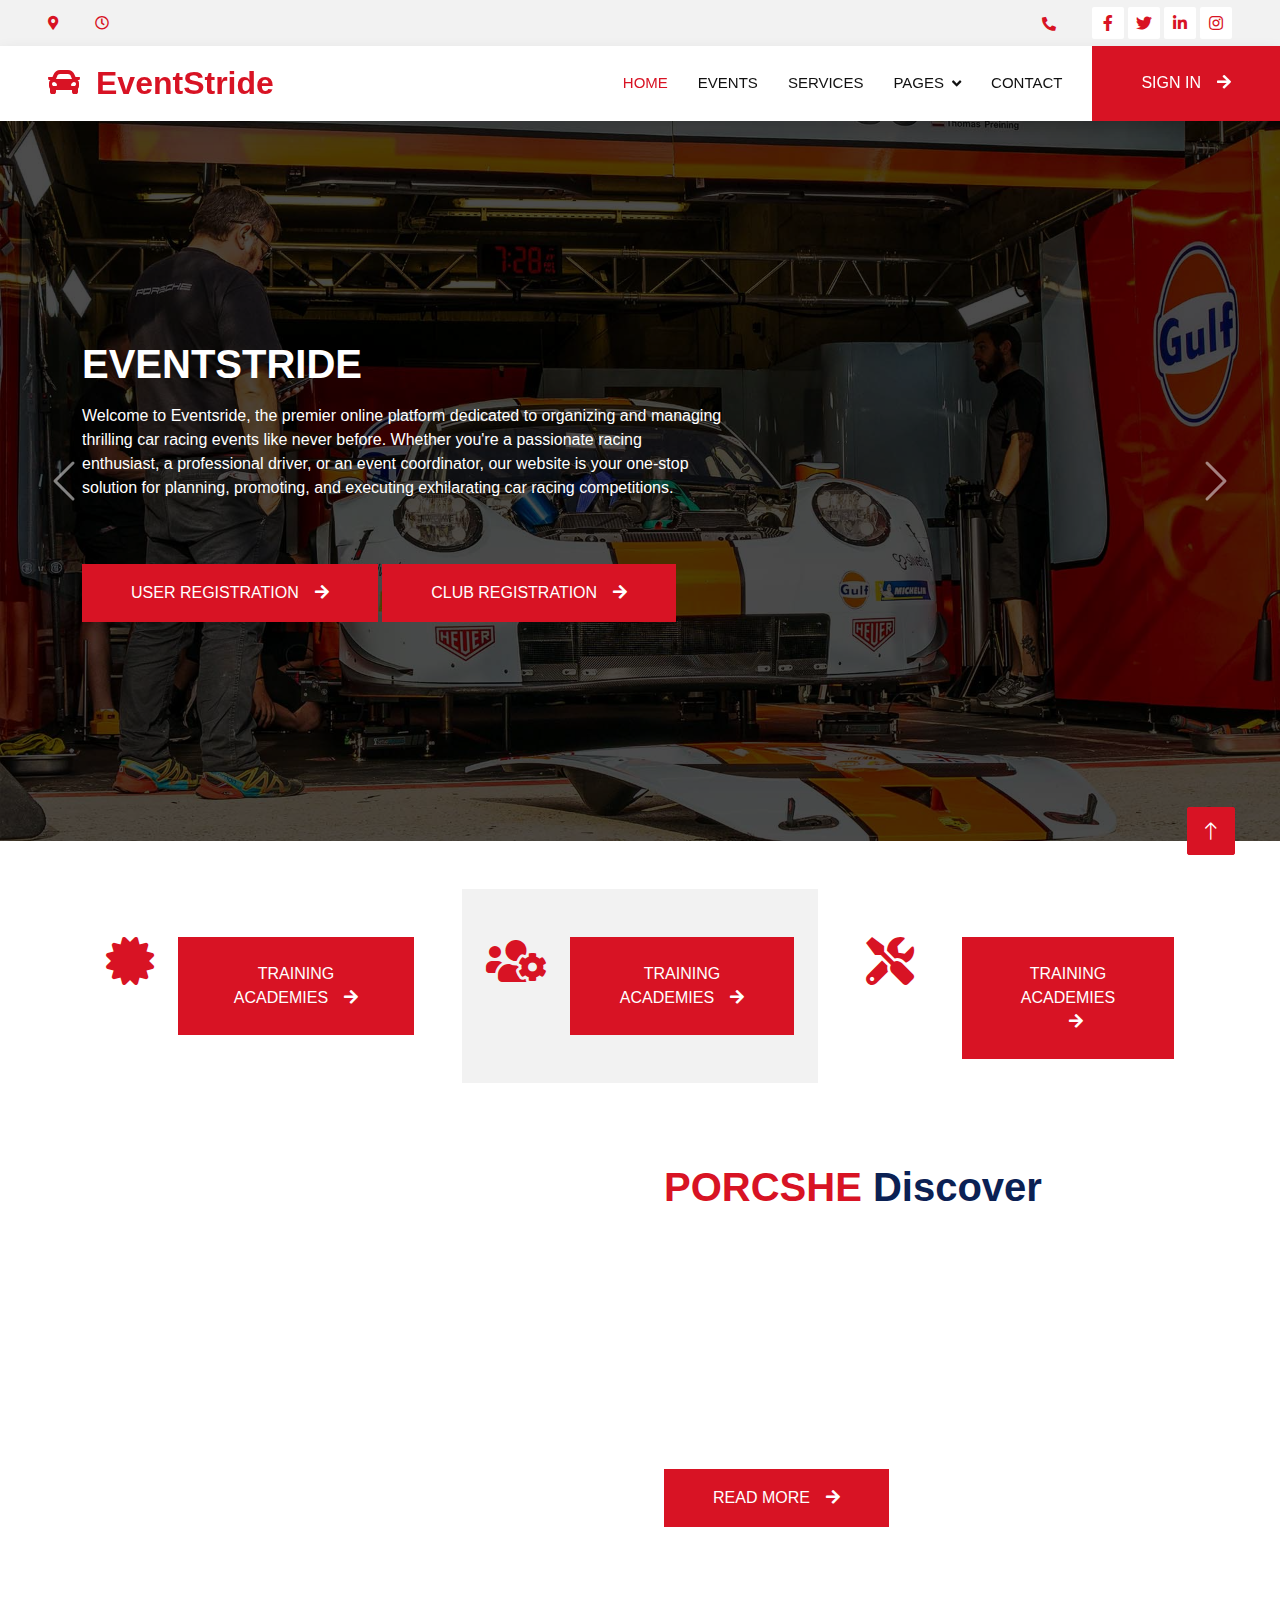
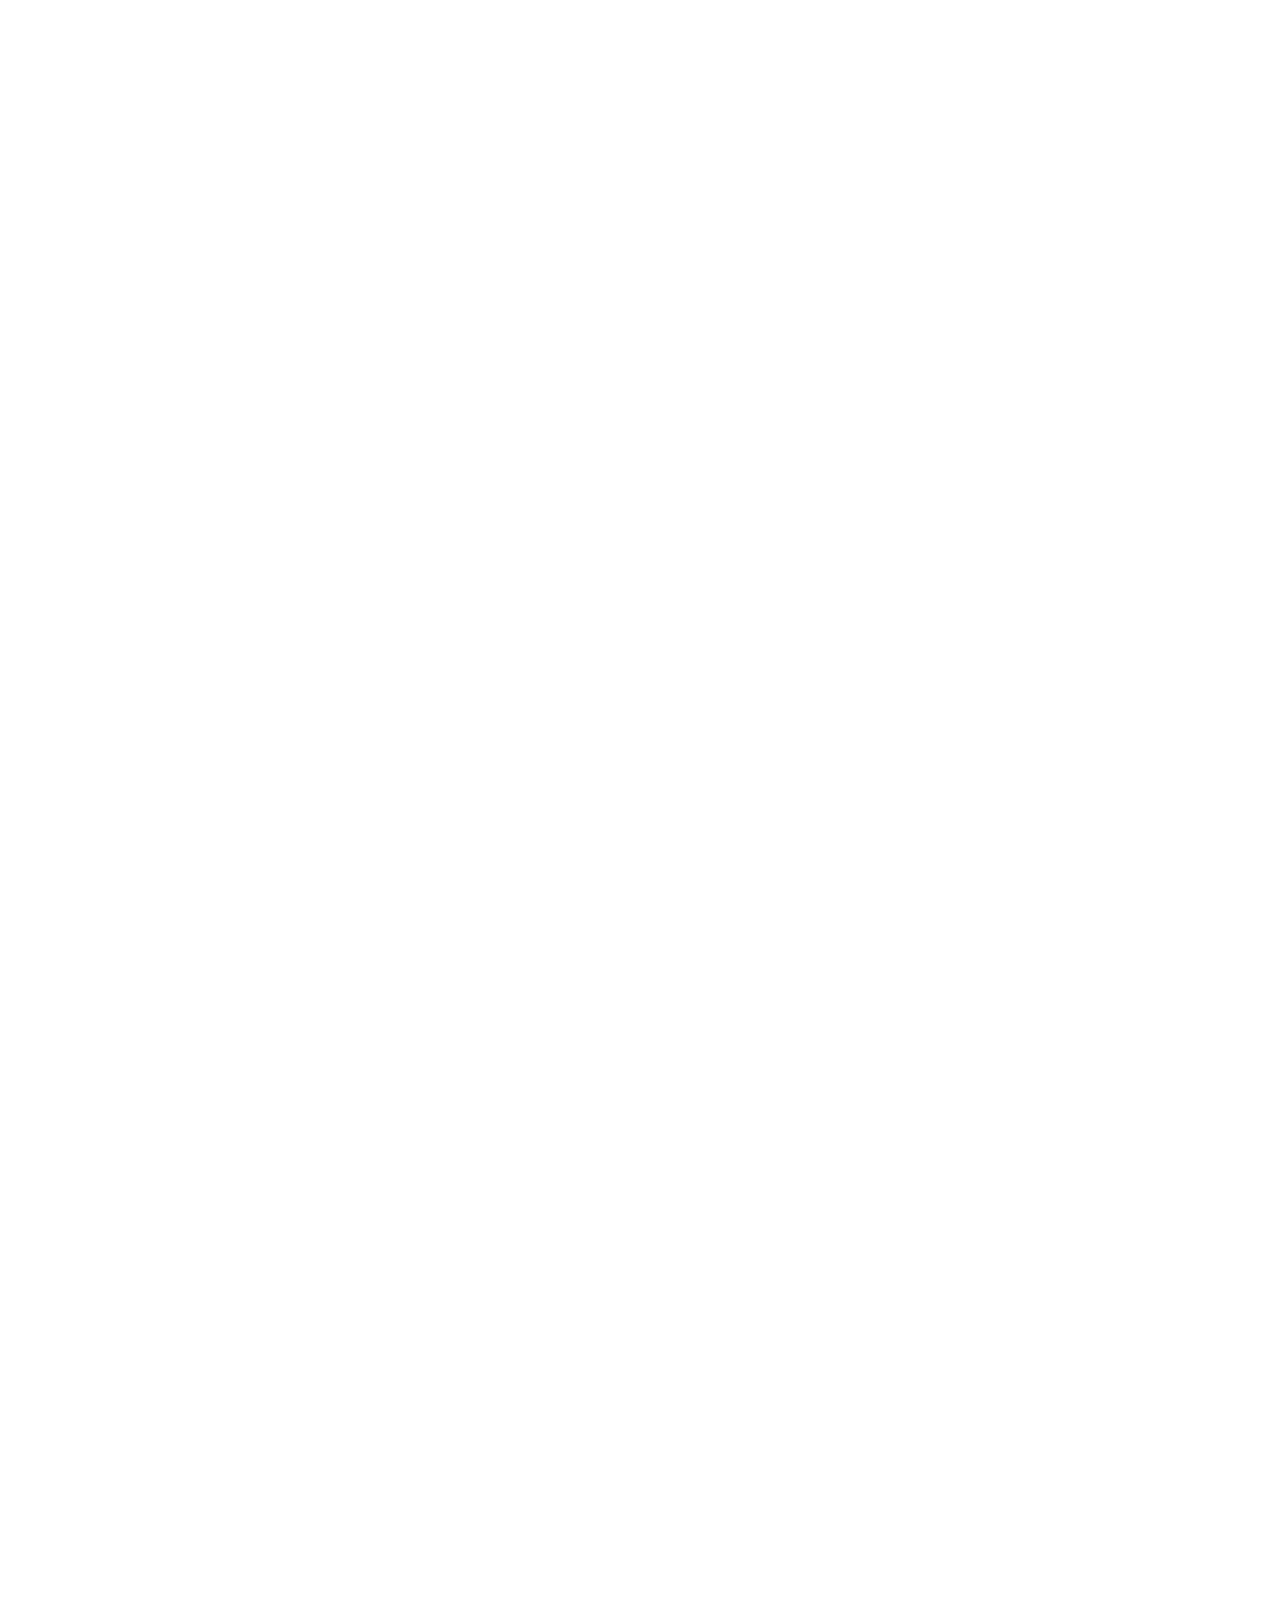
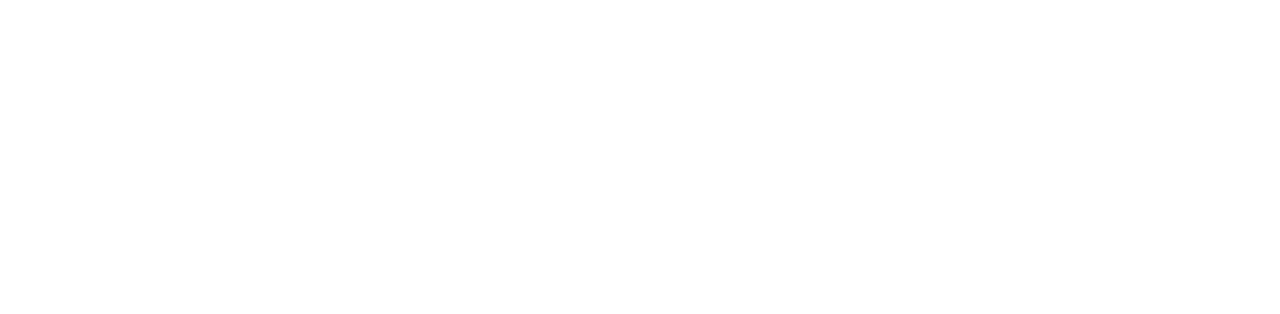
<file: index.html>
<!DOCTYPE html>
<html lang="en">

<head>
    <meta charset="utf-8">
    <title></title>
    <meta content="width=device-width, initial-scale=1.0" name="viewport">
    <meta content="" name="keywords">
    <meta content="" name="description">

    <!-- Favicon -->
    <link href="img/favicon.ico" rel="icon">

    <!-- Google Web Fonts -->
    <link rel="preconnect" href="https://fonts.googleapis.com">
    <link rel="preconnect" href="https://fonts.gstatic.com" crossorigin>
    <link href="https:/css2.css" rel="stylesheet"> 

    <!-- Icon Font Stylesheet -->
    <link href="https://cdnjs.cloudflare.com/ajax/libs/font-awesome/5.10.0/css/all.min.css" rel="stylesheet">
    <link href="https://cdn.jsdelivr.net/npm/bootstrap-icons@1.4.1/font/bootstrap-icons.css" rel="stylesheet">

    <!-- Libraries Stylesheet -->
    <link href="lib/animate/animate.min.css" rel="stylesheet">
    <link href="lib/owlcarousel/assets/owl.carousel.min.css" rel="stylesheet">
    <link href="lib/tempusdominus/css/tempusdominus-bootstrap-4.min.css" rel="stylesheet" />

    <!-- Customized Bootstrap Stylesheet -->
    <link href="css/bootstrap.min.css" rel="stylesheet">

    <!-- Template Stylesheet -->
    <link href="css/style.css" rel="stylesheet">
</head>

<body>
    <!-- Spinner Start -->
    <div id="spinner" class="show bg-white position-fixed translate-middle w-100 vh-100 top-50 start-50 d-flex align-items-center justify-content-center">
        <div class="spinner-border text-primary" style="width: 3rem; height: 3rem;" role="status">
            <span class="sr-only">Loading...</span>
        </div>
    </div>
    <!-- Spinner End -->


    <!-- Topbar Start -->
    <div class="container-fluid bg-light p-0">
        <div class="row gx-0 d-none d-lg-flex">
            <div class="col-lg-7 px-5 text-start">
                <div class="h-100 d-inline-flex align-items-center py-3 me-4">
                    <small class="fa fa-map-marker-alt text-primary me-2"></small>
                    <small></small>
                </div>
                <div class="h-100 d-inline-flex align-items-center py-3">
                    <small class="far fa-clock text-primary me-2"></small>
                    <small></small>
                </div>
            </div>
            <div class="col-lg-5 px-5 text-end">
                <div class="h-100 d-inline-flex align-items-center py-3 me-4">
                    <small class="fa fa-phone-alt text-primary me-2"></small>
                    <small></small>
                </div>
                <div class="h-100 d-inline-flex align-items-center">
                    <a class="btn btn-sm-square bg-white text-primary me-1" href=""><i class="fab fa-facebook-f"></i></a>
                    <a class="btn btn-sm-square bg-white text-primary me-1" href=""><i class="fab fa-twitter"></i></a>
                    <a class="btn btn-sm-square bg-white text-primary me-1" href=""><i class="fab fa-linkedin-in"></i></a>
                    <a class="btn btn-sm-square bg-white text-primary me-0" href=""><i class="fab fa-instagram"></i></a>
                </div>
            </div>
        </div>
    </div>
    <!-- Topbar End -->


    <!-- Navbar Start -->
    <nav class="navbar navbar-expand-lg bg-white navbar-light shadow sticky-top p-0">
        <a href="index.html" class="navbar-brand d-flex align-items-center px-4 px-lg-5">
            <h2 class="m-0 text-primary"><i class="fa fa-car me-3"></i>EventStride</h2>
        </a>
        <button type="button" class="navbar-toggler me-4" data-bs-toggle="collapse" data-bs-target="#navbarCollapse">
            <span class="navbar-toggler-icon"></span>
        </button>
        <div class="collapse navbar-collapse" id="navbarCollapse">
            <div class="navbar-nav ms-auto p-4 p-lg-0">
                <a href="index.html" class="nav-item nav-link active">Home</a>
                <a href="about.html" class="nav-item nav-link">Events</a>
                <a href="service.html" class="nav-item nav-link">Services</a>
                <div class="nav-item dropdown">
                    <a href="#" class="nav-link dropdown-toggle" data-bs-toggle="dropdown">Pages</a>
                    <div class="dropdown-menu fade-up m-0">
                        <a href="booking.html" class="dropdown-item">Booking</a>
                        <a href="team.html" class="dropdown-item">Technicians</a>
                        <a href="testimonial.html" class="dropdown-item">Testimonial</a>
                        <a href="404.html" class="dropdown-item">404 Page</a>
                    </div>
                </div>
                <a href="contact.html" class="nav-item nav-link">Contact</a>
            </div>
            <a href="login/index.html" class="btn btn-primary py-4 px-lg-5 d-none d-lg-block">Sign in<i class="fa fa-arrow-right ms-3"></i></a>
        </div>
    </nav>
    <!-- Navbar End -->


    <!-- Carousel Start -->
    <div class="container-fluid p-0 mb-5">
        <div id="header-carousel" class="carousel slide" data-bs-ride="carousel">
            <div class="carousel-inner">
                <div class="carousel-item active">
                    <img class="w-100" src="img/carousel-bg-1.jpg" alt="Image">
                    <div class="carousel-caption d-flex align-items-center">
                        <div class="container">
                            <div class="row align-items-center justify-content-center justify-content-lg-start">
                                <div class="col-10 col-lg-7 text-center text-lg-start">
                                    <h1 class="text-white text-uppercase mb-3 animated slideInDown">Eventstride </h1>
                                   <p>Welcome to Eventsride, the premier online platform dedicated to organizing and managing thrilling car racing events like never before. Whether you're a passionate racing enthusiast, a professional driver, or an event coordinator, our website is your one-stop solution for planning, promoting, and executing exhilarating car racing competitions.</p>
                                    <!-- <a href="login/index.html" class="btn btn-primary py-3 px-5 animated slideInDown">Sign in<i class="fa fa-arrow-right ms-3"></i></a> -->
                                    <!-- <a href="register/index.html" class="btn btn-primary py-3 px-5 animated slideInDown">Register<i class="fa fa-arrow-right ms-3"></i></a> -->
                                    <br><br>
                                    <a href="register4user/index.html" class="btn btn-primary py-3 px-5 animated slideInDown">User Registration<i class="fa fa-arrow-right ms-3"></i></a>
                                    
                                    <a href="register4club/index.html" class="btn btn-primary py-3 px-5 animated slideInDown">Club Registration<i class="fa fa-arrow-right ms-3"></i></a>
                                </div>
                                <div class="col-lg-5 d-none d-lg-flex animated zoomIn">

                                </div>
                            </div>
                        </div>
                    </div>
                </div>
                <div class="carousel-item">
                    <img class="w-100" src="img/e30group.jpg" alt="Image">
                    <div class="carousel-caption d-flex align-items-center">
                        <div class="container">
                            <div class="row align-items-center justify-content-center justify-content-lg-start">
                                <div class="col-10 col-lg-7 text-center text-lg-start">
                                    <h1 class="text-white text-uppercase mb-3 animated slideInDown"> Eventstride</h1>
                                    <a href="about.html" class="btn btn-primary py-3 px-5 animated slideInDown">Upcoming events<i class="fa fa-arrow-right ms-3"></i></a>
                                    
                                  
                                <div class="col-lg-5 d-none d-lg-flex animated zoomIn">
                                   
                                </div>
                            </div>
                        </div>
                    </div>
                </div>
            </div>
            <button class="carousel-control-prev" type="button" data-bs-target="#header-carousel"
                data-bs-slide="prev">
                <span class="carousel-control-prev-icon" aria-hidden="true"></span>
                <span class="visually-hidden">Previous</span>
            </button>
            <button class="carousel-control-next" type="button" data-bs-target="#header-carousel"
                data-bs-slide="next">
                <span class="carousel-control-next-icon" aria-hidden="true"></span>
                <span class="visually-hidden">Next</span>
            </button>
        </div>
    </div>
    <!-- Carousel End -->


    <!-- Service Start -->
    <div class="container-xxl py-5">
        <div class="container">
            <div class="row g-4">
                <div class="col-lg-4 col-md-6 wow fadeInUp" data-wow-delay="0.1s">
                    <div class="d-flex py-5 px-4">
                        <i class="fa fa-certificate fa-3x text-primary flex-shrink-0"></i>
                        <div class="ps-4">
                            <a href="about.html" class="btn btn-primary py-4 px-lg-5 d-none d-lg-block">Training academies<i class="fa fa-arrow-right ms-3"></i></a>
                        </div>
                    </div>
                </div>
                <div class="col-lg-4 col-md-6 wow fadeInUp" data-wow-delay="0.3s">
                    <div class="d-flex bg-light py-5 px-4">
                        <i class="fa fa-users-cog fa-3x text-primary flex-shrink-0"></i>
                        <div class="ps-4">
                            <a href="about.html" class="btn btn-primary py-4 px-lg-5 d-none d-lg-block">Training academies<i class="fa fa-arrow-right ms-3"></i></a>
                        </div>
                    </div>
                </div>
                <div class="col-lg-4 col-md-6 wow fadeInUp" data-wow-delay="0.5s">
                    <div class="d-flex py-5 px-4">
                        <i class="fa fa-tools fa-3x text-primary flex-shrink-0"></i>
                        <div class="ps-4">
                            <div class="ps-4">
                                <a href="about.html" class="btn btn-primary py-4 px-lg-5 d-none d-lg-block">Training academies<i class="fa fa-arrow-right ms-3"></i></a>
                            </div>
                    </div>
                </div>
            </div>
        </div>
    </div>
    <!-- Service End -->


    <!-- About Start -->
    <div class="container-xxl py-5">
        <div class="container">
            <div class="row g-5">
                <div class="col-lg-6 pt-4" style="min-height: 400px;">
                    <div class="position-relative h-100 wow fadeIn" data-wow-delay="0.1s">
                        <img class="position-absolute img-fluid w-100 h-100" src="img/gang.jpg" style="object-fit: cover;" alt="">
                        <div class="position-absolute top-0 end-0 mt-n4 me-n4 py-4 px-5" style="background: rgba(0, 0, 0, .08);">
                            <h1 class="display-4 text-white mb-0">15 <span class="fs-4">Years</span></h1>
                            <h4 class="text-white">Experience</h4>
                        </div>
                    </div>
                </div>
                <div class="col-lg-6">
                    <h6 class="text-primary text-uppercase"></h6>
                    <h1 class="mb-4"><span class="text-primary">PORCSHE</span> Discover</h1>
                    <p class="mb-4"></p>
                    <div class="row g-4 mb-3 pb-3">
                        <div class="col-12 wow fadeIn" data-wow-delay="0.1s">
                            <div class="d-flex">
                                <div class="bg-light d-flex flex-shrink-0 align-items-center justify-content-center mt-1" style="width: 45px; height: 45px;">
                                    <span class="fw-bold text-secondary">01</span>
                                </div>
                                <div class="ps-3">
                                    <h6>Build and find</h6>
                                    <span>build your porcshe</span>
                                </div>
                            </div>
                        </div>
                        <div class="col-12 wow fadeIn" data-wow-delay="0.3s">
                            <div class="d-flex">
                                <div class="bg-light d-flex flex-shrink-0 align-items-center justify-content-center mt-1" style="width: 45px; height: 45px;">
                                    <span class="fw-bold text-secondary">02</span>
                                </div>
                                <div class="ps-3">
                                    <h6>Oneline services</h6>
                                    <span>porcshe login</span>
                                </div>
                            </div>
                        </div>
                        <div class="col-12 wow fadeIn" data-wow-delay="0.5s">
                            <div class="d-flex">
                                <div class="bg-light d-flex flex-shrink-0 align-items-center justify-content-center mt-1" style="width: 45px; height: 45px;">
                                    <span class="fw-bold text-secondary">03</span>
                                </div>
                                <div class="ps-3">
                                    <h6>Porcshe</h6>
                                    <span>history</span>
                                </div>
                            </div>
                        </div>
                    </div>
                    <a href="" class="btn btn-primary py-3 px-5">Read More<i class="fa fa-arrow-right ms-3"></i></a>
                </div>
            </div>
        </div>
    </div>
    <!-- About End -->

<!-- Team Start -->
<div class="container-xxl py-5">
    <div class="container">
        <div class="text-center wow fadeInUp" data-wow-delay="0.1s">
            <h1 class="text-primary text-uppercase">upcoming events</h1>
            <h1 class="mb-5"></h1>
        </div>
        <div class="row g-4">
            <div class="col-lg-3 col-md-6 wow fadeInUp" data-wow-delay="0.1s">
                <div class="team-item">
                    <div class="position-relative overflow-hidden">
                        <img class="img-fluid" src="img/race1.jpg" alt="">
                        <div class="team-overlay position-absolute start-0 top-0 w-100 h-100">
                            <a class="btn btn-square mx-1" href=""><i class="fab fa-facebook-f"></i></a>
                            <a class="btn btn-square mx-1" href=""><i class="fab fa-twitter"></i></a>
                            <a class="btn btn-square mx-1" href=""><i class="fab fa-instagram"></i></a>
                        </div>
                    </div>
                  
                </div>
            </div>
            <div class="col-lg-3 col-md-6 wow fadeInUp" data-wow-delay="0.3s">
                <div class="team-item">
                    <div class="position-relative overflow-hidden">
                        <img class="img-fluid" src="img/race2.jpg" alt="">
                        <div class="team-overlay position-absolute start-0 top-0 w-100 h-100">
                            <a class="btn btn-square mx-1" href=""><i class="fab fa-facebook-f"></i></a>
                            <a class="btn btn-square mx-1" href=""><i class="fab fa-twitter"></i></a>
                            <a class="btn btn-square mx-1" href=""><i class="fab fa-instagram"></i></a>
                        </div>
                    </div>
                   
                </div>
            </div>
            <div class="col-lg-3 col-md-6 wow fadeInUp" data-wow-delay="0.5s">
                <div class="team-item">
                    <div class="position-relative overflow-hidden">
                        <img class="img-fluid" src="img/race4.jpg" alt="">
                        <div class="team-overlay position-absolute start-0 top-0 w-100 h-100">
                            <a class="btn btn-square mx-1" href=""><i class="fab fa-facebook-f"></i></a>
                            <a class="btn btn-square mx-1" href=""><i class="fab fa-twitter"></i></a>
                            <a class="btn btn-square mx-1" href=""><i class="fab fa-instagram"></i></a>
                        </div>
                    </div>
                   
                </div>
            </div>
            <div class="col-lg-3 col-md-6 wow fadeInUp" data-wow-delay="0.7s">
                <div class="team-item">
                    <div class="position-relative overflow-hidden">
                        <img class="img-fluid" src="img/race3.jpg" alt="">
                        <div class="team-overlay position-absolute start-0 top-0 w-100 h-100">
                            <a class="btn btn-square mx-1" href=""><i class="fab fa-facebook-f"></i></a>
                            <a class="btn btn-square mx-1" href=""><i class="fab fa-twitter"></i></a>
                            <a class="btn btn-square mx-1" href=""><i class="fab fa-instagram"></i></a>
                        </div>
                    </div>
                 
                </div>
            </div>
            <div class="col-lg-3 col-md-6 wow fadeInUp" data-wow-delay="0.5s">
                <div class="team-item">
                    <div class="position-relative overflow-hidden">
                        <img class="img-fluid" src="img/race5.jpg" alt="">
                        <div class="team-overlay position-absolute start-0 top-0 w-100 h-100">
                            <a class="btn btn-square mx-1" href=""><i class="fab fa-facebook-f"></i></a>
                            <a class="btn btn-square mx-1" href=""><i class="fab fa-twitter"></i></a>
                            <a class="btn btn-square mx-1" href=""><i class="fab fa-instagram"></i></a>
                        </div>
                    </div>
                  
                </div>
            </div>
            <div class="col-lg-3 col-md-6 wow fadeInUp" data-wow-delay="0.5s">
                <div class="team-item">
                    <div class="position-relative overflow-hidden">
                        <img class="img-fluid" src="img/race6.jpg" alt="">
                        <div class="team-overlay position-absolute start-0 top-0 w-100 h-100">
                            <a class="btn btn-square mx-1" href=""><i class="fab fa-facebook-f"></i></a>
                            <a class="btn btn-square mx-1" href=""><i class="fab fa-twitter"></i></a>
                            <a class="btn btn-square mx-1" href=""><i class="fab fa-instagram"></i></a>
                        </div>
                    </div>
                  
                </div>
            </div>
            <div class="col-lg-3 col-md-6 wow fadeInUp" data-wow-delay="0.5s">
                <div class="team-item">
                    <div class="position-relative overflow-hidden">
                        <img class="img-fluid" src="img/race7.jpg" alt="">
                        <div class="team-overlay position-absolute start-0 top-0 w-100 h-100">
                            <a class="btn btn-square mx-1" href=""><i class="fab fa-facebook-f"></i></a>
                            <a class="btn btn-square mx-1" href=""><i class="fab fa-twitter"></i></a>
                            <a class="btn btn-square mx-1" href=""><i class="fab fa-instagram"></i></a>
                        </div>
                    </div>
                   
                </div>
            </div>
            <div class="col-lg-3 col-md-6 wow fadeInUp" data-wow-delay="0.5s">
                <div class="team-item">
                    <div class="position-relative overflow-hidden">
                        <img class="img-fluid" src="img/race8.jpg" alt="">
                        <div class="team-overlay position-absolute start-0 top-0 w-100 h-100">
                            <a class="btn btn-square mx-1" href=""><i class="fab fa-facebook-f"></i></a>
                            <a class="btn btn-square mx-1" href=""><i class="fab fa-twitter"></i></a>
                            <a class="btn btn-square mx-1" href=""><i class="fab fa-instagram"></i></a>
                        </div>
                    </div>
                   
                </div>
            </div>
        </div>
    </div>
</div>
<!-- Team End -->
    


    <!-- Service Start -->
    <div class="container-xxl service py-5">
        <div class="container">
            <div class="text-center wow fadeInUp" data-wow-delay="0.1s">
                <h6 class="text-primary text-uppercase">// Our Services //</h6>
                <h1 class="mb-5">Explore Our cars</h1>
            </div>
            <div class="row g-4 wow fadeInUp" data-wow-delay="0.3s">
                <div class="col-lg-4">
                    <div class="nav w-100 nav-pills me-4">
                        <button class="nav-link w-100 d-flex align-items-center text-start p-4 mb-4 active" data-bs-toggle="pill" data-bs-target="#tab-pane-1" type="button">
                            <i class="fa fa-car-side fa-2x me-3"></i>
                            <h4 class="m-0">Circuit racing</h4>
                        </button>
                        <button class="nav-link w-100 d-flex align-items-center text-start p-4 mb-4" data-bs-toggle="pill" data-bs-target="#tab-pane-2" type="button">
                            <i class="fa fa-car fa-2x me-3"></i>
                            <h4 class="m-0">Rally racing</h4>
                        </button>
                        <button class="nav-link w-100 d-flex align-items-center text-start p-4 mb-4" data-bs-toggle="pill" data-bs-target="#tab-pane-3" type="button">
                            <i class="fa fa-cog fa-2x me-3"></i>
                            <h4 class="m-0">Drag racing</h4>
                        </button>
                        <button class="nav-link w-100 d-flex align-items-center text-start p-4 mb-0" data-bs-toggle="pill" data-bs-target="#tab-pane-4" type="button">
                            <i class="fa fa-oil-can fa-2x me-3"></i>
                            <h4 class="m-0">Drifting</h4>
                        </button>
                        
                    </div>
                </div>
                <div class="col-lg-8">
                    <div class="tab-content w-100">
                        <div class="tab-pane fade show active" id="tab-pane-1">
                            <div class="row g-4">
                                <div class="col-md-6" style="min-height: 350px;">
                                    <div class="position-relative h-100">
                                        <img class="position-absolute img-fluid w-100 h-100" src="img/yaris.jpg"
                                            style="object-fit: cover;" alt="">
                                    </div>
                                </div>
                                <div class="col-md-6">
                                    <h3 class="mb-3">ciruit racing</h3>
                                    <p class="mb-4">.</p>
                                    <p>A competition on a closed circuit between two or more vehicles competing at the same time on the same circuit in which speed or distance covered in a given time determines the winner of the competition</p>
                                  
                                    <a href="" class="btn btn-primary py-3 px-5 mt-3">More about<i class="fa fa-arrow-right ms-3"></i></a>
                                </div>
                            </div>
                        </div>
                        <div class="tab-pane fade" id="tab-pane-2">
                            <div class="row g-4">
                                <div class="col-md-6" style="min-height: 350px;">
                                    <div class="position-relative h-100">
                                        <img class="position-absolute img-fluid w-100 h-100" src="img/porsche 911.jpg"
                                            style="object-fit: cover;" alt="">
                                    </div>
                                </div>
                                <div class="col-md-6">
                                    <h3 class="mb-3">911</h3>
                                    <p class="mb-4"></p>
                                    <p> A automobile competition over a specified public route with a driver and navigator attempting to keep to a predetermined schedule between checkpoints.</p>
                                    
                                    <a href="" class="btn btn-primary py-3 px-5 mt-3">More about<i class="fa fa-arrow-right ms-3"></i></a>
                                </div>
                            </div>
                        </div>
                        <div class="tab-pane fade" id="tab-pane-3">
                            <div class="row g-4">
                                <div class="col-md-6" style="min-height: 350px;">
                                    <div class="position-relative h-100">
                                        <img class="position-absolute img-fluid w-100 h-100" src="img/drag race.jpg"
                                            style="object-fit: cover;" alt="">
                                    </div>
                                </div>
                                <div class="col-md-6">
                                    <h3 class="mb-3">Drag racing</h3>
                                    <p class="mb-4"></p>
                                    <p>A drag race is an acceleration contest, on a track, or dragstrip, that begins from a standing start between two vehicles over a measured distance. A drag racing event is a series of such two-vehicle, tournament-style eliminations.</p>
                                   
                                    <a href="" class="btn btn-primary py-3 px-5 mt-3">More about<i class="fa fa-arrow-right ms-3"></i></a>
                                </div>
                            </div>
                        </div>
                        <div class="tab-pane fade" id="tab-pane-4">
                            <div class="row g-4">
                                <div class="col-md-6" style="min-height: 350px;">
                                    <div class="position-relative h-100">
                                        <img class="position-absolute img-fluid w-100 h-100" src="img/drft.jpg"
                                            style="object-fit: cover;" alt="">
                                    </div>
                                </div>
                                <div class="col-md-6">
                                    <h3 class="mb-3">Drifting</h3>
                                    <p class="mb-4"></p>
                                    <p>Drifting is a driving style in which the driver uses throttle, brakes, clutch, gear shifting and steering input to keep the car in a condition of oversteer.
                                    </p>
                                  
                                    <a href="" class="btn btn-primary py-3 px-5 mt-3">Read More<i class="fa fa-arrow-right ms-3"></i></a>
                                </div>
                            </div>
                        </div>
                    </div>
                </div>
            </div>
        </div>
    </div>
    <!-- Service End -->


    <!-- Booking Start -->
    
    <!-- Footer Start -->
    <div class="container-fluid bg-dark text-light footer pt-5 mt-5 wow fadeIn" data-wow-delay="0.1s">
        <div class="container py-5">
            <div class="row g-5">
                
                <div class="col-lg-3 col-md-6">
                    <h4 class="text-light mb-4">Services</h4>
                    <a class="btn btn-link" href="">Diagnostic Test</a>
                    <a class="btn btn-link" href="">Engine Servicing</a>
                    <a class="btn btn-link" href="">Tires Replacement</a>
                    <a class="btn btn-link" href="">Oil Changing</a>
                    <a class="btn btn-link" href="">Vacuam Cleaning</a>
                </div>
                <div class="col-lg-3 col-md-6">
                    <h4 class="text-light mb-4">Newsletter</h4>
                    <p>Dolor amet sit justo amet elitr clita ipsum elitr est.</p>
                    <div class="position-relative mx-auto" style="max-width: 400px;">
                        <input class="form-control border-0 w-100 py-3 ps-4 pe-5" type="text" placeholder="Your email">
                        <button type="button" class="btn btn-primary py-2 position-absolute top-0 end-0 mt-2 me-2">SignUp</button>
                    </div>
                </div>
            </div>
        </div>
        <div class="container">
            <div class="copyright">
                <div class="row">
                    <div class="col-md-6 text-center text-md-start mb-3 mb-md-0">
                        &copy; <a class="border-bottom" href="#">Your Site Name</a>, All Right Reserved.

                        <!--/*** This template is free as long as you keep the footer author’s credit link/attribution link/backlink. If you'd like to use the template without the footer author’s credit link/attribution link/backlink, you can purchase the Credit Removal License from "https://htmlcodex.com/credit-removal". Thank you for your support. ***/-->
                        Designed By <a class="border-bottom" href="https://htmlcodex.com">HTML Codex</a>
                    </div>
                    <div class="col-md-6 text-center text-md-end">
                        <div class="footer-menu">
                            <a href="">Home</a>
                            <a href="">Cookies</a>
                            <a href="">Help</a>
                            <a href="">FQAs</a>
                        </div>
                    </div>
                </div>
            </div>
        </div>
    </div>
    <!-- Footer End -->


    <!-- Back to Top -->
    <a href="#" class="btn btn-lg btn-primary btn-lg-square back-to-top"><i class="bi bi-arrow-up"></i></a>


    <!-- JavaScript Libraries -->
    <script src="https://code.jquery.com/jquery-3.4.1.min.js"></script>
    <script src="https://cdn.jsdelivr.net/npm/bootstrap@5.0.0/dist/js/bootstrap.bundle.min.js"></script>
    <script src="lib/wow/wow.min.js"></script>
    <script src="lib/easing/easing.min.js"></script>
    <script src="lib/waypoints/waypoints.min.js"></script>
    <script src="lib/counterup/counterup.min.js"></script>
    <script src="lib/owlcarousel/owl.carousel.min.js"></script>
    <script src="lib/tempusdominus/js/moment.min.js"></script>
    <script src="lib/tempusdominus/js/moment-timezone.min.js"></script>
    <script src="lib/tempusdominus/js/tempusdominus-bootstrap-4.min.js"></script>

    <!-- Template Javascript -->
    <script src="js/main.js"></script>
</body>

</html>
</file>
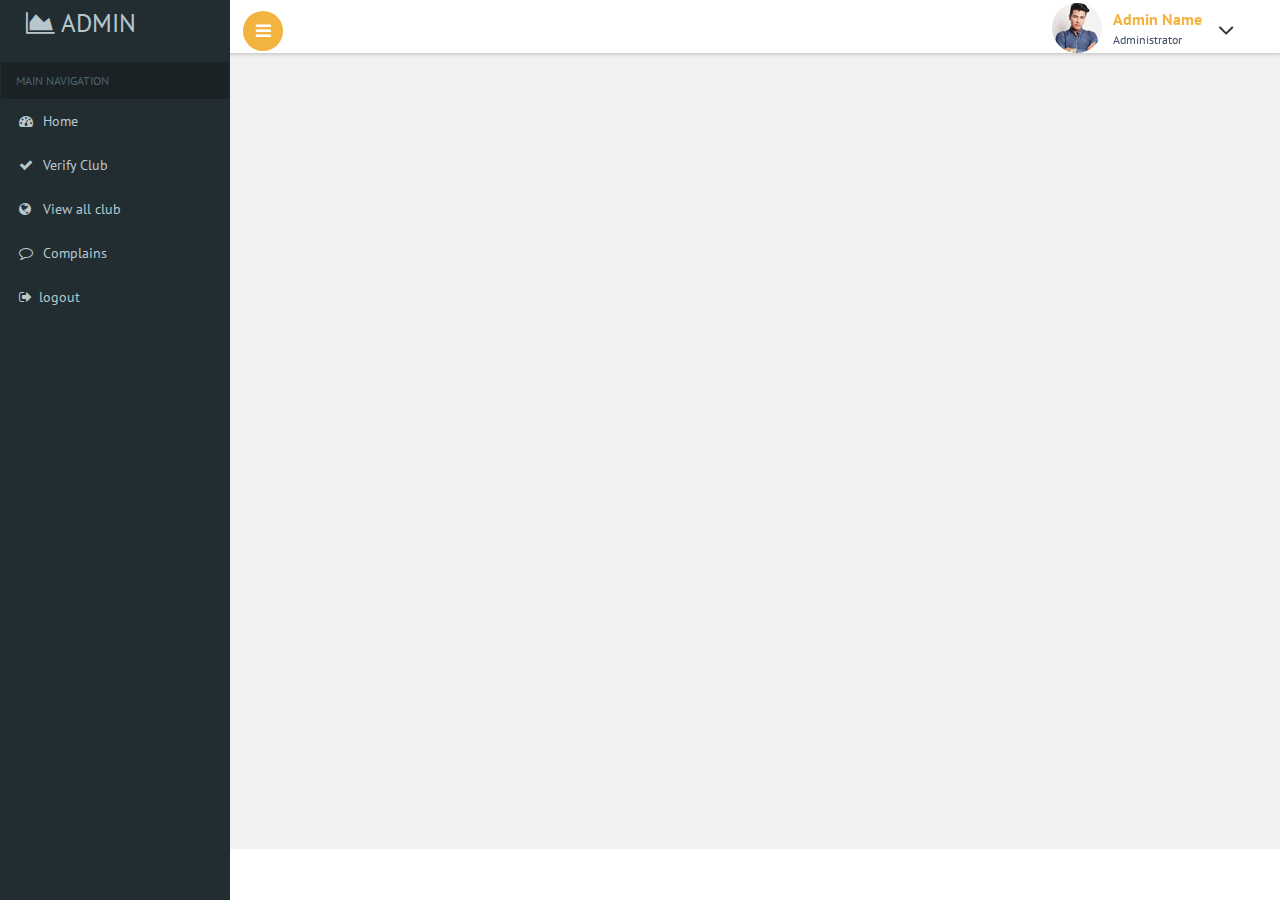
<file: Admin/index.html>
<!--
Author: W3layouts
Author URL: http://w3layouts.com
License: Creative Commons Attribution 3.0 Unported
License URL: http://creativecommons.org/licenses/by/3.0/
-->
<!DOCTYPE HTML>
<html>
<head>
<title>Admin dashboard</title>
<meta name="viewport" content="width=device-width, initial-scale=1">
<meta http-equiv="Content-Type" content="text/html; charset=utf-8" />
<meta name="keywords" content="Glance Design Dashboard Responsive web template, Bootstrap Web Templates, Flat Web Templates, Android Compatible web template, 
SmartPhone Compatible web template, free WebDesigns for Nokia, Samsung, LG, SonyEricsson, Motorola web design" />
<script type="application/x-javascript"> addEventListener("load", function() { setTimeout(hideURLbar, 0); }, false); function hideURLbar(){ window.scrollTo(0,1); } </script>

<!-- Bootstrap Core CSS -->
<link href="css/bootstrap.css" rel='stylesheet' type='text/css' />

<!-- Custom CSS -->
<link href="css/style.css" rel='stylesheet' type='text/css' />

<!-- font-awesome icons CSS -->
<link href="css/font-awesome.css" rel="stylesheet"> 
<!-- //font-awesome icons CSS-->

<!-- side nav css file -->
<link href='css/SidebarNav.min.css' media='all' rel='stylesheet' type='text/css'/>
<!-- //side nav css file -->
 
 <!-- js-->
<script src="js/jquery-1.11.1.min.js"></script>
<script src="js/modernizr.custom.js"></script>

<!--webfonts-->
<link href="//fonts.googleapis.com/css?family=PT+Sans:400,400i,700,700i&amp;subset=cyrillic,cyrillic-ext,latin-ext" rel="stylesheet">
<!--//webfonts--> 

<!-- chart -->
<script src="js/Chart.js"></script>
<!-- //chart -->

<!-- Metis Menu -->
<script src="js/metisMenu.min.js"></script>
<script src="js/custom.js"></script>
<link href="css/custom.css" rel="stylesheet">
<!--//Metis Menu -->
<style>
#chartdiv {
  width: 100%;
  height: 295px;
}
</style>
<!--pie-chart --><!-- index page sales reviews visitors pie chart -->
<script src="js/pie-chart.js" type="text/javascript"></script>
 <script type="text/javascript">

        $(document).ready(function () {
            $('#demo-pie-1').pieChart({
                barColor: '#2dde98',
                trackColor: '#eee',
                lineCap: 'round',
                lineWidth: 8,
                onStep: function (from, to, percent) {
                    $(this.element).find('.pie-value').text(Math.round(percent) + '%');
                }
            });

            $('#demo-pie-2').pieChart({
                barColor: '#8e43e7',
                trackColor: '#eee',
                lineCap: 'butt',
                lineWidth: 8,
                onStep: function (from, to, percent) {
                    $(this.element).find('.pie-value').text(Math.round(percent) + '%');
                }
            });

            $('#demo-pie-3').pieChart({
                barColor: '#ffc168',
                trackColor: '#eee',
                lineCap: 'square',
                lineWidth: 8,
                onStep: function (from, to, percent) {
                    $(this.element).find('.pie-value').text(Math.round(percent) + '%');
                }
            });

           
        });

    </script>
<!-- //pie-chart --><!-- index page sales reviews visitors pie chart -->

	<!-- requried-jsfiles-for owl -->
					<link href="css/owl.carousel.css" rel="stylesheet">
					<script src="js/owl.carousel.js"></script>
						<script>
							$(document).ready(function() {
								$("#owl-demo").owlCarousel({
									items : 3,
									lazyLoad : true,
									autoPlay : true,
									pagination : true,
									nav:true,
								});
							});
						</script>
					<!-- //requried-jsfiles-for owl -->
</head> 
<body class="cbp-spmenu-push">
	<div class="main-content">
	<div class="cbp-spmenu cbp-spmenu-vertical cbp-spmenu-left" id="cbp-spmenu-s1">
		<!--left-fixed -navigation-->
		<aside class="sidebar-left">
      <nav class="navbar navbar-inverse">
          <div class="navbar-header">
            <button type="button" class="navbar-toggle collapsed" data-toggle="collapse" data-target=".collapse" aria-expanded="false">
            <span class="sr-only">Toggle navigation</span>
            <span class="icon-bar"></span>
            <span class="icon-bar"></span>
            <span class="icon-bar"></span>
            </button>
            <h1><a class="navbar-brand" href="index.html"><span class="fa fa-area-chart"></span> Admin<span class="dashboard_text"></span></a></h1>
          </div>
          <div class="collapse navbar-collapse" id="bs-example-navbar-collapse-1">
            <ul class="sidebar-menu">
              <li class="header">MAIN NAVIGATION</li>
              <li class="treeview">
                <a href="index.html">
                <i class="fa fa-dashboard"></i> <span>Home</span>
                </a>
              </li>
			  <li class="treeview">
                <a href="index.html">
					<i class="fa fa-check" aria-hidden="true"></i> <span>Verify Club</span>
                </a>
              </li>
			  <li class="treeview">
                <a href="index.html">
					<i class="fa fa-globe" aria-hidden="true"></i> <span>View all club</span>
                </a>
              </li>
			   <li class="treeview">
                <a href="index.html">
					<i class="fa fa-comment-o" aria-hidden="true"></i> <span>Complains</span>
                </a>
              </li>
			  
			   <li class="treeview">
                <a href="../login/logout.php">
					<i class="fa fa-sign-out" aria-hidden="true"></i><span>logout</span>
                </a>
              </li>
			 
             
             
               
              
            </ul>
          </div>
          <!-- /.navbar-collapse -->
      </nav>
    </aside>
	</div>
		<!--left-fixed -navigation-->
		
		<!-- header-starts -->
		<div class="sticky-header header-section ">
			<div class="header-left">
				<!--toggle button start-->
				<button id="showLeftPush"><i class="fa fa-bars"></i></button>
				<!--toggle button end-->
				
				<!--notification menu end -->
				<div class="clearfix"> </div>
			</div>
			<div class="header-right">
				
				
				
				
				<div class="profile_details">		
					<ul>
						<li class="dropdown profile_details_drop">
							<a href="#" class="dropdown-toggle" data-toggle="dropdown" aria-expanded="false">
								<div class="profile_img">	
									<span class="prfil-img"><img src="images/2.jpg" alt=""> </span> 
									<div class="user-name">
										<p>Admin Name</p>
										<span>Administrator</span>
									</div>
									<i class="fa fa-angle-down lnr"></i>
									<i class="fa fa-angle-up lnr"></i>
									<div class="clearfix"></div>	
								</div>	
							</a>
							<ul class="dropdown-menu drp-mnu">
								<li> <a href="#"><i class="fa fa-cog"></i> Settings</a> </li> 
								<li> <a href="#"><i class="fa fa-user"></i> My Account</a> </li> 
								<li> <a href="#"><i class="fa fa-suitcase"></i> Profile</a> </li> 
								<li> <a href="#"><i class="fa fa-sign-out"></i> Logout</a> </li>
							</ul>
						</li>
					</ul>
				</div>
				<div class="clearfix"> </div>				
			</div>
			<div class="clearfix"> </div>	
		</div>
		<!-- //header-ends -->
		<!-- main content start-->
		<div id="page-wrapper">
			<div class="main-page">
			
        	
                
        	 
        	
        	<div class="clearfix"> </div>
		</div>
		</div>
		</div>

		
		
	<!-- new added graphs chart js-->
	
    <script src="js/Chart.bundle.js"></script>
    <script src="js/utils.js"></script>
	
	<script>
        var MONTHS = ["January", "February", "March", "April", "May", "June", "July", "August", "September", "October", "November", "December"];
        var color = Chart.helpers.color;
        var barChartData = {
            labels: ["January", "February", "March", "April", "May", "June", "July"],
            datasets: [{
                label: 'Dataset 1',
                backgroundColor: color(window.chartColors.red).alpha(0.5).rgbString(),
                borderColor: window.chartColors.red,
                borderWidth: 1,
                data: [
                    randomScalingFactor(),
                    randomScalingFactor(),
                    randomScalingFactor(),
                    randomScalingFactor(),
                    randomScalingFactor(),
                    randomScalingFactor(),
                    randomScalingFactor()
                ]
            }, {
                label: 'Dataset 2',
                backgroundColor: color(window.chartColors.blue).alpha(0.5).rgbString(),
                borderColor: window.chartColors.blue,
                borderWidth: 1,
                data: [
                    randomScalingFactor(),
                    randomScalingFactor(),
                    randomScalingFactor(),
                    randomScalingFactor(),
                    randomScalingFactor(),
                    randomScalingFactor(),
                    randomScalingFactor()
                ]
            }]

        };

        window.onload = function() {
            var ctx = document.getElementById("canvas").getContext("2d");
            window.myBar = new Chart(ctx, {
                type: 'bar',
                data: barChartData,
                options: {
                    responsive: true,
                    legend: {
                        position: 'top',
                    },
                    title: {
                        display: true,
                        text: 'Chart.js Bar Chart'
                    }
                }
            });

        };

        document.getElementById('randomizeData').addEventListener('click', function() {
            var zero = Math.random() < 0.2 ? true : false;
            barChartData.datasets.forEach(function(dataset) {
                dataset.data = dataset.data.map(function() {
                    return zero ? 0.0 : randomScalingFactor();
                });

            });
            window.myBar.update();
        });

        var colorNames = Object.keys(window.chartColors);
        document.getElementById('addDataset').addEventListener('click', function() {
            var colorName = colorNames[barChartData.datasets.length % colorNames.length];;
            var dsColor = window.chartColors[colorName];
            var newDataset = {
                label: 'Dataset ' + barChartData.datasets.length,
                backgroundColor: color(dsColor).alpha(0.5).rgbString(),
                borderColor: dsColor,
                borderWidth: 1,
                data: []
            };

            for (var index = 0; index < barChartData.labels.length; ++index) {
                newDataset.data.push(randomScalingFactor());
            }

            barChartData.datasets.push(newDataset);
            window.myBar.update();
        });

        document.getElementById('addData').addEventListener('click', function() {
            if (barChartData.datasets.length > 0) {
                var month = MONTHS[barChartData.labels.length % MONTHS.length];
                barChartData.labels.push(month);

                for (var index = 0; index < barChartData.datasets.length; ++index) {
                    //window.myBar.addData(randomScalingFactor(), index);
                    barChartData.datasets[index].data.push(randomScalingFactor());
                }

                window.myBar.update();
            }
        });

        document.getElementById('removeDataset').addEventListener('click', function() {
            barChartData.datasets.splice(0, 1);
            window.myBar.update();
        });

        document.getElementById('removeData').addEventListener('click', function() {
            barChartData.labels.splice(-1, 1); // remove the label first

            barChartData.datasets.forEach(function(dataset, datasetIndex) {
                dataset.data.pop();
            });

            window.myBar.update();
        });
    </script>
	<!-- new added graphs chart js-->
	
	<!-- Classie --><!-- for toggle left push menu script -->
		<script src="js/classie.js"></script>
		<script>
			var menuLeft = document.getElementById( 'cbp-spmenu-s1' ),
				showLeftPush = document.getElementById( 'showLeftPush' ),
				body = document.body;
				
			showLeftPush.onclick = function() {
				classie.toggle( this, 'active' );
				classie.toggle( body, 'cbp-spmenu-push-toright' );
				classie.toggle( menuLeft, 'cbp-spmenu-open' );
				disableOther( 'showLeftPush' );
			};
			

			function disableOther( button ) {
				if( button !== 'showLeftPush' ) {
					classie.toggle( showLeftPush, 'disabled' );
				}
			}
		</script>
	<!-- //Classie --><!-- //for toggle left push menu script -->
		
	<!--scrolling js-->
	<script src="js/jquery.nicescroll.js"></script>
	<script src="js/scripts.js"></script>
	<!--//scrolling js-->
	
	<!-- side nav js -->
	<script src='js/SidebarNav.min.js' type='text/javascript'></script>
	<script>
      $('.sidebar-menu').SidebarNav()
    </script>
	<!-- //side nav js -->
	
	<!-- for index page weekly sales java script -->
	<script src="js/SimpleChart.js"></script>
    <script>
        var graphdata1 = {
            linecolor: "#CCA300",
            title: "Monday",
            values: [
            { X: "6:00", Y: 10.00 },
            { X: "7:00", Y: 20.00 },
            { X: "8:00", Y: 40.00 },
            { X: "9:00", Y: 34.00 },
            { X: "10:00", Y: 40.25 },
            { X: "11:00", Y: 28.56 },
            { X: "12:00", Y: 18.57 },
            { X: "13:00", Y: 34.00 },
            { X: "14:00", Y: 40.89 },
            { X: "15:00", Y: 12.57 },
            { X: "16:00", Y: 28.24 },
            { X: "17:00", Y: 18.00 },
            { X: "18:00", Y: 34.24 },
            { X: "19:00", Y: 40.58 },
            { X: "20:00", Y: 12.54 },
            { X: "21:00", Y: 28.00 },
            { X: "22:00", Y: 18.00 },
            { X: "23:00", Y: 34.89 },
            { X: "0:00", Y: 40.26 },
            { X: "1:00", Y: 28.89 },
            { X: "2:00", Y: 18.87 },
            { X: "3:00", Y: 34.00 },
            { X: "4:00", Y: 40.00 }
            ]
        };
        var graphdata2 = {
            linecolor: "#00CC66",
            title: "Tuesday",
            values: [
              { X: "6:00", Y: 100.00 },
            { X: "7:00", Y: 120.00 },
            { X: "8:00", Y: 140.00 },
            { X: "9:00", Y: 134.00 },
            { X: "10:00", Y: 140.25 },
            { X: "11:00", Y: 128.56 },
            { X: "12:00", Y: 118.57 },
            { X: "13:00", Y: 134.00 },
            { X: "14:00", Y: 140.89 },
            { X: "15:00", Y: 112.57 },
            { X: "16:00", Y: 128.24 },
            { X: "17:00", Y: 118.00 },
            { X: "18:00", Y: 134.24 },
            { X: "19:00", Y: 140.58 },
            { X: "20:00", Y: 112.54 },
            { X: "21:00", Y: 128.00 },
            { X: "22:00", Y: 118.00 },
            { X: "23:00", Y: 134.89 },
            { X: "0:00", Y: 140.26 },
            { X: "1:00", Y: 128.89 },
            { X: "2:00", Y: 118.87 },
            { X: "3:00", Y: 134.00 },
            { X: "4:00", Y: 180.00 }
            ]
        };
        var graphdata3 = {
            linecolor: "#FF99CC",
            title: "Wednesday",
            values: [
              { X: "6:00", Y: 230.00 },
            { X: "7:00", Y: 210.00 },
            { X: "8:00", Y: 214.00 },
            { X: "9:00", Y: 234.00 },
            { X: "10:00", Y: 247.25 },
            { X: "11:00", Y: 218.56 },
            { X: "12:00", Y: 268.57 },
            { X: "13:00", Y: 274.00 },
            { X: "14:00", Y: 280.89 },
            { X: "15:00", Y: 242.57 },
            { X: "16:00", Y: 298.24 },
            { X: "17:00", Y: 208.00 },
            { X: "18:00", Y: 214.24 },
            { X: "19:00", Y: 214.58 },
            { X: "20:00", Y: 211.54 },
            { X: "21:00", Y: 248.00 },
            { X: "22:00", Y: 258.00 },
            { X: "23:00", Y: 234.89 },
            { X: "0:00", Y: 210.26 },
            { X: "1:00", Y: 248.89 },
            { X: "2:00", Y: 238.87 },
            { X: "3:00", Y: 264.00 },
            { X: "4:00", Y: 270.00 }
            ]
        };
        var graphdata4 = {
            linecolor: "Random",
            title: "Thursday",
            values: [
              { X: "6:00", Y: 300.00 },
            { X: "7:00", Y: 410.98 },
            { X: "8:00", Y: 310.00 },
            { X: "9:00", Y: 314.00 },
            { X: "10:00", Y: 310.25 },
            { X: "11:00", Y: 318.56 },
            { X: "12:00", Y: 318.57 },
            { X: "13:00", Y: 314.00 },
            { X: "14:00", Y: 310.89 },
            { X: "15:00", Y: 512.57 },
            { X: "16:00", Y: 318.24 },
            { X: "17:00", Y: 318.00 },
            { X: "18:00", Y: 314.24 },
            { X: "19:00", Y: 310.58 },
            { X: "20:00", Y: 312.54 },
            { X: "21:00", Y: 318.00 },
            { X: "22:00", Y: 318.00 },
            { X: "23:00", Y: 314.89 },
            { X: "0:00", Y: 310.26 },
            { X: "1:00", Y: 318.89 },
            { X: "2:00", Y: 518.87 },
            { X: "3:00", Y: 314.00 },
            { X: "4:00", Y: 310.00 }
            ]
        };
        var Piedata = {
            linecolor: "Random",
            title: "Profit",
            values: [
              { X: "Monday", Y: 50.00 },
            { X: "Tuesday", Y: 110.98 },
            { X: "Wednesday", Y: 70.00 },
            { X: "Thursday", Y: 204.00 },
            { X: "Friday", Y: 80.25 },
            { X: "Saturday", Y: 38.56 },
            { X: "Sunday", Y: 98.57 }
            ]
        };
        $(function () {
            $("#Bargraph").SimpleChart({
                ChartType: "Bar",
                toolwidth: "50",
                toolheight: "25",
                axiscolor: "#E6E6E6",
                textcolor: "#6E6E6E",
                showlegends: true,
                data: [graphdata4, graphdata3, graphdata2, graphdata1],
                legendsize: "140",
                legendposition: 'bottom',
                xaxislabel: 'Hours',
                title: 'Weekly Profit',
                yaxislabel: 'Profit in $'
            });
            $("#sltchartype").on('change', function () {
                $("#Bargraph").SimpleChart('ChartType', $(this).val());
                $("#Bargraph").SimpleChart('reload', 'true');
            });
            $("#Hybridgraph").SimpleChart({
                ChartType: "Hybrid",
                toolwidth: "50",
                toolheight: "25",
                axiscolor: "#E6E6E6",
                textcolor: "#6E6E6E",
                showlegends: true,
                data: [graphdata4],
                legendsize: "140",
                legendposition: 'bottom',
                xaxislabel: 'Hours',
                title: 'Weekly Profit',
                yaxislabel: 'Profit in $'
            });
            $("#Linegraph").SimpleChart({
                ChartType: "Line",
                toolwidth: "50",
                toolheight: "25",
                axiscolor: "#E6E6E6",
                textcolor: "#6E6E6E",
                showlegends: false,
                data: [graphdata4, graphdata3, graphdata2, graphdata1],
                legendsize: "140",
                legendposition: 'bottom',
                xaxislabel: 'Hours',
                title: 'Weekly Profit',
                yaxislabel: 'Profit in $'
            });
            $("#Areagraph").SimpleChart({
                ChartType: "Area",
                toolwidth: "50",
                toolheight: "25",
                axiscolor: "#E6E6E6",
                textcolor: "#6E6E6E",
                showlegends: true,
                data: [graphdata4, graphdata3, graphdata2, graphdata1],
                legendsize: "140",
                legendposition: 'bottom',
                xaxislabel: 'Hours',
                title: 'Weekly Profit',
                yaxislabel: 'Profit in $'
            });
            $("#Scatterredgraph").SimpleChart({
                ChartType: "Scattered",
                toolwidth: "50",
                toolheight: "25",
                axiscolor: "#E6E6E6",
                textcolor: "#6E6E6E",
                showlegends: true,
                data: [graphdata4, graphdata3, graphdata2, graphdata1],
                legendsize: "140",
                legendposition: 'bottom',
                xaxislabel: 'Hours',
                title: 'Weekly Profit',
                yaxislabel: 'Profit in $'
            });
            $("#Piegraph").SimpleChart({
                ChartType: "Pie",
                toolwidth: "50",
                toolheight: "25",
                axiscolor: "#E6E6E6",
                textcolor: "#6E6E6E",
                showlegends: true,
                showpielables: true,
                data: [Piedata],
                legendsize: "250",
                legendposition: 'right',
                xaxislabel: 'Hours',
                title: 'Weekly Profit',
                yaxislabel: 'Profit in $'
            });

            $("#Stackedbargraph").SimpleChart({
                ChartType: "Stacked",
                toolwidth: "50",
                toolheight: "25",
                axiscolor: "#E6E6E6",
                textcolor: "#6E6E6E",
                showlegends: true,
                data: [graphdata3, graphdata2, graphdata1],
                legendsize: "140",
                legendposition: 'bottom',
                xaxislabel: 'Hours',
                title: 'Weekly Profit',
                yaxislabel: 'Profit in $'
            });

            $("#StackedHybridbargraph").SimpleChart({
                ChartType: "StackedHybrid",
                toolwidth: "50",
                toolheight: "25",
                axiscolor: "#E6E6E6",
                textcolor: "#6E6E6E",
                showlegends: true,
                data: [graphdata3, graphdata2, graphdata1],
                legendsize: "140",
                legendposition: 'bottom',
                xaxislabel: 'Hours',
                title: 'Weekly Profit',
                yaxislabel: 'Profit in $'
            });
        });

    </script>
	<!-- //for index page weekly sales java script -->
	
	
	<!-- Bootstrap Core JavaScript -->
   <script src="js/bootstrap.js"> </script>
	<!-- //Bootstrap Core JavaScript -->
	
</body>
</html>
</file>
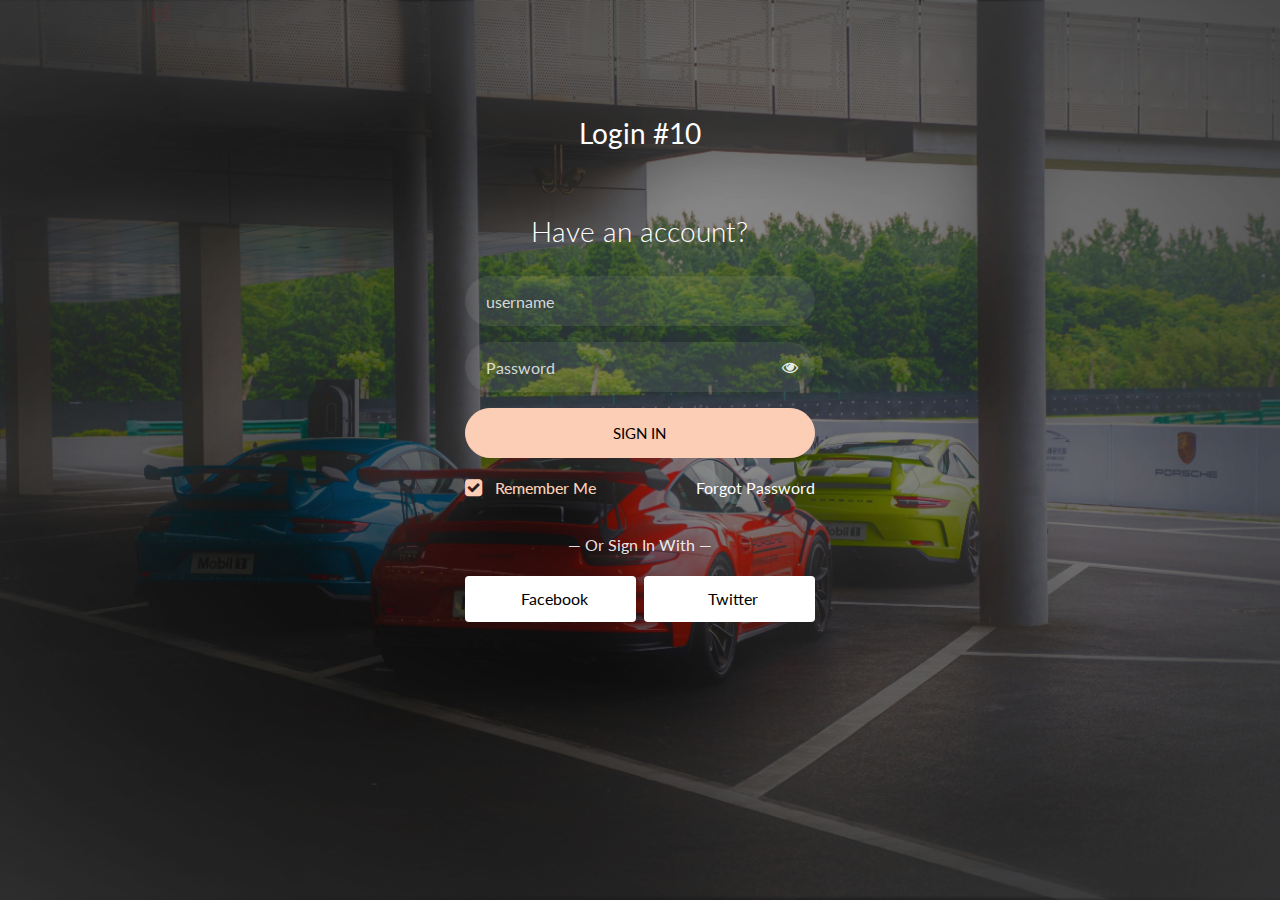
<file: login/index.html>
<!doctype html>
<html lang="en">
  <head>
  	<title>Login 10</title>
    <meta charset="utf-8">
    <meta name="viewport" content="width=device-width, initial-scale=1, shrink-to-fit=no">

	<link href="https://fonts.googleapis.com/css?family=Lato:300,400,700&display=swap" rel="stylesheet">

	<link rel="stylesheet" href="https://stackpath.bootstrapcdn.com/font-awesome/4.7.0/css/font-awesome.min.css">
	
	<link rel="stylesheet" href="css/style.css">

	</head>
	<body class="img js-fullheight" style="background-image: url(images/bg.jpg);">
	<section class="ftco-section">
		<div class="container">
			<div class="row justify-content-center">
				<div class="col-md-6 text-center mb-5">
					<h2 class="heading-section">Login #10</h2>
				</div>
			</div>
			<div class="row justify-content-center">
				<div class="col-md-6 col-lg-4">
					<div class="login-wrap p-0">
		      	<h3 class="mb-4 text-center">Have an account?</h3>
		      	<form action="login.php" method="post" class="signin-form" >
		      		<div class="form-group">
		      			<input type="text" class="form-control" name="username" placeholder="username" required>
		      		</div>
	            <div class="form-group">
	              <input id="password-field" type="password" class="form-control" name="password" placeholder="Password" required>
	              <span toggle="#password-field" class="fa fa-fw fa-eye field-icon toggle-password"></span>
	            </div>
	            <div class="form-group">
	            	<button type="submit" class="form-control btn btn-primary submit px-3">Sign In</button>
	            </div>
	            <div class="form-group d-md-flex">
	            	<div class="w-50">
		            	<label class="checkbox-wrap checkbox-primary">Remember Me
									  <input type="checkbox" checked>
									  <span class="checkmark"></span>
									</label>
								</div>
								<div class="w-50 text-md-right">
									<a href="forgotpassword/index.html"  style="color: #ffffff">Forgot Password</a>
								</div>
	            </div>
	          </form>
	          <p class="w-100 text-center">&mdash; Or Sign In With &mdash;</p>
	          <div class="social d-flex text-center">
	          	<a href="#" class="px-2 py-2 mr-md-1 rounded"><span class="ion-logo-facebook mr-2"></span> Facebook</a>
	          	<a href="#" class="px-2 py-2 ml-md-1 rounded"><span class="ion-logo-twitter mr-2"></span> Twitter</a>
	          </div>
		      </div>
				</div>
			</div>
		</div>
	</section>

	<script src="js/jquery.min.js"></script>
  <script src="js/popper.js"></script>
  <script src="js/bootstrap.min.js"></script>
  <script src="js/main.js"></script>

	</body>
</html>
</file>
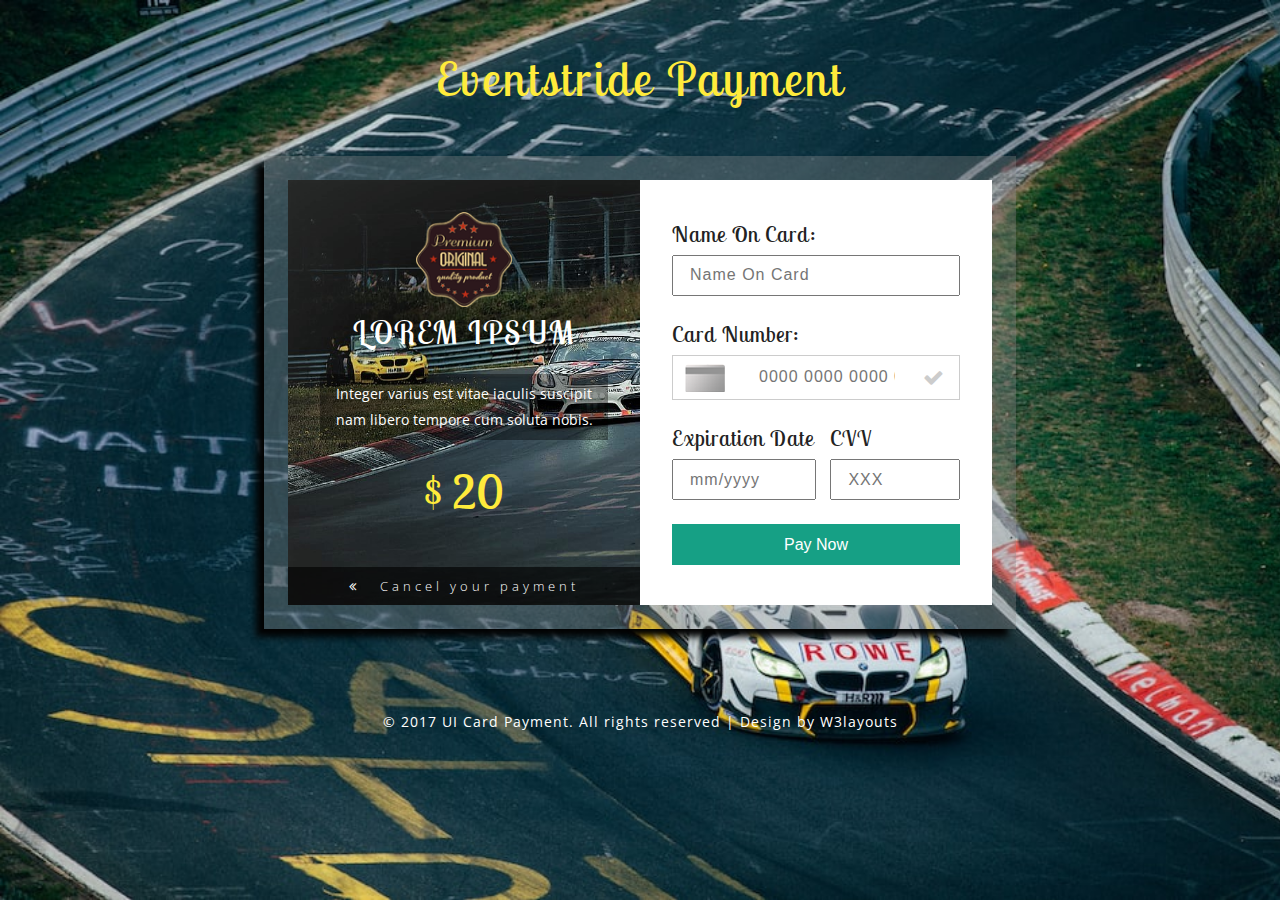
<file: payment/index.html>
<!--
Author: W3layouts
Author URL: http://w3layouts.com
License: Creative Commons Attribution 3.0 Unported
License URL: http://creativecommons.org/licenses/by/3.0/
-->
<!DOCTYPE html>
<html>
<head>
<title>UI Card Payment Flat Responsive Widget Template :: w3layouts</title>
<meta name="viewport" content="width=device-width, initial-scale=1">
<meta http-equiv="Content-Type" content="text/html; charset=utf-8" />
<meta name="keywords" content="UI Card Payment template Responsive, Login form web template,Flat Pricing tables,Flat Drop downs  Sign up Web Templates, Flat Web Templates, Login sign up Responsive web template, SmartPhone Compatible web template, free webdesigns for Nokia, Samsung, LG, SonyEricsson, Motorola web design" />
<script type="application/x-javascript"> addEventListener("load", function() { setTimeout(hideURLbar, 0); }, false); function hideURLbar(){ window.scrollTo(0,1); } </script>
<!-- Custom Theme files -->
<link href="css/style.css" rel="stylesheet" type="text/css" media="all" />
<link href="css/font-awesome.css" rel="stylesheet"> <!-- font-awesome icons -->
<!-- //Custom Theme files -->
<!-- web font -->
<link href="//fonts.googleapis.com/css?family=Lobster+Two:400,400i,700,700i" rel="stylesheet">
<link href='//fonts.googleapis.com/css?family=Open+Sans:400,300,600,700,800' rel='stylesheet' type='text/css'> 
<!-- //web font -->
</head>
<body>
	<!-- main -->
	<div class="mainw3-agile">
		<h1>Eventstride Payment</h1>
		<div class="main-agileinfo">
			<div class="w3pay-left">
				<div class="w3pay-left-text">
					<img src="images/i1.png" alt=""/>
					<h2>Lorem ipsum</h2>
					<p>Integer varius est vitae iaculis suscipit nam libero tempore cum soluta nobis.</p>
					<h3>$ 20</h3> 
				</div>	
				<h6><a href="#"><i class="fa fa-angle-double-left" aria-hidden="true"></i> Cancel your payment</a></h6>
			</div>	
			<div class="w3pay-right wthree-pay-grid">
				<div class="card-bounding agileits"> 
					<form action="#" method="post"> 
						<div class="card-details"> 
							<aside>Name On Card:</aside>
							<input type="text" name="name" placeholder="Name On Card" required=""/> 
						</div>	
						<aside>Card Number:</aside>
						<div class="card-container">
							<!--- ".card-type" is a sprite used as a background image with associated classes for the major card types, providing x-y coordinates for the sprite --->
							<div class="card-type"></div>
							<input type="text" name="card number" placeholder="0000 0000 0000 0000" onkeyup="$cc.validate(event)" required=""/>
							<!-- The checkmark ".card-valid" used is a custom font from icomoon.io --->
							<div class="card-valid"><i class="fa fa-check" aria-hidden="true"></i></div>
						</div> 
						<div class="card-details agileits-w3layouts"> 
							<div class="expiration">
								<aside>Expiration Date</aside>
								<input type="text" name="date" onkeyup="$cc.expiry.call(this,event)" maxlength="7" placeholder="mm/yyyy" required=""/>
							</div> 
							<div class="cvv">
								<aside>CVV</aside>
								<input type="text" name="cvv" placeholder="XXX" maxlength="3" required=""/>
							</div> 
							<div class="clear">	</div>		
						</div>
						<input type="submit" value="Pay Now"> 
					</form>  
				</div>
			</div>	
			<div class="clear">	</div>		
		</div>	
	</div>	
	<!-- //main -->
	<!-- copyright -->
	<div class="w3lscopy-agile">
		<p>© 2017 UI Card Payment. All rights reserved | Design by <a href="http://w3layouts.com/" target="_blank">W3layouts</a></p>
	</div>
	<!-- //copyright -->  
	<!-- Validator js -->  
	<script src="js/creditCardValidator.js" type="text/javascript"></script>
	<!-- //Validator -->  
</body>
</html>
</file>
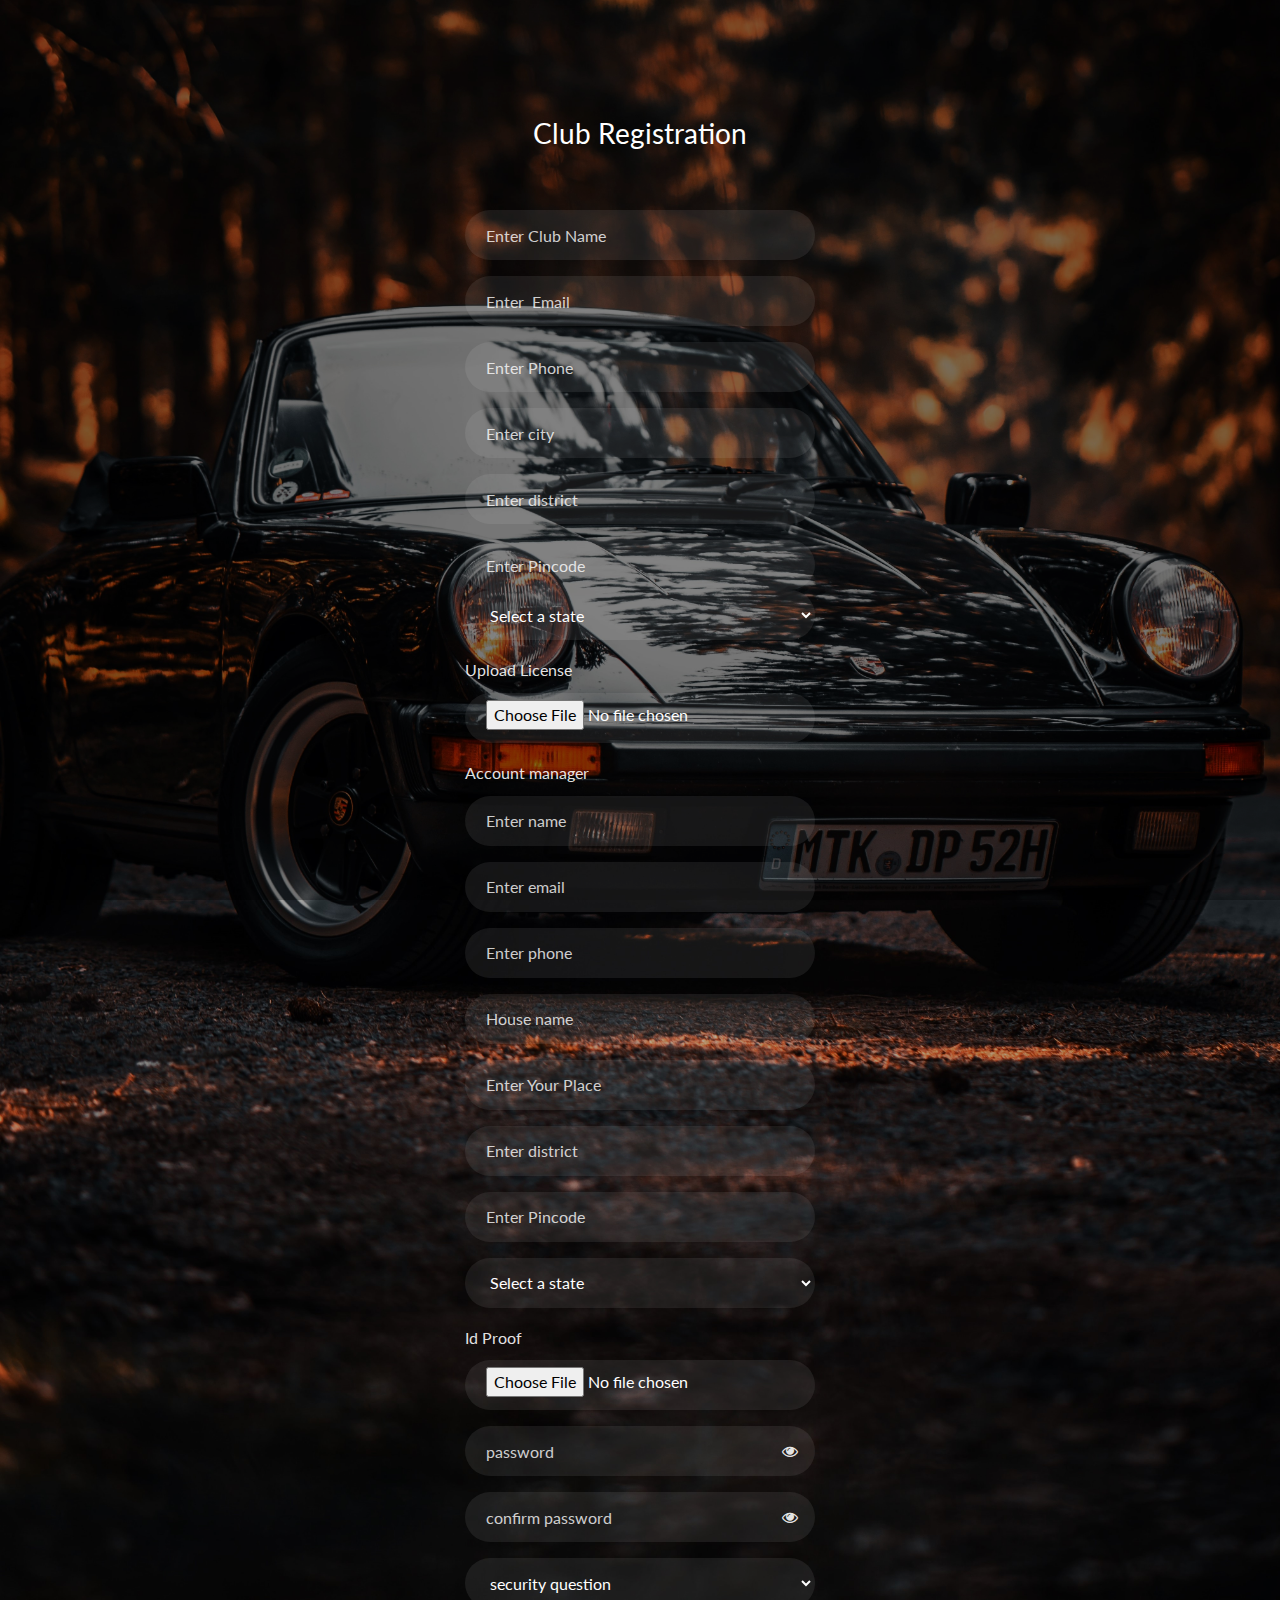
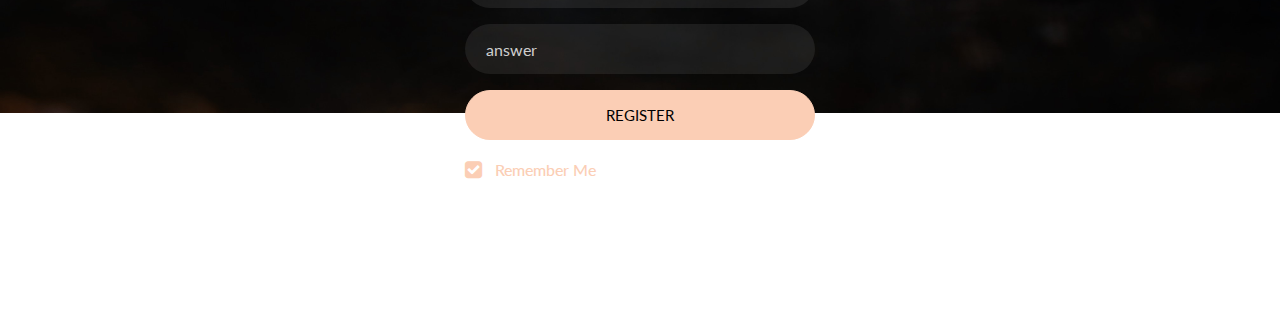
<file: register4club/index.html>
<!doctype html>
<html lang="en">
  <head>
  	<title>Club Registration</title>
    <meta charset="utf-8">
    <meta name="viewport" content="width=device-width, initial-scale=1, shrink-to-fit=no">

	<link href="https://fonts.googleapis.com/css?family=Lato:300,400,700&display=swap" rel="stylesheet">

	<link rel="stylesheet" href="https://stackpath.bootstrapcdn.com/font-awesome/4.7.0/css/font-awesome.min.css">
	
	<link rel="stylesheet" href="css/style.css">
<script>
	 function validatePassword() {
            var password = document.getElementById("password").value;
            var confirmPassword = document.getElementById("confirmpassword").value;

			console.log(password)
			console.log(confirmPassword)


            if (password !== confirmPassword) {
                document.getElementById("passwordError").innerHTML = "Passwords do not match.";
                return false;
            } else {
                document.getElementById("passwordError").innerHTML = "";
                return true;
            }
        }
</script>
	</head>
	<body class="img js-fullheight" style="background-image: url(images/bg6.jpg);background-size: cover;">
	<section class="ftco-section">
		<div class="container">
			<div class="row justify-content-center">
				<div class="col-md-6 text-center mb-5">
					<h1 class="heading-section">Club Registration</h1>
				</div>
			</div>
			<div class="row justify-content-center">
				<div class="col-md-6 col-lg-4">
					<div class="login-wrap p-0">
		      	<form action="club.php" method="POST" class="signin-form" onsubmit="return validatePassword()" enctype="multipart/form-data">
		      		<div class="form-group">
						<input type="text" class="form-control" name="clubname" id="name" placeholder="Enter Club Name" required pattern="^[A-Za-z\s\-]+$">
		      		</div>
					<div class="form-group">
						<input type="email" class="form-control" name="clubemail" id="email" placeholder="Enter  Email" required>
		      		</div>
					  <div class="form-group">
						<input type="text" class="form-control" name="clubphone" id="phone" placeholder="Enter Phone" required pattern="[0-9]{10}">
		      		</div>
					  <div class="form-group">
						<input type="text" class="form-control" name="clubcity" id="city" placeholder="Enter city"required >
		      		</div>
					  <div class="form-group">
						<input type="text" class="form-control" name="clubdistrict" id="district" placeholder="Enter district" required>
		      		</div>
					  <div class="form-group">
						<input type="text" class="form-control" name="clubpincode" id="Pincode" placeholder="Enter Pincode" required max="999999>
		      		</div>
					  <div class="form-group">
						<!-- <label for="dropdown">Select a state:</label> -->
						<select  name="state" class="form-control">
							<option selected disabled>Select a state</option>
							<option value="apple">kerala</option>
							<option value="banana">tamilnade</option>
							<option value="cherry">karnataka</option>
							<option value="grape">maharashtra</option>
							<option value="orange">telengana</option>
						</select>
		      		</div>
					  <div class="form-group">
						<label>Upload License</label>
						<input type="file" class="form-control" name="licence" id="license" required>
		      		</div>

					  <div class="form-group">
						<label>Account manager</label>
						<input type="text" class="form-control" name="Name" id="name" placeholder="Enter name" required>
		      		</div>
					  <div class="form-group">
						<input type="email" class="form-control" name="Email" id="Email" placeholder="Enter email" required >
		      		</div>
					  <div class="form-group">
						<input type="phone" class="form-control" name="Phone" id="phone" placeholder="Enter phone" required pattern="[0-9]{10}">
		      		</div>
					  <div class="form-group">
						<input type="housename" class="form-control" name="HouseName" id="House name" placeholder="House name" required >
		      		</div>
					  <div class="form-group">
						<input type="text" class="form-control" name="place" id="place" placeholder="Enter Your Place" required>
					  </div>
					  <div class="form-group">
						<input type="text" class="form-control" name="district" id="district" placeholder="Enter district" required>
		      		</div>
					  <div class="form-group">
						<input type="number" class="form-control" name="Pincode" id="Pincode" placeholder="Enter Pincode" required max="999999">
		      		</div>
					  <div class="form-group">
						<!-- <label for="dropdown">Select a state:</label> -->
						<select  name="state" class="form-control">
							<option selected disabled>Select a state</option>
							<option value="apple">kerala</option>
							<option value="banana">tamilnade</option>
							<option value="cherry">karnataka</option>
							<option value="grape">maharashtra</option>
							<option value="orange">telengana</option>
						</select>
		      		</div>
					  <div class="form-group">
						<label>Id Proof</label>
						<input type="file" class="form-control" name="idproof" id="Id Proof" required>
		      		</div>



	            <div class="form-group">
	              <input id="password" type="password" class="form-control" placeholder="password" name="password" required pattern="^(?=.*\d)(?=.*[a-z])(?=.*[A-Z]).{8,}$" title="Password must contain at least one digit, one lowercase and one uppercase letter, and be at least 8 characters long.">
	              <span toggle="#password" class="fa fa-fw fa-eye field-icon toggle-password"></span>
	            </div>
				<div class="form-group">
	              <input id="confirmpassword" type="password" class="form-control" placeholder="confirm password" name="confirmpassword" required pattern="^(?=.*\d)(?=.*[a-z])(?=.*[A-Z]).{8,}$" title="Password must contain at least one digit, one lowercase and one uppercase letter, and be at least 8 characters long.">
	              <span toggle="#confirmpassword" class="fa fa-fw fa-eye field-icon toggle-password"></span>
	            </div>
				<div class="form-group">
					<div class="form-group">
						<!-- <label for="dropdown">Select a state:</label> -->
						<select id="dropdown" name="securityquestion" class="form-control">
							<option selected disabled>security question</option>
							<option value="food">favorite food</option>
							<option value="place">favorite place</option>
							<option value="name">favorite name</option>
							<option value="color">favorite color</option>
							<option value="car">favorite car</option>
						</select>
					  </div>
					  <div class="form-group">
						<input type="text" class="form-control" name="answer" id="Pincode" placeholder="answer" required>
		      		</div>

                <span id="passwordError" style="color: rgb(255, 0, 0);"></span>
	            <div class="form-group">
	            	<button type="submit" class="form-control btn btn-primary submit px-3">Register</button>
	            </div>
	            <div class="form-group d-md-flex">
	            	<div class="w-50">
		            	<label class="checkbox-wrap checkbox-primary">Remember Me
									  <input type="checkbox" checked>
									  <span class="checkmark"></span>
									</label>
								</div>
								<div class="w-50 text-md-right">
									<a href="#" style="color: #ffffff">Forgot Password</a>
								</div>
	            </div>
	          </form>
	         
		      </div>
				</div>
			</div>
		</div>
	</section>

	<script src="js/jquery.min.js"></script>
  <script src="js/popper.js"></script>
  <script src="js/bootstrap.min.js"></script>
  <script src="js/main.js"></script>

	</body>
</html>
</file>
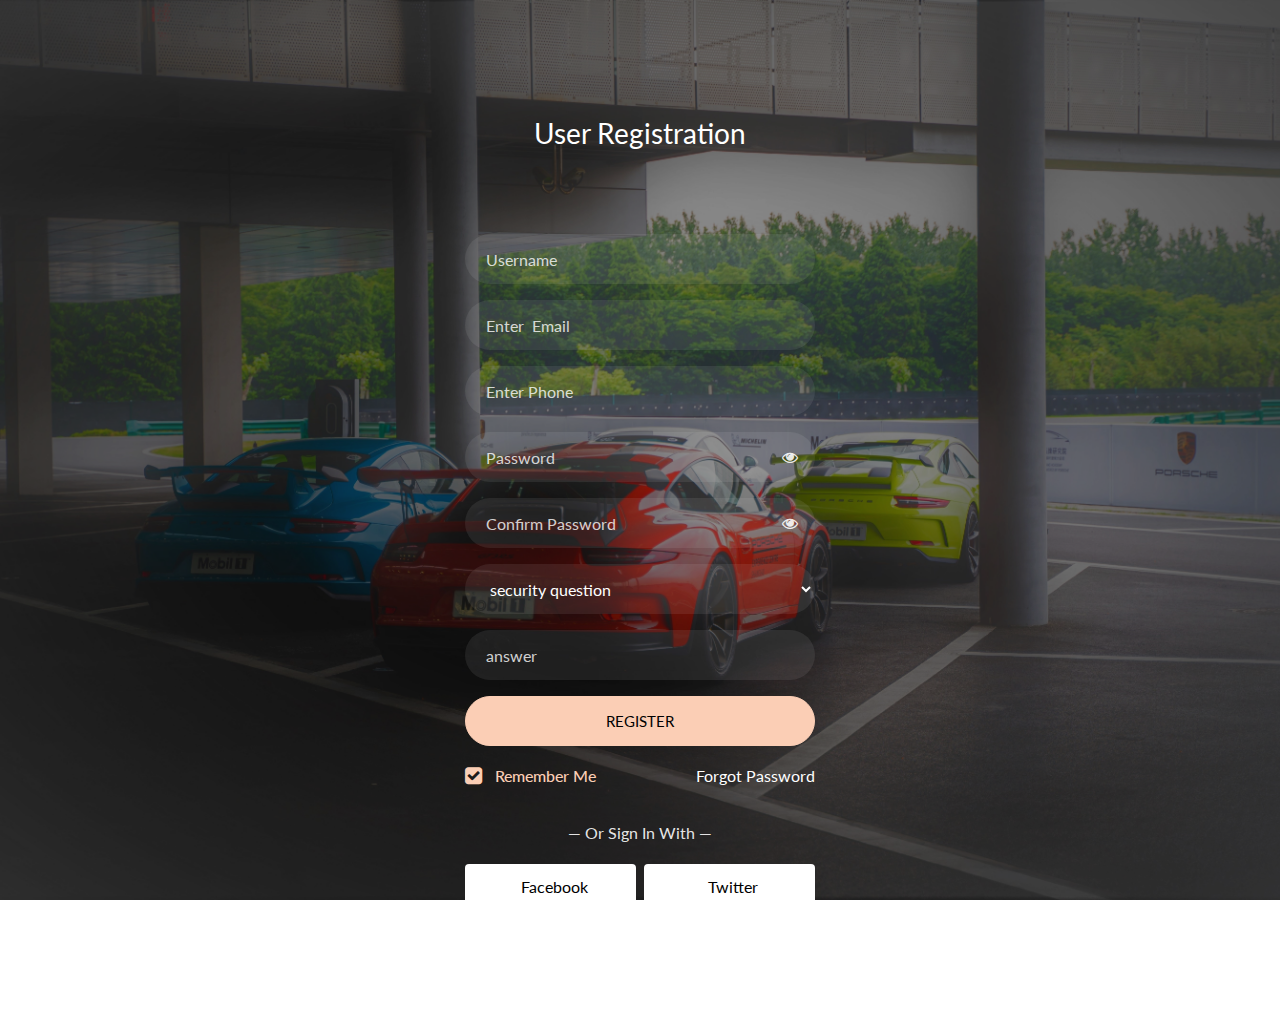
<file: register4user/index.html>
<!doctype html>
<html lang="en">
  <head>
  	<title>User registration</title>
    <meta charset="utf-8">
    <meta name="viewport" content="width=device-width, initial-scale=1, shrink-to-fit=no">

	<link href="https://fonts.googleapis.com/css?family=Lato:300,400,700&display=swap" rel="stylesheet">

	<link rel="stylesheet" href="https://stackpath.bootstrapcdn.com/font-awesome/4.7.0/css/font-awesome.min.css">
	
	<link rel="stylesheet" href="css/style.css">
	<script src="https://code.jquery.com/jquery-3.6.0.min.js"></script>
	<script>
		function validatePassword() {
			console.log("in validation")
			   var password = document.getElementById("password").value;
			   var confirmPassword = document.getElementById("confirmpassword").value;
			  
   
			   if (password !== confirmPassword) {
				   document.getElementById("passwordError").innerHTML = "Passwords do not match.";
			      return false
			   } else {
				   document.getElementById("passwordError").innerHTML = "";
				   return true;
			      
			   }
			
		   }
	
	    function userFound(){
			var email=document.getElementById("email").value
			console.log(email)
		
			$.ajax({
				type:"POST",
				url:"../userfound.php",
				data:{
					"email":email,
				},
				success:function(data){
					console.log(data)
					if(data==="1"){
						document.getElementById("emailError").innerHTML="User already exist"
						
					}
					else{
						document.getElementById("emailError").innerHTML=""
						

					}
				},
				error:function(data){
					console.log(data)

				}

			})
			return isuser
		}
   </script>

	</head>
	<body class="img js-fullheight" style="background-image: url(images/bg.jpg);">
	<section class="ftco-section">
		<div class="container">
			<div class="row justify-content-center">
				<div class="col-md-6 text-center mb-5">
					<h2 class="heading-section">User Registration</h2>
				</div>
			</div>
			<div class="row justify-content-center">
				<div class="col-md-6 col-lg-4">
					<div class="login-wrap p-0">
		      	<h3 class="mb-4 text-center"></h3>
		      	<form action="user.php" method="POST" class="signin-form" onsubmit="return validatePassword()">
		      		<div class="form-group">
		      			<input type="text" class="form-control" name="username" placeholder="Username" required>
		      		</div>
					  <div class="form-group">
						<input type="email" class="form-control" name="email" id="email" placeholder="Enter  Email" required onchange="userFound()">
						<span id="emailError" style="color: rgb(255, 0, 0);"></span>
		      		</div>
					  <div class="form-group">
						<input type="text" class="form-control" name="phone" id="phone" placeholder="Enter Phone" required pattern="[0-9]{10}">
		      		</div>
	            <div class="form-group">
	              <input id="password" type="password" name="password" class="form-control" placeholder="Password" required pattern="^(?=.*\d)(?=.*[a-z])(?=.*[A-Z]).{8,}$" title="Password must contain at least one digit, one lowercase and one uppercase letter, and be at least 8 characters long.">
	              <span toggle="#password" class="fa fa-fw fa-eye field-icon toggle-password"></span>
	            </div>
				<div class="form-group">
					<input id="confirmpassword" type="password" class="form-control" placeholder="Confirm Password" name="confirmpassword" required pattern="^(?=.*\d)(?=.*[a-z])(?=.*[A-Z]).{8,}$" title="Password must contain at least one digit, one lowercase and one uppercase letter, and be at least 8 characters long.">
					<span toggle="#confirmpassword" class="fa fa-fw fa-eye field-icon toggle-password"></span>
				  </div>
				  <span id="passwordError" style="color: rgb(255, 0, 0);"></span>
	            <div class="form-group">
					<div class="form-group">
						<!-- <label for="dropdown">Select a state:</label> -->
						<select id="dropdown" name="securityquestion" class="form-control">
							<option selected disabled>security question</option>
							<option value="food">favorite food</option>
							<option value="place">favorite place</option>
							<option value="name">favorite name</option>
							<option value="color">favorite color</option>
							<option value="car">favorite car</option>
						</select>
					  </div>
					  <div class="form-group">
						<input type="text" class="form-control" name="answer" id="Pincode" placeholder="answer" required>
		      		</div>
	            	<button type="submit" class="form-control btn btn-primary submit px-3">Register</button>
	            </div>
	            <div class="form-group d-md-flex">
	            	<div class="w-50">
		            	<label class="checkbox-wrap checkbox-primary">Remember Me
									  <input type="checkbox" checked>
									  <span class="checkmark"></span>
									</label>
								</div>
								<div class="w-50 text-md-right">
									<a href="#" style="color: #ffffff">Forgot Password</a>
								</div>
	            </div>
			
	          </form>
	          <p class="w-100 text-center">&mdash; Or Sign In With &mdash;</p>
	          <div class="social d-flex text-center">
	          	<a href="https://www.facebook.com/campaign/landing.php?campaign_id=14884913640&extra_1=s|c|550525804944|b|facebook%20%27|&placement=&creative=550525804944&keyword=facebook%20%27&partner_id=googlesem&extra_2=campaignid%3D14884913640%26adgroupid%3D128696220912%26matchtype%3Db%26network%3Dg%26source%3Dnotmobile%26search_or_content%3Ds%26device%3Dc%26devicemodel%3D%26adposition%3D%26target%3D%26targetid%3Dkwd-327195741349%26loc_physical_ms%3D9153202%26loc_interest_ms%3D%26feeditemid%3D%26param1%3D%26param2%3D&gclid=Cj0KCQjwl8anBhCFARIsAKbbpyQPiEOsTMYHvn9cG_MNfe8Dsje9NjMHhgJEfYr79UDiceKHYsceVsMaAtDwEALw_wcB" class="px-2 py-2 mr-md-1 rounded"><span class="ion-logo-facebook mr-2"></span> Facebook</a>
	          	<a href="https://twitter.com/i/flow/login?input_flow_data=%7B%22requested_variant%22%3A%22eyJsYW5nIjoiZW4ifQ%3D%3D%22%7D" class="px-2 py-2 ml-md-1 rounded"><span class="ion-logo-twitter mr-2"></span> Twitter</a>
	          </div>
		      </div>
				</div>
			</div>
		</div>
	</section>

	<script src="js/jquery.min.js"></script>
  <script src="js/popper.js"></script>
  <script src="js/bootstrap.min.js"></script>
  <script src="js/main.js"></script>

	</body>
</html>
</file>
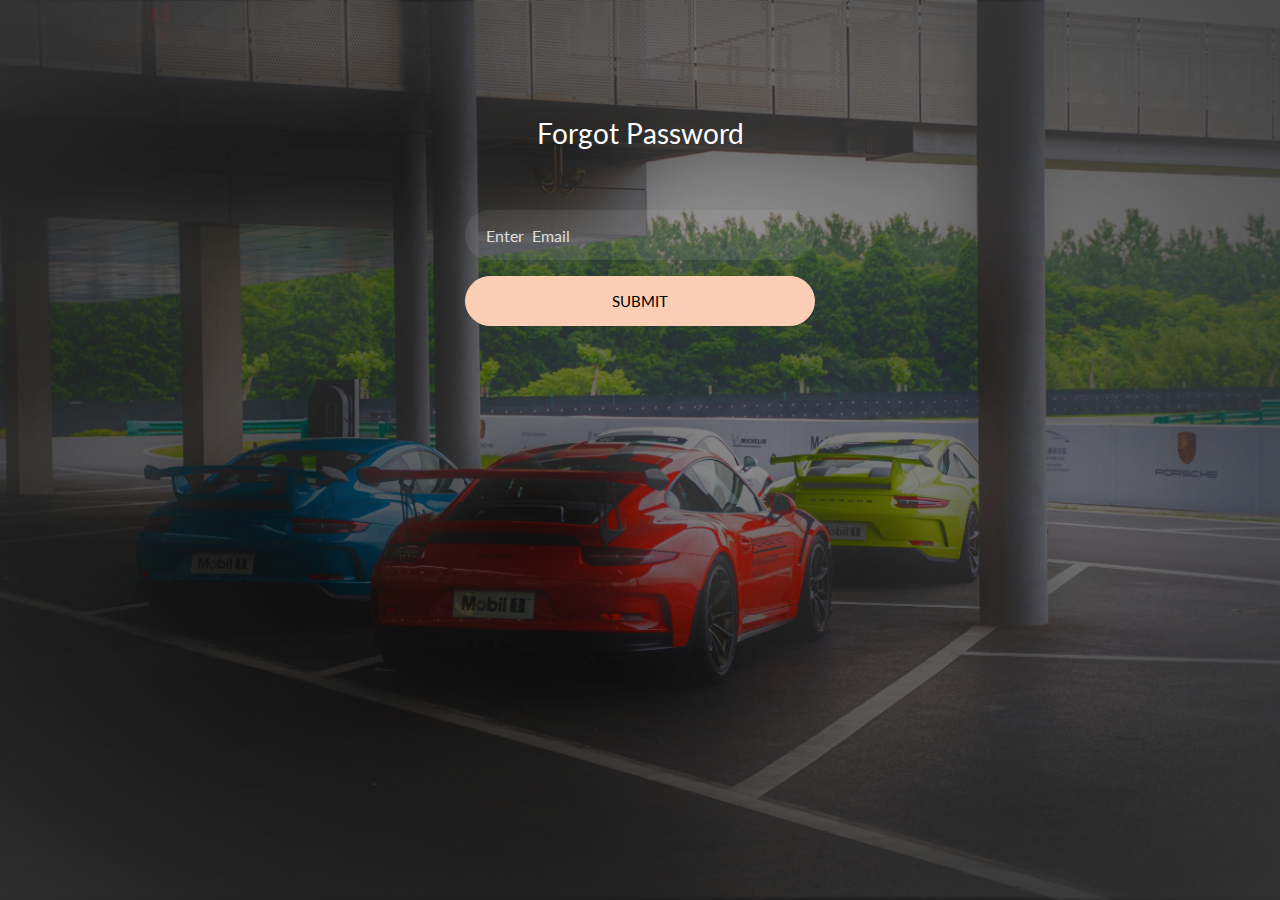
<file: login/forgotpassword/index.html>
<!doctype html>
<html lang="en">
  <head>
  	<title>Forgot Password</title>
    <meta charset="utf-8">
    <meta name="viewport" content="width=device-width, initial-scale=1, shrink-to-fit=no">

	<link href="https://fonts.googleapis.com/css?family=Lato:300,400,700&display=swap" rel="stylesheet">

	<link rel="stylesheet" href="https://stackpath.bootstrapcdn.com/font-awesome/4.7.0/css/font-awesome.min.css">
	
	<link rel="stylesheet" href="css/style.css">

	</head>
	<body class="img js-fullheight" style="background-image: url(images/bg.jpg);">
	<section class="ftco-section">
		<div class="container">
			<div class="row justify-content-center">
				<div class="col-md-6 text-center mb-5">
					<h2 class="heading-section">Forgot Password</h2>
				</div>
			</div>
			<div class="row justify-content-center">
				<div class="col-md-6 col-lg-4">
					<div class="login-wrap p-0">
		      	
		      	<form action="index2.php" method="post" class="signin-form" >
		      		
					<div class="form-group">
						<input type="email" class="form-control" name="email" id="email" placeholder="Enter  Email" required onchange="userFound()">
						<span id="emailError" style="color: rgb(255, 0, 0);"></span>
		      		</div>	

	            <div class="form-group">
	            	<button type="submit" class="form-control btn btn-primary submit px-3">Submit</button>
	            </div>
	            
	            
	          </form>
	          
		      </div>
				</div>
			</div>
		</div>
	</section>

	<script src="js/jquery.min.js"></script>
  <script src="js/popper.js"></script>
  <script src="js/bootstrap.min.js"></script>
  <script src="js/main.js"></script>

	</body>
</html>
</file>
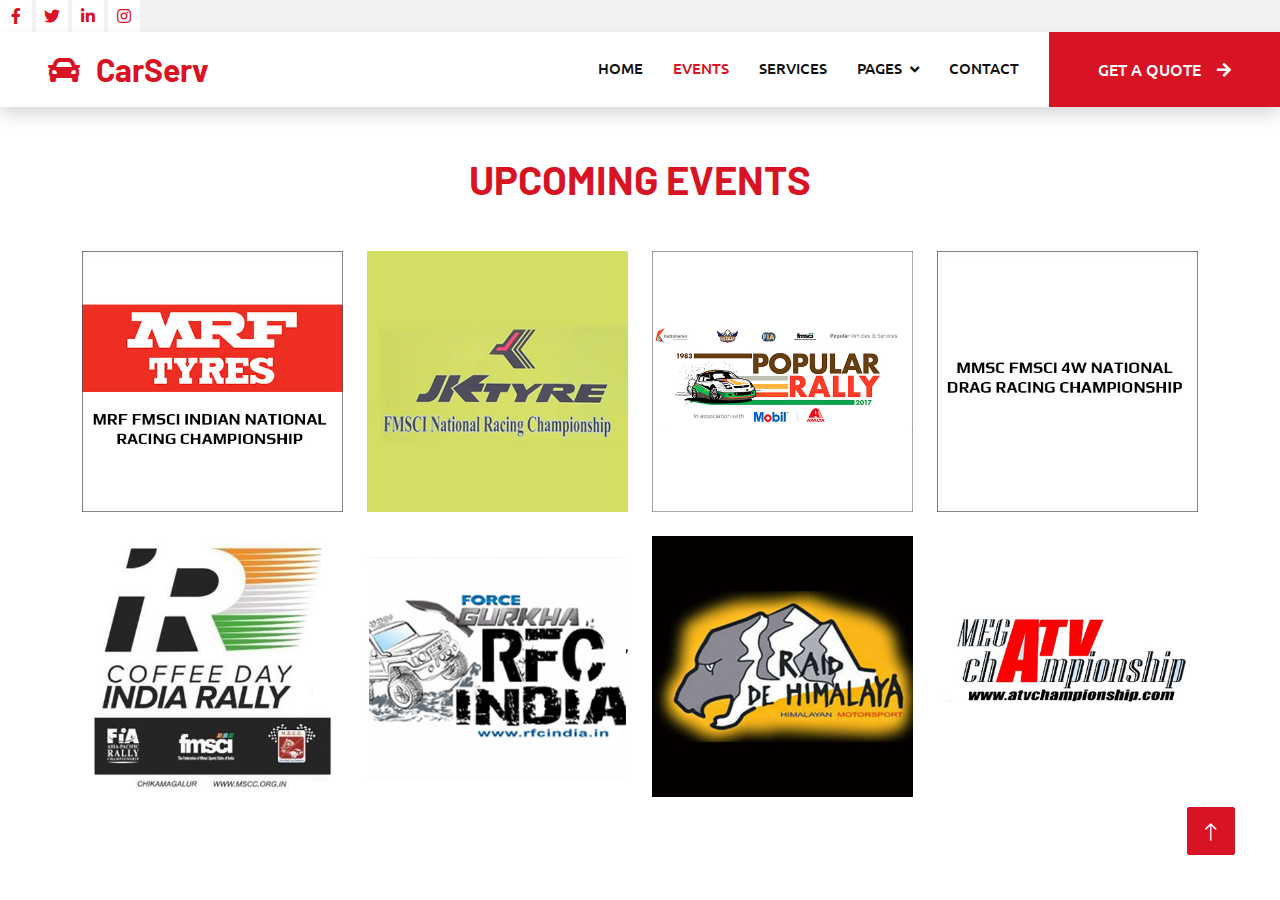
<file: about.html>
<!DOCTYPE html>
<html lang="en">

<head>
    <meta charset="utf-8">
    <title>CarServ - Car Repair HTML Template</title>
    <meta content="width=device-width, initial-scale=1.0" name="viewport">
    <meta content="" name="keywords">
    <meta content="" name="description">

    <!-- Favicon -->
    <link href="img/favicon.ico" rel="icon">

    <!-- Google Web Fonts -->
    <link rel="preconnect" href="https://fonts.googleapis.com">
    <link rel="preconnect" href="https://fonts.gstatic.com" crossorigin>
    <link href="https://fonts.googleapis.com/css2?family=Barlow:wght@600;700&family=Ubuntu:wght@400;500&display=swap" rel="stylesheet"> 

    <!-- Icon Font Stylesheet -->
    <link href="https://cdnjs.cloudflare.com/ajax/libs/font-awesome/5.10.0/css/all.min.css" rel="stylesheet">
    <link href="https://cdn.jsdelivr.net/npm/bootstrap-icons@1.4.1/font/bootstrap-icons.css" rel="stylesheet">

    <!-- Libraries Stylesheet -->
    <link href="lib/animate/animate.min.css" rel="stylesheet">
    <link href="lib/owlcarousel/assets/owl.carousel.min.css" rel="stylesheet">
    <link href="lib/tempusdominus/css/tempusdominus-bootstrap-4.min.css" rel="stylesheet" />

    <!-- Customized Bootstrap Stylesheet -->
    <link href="css/bootstrap.min.css" rel="stylesheet">

    <!-- Template Stylesheet -->
    <link href="css/style.css" rel="stylesheet">
</head>

<body>
    <!-- Spinner Start -->
    <div id="spinner" class="show bg-white position-fixed translate-middle w-100 vh-100 top-50 start-50 d-flex align-items-center justify-content-center">
        <div class="spinner-border text-primary" style="width: 3rem; height: 3rem;" role="status">
            <span class="sr-only">Loading...</span>
        </div>
    </div>
    <!-- Spinner End -->


    <!-- Topbar Start -->
    <div class="container-fluid bg-light p-0">
       
            
                <div class="h-100 d-inline-flex align-items-center">
                    <a class="btn btn-sm-square bg-white text-primary me-1" href=""><i class="fab fa-facebook-f"></i></a>
                    <a class="btn btn-sm-square bg-white text-primary me-1" href=""><i class="fab fa-twitter"></i></a>
                    <a class="btn btn-sm-square bg-white text-primary me-1" href=""><i class="fab fa-linkedin-in"></i></a>
                    <a class="btn btn-sm-square bg-white text-primary me-0" href=""><i class="fab fa-instagram"></i></a>
                </div>
            </div>
        </div>
    </div>
    <!-- Topbar End -->


    <!-- Navbar Start -->
    <nav class="navbar navbar-expand-lg bg-white navbar-light shadow sticky-top p-0">
        <a href="index.html" class="navbar-brand d-flex align-items-center px-4 px-lg-5">
            <h2 class="m-0 text-primary"><i class="fa fa-car me-3"></i>CarServ</h2>
        </a>
        <button type="button" class="navbar-toggler me-4" data-bs-toggle="collapse" data-bs-target="#navbarCollapse">
            <span class="navbar-toggler-icon"></span>
        </button>
        <div class="collapse navbar-collapse" id="navbarCollapse">
            <div class="navbar-nav ms-auto p-4 p-lg-0">
                <a href="index.html" class="nav-item nav-link">Home</a>
                <a href="about.html" class="nav-item nav-link active">Events</a>
                <a href="service.html" class="nav-item nav-link">Services</a>
                <div class="nav-item dropdown">
                    <a href="#" class="nav-link dropdown-toggle" data-bs-toggle="dropdown">Pages</a>
                    <div class="dropdown-menu fade-up m-0">
                        <a href="booking.html" class="dropdown-item">Booking</a>
                        <a href="team.html" class="dropdown-item">Technicians</a>
                        <a href="testimonial.html" class="dropdown-item">Testimonial</a>
                        <a href="404.html" class="dropdown-item">404 Page</a>
                    </div>
                </div>
                <a href="contact.html" class="nav-item nav-link">Contact</a>
            </div>
            <a href="" class="btn btn-primary py-4 px-lg-5 d-none d-lg-block">Get A Quote<i class="fa fa-arrow-right ms-3"></i></a>
        </div>
    </nav>
    <!-- Navbar End -->


   
   


   
   

    <!-- Team Start -->
    <div class="container-xxl py-5">
        <div class="container">
            <div class="text-center wow fadeInUp" data-wow-delay="0.1s">
                <h1 class="text-primary text-uppercase">upcoming events</h1>
                <h1 class="mb-5"></h1>
            </div>
            <div class="row g-4">
                <div class="col-lg-3 col-md-6 wow fadeInUp" data-wow-delay="0.1s">
                    <div class="team-item">
                        <div class="position-relative overflow-hidden">
                            <img class="img-fluid" src="img/race1.jpg" alt="">
                            <div class="team-overlay position-absolute start-0 top-0 w-100 h-100">
                                <a class="btn btn-square mx-1" href=""><i class="fab fa-facebook-f"></i></a>
                                <a class="btn btn-square mx-1" href=""><i class="fab fa-twitter"></i></a>
                                <a class="btn btn-square mx-1" href=""><i class="fab fa-instagram"></i></a>
                            </div>
                        </div>
                      
                    </div>
                </div>
                <div class="col-lg-3 col-md-6 wow fadeInUp" data-wow-delay="0.3s">
                    <div class="team-item">
                        <div class="position-relative overflow-hidden">
                            <img class="img-fluid" src="img/race2.jpg" alt="">
                            <div class="team-overlay position-absolute start-0 top-0 w-100 h-100">
                                <a class="btn btn-square mx-1" href=""><i class="fab fa-facebook-f"></i></a>
                                <a class="btn btn-square mx-1" href=""><i class="fab fa-twitter"></i></a>
                                <a class="btn btn-square mx-1" href=""><i class="fab fa-instagram"></i></a>
                            </div>
                        </div>
                       
                    </div>
                </div>
                <div class="col-lg-3 col-md-6 wow fadeInUp" data-wow-delay="0.5s">
                    <div class="team-item">
                        <div class="position-relative overflow-hidden">
                            <img class="img-fluid" src="img/race4.jpg" alt="">
                            <div class="team-overlay position-absolute start-0 top-0 w-100 h-100">
                                <a class="btn btn-square mx-1" href=""><i class="fab fa-facebook-f"></i></a>
                                <a class="btn btn-square mx-1" href=""><i class="fab fa-twitter"></i></a>
                                <a class="btn btn-square mx-1" href=""><i class="fab fa-instagram"></i></a>
                            </div>
                        </div>
                       
                    </div>
                </div>
                <div class="col-lg-3 col-md-6 wow fadeInUp" data-wow-delay="0.7s">
                    <div class="team-item">
                        <div class="position-relative overflow-hidden">
                            <img class="img-fluid" src="img/race3.jpg" alt="">
                            <div class="team-overlay position-absolute start-0 top-0 w-100 h-100">
                                <a class="btn btn-square mx-1" href=""><i class="fab fa-facebook-f"></i></a>
                                <a class="btn btn-square mx-1" href=""><i class="fab fa-twitter"></i></a>
                                <a class="btn btn-square mx-1" href=""><i class="fab fa-instagram"></i></a>
                            </div>
                        </div>
                     
                    </div>
                </div>
                <div class="col-lg-3 col-md-6 wow fadeInUp" data-wow-delay="0.5s">
                    <div class="team-item">
                        <div class="position-relative overflow-hidden">
                            <img class="img-fluid" src="img/race5.jpg" alt="">
                            <div class="team-overlay position-absolute start-0 top-0 w-100 h-100">
                                <a class="btn btn-square mx-1" href=""><i class="fab fa-facebook-f"></i></a>
                                <a class="btn btn-square mx-1" href=""><i class="fab fa-twitter"></i></a>
                                <a class="btn btn-square mx-1" href=""><i class="fab fa-instagram"></i></a>
                            </div>
                        </div>
                      
                    </div>
                </div>
                <div class="col-lg-3 col-md-6 wow fadeInUp" data-wow-delay="0.5s">
                    <div class="team-item">
                        <div class="position-relative overflow-hidden">
                            <img class="img-fluid" src="img/race6.jpg" alt="">
                            <div class="team-overlay position-absolute start-0 top-0 w-100 h-100">
                                <a class="btn btn-square mx-1" href=""><i class="fab fa-facebook-f"></i></a>
                                <a class="btn btn-square mx-1" href=""><i class="fab fa-twitter"></i></a>
                                <a class="btn btn-square mx-1" href=""><i class="fab fa-instagram"></i></a>
                            </div>
                        </div>
                      
                    </div>
                </div>
                <div class="col-lg-3 col-md-6 wow fadeInUp" data-wow-delay="0.5s">
                    <div class="team-item">
                        <div class="position-relative overflow-hidden">
                            <img class="img-fluid" src="img/race7.jpg" alt="">
                            <div class="team-overlay position-absolute start-0 top-0 w-100 h-100">
                                <a class="btn btn-square mx-1" href=""><i class="fab fa-facebook-f"></i></a>
                                <a class="btn btn-square mx-1" href=""><i class="fab fa-twitter"></i></a>
                                <a class="btn btn-square mx-1" href=""><i class="fab fa-instagram"></i></a>
                            </div>
                        </div>
                       
                    </div>
                </div>
                <div class="col-lg-3 col-md-6 wow fadeInUp" data-wow-delay="0.5s">
                    <div class="team-item">
                        <div class="position-relative overflow-hidden">
                            <img class="img-fluid" src="img/race8.jpg" alt="">
                            <div class="team-overlay position-absolute start-0 top-0 w-100 h-100">
                                <a class="btn btn-square mx-1" href=""><i class="fab fa-facebook-f"></i></a>
                                <a class="btn btn-square mx-1" href=""><i class="fab fa-twitter"></i></a>
                                <a class="btn btn-square mx-1" href=""><i class="fab fa-instagram"></i></a>
                            </div>
                        </div>
                       
                    </div>
                </div>
            </div>
        </div>
    </div>
    <!-- Team End -->
        

    <!-- Footer Start -->
    


    <!-- Back to Top -->
    <a href="#" class="btn btn-lg btn-primary btn-lg-square back-to-top"><i class="bi bi-arrow-up"></i></a>


    <!-- JavaScript Libraries -->
    <script src="https://code.jquery.com/jquery-3.4.1.min.js"></script>
    <script src="https://cdn.jsdelivr.net/npm/bootstrap@5.0.0/dist/js/bootstrap.bundle.min.js"></script>
    <script src="lib/wow/wow.min.js"></script>
    <script src="lib/easing/easing.min.js"></script>
    <script src="lib/waypoints/waypoints.min.js"></script>
    <script src="lib/counterup/counterup.min.js"></script>
    <script src="lib/owlcarousel/owl.carousel.min.js"></script>
    <script src="lib/tempusdominus/js/moment.min.js"></script>
    <script src="lib/tempusdominus/js/moment-timezone.min.js"></script>
    <script src="lib/tempusdominus/js/tempusdominus-bootstrap-4.min.js"></script>

    <!-- Template Javascript -->
    <script src="js/main.js"></script>
</body>

</html>
</file>
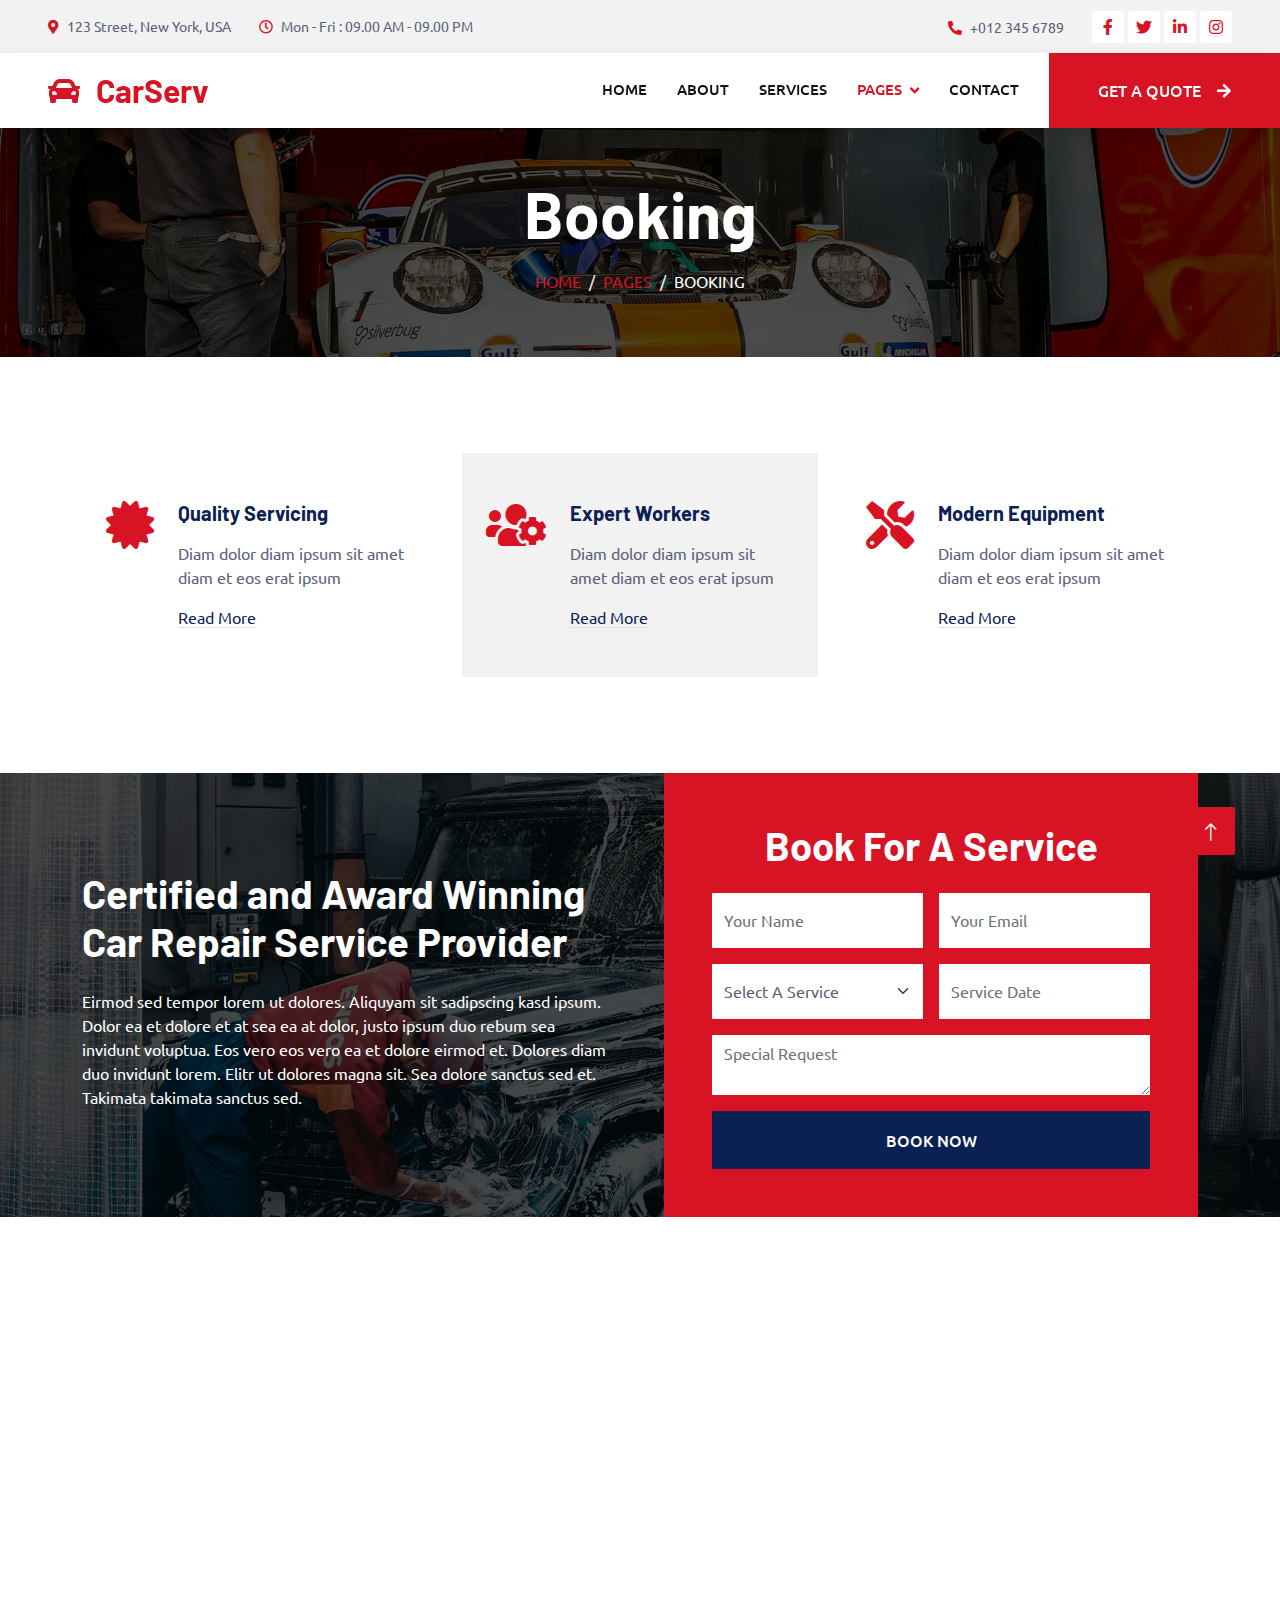
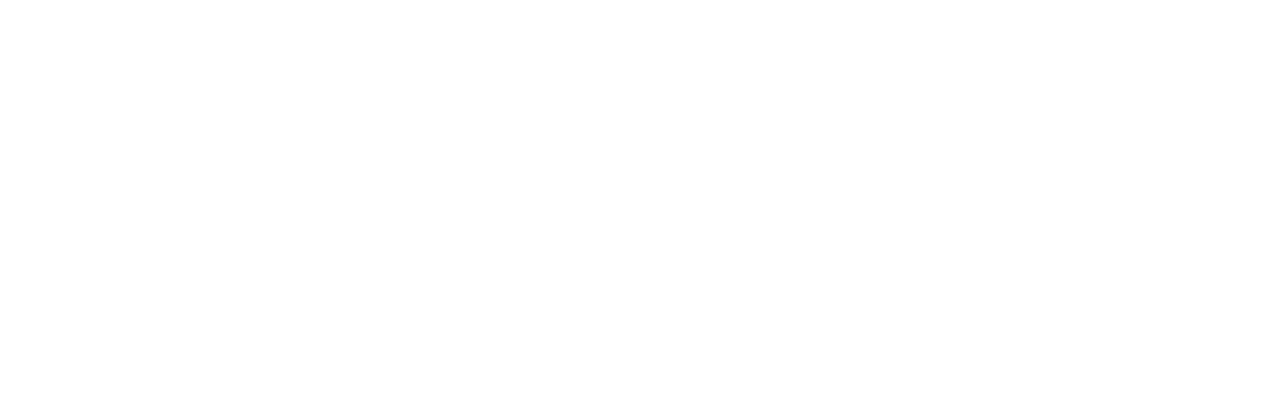
<file: booking.html>
<!DOCTYPE html>
<html lang="en">

<head>
    <meta charset="utf-8">
    <title>CarServ - Car Repair HTML Template</title>
    <meta content="width=device-width, initial-scale=1.0" name="viewport">
    <meta content="" name="keywords">
    <meta content="" name="description">

    <!-- Favicon -->
    <link href="img/favicon.ico" rel="icon">

    <!-- Google Web Fonts -->
    <link rel="preconnect" href="https://fonts.googleapis.com">
    <link rel="preconnect" href="https://fonts.gstatic.com" crossorigin>
    <link href="https://fonts.googleapis.com/css2?family=Barlow:wght@600;700&family=Ubuntu:wght@400;500&display=swap" rel="stylesheet"> 

    <!-- Icon Font Stylesheet -->
    <link href="https://cdnjs.cloudflare.com/ajax/libs/font-awesome/5.10.0/css/all.min.css" rel="stylesheet">
    <link href="https://cdn.jsdelivr.net/npm/bootstrap-icons@1.4.1/font/bootstrap-icons.css" rel="stylesheet">

    <!-- Libraries Stylesheet -->
    <link href="lib/animate/animate.min.css" rel="stylesheet">
    <link href="lib/owlcarousel/assets/owl.carousel.min.css" rel="stylesheet">
    <link href="lib/tempusdominus/css/tempusdominus-bootstrap-4.min.css" rel="stylesheet" />

    <!-- Customized Bootstrap Stylesheet -->
    <link href="css/bootstrap.min.css" rel="stylesheet">

    <!-- Template Stylesheet -->
    <link href="css/style.css" rel="stylesheet">
</head>

<body>
    <!-- Spinner Start -->
    <div id="spinner" class="show bg-white position-fixed translate-middle w-100 vh-100 top-50 start-50 d-flex align-items-center justify-content-center">
        <div class="spinner-border text-primary" style="width: 3rem; height: 3rem;" role="status">
            <span class="sr-only">Loading...</span>
        </div>
    </div>
    <!-- Spinner End -->


    <!-- Topbar Start -->
    <div class="container-fluid bg-light p-0">
        <div class="row gx-0 d-none d-lg-flex">
            <div class="col-lg-7 px-5 text-start">
                <div class="h-100 d-inline-flex align-items-center py-3 me-4">
                    <small class="fa fa-map-marker-alt text-primary me-2"></small>
                    <small>123 Street, New York, USA</small>
                </div>
                <div class="h-100 d-inline-flex align-items-center py-3">
                    <small class="far fa-clock text-primary me-2"></small>
                    <small>Mon - Fri : 09.00 AM - 09.00 PM</small>
                </div>
            </div>
            <div class="col-lg-5 px-5 text-end">
                <div class="h-100 d-inline-flex align-items-center py-3 me-4">
                    <small class="fa fa-phone-alt text-primary me-2"></small>
                    <small>+012 345 6789</small>
                </div>
                <div class="h-100 d-inline-flex align-items-center">
                    <a class="btn btn-sm-square bg-white text-primary me-1" href=""><i class="fab fa-facebook-f"></i></a>
                    <a class="btn btn-sm-square bg-white text-primary me-1" href=""><i class="fab fa-twitter"></i></a>
                    <a class="btn btn-sm-square bg-white text-primary me-1" href=""><i class="fab fa-linkedin-in"></i></a>
                    <a class="btn btn-sm-square bg-white text-primary me-0" href=""><i class="fab fa-instagram"></i></a>
                </div>
            </div>
        </div>
    </div>
    <!-- Topbar End -->


    <!-- Navbar Start -->
    <nav class="navbar navbar-expand-lg bg-white navbar-light shadow sticky-top p-0">
        <a href="index.html" class="navbar-brand d-flex align-items-center px-4 px-lg-5">
            <h2 class="m-0 text-primary"><i class="fa fa-car me-3"></i>CarServ</h2>
        </a>
        <button type="button" class="navbar-toggler me-4" data-bs-toggle="collapse" data-bs-target="#navbarCollapse">
            <span class="navbar-toggler-icon"></span>
        </button>
        <div class="collapse navbar-collapse" id="navbarCollapse">
            <div class="navbar-nav ms-auto p-4 p-lg-0">
                <a href="index.html" class="nav-item nav-link">Home</a>
                <a href="about.html" class="nav-item nav-link">About</a>
                <a href="service.html" class="nav-item nav-link">Services</a>
                <div class="nav-item dropdown">
                    <a href="#" class="nav-link dropdown-toggle active" data-bs-toggle="dropdown">Pages</a>
                    <div class="dropdown-menu fade-up m-0">
                        <a href="booking.html" class="dropdown-item active">Booking</a>
                        <a href="team.html" class="dropdown-item">Technicians</a>
                        <a href="testimonial.html" class="dropdown-item">Testimonial</a>
                        <a href="404.html" class="dropdown-item">404 Page</a>
                    </div>
                </div>
                <a href="contact.html" class="nav-item nav-link">Contact</a>
            </div>
            <a href="" class="btn btn-primary py-4 px-lg-5 d-none d-lg-block">Get A Quote<i class="fa fa-arrow-right ms-3"></i></a>
        </div>
    </nav>
    <!-- Navbar End -->


    <!-- Page Header Start -->
    <div class="container-fluid page-header mb-5 p-0" style="background-image: url(img/carousel-bg-1.jpg);">
        <div class="container-fluid page-header-inner py-5">
            <div class="container text-center">
                <h1 class="display-3 text-white mb-3 animated slideInDown">Booking</h1>
                <nav aria-label="breadcrumb">
                    <ol class="breadcrumb justify-content-center text-uppercase">
                        <li class="breadcrumb-item"><a href="#">Home</a></li>
                        <li class="breadcrumb-item"><a href="#">Pages</a></li>
                        <li class="breadcrumb-item text-white active" aria-current="page">Booking</li>
                    </ol>
                </nav>
            </div>
        </div>
    </div>
    <!-- Page Header End -->


    <!-- Service Start -->
    <div class="container-xxl py-5">
        <div class="container">
            <div class="row g-4">
                <div class="col-lg-4 col-md-6 wow fadeInUp" data-wow-delay="0.1s">
                    <div class="d-flex py-5 px-4">
                        <i class="fa fa-certificate fa-3x text-primary flex-shrink-0"></i>
                        <div class="ps-4">
                            <h5 class="mb-3">Quality Servicing</h5>
                            <p>Diam dolor diam ipsum sit amet diam et eos erat ipsum</p>
                            <a class="text-secondary border-bottom" href="">Read More</a>
                        </div>
                    </div>
                </div>
                <div class="col-lg-4 col-md-6 wow fadeInUp" data-wow-delay="0.3s">
                    <div class="d-flex bg-light py-5 px-4">
                        <i class="fa fa-users-cog fa-3x text-primary flex-shrink-0"></i>
                        <div class="ps-4">
                            <h5 class="mb-3">Expert Workers</h5>
                            <p>Diam dolor diam ipsum sit amet diam et eos erat ipsum</p>
                            <a class="text-secondary border-bottom" href="">Read More</a>
                        </div>
                    </div>
                </div>
                <div class="col-lg-4 col-md-6 wow fadeInUp" data-wow-delay="0.5s">
                    <div class="d-flex py-5 px-4">
                        <i class="fa fa-tools fa-3x text-primary flex-shrink-0"></i>
                        <div class="ps-4">
                            <h5 class="mb-3">Modern Equipment</h5>
                            <p>Diam dolor diam ipsum sit amet diam et eos erat ipsum</p>
                            <a class="text-secondary border-bottom" href="">Read More</a>
                        </div>
                    </div>
                </div>
            </div>
        </div>
    </div>
    <!-- Service End -->


    <!-- Booking Start -->
    <div class="container-fluid bg-secondary booking my-5 wow fadeInUp" data-wow-delay="0.1s">
        <div class="container">
            <div class="row gx-5">
                <div class="col-lg-6 py-5">
                    <div class="py-5">
                        <h1 class="text-white mb-4">Certified and Award Winning Car Repair Service Provider</h1>
                        <p class="text-white mb-0">Eirmod sed tempor lorem ut dolores. Aliquyam sit sadipscing kasd ipsum. Dolor ea et dolore et at sea ea at dolor, justo ipsum duo rebum sea invidunt voluptua. Eos vero eos vero ea et dolore eirmod et. Dolores diam duo invidunt lorem. Elitr ut dolores magna sit. Sea dolore sanctus sed et. Takimata takimata sanctus sed.</p>
                    </div>
                </div>
                <div class="col-lg-6">
                    <div class="bg-primary h-100 d-flex flex-column justify-content-center text-center p-5 wow zoomIn" data-wow-delay="0.6s">
                        <h1 class="text-white mb-4">Book For A Service</h1>
                        <form>
                            <div class="row g-3">
                                <div class="col-12 col-sm-6">
                                    <input type="text" class="form-control border-0" placeholder="Your Name" style="height: 55px;">
                                </div>
                                <div class="col-12 col-sm-6">
                                    <input type="email" class="form-control border-0" placeholder="Your Email" style="height: 55px;">
                                </div>
                                <div class="col-12 col-sm-6">
                                    <select class="form-select border-0" style="height: 55px;">
                                        <option selected>Select A Service</option>
                                        <option value="1">Service 1</option>
                                        <option value="2">Service 2</option>
                                        <option value="3">Service 3</option>
                                    </select>
                                </div>
                                <div class="col-12 col-sm-6">
                                    <div class="date" id="date1" data-target-input="nearest">
                                        <input type="text"
                                            class="form-control border-0 datetimepicker-input"
                                            placeholder="Service Date" data-target="#date1" data-toggle="datetimepicker" style="height: 55px;">
                                    </div>
                                </div>
                                <div class="col-12">
                                    <textarea class="form-control border-0" placeholder="Special Request"></textarea>
                                </div>
                                <div class="col-12">
                                    <button class="btn btn-secondary w-100 py-3" type="submit">Book Now</button>
                                </div>
                            </div>
                        </form>
                    </div>
                </div>
            </div>
        </div>
    </div>
    <!-- Booking End -->


    <!-- Call To Action Start -->
    <div class="container-xxl py-5 wow fadeInUp" data-wow-delay="0.1s">
        <div class="container">
            <div class="row g-4">
                <div class="col-lg-8 col-md-6">
                    <h6 class="text-primary text-uppercase">// Call To Action //</h6>
                    <h1 class="mb-4">Have Any Pre Booking Question?</h1>
                    <p class="mb-0">Lorem diam ea sit dolor labore. Clita et dolor erat sed est lorem sed et sit. Diam sed duo magna erat et stet clita ea magna ea sed, sit labore magna lorem tempor justo rebum dolores. Eos dolor sea erat amet et, lorem labore lorem at dolores. Stet ea ut justo et, clita et et ipsum diam.</p>
                </div>
                <div class="col-lg-4 col-md-6">
                    <div class="bg-primary d-flex flex-column justify-content-center text-center h-100 p-4">
                        <h3 class="text-white mb-4"><i class="fa fa-phone-alt me-3"></i>+012 345 6789</h3>
                        <a href="" class="btn btn-secondary py-3 px-5">Contact Us<i class="fa fa-arrow-right ms-3"></i></a>
                    </div>
                </div>
            </div>
        </div>
    </div>
    <!-- Call To Action End -->


    <!-- Footer Start -->
    <div class="container-fluid bg-dark text-light footer pt-5 mt-5 wow fadeIn" data-wow-delay="0.1s">
        <div class="container py-5">
            <div class="row g-5">
                <div class="col-lg-3 col-md-6">
                    <h4 class="text-light mb-4">Address</h4>
                    <p class="mb-2"><i class="fa fa-map-marker-alt me-3"></i>123 Street, New York, USA</p>
                    <p class="mb-2"><i class="fa fa-phone-alt me-3"></i>+012 345 67890</p>
                    <p class="mb-2"><i class="fa fa-envelope me-3"></i>info@example.com</p>
                    <div class="d-flex pt-2">
                        <a class="btn btn-outline-light btn-social" href=""><i class="fab fa-twitter"></i></a>
                        <a class="btn btn-outline-light btn-social" href=""><i class="fab fa-facebook-f"></i></a>
                        <a class="btn btn-outline-light btn-social" href=""><i class="fab fa-youtube"></i></a>
                        <a class="btn btn-outline-light btn-social" href=""><i class="fab fa-linkedin-in"></i></a>
                    </div>
                </div>
                <div class="col-lg-3 col-md-6">
                    <h4 class="text-light mb-4">Opening Hours</h4>
                    <h6 class="text-light">Monday - Friday:</h6>
                    <p class="mb-4">09.00 AM - 09.00 PM</p>
                    <h6 class="text-light">Saturday - Sunday:</h6>
                    <p class="mb-0">09.00 AM - 12.00 PM</p>
                </div>
                <div class="col-lg-3 col-md-6">
                    <h4 class="text-light mb-4">Services</h4>
                    <a class="btn btn-link" href="">Diagnostic Test</a>
                    <a class="btn btn-link" href="">Engine Servicing</a>
                    <a class="btn btn-link" href="">Tires Replacement</a>
                    <a class="btn btn-link" href="">Oil Changing</a>
                    <a class="btn btn-link" href="">Vacuam Cleaning</a>
                </div>
                <div class="col-lg-3 col-md-6">
                    <h4 class="text-light mb-4">Newsletter</h4>
                    <p>Dolor amet sit justo amet elitr clita ipsum elitr est.</p>
                    <div class="position-relative mx-auto" style="max-width: 400px;">
                        <input class="form-control border-0 w-100 py-3 ps-4 pe-5" type="text" placeholder="Your email">
                        <button type="button" class="btn btn-primary py-2 position-absolute top-0 end-0 mt-2 me-2">SignUp</button>
                    </div>
                </div>
            </div>
        </div>
        <div class="container">
            <div class="copyright">
                <div class="row">
                    <div class="col-md-6 text-center text-md-start mb-3 mb-md-0">
                        &copy; <a class="border-bottom" href="#">Your Site Name</a>, All Right Reserved.

                        <!--/*** This template is free as long as you keep the footer author’s credit link/attribution link/backlink. If you'd like to use the template without the footer author’s credit link/attribution link/backlink, you can purchase the Credit Removal License from "https://htmlcodex.com/credit-removal". Thank you for your support. ***/-->
                        Designed By <a class="border-bottom" href="https://htmlcodex.com">HTML Codex</a>
                    </div>
                    <div class="col-md-6 text-center text-md-end">
                        <div class="footer-menu">
                            <a href="">Home</a>
                            <a href="">Cookies</a>
                            <a href="">Help</a>
                            <a href="">FQAs</a>
                        </div>
                    </div>
                </div>
            </div>
        </div>
    </div>
    <!-- Footer End -->


    <!-- Back to Top -->
    <a href="#" class="btn btn-lg btn-primary btn-lg-square back-to-top"><i class="bi bi-arrow-up"></i></a>


    <!-- JavaScript Libraries -->
    <script src="https://code.jquery.com/jquery-3.4.1.min.js"></script>
    <script src="https://cdn.jsdelivr.net/npm/bootstrap@5.0.0/dist/js/bootstrap.bundle.min.js"></script>
    <script src="lib/wow/wow.min.js"></script>
    <script src="lib/easing/easing.min.js"></script>
    <script src="lib/waypoints/waypoints.min.js"></script>
    <script src="lib/counterup/counterup.min.js"></script>
    <script src="lib/owlcarousel/owl.carousel.min.js"></script>
    <script src="lib/tempusdominus/js/moment.min.js"></script>
    <script src="lib/tempusdominus/js/moment-timezone.min.js"></script>
    <script src="lib/tempusdominus/js/tempusdominus-bootstrap-4.min.js"></script>

    <!-- Template Javascript -->
    <script src="js/main.js"></script>
</body>

</html>
</file>
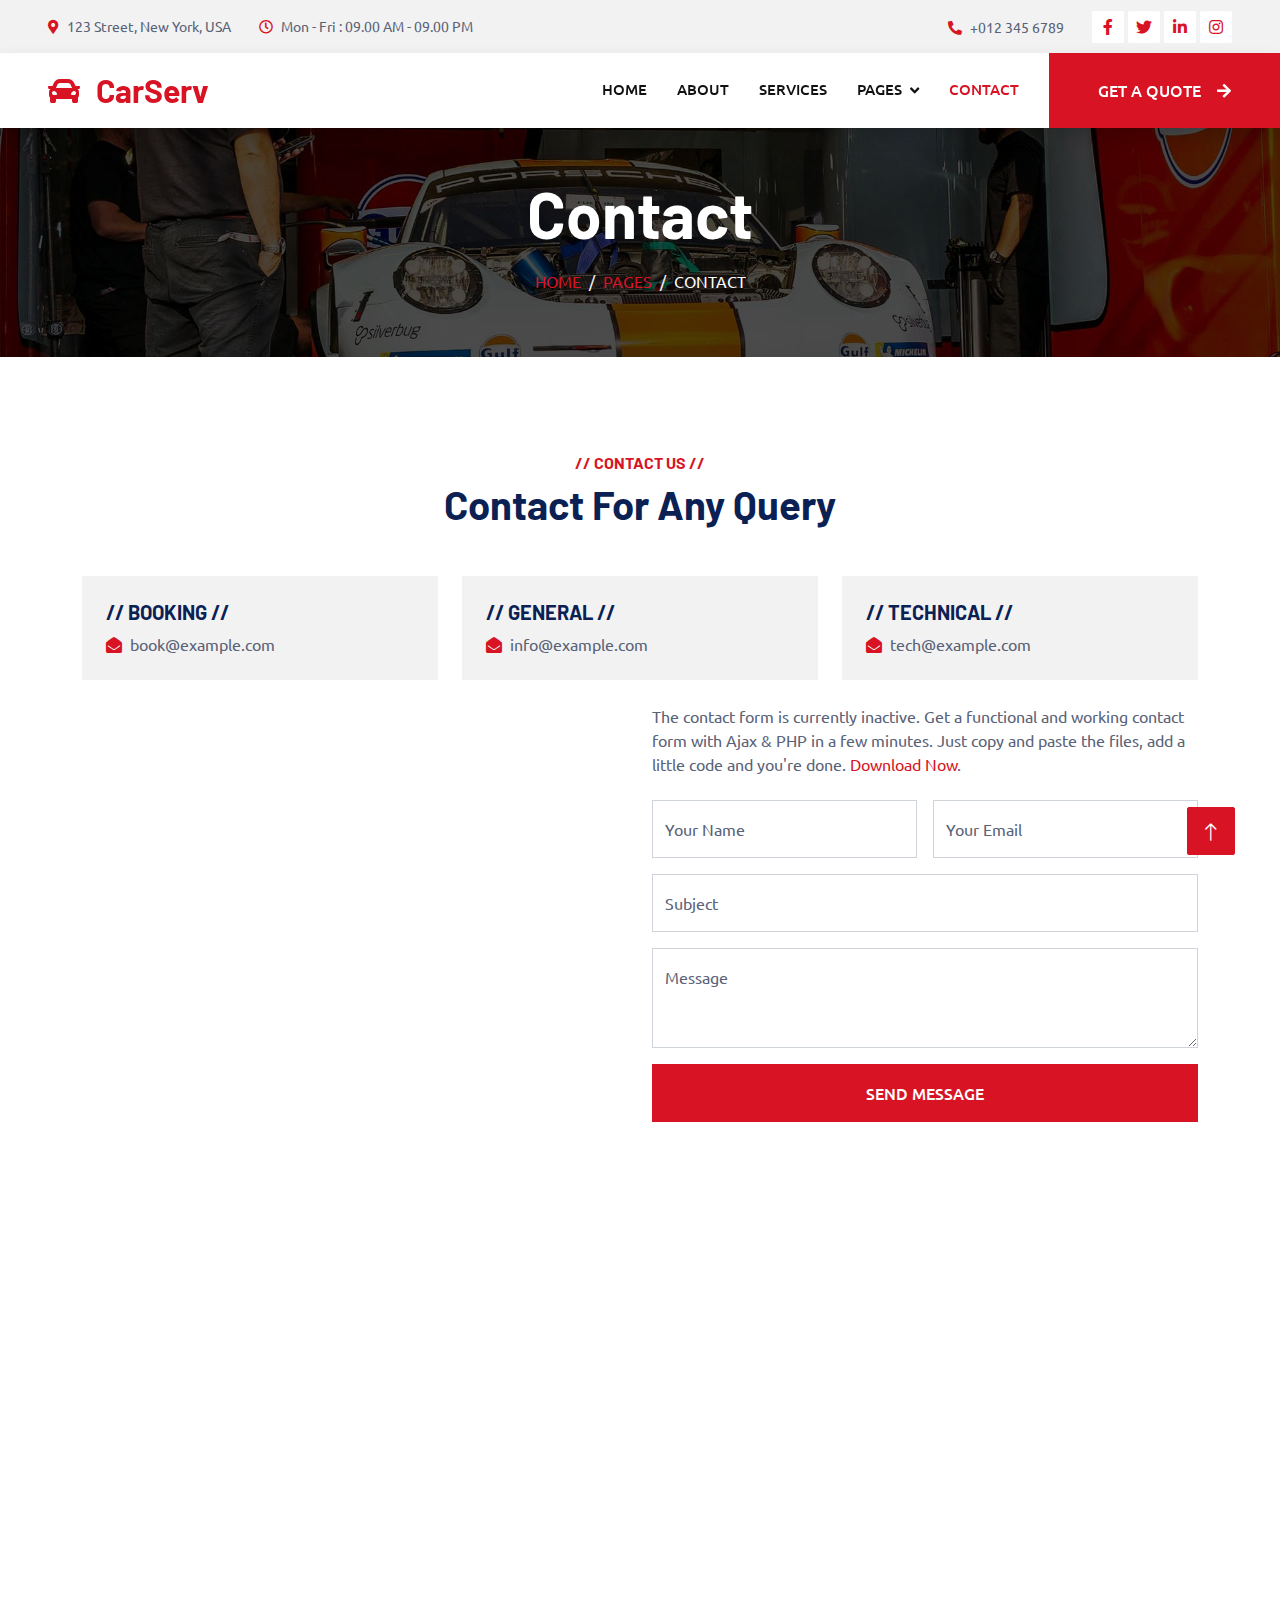
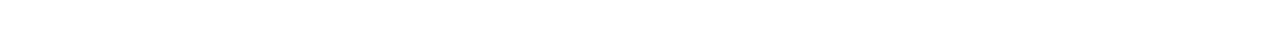
<file: contact.html>
<!DOCTYPE html>
<html lang="en">

<head>
    <meta charset="utf-8">
    <title>CarServ - Car Repair HTML Template</title>
    <meta content="width=device-width, initial-scale=1.0" name="viewport">
    <meta content="" name="keywords">
    <meta content="" name="description">

    <!-- Favicon -->
    <link href="img/favicon.ico" rel="icon">

    <!-- Google Web Fonts -->
    <link rel="preconnect" href="https://fonts.googleapis.com">
    <link rel="preconnect" href="https://fonts.gstatic.com" crossorigin>
    <link href="https://fonts.googleapis.com/css2?family=Barlow:wght@600;700&family=Ubuntu:wght@400;500&display=swap" rel="stylesheet"> 

    <!-- Icon Font Stylesheet -->
    <link href="https://cdnjs.cloudflare.com/ajax/libs/font-awesome/5.10.0/css/all.min.css" rel="stylesheet">
    <link href="https://cdn.jsdelivr.net/npm/bootstrap-icons@1.4.1/font/bootstrap-icons.css" rel="stylesheet">

    <!-- Libraries Stylesheet -->
    <link href="lib/animate/animate.min.css" rel="stylesheet">
    <link href="lib/owlcarousel/assets/owl.carousel.min.css" rel="stylesheet">
    <link href="lib/tempusdominus/css/tempusdominus-bootstrap-4.min.css" rel="stylesheet" />

    <!-- Customized Bootstrap Stylesheet -->
    <link href="css/bootstrap.min.css" rel="stylesheet">

    <!-- Template Stylesheet -->
    <link href="css/style.css" rel="stylesheet">
</head>

<body>
    <!-- Spinner Start -->
    <div id="spinner" class="show bg-white position-fixed translate-middle w-100 vh-100 top-50 start-50 d-flex align-items-center justify-content-center">
        <div class="spinner-border text-primary" style="width: 3rem; height: 3rem;" role="status">
            <span class="sr-only">Loading...</span>
        </div>
    </div>
    <!-- Spinner End -->


    <!-- Topbar Start -->
    <div class="container-fluid bg-light p-0">
        <div class="row gx-0 d-none d-lg-flex">
            <div class="col-lg-7 px-5 text-start">
                <div class="h-100 d-inline-flex align-items-center py-3 me-4">
                    <small class="fa fa-map-marker-alt text-primary me-2"></small>
                    <small>123 Street, New York, USA</small>
                </div>
                <div class="h-100 d-inline-flex align-items-center py-3">
                    <small class="far fa-clock text-primary me-2"></small>
                    <small>Mon - Fri : 09.00 AM - 09.00 PM</small>
                </div>
            </div>
            <div class="col-lg-5 px-5 text-end">
                <div class="h-100 d-inline-flex align-items-center py-3 me-4">
                    <small class="fa fa-phone-alt text-primary me-2"></small>
                    <small>+012 345 6789</small>
                </div>
                <div class="h-100 d-inline-flex align-items-center">
                    <a class="btn btn-sm-square bg-white text-primary me-1" href=""><i class="fab fa-facebook-f"></i></a>
                    <a class="btn btn-sm-square bg-white text-primary me-1" href=""><i class="fab fa-twitter"></i></a>
                    <a class="btn btn-sm-square bg-white text-primary me-1" href=""><i class="fab fa-linkedin-in"></i></a>
                    <a class="btn btn-sm-square bg-white text-primary me-0" href=""><i class="fab fa-instagram"></i></a>
                </div>
            </div>
        </div>
    </div>
    <!-- Topbar End -->


    <!-- Navbar Start -->
    <nav class="navbar navbar-expand-lg bg-white navbar-light shadow sticky-top p-0">
        <a href="index.html" class="navbar-brand d-flex align-items-center px-4 px-lg-5">
            <h2 class="m-0 text-primary"><i class="fa fa-car me-3"></i>CarServ</h2>
        </a>
        <button type="button" class="navbar-toggler me-4" data-bs-toggle="collapse" data-bs-target="#navbarCollapse">
            <span class="navbar-toggler-icon"></span>
        </button>
        <div class="collapse navbar-collapse" id="navbarCollapse">
            <div class="navbar-nav ms-auto p-4 p-lg-0">
                <a href="index.html" class="nav-item nav-link">Home</a>
                <a href="about.html" class="nav-item nav-link">About</a>
                <a href="service.html" class="nav-item nav-link">Services</a>
                <div class="nav-item dropdown">
                    <a href="#" class="nav-link dropdown-toggle" data-bs-toggle="dropdown">Pages</a>
                    <div class="dropdown-menu fade-up m-0">
                        <a href="booking.html" class="dropdown-item">Booking</a>
                        <a href="team.html" class="dropdown-item">Technicians</a>
                        <a href="testimonial.html" class="dropdown-item">Testimonial</a>
                        <a href="404.html" class="dropdown-item">404 Page</a>
                    </div>
                </div>
                <a href="contact.html" class="nav-item nav-link active">Contact</a>
            </div>
            <a href="" class="btn btn-primary py-4 px-lg-5 d-none d-lg-block">Get A Quote<i class="fa fa-arrow-right ms-3"></i></a>
        </div>
    </nav>
    <!-- Navbar End -->


    <!-- Page Header Start -->
    <div class="container-fluid page-header mb-5 p-0" style="background-image: url(img/carousel-bg-1.jpg);">
        <div class="container-fluid page-header-inner py-5">
            <div class="container text-center">
                <h1 class="display-3 text-white mb-3 animated slideInDown">Contact</h1>
                <nav aria-label="breadcrumb">
                    <ol class="breadcrumb justify-content-center text-uppercase">
                        <li class="breadcrumb-item"><a href="#">Home</a></li>
                        <li class="breadcrumb-item"><a href="#">Pages</a></li>
                        <li class="breadcrumb-item text-white active" aria-current="page">Contact</li>
                    </ol>
                </nav>
            </div>
        </div>
    </div>
    <!-- Page Header End -->


    <!-- Contact Start -->
    <div class="container-xxl py-5">
        <div class="container">
            <div class="text-center wow fadeInUp" data-wow-delay="0.1s">
                <h6 class="text-primary text-uppercase">// Contact Us //</h6>
                <h1 class="mb-5">Contact For Any Query</h1>
            </div>
            <div class="row g-4">
                <div class="col-12">
                    <div class="row gy-4">
                        <div class="col-md-4">
                            <div class="bg-light d-flex flex-column justify-content-center p-4">
                                <h5 class="text-uppercase">// Booking //</h5>
                                <p class="m-0"><i class="fa fa-envelope-open text-primary me-2"></i>book@example.com</p>
                            </div>
                        </div>
                        <div class="col-md-4">
                            <div class="bg-light d-flex flex-column justify-content-center p-4">
                                <h5 class="text-uppercase">// General //</h5>
                                <p class="m-0"><i class="fa fa-envelope-open text-primary me-2"></i>info@example.com</p>
                            </div>
                        </div>
                        <div class="col-md-4">
                            <div class="bg-light d-flex flex-column justify-content-center p-4">
                                <h5 class="text-uppercase">// Technical //</h5>
                                <p class="m-0"><i class="fa fa-envelope-open text-primary me-2"></i>tech@example.com</p>
                            </div>
                        </div>
                    </div>
                </div>
                <div class="col-md-6 wow fadeIn" data-wow-delay="0.1s">
                    <iframe class="position-relative rounded w-100 h-100"
                        src="https://www.google.com/maps/embed?pb=!1m18!1m12!1m3!1d3001156.4288297426!2d-78.01371936852176!3d42.72876761954724!2m3!1f0!2f0!3f0!3m2!1i1024!2i768!4f13.1!3m3!1m2!1s0x4ccc4bf0f123a5a9%3A0xddcfc6c1de189567!2sNew%20York%2C%20USA!5e0!3m2!1sen!2sbd!4v1603794290143!5m2!1sen!2sbd"
                        frameborder="0" style="min-height: 350px; border:0;" allowfullscreen="" aria-hidden="false"
                        tabindex="0"></iframe>
                </div>
                <div class="col-md-6">
                    <div class="wow fadeInUp" data-wow-delay="0.2s">
                        <p class="mb-4">The contact form is currently inactive. Get a functional and working contact form with Ajax & PHP in a few minutes. Just copy and paste the files, add a little code and you're done. <a href="https://htmlcodex.com/contact-form">Download Now</a>.</p>
                        <form>
                            <div class="row g-3">
                                <div class="col-md-6">
                                    <div class="form-floating">
                                        <input type="text" class="form-control" id="name" placeholder="Your Name">
                                        <label for="name">Your Name</label>
                                    </div>
                                </div>
                                <div class="col-md-6">
                                    <div class="form-floating">
                                        <input type="email" class="form-control" id="email" placeholder="Your Email">
                                        <label for="email">Your Email</label>
                                    </div>
                                </div>
                                <div class="col-12">
                                    <div class="form-floating">
                                        <input type="text" class="form-control" id="subject" placeholder="Subject">
                                        <label for="subject">Subject</label>
                                    </div>
                                </div>
                                <div class="col-12">
                                    <div class="form-floating">
                                        <textarea class="form-control" placeholder="Leave a message here" id="message" style="height: 100px"></textarea>
                                        <label for="message">Message</label>
                                    </div>
                                </div>
                                <div class="col-12">
                                    <button class="btn btn-primary w-100 py-3" type="submit">Send Message</button>
                                </div>
                            </div>
                        </form>
                    </div>
                </div>
            </div>
        </div>
    </div>
    <!-- Contact End -->


    <!-- Footer Start -->
    <div class="container-fluid bg-dark text-light footer pt-5 mt-5 wow fadeIn" data-wow-delay="0.1s">
        <div class="container py-5">
            <div class="row g-5">
                <div class="col-lg-3 col-md-6">
                    <h4 class="text-light mb-4">Address</h4>
                    <p class="mb-2"><i class="fa fa-map-marker-alt me-3"></i>123 Street, New York, USA</p>
                    <p class="mb-2"><i class="fa fa-phone-alt me-3"></i>+012 345 67890</p>
                    <p class="mb-2"><i class="fa fa-envelope me-3"></i>info@example.com</p>
                    <div class="d-flex pt-2">
                        <a class="btn btn-outline-light btn-social" href=""><i class="fab fa-twitter"></i></a>
                        <a class="btn btn-outline-light btn-social" href=""><i class="fab fa-facebook-f"></i></a>
                        <a class="btn btn-outline-light btn-social" href=""><i class="fab fa-youtube"></i></a>
                        <a class="btn btn-outline-light btn-social" href=""><i class="fab fa-linkedin-in"></i></a>
                    </div>
                </div>
                <div class="col-lg-3 col-md-6">
                    <h4 class="text-light mb-4">Opening Hours</h4>
                    <h6 class="text-light">Monday - Friday:</h6>
                    <p class="mb-4">09.00 AM - 09.00 PM</p>
                    <h6 class="text-light">Saturday - Sunday:</h6>
                    <p class="mb-0">09.00 AM - 12.00 PM</p>
                </div>
                <div class="col-lg-3 col-md-6">
                    <h4 class="text-light mb-4">Services</h4>
                    <a class="btn btn-link" href="">Diagnostic Test</a>
                    <a class="btn btn-link" href="">Engine Servicing</a>
                    <a class="btn btn-link" href="">Tires Replacement</a>
                    <a class="btn btn-link" href="">Oil Changing</a>
                    <a class="btn btn-link" href="">Vacuam Cleaning</a>
                </div>
                <div class="col-lg-3 col-md-6">
                    <h4 class="text-light mb-4">Newsletter</h4>
                    <p>Dolor amet sit justo amet elitr clita ipsum elitr est.</p>
                    <div class="position-relative mx-auto" style="max-width: 400px;">
                        <input class="form-control border-0 w-100 py-3 ps-4 pe-5" type="text" placeholder="Your email">
                        <button type="button" class="btn btn-primary py-2 position-absolute top-0 end-0 mt-2 me-2">SignUp</button>
                    </div>
                </div>
            </div>
        </div>
        <div class="container">
            <div class="copyright">
                <div class="row">
                    <div class="col-md-6 text-center text-md-start mb-3 mb-md-0">
                        &copy; <a class="border-bottom" href="#">Your Site Name</a>, All Right Reserved.

                        <!--/*** This template is free as long as you keep the footer author’s credit link/attribution link/backlink. If you'd like to use the template without the footer author’s credit link/attribution link/backlink, you can purchase the Credit Removal License from "https://htmlcodex.com/credit-removal". Thank you for your support. ***/-->
                        Designed By <a class="border-bottom" href="https://htmlcodex.com">HTML Codex</a>
                    </div>
                    <div class="col-md-6 text-center text-md-end">
                        <div class="footer-menu">
                            <a href="">Home</a>
                            <a href="">Cookies</a>
                            <a href="">Help</a>
                            <a href="">FQAs</a>
                        </div>
                    </div>
                </div>
            </div>
        </div>
    </div>
    <!-- Footer End -->


    <!-- Back to Top -->
    <a href="#" class="btn btn-lg btn-primary btn-lg-square back-to-top"><i class="bi bi-arrow-up"></i></a>


    <!-- JavaScript Libraries -->
    <script src="https://code.jquery.com/jquery-3.4.1.min.js"></script>
    <script src="https://cdn.jsdelivr.net/npm/bootstrap@5.0.0/dist/js/bootstrap.bundle.min.js"></script>
    <script src="lib/wow/wow.min.js"></script>
    <script src="lib/easing/easing.min.js"></script>
    <script src="lib/waypoints/waypoints.min.js"></script>
    <script src="lib/counterup/counterup.min.js"></script>
    <script src="lib/owlcarousel/owl.carousel.min.js"></script>
    <script src="lib/tempusdominus/js/moment.min.js"></script>
    <script src="lib/tempusdominus/js/moment-timezone.min.js"></script>
    <script src="lib/tempusdominus/js/tempusdominus-bootstrap-4.min.js"></script>

    <!-- Template Javascript -->
    <script src="js/main.js"></script>
</body>

</html>
</file>
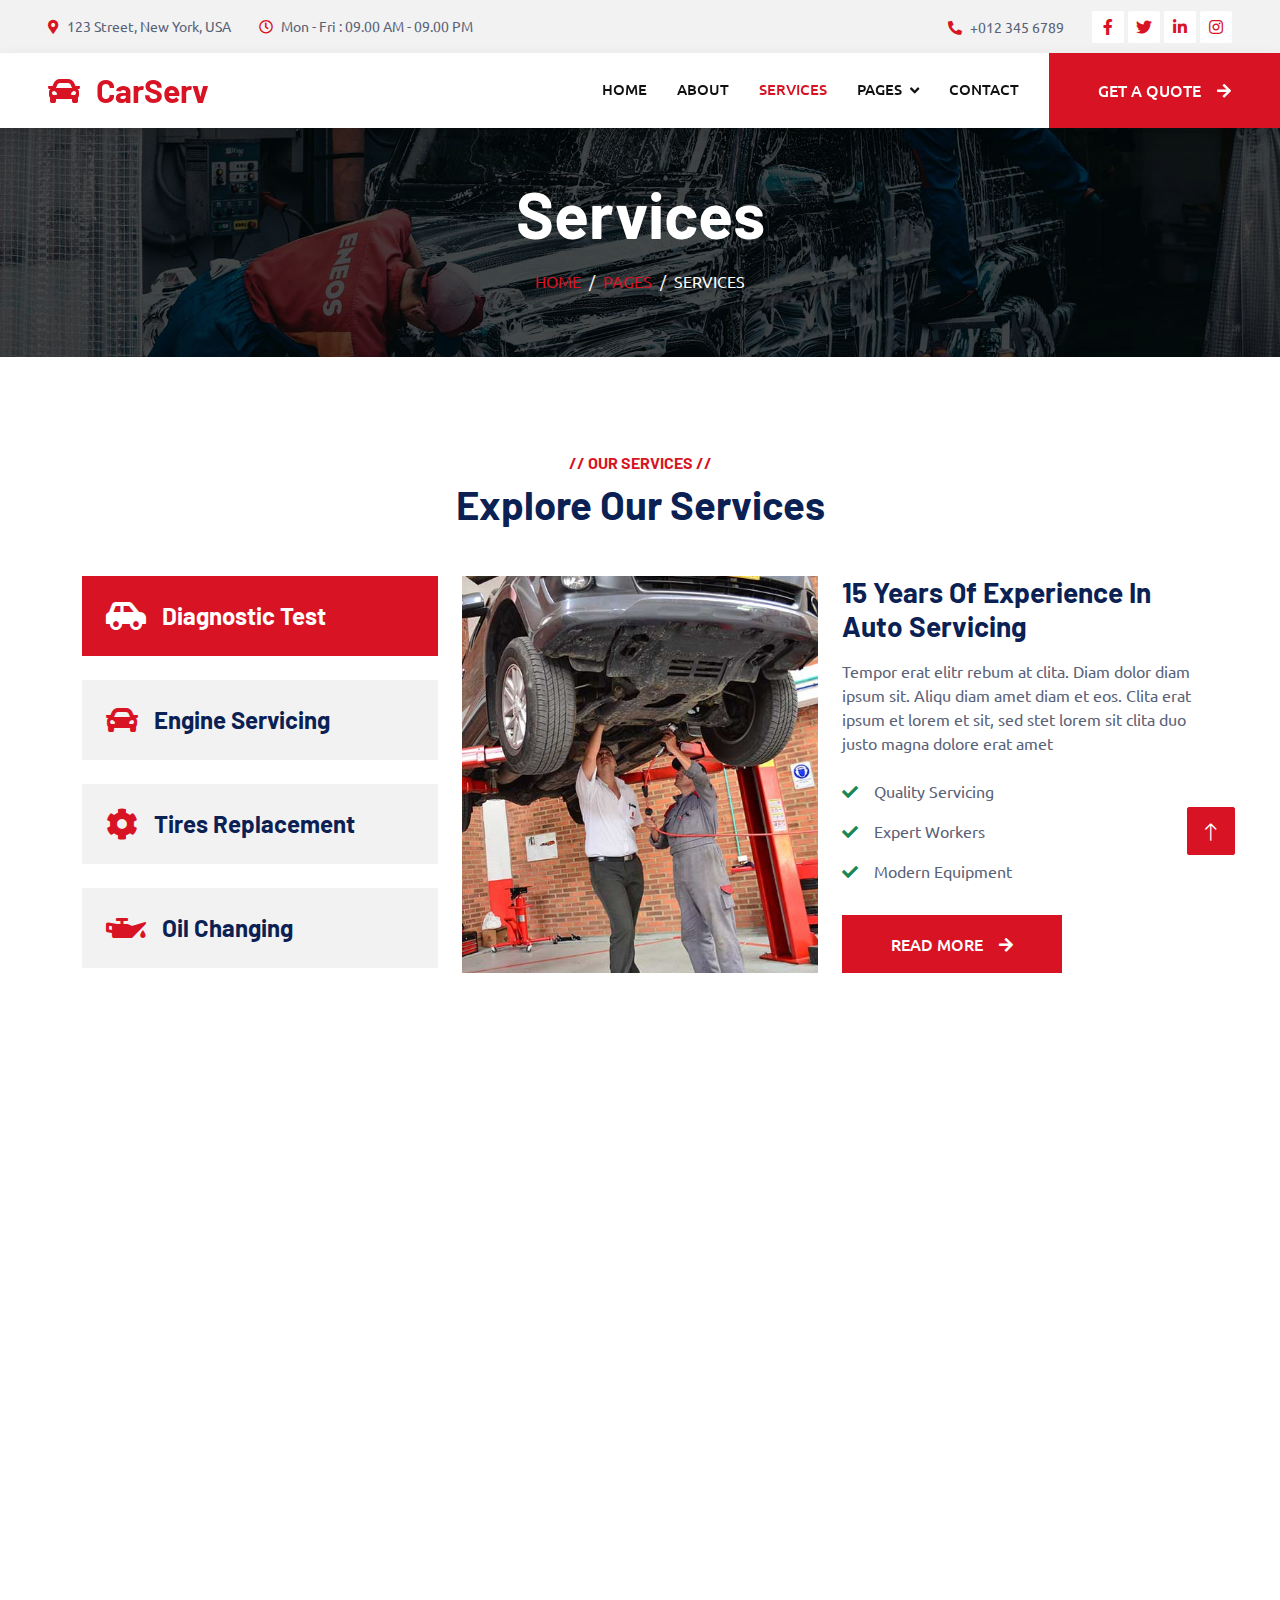
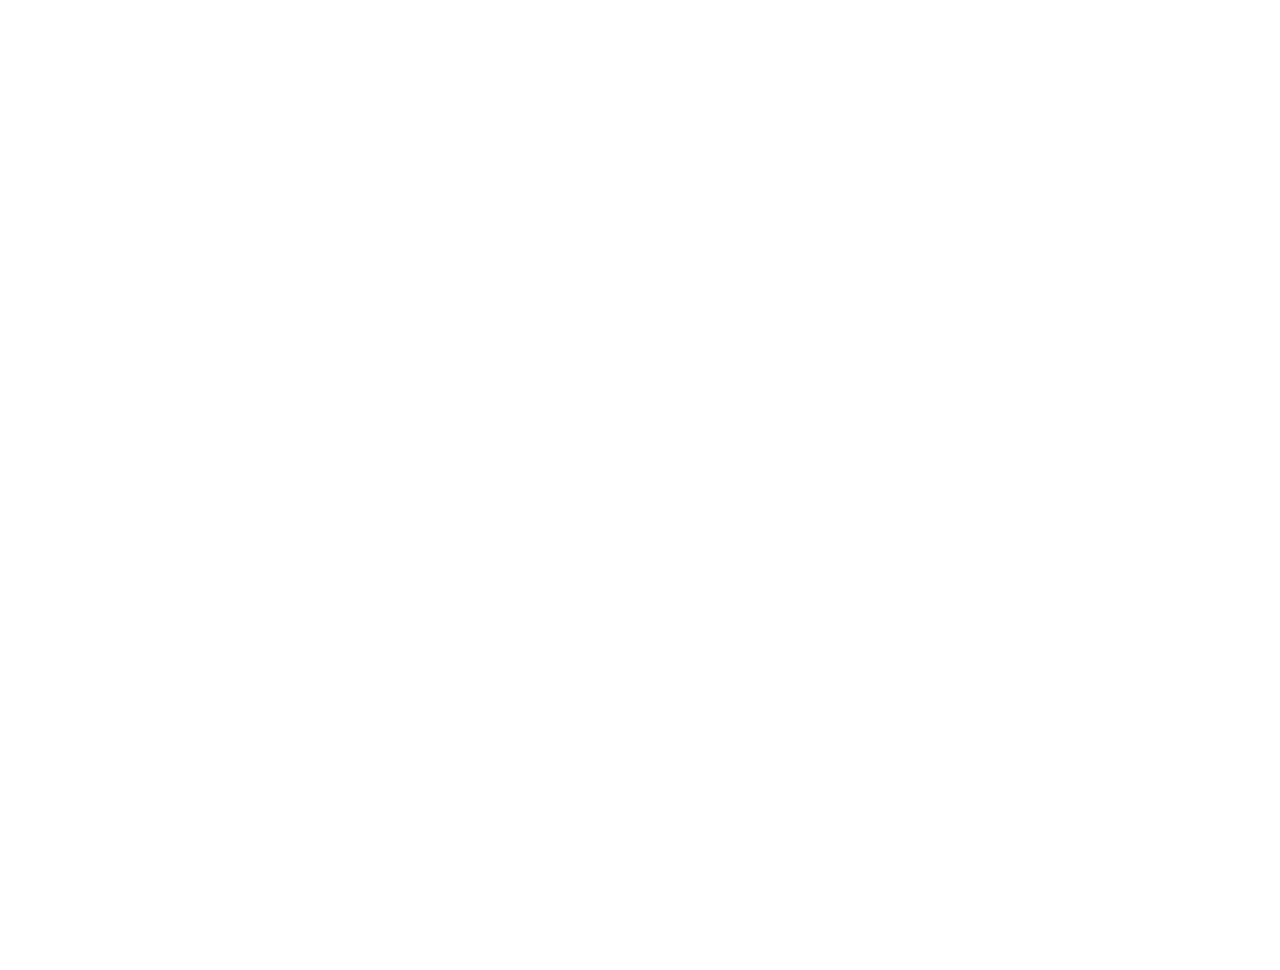
<file: service.html>
<!DOCTYPE html>
<html lang="en">

<head>
    <meta charset="utf-8">
    <title>CarServ - Car Repair HTML Template</title>
    <meta content="width=device-width, initial-scale=1.0" name="viewport">
    <meta content="" name="keywords">
    <meta content="" name="description">

    <!-- Favicon -->
    <link href="img/favicon.ico" rel="icon">

    <!-- Google Web Fonts -->
    <link rel="preconnect" href="https://fonts.googleapis.com">
    <link rel="preconnect" href="https://fonts.gstatic.com" crossorigin>
    <link href="https://fonts.googleapis.com/css2?family=Barlow:wght@600;700&family=Ubuntu:wght@400;500&display=swap" rel="stylesheet"> 

    <!-- Icon Font Stylesheet -->
    <link href="https://cdnjs.cloudflare.com/ajax/libs/font-awesome/5.10.0/css/all.min.css" rel="stylesheet">
    <link href="https://cdn.jsdelivr.net/npm/bootstrap-icons@1.4.1/font/bootstrap-icons.css" rel="stylesheet">

    <!-- Libraries Stylesheet -->
    <link href="lib/animate/animate.min.css" rel="stylesheet">
    <link href="lib/owlcarousel/assets/owl.carousel.min.css" rel="stylesheet">
    <link href="lib/tempusdominus/css/tempusdominus-bootstrap-4.min.css" rel="stylesheet" />

    <!-- Customized Bootstrap Stylesheet -->
    <link href="css/bootstrap.min.css" rel="stylesheet">

    <!-- Template Stylesheet -->
    <link href="css/style.css" rel="stylesheet">
</head>

<body>
    <!-- Spinner Start -->
    <div id="spinner" class="show bg-white position-fixed translate-middle w-100 vh-100 top-50 start-50 d-flex align-items-center justify-content-center">
        <div class="spinner-border text-primary" style="width: 3rem; height: 3rem;" role="status">
            <span class="sr-only">Loading...</span>
        </div>
    </div>
    <!-- Spinner End -->


    <!-- Topbar Start -->
    <div class="container-fluid bg-light p-0">
        <div class="row gx-0 d-none d-lg-flex">
            <div class="col-lg-7 px-5 text-start">
                <div class="h-100 d-inline-flex align-items-center py-3 me-4">
                    <small class="fa fa-map-marker-alt text-primary me-2"></small>
                    <small>123 Street, New York, USA</small>
                </div>
                <div class="h-100 d-inline-flex align-items-center py-3">
                    <small class="far fa-clock text-primary me-2"></small>
                    <small>Mon - Fri : 09.00 AM - 09.00 PM</small>
                </div>
            </div>
            <div class="col-lg-5 px-5 text-end">
                <div class="h-100 d-inline-flex align-items-center py-3 me-4">
                    <small class="fa fa-phone-alt text-primary me-2"></small>
                    <small>+012 345 6789</small>
                </div>
                <div class="h-100 d-inline-flex align-items-center">
                    <a class="btn btn-sm-square bg-white text-primary me-1" href=""><i class="fab fa-facebook-f"></i></a>
                    <a class="btn btn-sm-square bg-white text-primary me-1" href=""><i class="fab fa-twitter"></i></a>
                    <a class="btn btn-sm-square bg-white text-primary me-1" href=""><i class="fab fa-linkedin-in"></i></a>
                    <a class="btn btn-sm-square bg-white text-primary me-0" href=""><i class="fab fa-instagram"></i></a>
                </div>
            </div>
        </div>
    </div>
    <!-- Topbar End -->


    <!-- Navbar Start -->
    <nav class="navbar navbar-expand-lg bg-white navbar-light shadow sticky-top p-0">
        <a href="index.html" class="navbar-brand d-flex align-items-center px-4 px-lg-5">
            <h2 class="m-0 text-primary"><i class="fa fa-car me-3"></i>CarServ</h2>
        </a>
        <button type="button" class="navbar-toggler me-4" data-bs-toggle="collapse" data-bs-target="#navbarCollapse">
            <span class="navbar-toggler-icon"></span>
        </button>
        <div class="collapse navbar-collapse" id="navbarCollapse">
            <div class="navbar-nav ms-auto p-4 p-lg-0">
                <a href="index.html" class="nav-item nav-link">Home</a>
                <a href="about.html" class="nav-item nav-link">About</a>
                <a href="service.html" class="nav-item nav-link active">Services</a>
                <div class="nav-item dropdown">
                    <a href="#" class="nav-link dropdown-toggle" data-bs-toggle="dropdown">Pages</a>
                    <div class="dropdown-menu fade-up m-0">
                        <a href="booking.html" class="dropdown-item">Booking</a>
                        <a href="team.html" class="dropdown-item">Technicians</a>
                        <a href="testimonial.html" class="dropdown-item">Testimonial</a>
                        <a href="404.html" class="dropdown-item">404 Page</a>
                    </div>
                </div>
                <a href="contact.html" class="nav-item nav-link">Contact</a>
            </div>
            <a href="" class="btn btn-primary py-4 px-lg-5 d-none d-lg-block">Get A Quote<i class="fa fa-arrow-right ms-3"></i></a>
        </div>
    </nav>
    <!-- Navbar End -->


    <!-- Page Header Start -->
    <div class="container-fluid page-header mb-5 p-0" style="background-image: url(img/carousel-bg-2.jpg);">
        <div class="container-fluid page-header-inner py-5">
            <div class="container text-center">
                <h1 class="display-3 text-white mb-3 animated slideInDown">Services</h1>
                <nav aria-label="breadcrumb">
                    <ol class="breadcrumb justify-content-center text-uppercase">
                        <li class="breadcrumb-item"><a href="#">Home</a></li>
                        <li class="breadcrumb-item"><a href="#">Pages</a></li>
                        <li class="breadcrumb-item text-white active" aria-current="page">Services</li>
                    </ol>
                </nav>
            </div>
        </div>
    </div>
    <!-- Page Header End -->


    <!-- Service Start -->
    <div class="container-xxl service py-5">
        <div class="container">
            <div class="text-center wow fadeInUp" data-wow-delay="0.1s">
                <h6 class="text-primary text-uppercase">// Our Services //</h6>
                <h1 class="mb-5">Explore Our Services</h1>
            </div>
            <div class="row g-4 wow fadeInUp" data-wow-delay="0.3s">
                <div class="col-lg-4">
                    <div class="nav w-100 nav-pills me-4">
                        <button class="nav-link w-100 d-flex align-items-center text-start p-4 mb-4 active" data-bs-toggle="pill" data-bs-target="#tab-pane-1" type="button">
                            <i class="fa fa-car-side fa-2x me-3"></i>
                            <h4 class="m-0">Diagnostic Test</h4>
                        </button>
                        <button class="nav-link w-100 d-flex align-items-center text-start p-4 mb-4" data-bs-toggle="pill" data-bs-target="#tab-pane-2" type="button">
                            <i class="fa fa-car fa-2x me-3"></i>
                            <h4 class="m-0">Engine Servicing</h4>
                        </button>
                        <button class="nav-link w-100 d-flex align-items-center text-start p-4 mb-4" data-bs-toggle="pill" data-bs-target="#tab-pane-3" type="button">
                            <i class="fa fa-cog fa-2x me-3"></i>
                            <h4 class="m-0">Tires Replacement</h4>
                        </button>
                        <button class="nav-link w-100 d-flex align-items-center text-start p-4 mb-0" data-bs-toggle="pill" data-bs-target="#tab-pane-4" type="button">
                            <i class="fa fa-oil-can fa-2x me-3"></i>
                            <h4 class="m-0">Oil Changing</h4>
                        </button>
                    </div>
                </div>
                <div class="col-lg-8">
                    <div class="tab-content w-100">
                        <div class="tab-pane fade show active" id="tab-pane-1">
                            <div class="row g-4">
                                <div class="col-md-6" style="min-height: 350px;">
                                    <div class="position-relative h-100">
                                        <img class="position-absolute img-fluid w-100 h-100" src="img/service-1.jpg"
                                            style="object-fit: cover;" alt="">
                                    </div>
                                </div>
                                <div class="col-md-6">
                                    <h3 class="mb-3">15 Years Of Experience In Auto Servicing</h3>
                                    <p class="mb-4">Tempor erat elitr rebum at clita. Diam dolor diam ipsum sit. Aliqu diam amet diam et eos. Clita erat ipsum et lorem et sit, sed stet lorem sit clita duo justo magna dolore erat amet</p>
                                    <p><i class="fa fa-check text-success me-3"></i>Quality Servicing</p>
                                    <p><i class="fa fa-check text-success me-3"></i>Expert Workers</p>
                                    <p><i class="fa fa-check text-success me-3"></i>Modern Equipment</p>
                                    <a href="" class="btn btn-primary py-3 px-5 mt-3">Read More<i class="fa fa-arrow-right ms-3"></i></a>
                                </div>
                            </div>
                        </div>
                        <div class="tab-pane fade" id="tab-pane-2">
                            <div class="row g-4">
                                <div class="col-md-6" style="min-height: 350px;">
                                    <div class="position-relative h-100">
                                        <img class="position-absolute img-fluid w-100 h-100" src="img/service-2.jpg"
                                            style="object-fit: cover;" alt="">
                                    </div>
                                </div>
                                <div class="col-md-6">
                                    <h3 class="mb-3">15 Years Of Experience In Auto Servicing</h3>
                                    <p class="mb-4">Tempor erat elitr rebum at clita. Diam dolor diam ipsum sit. Aliqu diam amet diam et eos. Clita erat ipsum et lorem et sit, sed stet lorem sit clita duo justo magna dolore erat amet</p>
                                    <p><i class="fa fa-check text-success me-3"></i>Quality Servicing</p>
                                    <p><i class="fa fa-check text-success me-3"></i>Expert Workers</p>
                                    <p><i class="fa fa-check text-success me-3"></i>Modern Equipment</p>
                                    <a href="" class="btn btn-primary py-3 px-5 mt-3">Read More<i class="fa fa-arrow-right ms-3"></i></a>
                                </div>
                            </div>
                        </div>
                        <div class="tab-pane fade" id="tab-pane-3">
                            <div class="row g-4">
                                <div class="col-md-6" style="min-height: 350px;">
                                    <div class="position-relative h-100">
                                        <img class="position-absolute img-fluid w-100 h-100" src="img/service-3.jpg"
                                            style="object-fit: cover;" alt="">
                                    </div>
                                </div>
                                <div class="col-md-6">
                                    <h3 class="mb-3">15 Years Of Experience In Auto Servicing</h3>
                                    <p class="mb-4">Tempor erat elitr rebum at clita. Diam dolor diam ipsum sit. Aliqu diam amet diam et eos. Clita erat ipsum et lorem et sit, sed stet lorem sit clita duo justo magna dolore erat amet</p>
                                    <p><i class="fa fa-check text-success me-3"></i>Quality Servicing</p>
                                    <p><i class="fa fa-check text-success me-3"></i>Expert Workers</p>
                                    <p><i class="fa fa-check text-success me-3"></i>Modern Equipment</p>
                                    <a href="" class="btn btn-primary py-3 px-5 mt-3">Read More<i class="fa fa-arrow-right ms-3"></i></a>
                                </div>
                            </div>
                        </div>
                        <div class="tab-pane fade" id="tab-pane-4">
                            <div class="row g-4">
                                <div class="col-md-6" style="min-height: 350px;">
                                    <div class="position-relative h-100">
                                        <img class="position-absolute img-fluid w-100 h-100" src="img/service-4.jpg"
                                            style="object-fit: cover;" alt="">
                                    </div>
                                </div>
                                <div class="col-md-6">
                                    <h3 class="mb-3">15 Years Of Experience In Auto Servicing</h3>
                                    <p class="mb-4">Tempor erat elitr rebum at clita. Diam dolor diam ipsum sit. Aliqu diam amet diam et eos. Clita erat ipsum et lorem et sit, sed stet lorem sit clita duo justo magna dolore erat amet</p>
                                    <p><i class="fa fa-check text-success me-3"></i>Quality Servicing</p>
                                    <p><i class="fa fa-check text-success me-3"></i>Expert Workers</p>
                                    <p><i class="fa fa-check text-success me-3"></i>Modern Equipment</p>
                                    <a href="" class="btn btn-primary py-3 px-5 mt-3">Read More<i class="fa fa-arrow-right ms-3"></i></a>
                                </div>
                            </div>
                        </div>
                    </div>
                </div>
            </div>
        </div>
    </div>
    <!-- Service End -->


    <!-- Booking Start -->
    <div class="container-fluid bg-secondary booking my-5 wow fadeInUp" data-wow-delay="0.1s">
        <div class="container">
            <div class="row gx-5">
                <div class="col-lg-6 py-5">
                    <div class="py-5">
                        <h1 class="text-white mb-4">Certified and Award Winning Car Repair Service Provider</h1>
                        <p class="text-white mb-0">Eirmod sed tempor lorem ut dolores. Aliquyam sit sadipscing kasd ipsum. Dolor ea et dolore et at sea ea at dolor, justo ipsum duo rebum sea invidunt voluptua. Eos vero eos vero ea et dolore eirmod et. Dolores diam duo invidunt lorem. Elitr ut dolores magna sit. Sea dolore sanctus sed et. Takimata takimata sanctus sed.</p>
                    </div>
                </div>
                <div class="col-lg-6">
                    <div class="bg-primary h-100 d-flex flex-column justify-content-center text-center p-5 wow zoomIn" data-wow-delay="0.6s">
                        <h1 class="text-white mb-4">Book For A Service</h1>
                        <form>
                            <div class="row g-3">
                                <div class="col-12 col-sm-6">
                                    <input type="text" class="form-control border-0" placeholder="Your Name" style="height: 55px;">
                                </div>
                                <div class="col-12 col-sm-6">
                                    <input type="email" class="form-control border-0" placeholder="Your Email" style="height: 55px;">
                                </div>
                                <div class="col-12 col-sm-6">
                                    <select class="form-select border-0" style="height: 55px;">
                                        <option selected>Select A Service</option>
                                        <option value="1">Service 1</option>
                                        <option value="2">Service 2</option>
                                        <option value="3">Service 3</option>
                                    </select>
                                </div>
                                <div class="col-12 col-sm-6">
                                    <div class="date" id="date1" data-target-input="nearest">
                                        <input type="text"
                                            class="form-control border-0 datetimepicker-input"
                                            placeholder="Service Date" data-target="#date1" data-toggle="datetimepicker" style="height: 55px;">
                                    </div>
                                </div>
                                <div class="col-12">
                                    <textarea class="form-control border-0" placeholder="Special Request"></textarea>
                                </div>
                                <div class="col-12">
                                    <button class="btn btn-secondary w-100 py-3" type="submit">Book Now</button>
                                </div>
                            </div>
                        </form>
                    </div>
                </div>
            </div>
        </div>
    </div>
    <!-- Booking End -->


    <!-- Testimonial Start -->
    <div class="container-xxl py-5 wow fadeInUp" data-wow-delay="0.1s">
        <div class="container">
            <div class="text-center">
                <h6 class="text-primary text-uppercase">// Testimonial //</h6>
                <h1 class="mb-5">Our Clients Say!</h1>
            </div>
            <div class="owl-carousel testimonial-carousel position-relative">
                <div class="testimonial-item text-center">
                    <img class="bg-light rounded-circle p-2 mx-auto mb-3" src="img/testimonial-1.jpg" style="width: 80px; height: 80px;">
                    <h5 class="mb-0">Client Name</h5>
                    <p>Profession</p>
                    <div class="testimonial-text bg-light text-center p-4">
                    <p class="mb-0">Tempor erat elitr rebum at clita. Diam dolor diam ipsum sit diam amet diam et eos. Clita erat ipsum et lorem et sit.</p>
                    </div>
                </div>
                <div class="testimonial-item text-center">
                    <img class="bg-light rounded-circle p-2 mx-auto mb-3" src="img/testimonial-2.jpg" style="width: 80px; height: 80px;">
                    <h5 class="mb-0">Client Name</h5>
                    <p>Profession</p>
                    <div class="testimonial-text bg-light text-center p-4">
                    <p class="mb-0">Tempor erat elitr rebum at clita. Diam dolor diam ipsum sit diam amet diam et eos. Clita erat ipsum et lorem et sit.</p>
                    </div>
                </div>
                <div class="testimonial-item text-center">
                    <img class="bg-light rounded-circle p-2 mx-auto mb-3" src="img/testimonial-3.jpg" style="width: 80px; height: 80px;">
                    <h5 class="mb-0">Client Name</h5>
                    <p>Profession</p>
                    <div class="testimonial-text bg-light text-center p-4">
                    <p class="mb-0">Tempor erat elitr rebum at clita. Diam dolor diam ipsum sit diam amet diam et eos. Clita erat ipsum et lorem et sit.</p>
                    </div>
                </div>
                <div class="testimonial-item text-center">
                    <img class="bg-light rounded-circle p-2 mx-auto mb-3" src="img/testimonial-4.jpg" style="width: 80px; height: 80px;">
                    <h5 class="mb-0">Client Name</h5>
                    <p>Profession</p>
                    <div class="testimonial-text bg-light text-center p-4">
                    <p class="mb-0">Tempor erat elitr rebum at clita. Diam dolor diam ipsum sit diam amet diam et eos. Clita erat ipsum et lorem et sit.</p>
                    </div>
                </div>
            </div>
        </div>
    </div>
    <!-- Testimonial End -->


    <!-- Footer Start -->
    <div class="container-fluid bg-dark text-light footer pt-5 mt-5 wow fadeIn" data-wow-delay="0.1s">
        <div class="container py-5">
            <div class="row g-5">
                <div class="col-lg-3 col-md-6">
                    <h4 class="text-light mb-4">Address</h4>
                    <p class="mb-2"><i class="fa fa-map-marker-alt me-3"></i>123 Street, New York, USA</p>
                    <p class="mb-2"><i class="fa fa-phone-alt me-3"></i>+012 345 67890</p>
                    <p class="mb-2"><i class="fa fa-envelope me-3"></i>info@example.com</p>
                    <div class="d-flex pt-2">
                        <a class="btn btn-outline-light btn-social" href=""><i class="fab fa-twitter"></i></a>
                        <a class="btn btn-outline-light btn-social" href=""><i class="fab fa-facebook-f"></i></a>
                        <a class="btn btn-outline-light btn-social" href=""><i class="fab fa-youtube"></i></a>
                        <a class="btn btn-outline-light btn-social" href=""><i class="fab fa-linkedin-in"></i></a>
                    </div>
                </div>
                <div class="col-lg-3 col-md-6">
                    <h4 class="text-light mb-4">Opening Hours</h4>
                    <h6 class="text-light">Monday - Friday:</h6>
                    <p class="mb-4">09.00 AM - 09.00 PM</p>
                    <h6 class="text-light">Saturday - Sunday:</h6>
                    <p class="mb-0">09.00 AM - 12.00 PM</p>
                </div>
                <div class="col-lg-3 col-md-6">
                    <h4 class="text-light mb-4">Services</h4>
                    <a class="btn btn-link" href="">Diagnostic Test</a>
                    <a class="btn btn-link" href="">Engine Servicing</a>
                    <a class="btn btn-link" href="">Tires Replacement</a>
                    <a class="btn btn-link" href="">Oil Changing</a>
                    <a class="btn btn-link" href="">Vacuam Cleaning</a>
                </div>
                <div class="col-lg-3 col-md-6">
                    <h4 class="text-light mb-4">Newsletter</h4>
                    <p>Dolor amet sit justo amet elitr clita ipsum elitr est.</p>
                    <div class="position-relative mx-auto" style="max-width: 400px;">
                        <input class="form-control border-0 w-100 py-3 ps-4 pe-5" type="text" placeholder="Your email">
                        <button type="button" class="btn btn-primary py-2 position-absolute top-0 end-0 mt-2 me-2">SignUp</button>
                    </div>
                </div>
            </div>
        </div>
        <div class="container">
            <div class="copyright">
                <div class="row">
                    <div class="col-md-6 text-center text-md-start mb-3 mb-md-0">
                        &copy; <a class="border-bottom" href="#">Your Site Name</a>, All Right Reserved.

                        <!--/*** This template is free as long as you keep the footer author’s credit link/attribution link/backlink. If you'd like to use the template without the footer author’s credit link/attribution link/backlink, you can purchase the Credit Removal License from "https://htmlcodex.com/credit-removal". Thank you for your support. ***/-->
                        Designed By <a class="border-bottom" href="https://htmlcodex.com">HTML Codex</a>
                    </div>
                    <div class="col-md-6 text-center text-md-end">
                        <div class="footer-menu">
                            <a href="">Home</a>
                            <a href="">Cookies</a>
                            <a href="">Help</a>
                            <a href="">FQAs</a>
                        </div>
                    </div>
                </div>
            </div>
        </div>
    </div>
    <!-- Footer End -->


    <!-- Back to Top -->
    <a href="#" class="btn btn-lg btn-primary btn-lg-square back-to-top"><i class="bi bi-arrow-up"></i></a>


    <!-- JavaScript Libraries -->
    <script src="https://code.jquery.com/jquery-3.4.1.min.js"></script>
    <script src="https://cdn.jsdelivr.net/npm/bootstrap@5.0.0/dist/js/bootstrap.bundle.min.js"></script>
    <script src="lib/wow/wow.min.js"></script>
    <script src="lib/easing/easing.min.js"></script>
    <script src="lib/waypoints/waypoints.min.js"></script>
    <script src="lib/counterup/counterup.min.js"></script>
    <script src="lib/owlcarousel/owl.carousel.min.js"></script>
    <script src="lib/tempusdominus/js/moment.min.js"></script>
    <script src="lib/tempusdominus/js/moment-timezone.min.js"></script>
    <script src="lib/tempusdominus/js/tempusdominus-bootstrap-4.min.js"></script>

    <!-- Template Javascript -->
    <script src="js/main.js"></script>
</body>

</html>
</file>
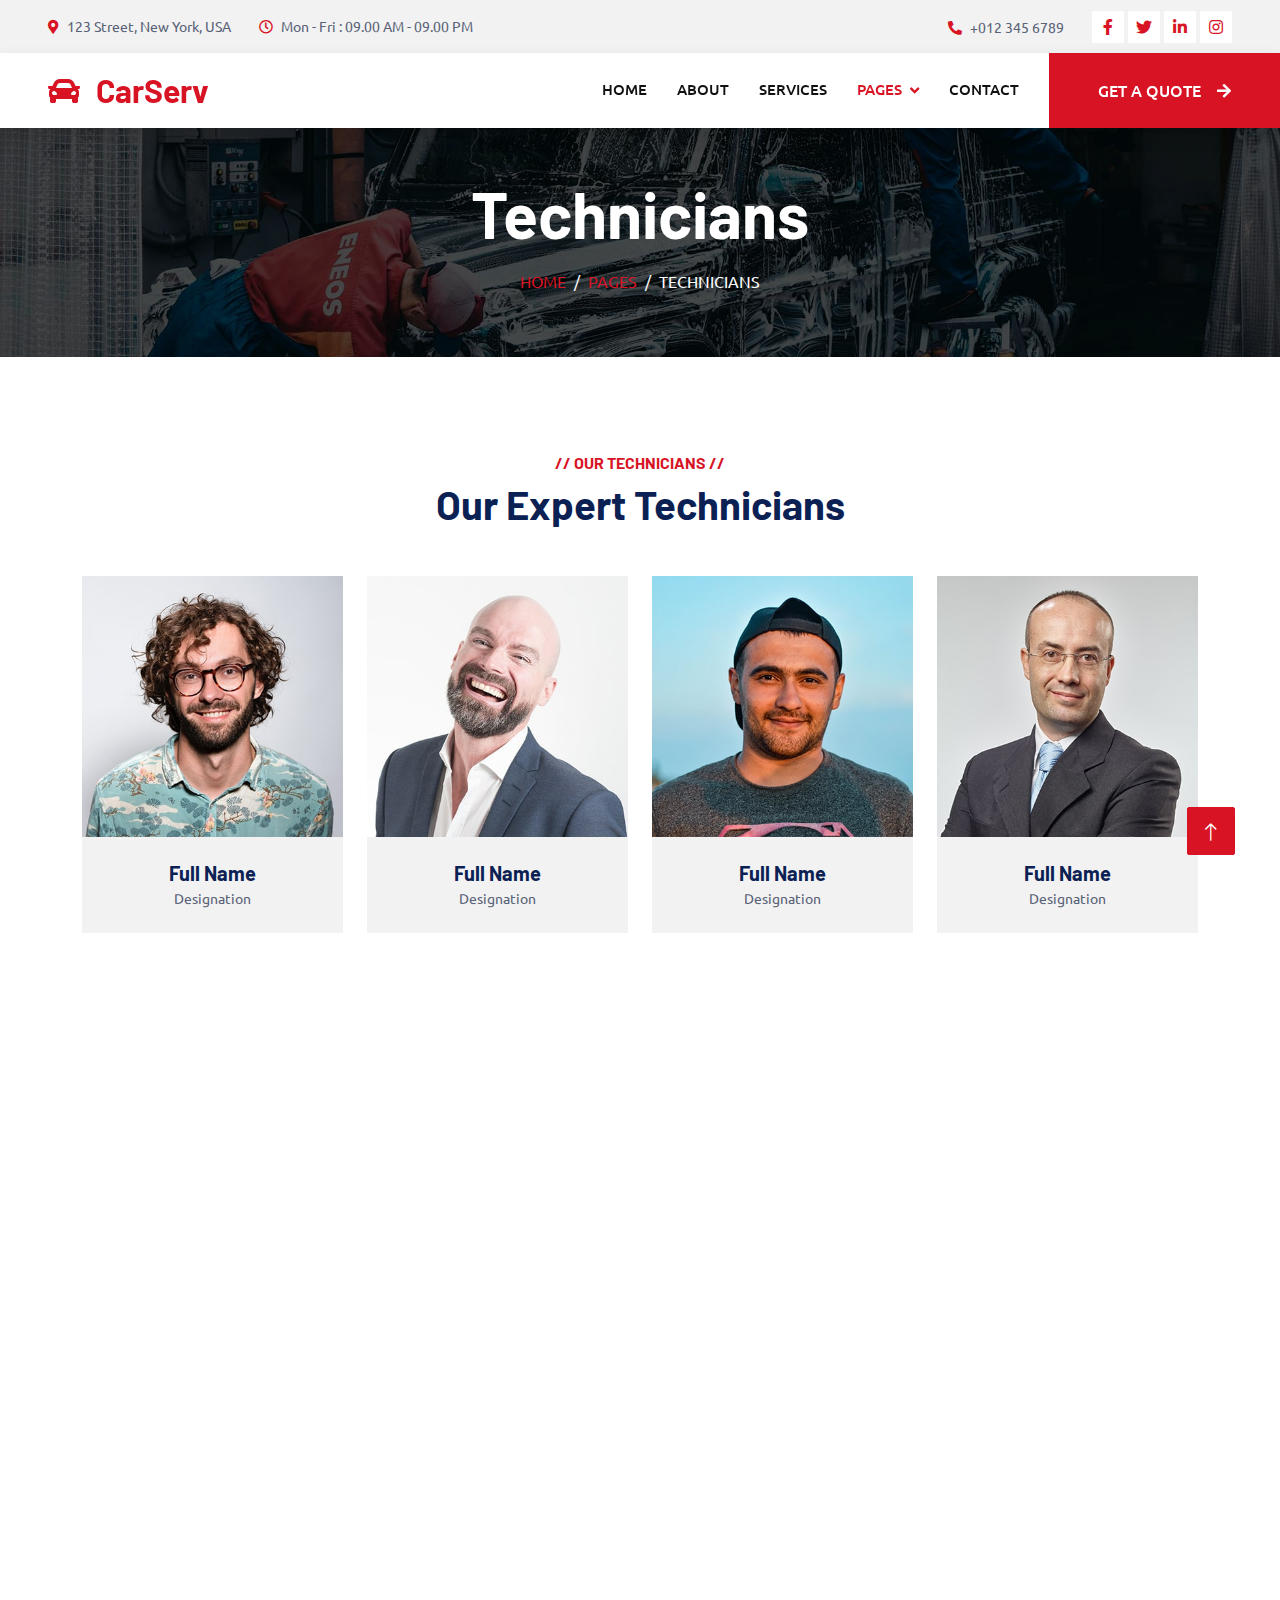
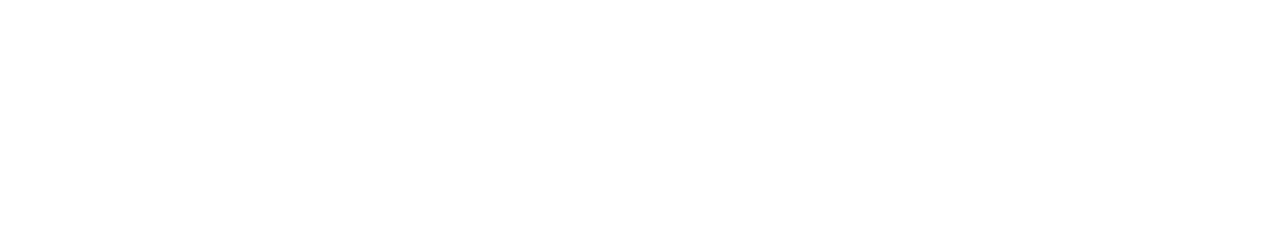
<file: team.html>
<!DOCTYPE html>
<html lang="en">

<head>
    <meta charset="utf-8">
    <title>CarServ - Car Repair HTML Template</title>
    <meta content="width=device-width, initial-scale=1.0" name="viewport">
    <meta content="" name="keywords">
    <meta content="" name="description">

    <!-- Favicon -->
    <link href="img/favicon.ico" rel="icon">

    <!-- Google Web Fonts -->
    <link rel="preconnect" href="https://fonts.googleapis.com">
    <link rel="preconnect" href="https://fonts.gstatic.com" crossorigin>
    <link href="https://fonts.googleapis.com/css2?family=Barlow:wght@600;700&family=Ubuntu:wght@400;500&display=swap" rel="stylesheet"> 

    <!-- Icon Font Stylesheet -->
    <link href="https://cdnjs.cloudflare.com/ajax/libs/font-awesome/5.10.0/css/all.min.css" rel="stylesheet">
    <link href="https://cdn.jsdelivr.net/npm/bootstrap-icons@1.4.1/font/bootstrap-icons.css" rel="stylesheet">

    <!-- Libraries Stylesheet -->
    <link href="lib/animate/animate.min.css" rel="stylesheet">
    <link href="lib/owlcarousel/assets/owl.carousel.min.css" rel="stylesheet">
    <link href="lib/tempusdominus/css/tempusdominus-bootstrap-4.min.css" rel="stylesheet" />

    <!-- Customized Bootstrap Stylesheet -->
    <link href="css/bootstrap.min.css" rel="stylesheet">

    <!-- Template Stylesheet -->
    <link href="css/style.css" rel="stylesheet">
</head>

<body>
    <!-- Spinner Start -->
    <div id="spinner" class="show bg-white position-fixed translate-middle w-100 vh-100 top-50 start-50 d-flex align-items-center justify-content-center">
        <div class="spinner-border text-primary" style="width: 3rem; height: 3rem;" role="status">
            <span class="sr-only">Loading...</span>
        </div>
    </div>
    <!-- Spinner End -->


    <!-- Topbar Start -->
    <div class="container-fluid bg-light p-0">
        <div class="row gx-0 d-none d-lg-flex">
            <div class="col-lg-7 px-5 text-start">
                <div class="h-100 d-inline-flex align-items-center py-3 me-4">
                    <small class="fa fa-map-marker-alt text-primary me-2"></small>
                    <small>123 Street, New York, USA</small>
                </div>
                <div class="h-100 d-inline-flex align-items-center py-3">
                    <small class="far fa-clock text-primary me-2"></small>
                    <small>Mon - Fri : 09.00 AM - 09.00 PM</small>
                </div>
            </div>
            <div class="col-lg-5 px-5 text-end">
                <div class="h-100 d-inline-flex align-items-center py-3 me-4">
                    <small class="fa fa-phone-alt text-primary me-2"></small>
                    <small>+012 345 6789</small>
                </div>
                <div class="h-100 d-inline-flex align-items-center">
                    <a class="btn btn-sm-square bg-white text-primary me-1" href=""><i class="fab fa-facebook-f"></i></a>
                    <a class="btn btn-sm-square bg-white text-primary me-1" href=""><i class="fab fa-twitter"></i></a>
                    <a class="btn btn-sm-square bg-white text-primary me-1" href=""><i class="fab fa-linkedin-in"></i></a>
                    <a class="btn btn-sm-square bg-white text-primary me-0" href=""><i class="fab fa-instagram"></i></a>
                </div>
            </div>
        </div>
    </div>
    <!-- Topbar End -->


    <!-- Navbar Start -->
    <nav class="navbar navbar-expand-lg bg-white navbar-light shadow sticky-top p-0">
        <a href="index.html" class="navbar-brand d-flex align-items-center px-4 px-lg-5">
            <h2 class="m-0 text-primary"><i class="fa fa-car me-3"></i>CarServ</h2>
        </a>
        <button type="button" class="navbar-toggler me-4" data-bs-toggle="collapse" data-bs-target="#navbarCollapse">
            <span class="navbar-toggler-icon"></span>
        </button>
        <div class="collapse navbar-collapse" id="navbarCollapse">
            <div class="navbar-nav ms-auto p-4 p-lg-0">
                <a href="index.html" class="nav-item nav-link">Home</a>
                <a href="about.html" class="nav-item nav-link">About</a>
                <a href="service.html" class="nav-item nav-link">Services</a>
                <div class="nav-item dropdown">
                    <a href="#" class="nav-link dropdown-toggle active" data-bs-toggle="dropdown">Pages</a>
                    <div class="dropdown-menu fade-up m-0">
                        <a href="booking.html" class="dropdown-item">Booking</a>
                        <a href="team.html" class="dropdown-item active">Technicians</a>
                        <a href="testimonial.html" class="dropdown-item">Testimonial</a>
                        <a href="404.html" class="dropdown-item">404 Page</a>
                    </div>
                </div>
                <a href="contact.html" class="nav-item nav-link">Contact</a>
            </div>
            <a href="" class="btn btn-primary py-4 px-lg-5 d-none d-lg-block">Get A Quote<i class="fa fa-arrow-right ms-3"></i></a>
        </div>
    </nav>
    <!-- Navbar End -->


    <!-- Page Header Start -->
    <div class="container-fluid page-header mb-5 p-0" style="background-image: url(img/carousel-bg-2.jpg);">
        <div class="container-fluid page-header-inner py-5">
            <div class="container text-center">
                <h1 class="display-3 text-white mb-3 animated slideInDown">Technicians</h1>
                <nav aria-label="breadcrumb">
                    <ol class="breadcrumb justify-content-center text-uppercase">
                        <li class="breadcrumb-item"><a href="#">Home</a></li>
                        <li class="breadcrumb-item"><a href="#">Pages</a></li>
                        <li class="breadcrumb-item text-white active" aria-current="page">Technicians</li>
                    </ol>
                </nav>
            </div>
        </div>
    </div>
    <!-- Page Header End -->


    <!-- Team Start -->
    <div class="container-xxl py-5">
        <div class="container">
            <div class="text-center wow fadeInUp" data-wow-delay="0.1s">
                <h6 class="text-primary text-uppercase">// Our Technicians //</h6>
                <h1 class="mb-5">Our Expert Technicians</h1>
            </div>
            <div class="row g-4">
                <div class="col-lg-3 col-md-6 wow fadeInUp" data-wow-delay="0.1s">
                    <div class="team-item">
                        <div class="position-relative overflow-hidden">
                            <img class="img-fluid" src="img/team-1.jpg" alt="">
                            <div class="team-overlay position-absolute start-0 top-0 w-100 h-100">
                                <a class="btn btn-square mx-1" href=""><i class="fab fa-facebook-f"></i></a>
                                <a class="btn btn-square mx-1" href=""><i class="fab fa-twitter"></i></a>
                                <a class="btn btn-square mx-1" href=""><i class="fab fa-instagram"></i></a>
                            </div>
                        </div>
                        <div class="bg-light text-center p-4">
                            <h5 class="fw-bold mb-0">Full Name</h5>
                            <small>Designation</small>
                        </div>
                    </div>
                </div>
                <div class="col-lg-3 col-md-6 wow fadeInUp" data-wow-delay="0.3s">
                    <div class="team-item">
                        <div class="position-relative overflow-hidden">
                            <img class="img-fluid" src="img/team-2.jpg" alt="">
                            <div class="team-overlay position-absolute start-0 top-0 w-100 h-100">
                                <a class="btn btn-square mx-1" href=""><i class="fab fa-facebook-f"></i></a>
                                <a class="btn btn-square mx-1" href=""><i class="fab fa-twitter"></i></a>
                                <a class="btn btn-square mx-1" href=""><i class="fab fa-instagram"></i></a>
                            </div>
                        </div>
                        <div class="bg-light text-center p-4">
                            <h5 class="fw-bold mb-0">Full Name</h5>
                            <small>Designation</small>
                        </div>
                    </div>
                </div>
                <div class="col-lg-3 col-md-6 wow fadeInUp" data-wow-delay="0.5s">
                    <div class="team-item">
                        <div class="position-relative overflow-hidden">
                            <img class="img-fluid" src="img/team-3.jpg" alt="">
                            <div class="team-overlay position-absolute start-0 top-0 w-100 h-100">
                                <a class="btn btn-square mx-1" href=""><i class="fab fa-facebook-f"></i></a>
                                <a class="btn btn-square mx-1" href=""><i class="fab fa-twitter"></i></a>
                                <a class="btn btn-square mx-1" href=""><i class="fab fa-instagram"></i></a>
                            </div>
                        </div>
                        <div class="bg-light text-center p-4">
                            <h5 class="fw-bold mb-0">Full Name</h5>
                            <small>Designation</small>
                        </div>
                    </div>
                </div>
                <div class="col-lg-3 col-md-6 wow fadeInUp" data-wow-delay="0.7s">
                    <div class="team-item">
                        <div class="position-relative overflow-hidden">
                            <img class="img-fluid" src="img/team-4.jpg" alt="">
                            <div class="team-overlay position-absolute start-0 top-0 w-100 h-100">
                                <a class="btn btn-square mx-1" href=""><i class="fab fa-facebook-f"></i></a>
                                <a class="btn btn-square mx-1" href=""><i class="fab fa-twitter"></i></a>
                                <a class="btn btn-square mx-1" href=""><i class="fab fa-instagram"></i></a>
                            </div>
                        </div>
                        <div class="bg-light text-center p-4">
                            <h5 class="fw-bold mb-0">Full Name</h5>
                            <small>Designation</small>
                        </div>
                    </div>
                </div>
                <div class="col-lg-3 col-md-6 wow fadeInUp" data-wow-delay="0.1s">
                    <div class="team-item">
                        <div class="position-relative overflow-hidden">
                            <img class="img-fluid" src="img/team-2.jpg" alt="">
                            <div class="team-overlay position-absolute start-0 top-0 w-100 h-100">
                                <a class="btn btn-square mx-1" href=""><i class="fab fa-facebook-f"></i></a>
                                <a class="btn btn-square mx-1" href=""><i class="fab fa-twitter"></i></a>
                                <a class="btn btn-square mx-1" href=""><i class="fab fa-instagram"></i></a>
                            </div>
                        </div>
                        <div class="bg-light text-center p-4">
                            <h5 class="fw-bold mb-0">Full Name</h5>
                            <small>Designation</small>
                        </div>
                    </div>
                </div>
                <div class="col-lg-3 col-md-6 wow fadeInUp" data-wow-delay="0.3s">
                    <div class="team-item">
                        <div class="position-relative overflow-hidden">
                            <img class="img-fluid" src="img/team-3.jpg" alt="">
                            <div class="team-overlay position-absolute start-0 top-0 w-100 h-100">
                                <a class="btn btn-square mx-1" href=""><i class="fab fa-facebook-f"></i></a>
                                <a class="btn btn-square mx-1" href=""><i class="fab fa-twitter"></i></a>
                                <a class="btn btn-square mx-1" href=""><i class="fab fa-instagram"></i></a>
                            </div>
                        </div>
                        <div class="bg-light text-center p-4">
                            <h5 class="fw-bold mb-0">Full Name</h5>
                            <small>Designation</small>
                        </div>
                    </div>
                </div>
                <div class="col-lg-3 col-md-6 wow fadeInUp" data-wow-delay="0.5s">
                    <div class="team-item">
                        <div class="position-relative overflow-hidden">
                            <img class="img-fluid" src="img/team-4.jpg" alt="">
                            <div class="team-overlay position-absolute start-0 top-0 w-100 h-100">
                                <a class="btn btn-square mx-1" href=""><i class="fab fa-facebook-f"></i></a>
                                <a class="btn btn-square mx-1" href=""><i class="fab fa-twitter"></i></a>
                                <a class="btn btn-square mx-1" href=""><i class="fab fa-instagram"></i></a>
                            </div>
                        </div>
                        <div class="bg-light text-center p-4">
                            <h5 class="fw-bold mb-0">Full Name</h5>
                            <small>Designation</small>
                        </div>
                    </div>
                </div>
                <div class="col-lg-3 col-md-6 wow fadeInUp" data-wow-delay="0.7s">
                    <div class="team-item">
                        <div class="position-relative overflow-hidden">
                            <img class="img-fluid" src="img/team-1.jpg" alt="">
                            <div class="team-overlay position-absolute start-0 top-0 w-100 h-100">
                                <a class="btn btn-square mx-1" href=""><i class="fab fa-facebook-f"></i></a>
                                <a class="btn btn-square mx-1" href=""><i class="fab fa-twitter"></i></a>
                                <a class="btn btn-square mx-1" href=""><i class="fab fa-instagram"></i></a>
                            </div>
                        </div>
                        <div class="bg-light text-center p-4">
                            <h5 class="fw-bold mb-0">Full Name</h5>
                            <small>Designation</small>
                        </div>
                    </div>
                </div>
            </div>
        </div>
    </div>
    <!-- Team End -->


    <!-- Footer Start -->
    <div class="container-fluid bg-dark text-light footer pt-5 mt-5 wow fadeIn" data-wow-delay="0.1s">
        <div class="container py-5">
            <div class="row g-5">
                <div class="col-lg-3 col-md-6">
                    <h4 class="text-light mb-4">Address</h4>
                    <p class="mb-2"><i class="fa fa-map-marker-alt me-3"></i>123 Street, New York, USA</p>
                    <p class="mb-2"><i class="fa fa-phone-alt me-3"></i>+012 345 67890</p>
                    <p class="mb-2"><i class="fa fa-envelope me-3"></i>info@example.com</p>
                    <div class="d-flex pt-2">
                        <a class="btn btn-outline-light btn-social" href=""><i class="fab fa-twitter"></i></a>
                        <a class="btn btn-outline-light btn-social" href=""><i class="fab fa-facebook-f"></i></a>
                        <a class="btn btn-outline-light btn-social" href=""><i class="fab fa-youtube"></i></a>
                        <a class="btn btn-outline-light btn-social" href=""><i class="fab fa-linkedin-in"></i></a>
                    </div>
                </div>
                <div class="col-lg-3 col-md-6">
                    <h4 class="text-light mb-4">Opening Hours</h4>
                    <h6 class="text-light">Monday - Friday:</h6>
                    <p class="mb-4">09.00 AM - 09.00 PM</p>
                    <h6 class="text-light">Saturday - Sunday:</h6>
                    <p class="mb-0">09.00 AM - 12.00 PM</p>
                </div>
                <div class="col-lg-3 col-md-6">
                    <h4 class="text-light mb-4">Services</h4>
                    <a class="btn btn-link" href="">Diagnostic Test</a>
                    <a class="btn btn-link" href="">Engine Servicing</a>
                    <a class="btn btn-link" href="">Tires Replacement</a>
                    <a class="btn btn-link" href="">Oil Changing</a>
                    <a class="btn btn-link" href="">Vacuam Cleaning</a>
                </div>
                <div class="col-lg-3 col-md-6">
                    <h4 class="text-light mb-4">Newsletter</h4>
                    <p>Dolor amet sit justo amet elitr clita ipsum elitr est.</p>
                    <div class="position-relative mx-auto" style="max-width: 400px;">
                        <input class="form-control border-0 w-100 py-3 ps-4 pe-5" type="text" placeholder="Your email">
                        <button type="button" class="btn btn-primary py-2 position-absolute top-0 end-0 mt-2 me-2">SignUp</button>
                    </div>
                </div>
            </div>
        </div>
        <div class="container">
            <div class="copyright">
                <div class="row">
                    <div class="col-md-6 text-center text-md-start mb-3 mb-md-0">
                        &copy; <a class="border-bottom" href="#">Your Site Name</a>, All Right Reserved.

                        <!--/*** This template is free as long as you keep the footer author’s credit link/attribution link/backlink. If you'd like to use the template without the footer author’s credit link/attribution link/backlink, you can purchase the Credit Removal License from "https://htmlcodex.com/credit-removal". Thank you for your support. ***/-->
                        Designed By <a class="border-bottom" href="https://htmlcodex.com">HTML Codex</a>
                    </div>
                    <div class="col-md-6 text-center text-md-end">
                        <div class="footer-menu">
                            <a href="">Home</a>
                            <a href="">Cookies</a>
                            <a href="">Help</a>
                            <a href="">FQAs</a>
                        </div>
                    </div>
                </div>
            </div>
        </div>
    </div>
    <!-- Footer End -->


    <!-- Back to Top -->
    <a href="#" class="btn btn-lg btn-primary btn-lg-square back-to-top"><i class="bi bi-arrow-up"></i></a>


    <!-- JavaScript Libraries -->
    <script src="https://code.jquery.com/jquery-3.4.1.min.js"></script>
    <script src="https://cdn.jsdelivr.net/npm/bootstrap@5.0.0/dist/js/bootstrap.bundle.min.js"></script>
    <script src="lib/wow/wow.min.js"></script>
    <script src="lib/easing/easing.min.js"></script>
    <script src="lib/waypoints/waypoints.min.js"></script>
    <script src="lib/counterup/counterup.min.js"></script>
    <script src="lib/owlcarousel/owl.carousel.min.js"></script>
    <script src="lib/tempusdominus/js/moment.min.js"></script>
    <script src="lib/tempusdominus/js/moment-timezone.min.js"></script>
    <script src="lib/tempusdominus/js/tempusdominus-bootstrap-4.min.js"></script>

    <!-- Template Javascript -->
    <script src="js/main.js"></script>
</body>

</html>
</file>
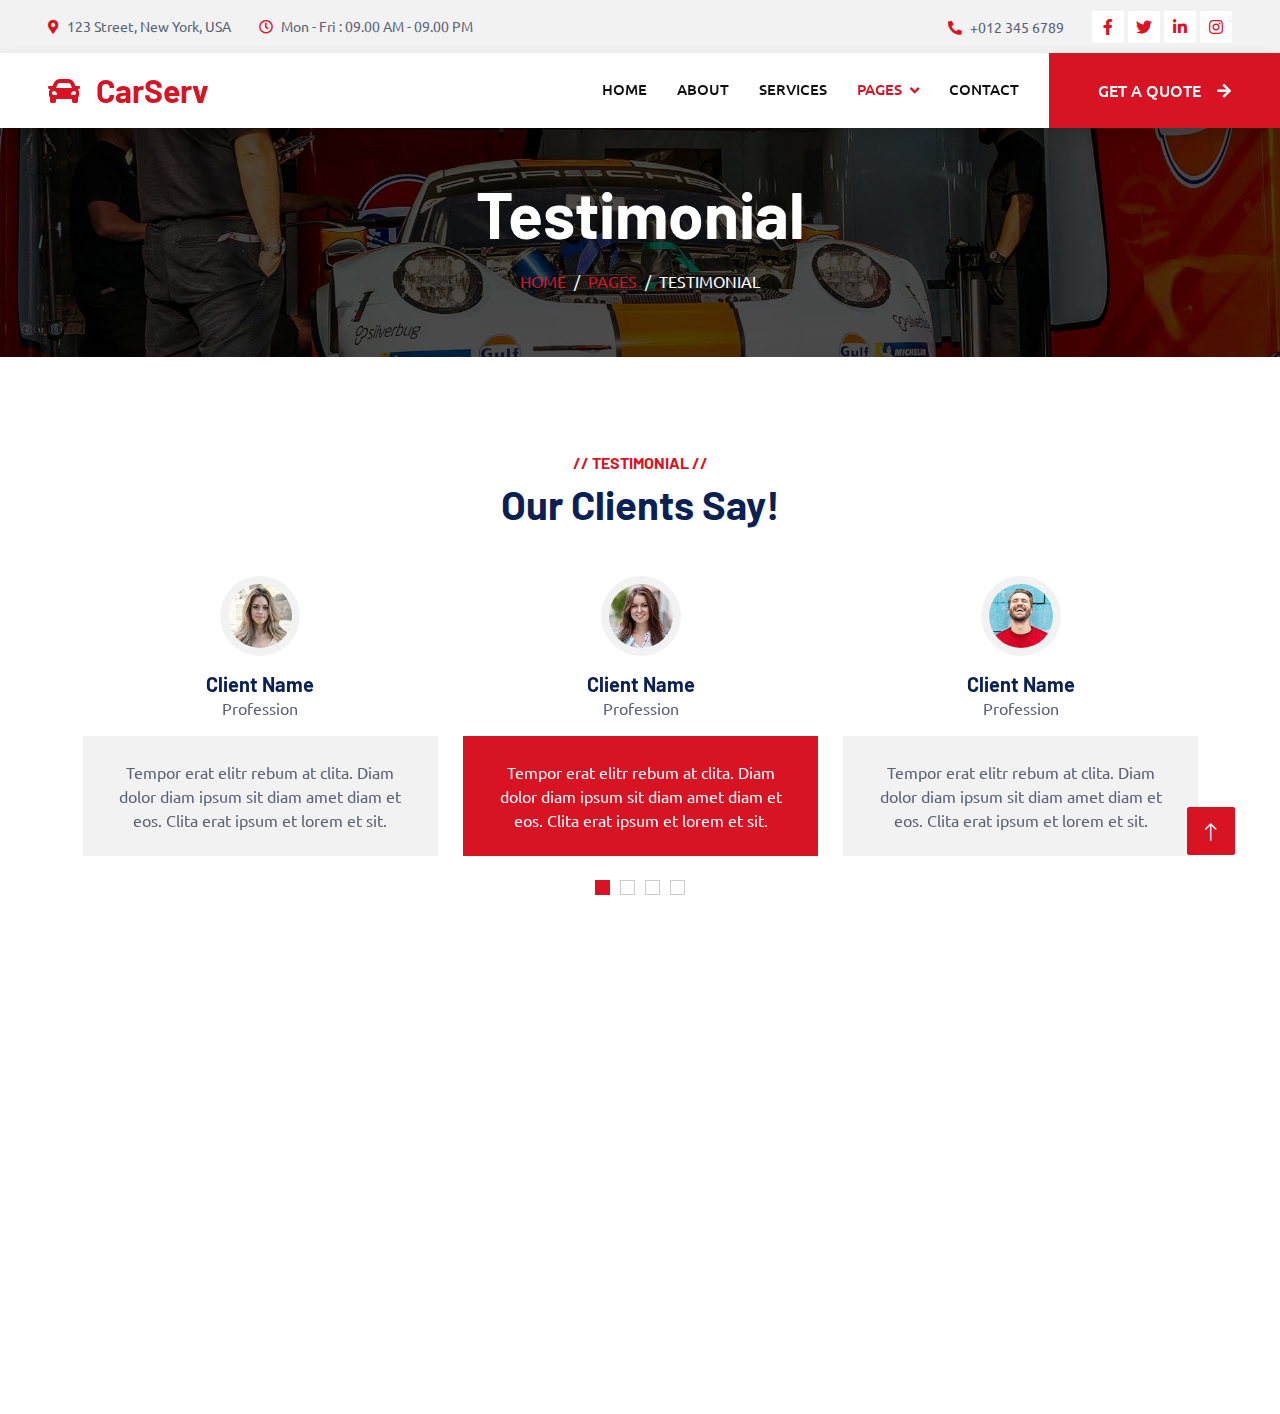
<file: testimonial.html>
<!DOCTYPE html>
<html lang="en">

<head>
    <meta charset="utf-8">
    <title>CarServ - Car Repair HTML Template</title>
    <meta content="width=device-width, initial-scale=1.0" name="viewport">
    <meta content="" name="keywords">
    <meta content="" name="description">

    <!-- Favicon -->
    <link href="img/favicon.ico" rel="icon">

    <!-- Google Web Fonts -->
    <link rel="preconnect" href="https://fonts.googleapis.com">
    <link rel="preconnect" href="https://fonts.gstatic.com" crossorigin>
    <link href="https://fonts.googleapis.com/css2?family=Barlow:wght@600;700&family=Ubuntu:wght@400;500&display=swap" rel="stylesheet"> 

    <!-- Icon Font Stylesheet -->
    <link href="https://cdnjs.cloudflare.com/ajax/libs/font-awesome/5.10.0/css/all.min.css" rel="stylesheet">
    <link href="https://cdn.jsdelivr.net/npm/bootstrap-icons@1.4.1/font/bootstrap-icons.css" rel="stylesheet">

    <!-- Libraries Stylesheet -->
    <link href="lib/animate/animate.min.css" rel="stylesheet">
    <link href="lib/owlcarousel/assets/owl.carousel.min.css" rel="stylesheet">
    <link href="lib/tempusdominus/css/tempusdominus-bootstrap-4.min.css" rel="stylesheet" />

    <!-- Customized Bootstrap Stylesheet -->
    <link href="css/bootstrap.min.css" rel="stylesheet">

    <!-- Template Stylesheet -->
    <link href="css/style.css" rel="stylesheet">
</head>

<body>
    <!-- Spinner Start -->
    <div id="spinner" class="show bg-white position-fixed translate-middle w-100 vh-100 top-50 start-50 d-flex align-items-center justify-content-center">
        <div class="spinner-border text-primary" style="width: 3rem; height: 3rem;" role="status">
            <span class="sr-only">Loading...</span>
        </div>
    </div>
    <!-- Spinner End -->


    <!-- Topbar Start -->
    <div class="container-fluid bg-light p-0">
        <div class="row gx-0 d-none d-lg-flex">
            <div class="col-lg-7 px-5 text-start">
                <div class="h-100 d-inline-flex align-items-center py-3 me-4">
                    <small class="fa fa-map-marker-alt text-primary me-2"></small>
                    <small>123 Street, New York, USA</small>
                </div>
                <div class="h-100 d-inline-flex align-items-center py-3">
                    <small class="far fa-clock text-primary me-2"></small>
                    <small>Mon - Fri : 09.00 AM - 09.00 PM</small>
                </div>
            </div>
            <div class="col-lg-5 px-5 text-end">
                <div class="h-100 d-inline-flex align-items-center py-3 me-4">
                    <small class="fa fa-phone-alt text-primary me-2"></small>
                    <small>+012 345 6789</small>
                </div>
                <div class="h-100 d-inline-flex align-items-center">
                    <a class="btn btn-sm-square bg-white text-primary me-1" href=""><i class="fab fa-facebook-f"></i></a>
                    <a class="btn btn-sm-square bg-white text-primary me-1" href=""><i class="fab fa-twitter"></i></a>
                    <a class="btn btn-sm-square bg-white text-primary me-1" href=""><i class="fab fa-linkedin-in"></i></a>
                    <a class="btn btn-sm-square bg-white text-primary me-0" href=""><i class="fab fa-instagram"></i></a>
                </div>
            </div>
        </div>
    </div>
    <!-- Topbar End -->


    <!-- Navbar Start -->
    <nav class="navbar navbar-expand-lg bg-white navbar-light shadow sticky-top p-0">
        <a href="index.html" class="navbar-brand d-flex align-items-center px-4 px-lg-5">
            <h2 class="m-0 text-primary"><i class="fa fa-car me-3"></i>CarServ</h2>
        </a>
        <button type="button" class="navbar-toggler me-4" data-bs-toggle="collapse" data-bs-target="#navbarCollapse">
            <span class="navbar-toggler-icon"></span>
        </button>
        <div class="collapse navbar-collapse" id="navbarCollapse">
            <div class="navbar-nav ms-auto p-4 p-lg-0">
                <a href="index.html" class="nav-item nav-link">Home</a>
                <a href="about.html" class="nav-item nav-link">About</a>
                <a href="service.html" class="nav-item nav-link">Services</a>
                <div class="nav-item dropdown">
                    <a href="#" class="nav-link dropdown-toggle active" data-bs-toggle="dropdown">Pages</a>
                    <div class="dropdown-menu fade-up m-0">
                        <a href="booking.html" class="dropdown-item">Booking</a>
                        <a href="team.html" class="dropdown-item">Technicians</a>
                        <a href="testimonial.html" class="dropdown-item active">Testimonial</a>
                        <a href="404.html" class="dropdown-item">404 Page</a>
                    </div>
                </div>
                <a href="contact.html" class="nav-item nav-link">Contact</a>
            </div>
            <a href="" class="btn btn-primary py-4 px-lg-5 d-none d-lg-block">Get A Quote<i class="fa fa-arrow-right ms-3"></i></a>
        </div>
    </nav>
    <!-- Navbar End -->


    <!-- Page Header Start -->
    <div class="container-fluid page-header mb-5 p-0" style="background-image: url(img/carousel-bg-1.jpg);">
        <div class="container-fluid page-header-inner py-5">
            <div class="container text-center">
                <h1 class="display-3 text-white mb-3 animated slideInDown">Testimonial</h1>
                <nav aria-label="breadcrumb">
                    <ol class="breadcrumb justify-content-center text-uppercase">
                        <li class="breadcrumb-item"><a href="#">Home</a></li>
                        <li class="breadcrumb-item"><a href="#">Pages</a></li>
                        <li class="breadcrumb-item text-white active" aria-current="page">Testimonial</li>
                    </ol>
                </nav>
            </div>
        </div>
    </div>
    <!-- Page Header End -->


    <!-- Testimonial Start -->
    <div class="container-xxl py-5 wow fadeInUp" data-wow-delay="0.1s">
        <div class="container">
            <div class="text-center">
                <h6 class="text-primary text-uppercase">// Testimonial //</h6>
                <h1 class="mb-5">Our Clients Say!</h1>
            </div>
            <div class="owl-carousel testimonial-carousel position-relative">
                <div class="testimonial-item text-center">
                    <img class="bg-light rounded-circle p-2 mx-auto mb-3" src="img/testimonial-1.jpg" style="width: 80px; height: 80px;">
                    <h5 class="mb-0">Client Name</h5>
                    <p>Profession</p>
                    <div class="testimonial-text bg-light text-center p-4">
                    <p class="mb-0">Tempor erat elitr rebum at clita. Diam dolor diam ipsum sit diam amet diam et eos. Clita erat ipsum et lorem et sit.</p>
                    </div>
                </div>
                <div class="testimonial-item text-center">
                    <img class="bg-light rounded-circle p-2 mx-auto mb-3" src="img/testimonial-2.jpg" style="width: 80px; height: 80px;">
                    <h5 class="mb-0">Client Name</h5>
                    <p>Profession</p>
                    <div class="testimonial-text bg-light text-center p-4">
                    <p class="mb-0">Tempor erat elitr rebum at clita. Diam dolor diam ipsum sit diam amet diam et eos. Clita erat ipsum et lorem et sit.</p>
                    </div>
                </div>
                <div class="testimonial-item text-center">
                    <img class="bg-light rounded-circle p-2 mx-auto mb-3" src="img/testimonial-3.jpg" style="width: 80px; height: 80px;">
                    <h5 class="mb-0">Client Name</h5>
                    <p>Profession</p>
                    <div class="testimonial-text bg-light text-center p-4">
                    <p class="mb-0">Tempor erat elitr rebum at clita. Diam dolor diam ipsum sit diam amet diam et eos. Clita erat ipsum et lorem et sit.</p>
                    </div>
                </div>
                <div class="testimonial-item text-center">
                    <img class="bg-light rounded-circle p-2 mx-auto mb-3" src="img/testimonial-4.jpg" style="width: 80px; height: 80px;">
                    <h5 class="mb-0">Client Name</h5>
                    <p>Profession</p>
                    <div class="testimonial-text bg-light text-center p-4">
                    <p class="mb-0">Tempor erat elitr rebum at clita. Diam dolor diam ipsum sit diam amet diam et eos. Clita erat ipsum et lorem et sit.</p>
                    </div>
                </div>
            </div>
        </div>
    </div>
    <!-- Testimonial End -->
        

    <!-- Footer Start -->
    <div class="container-fluid bg-dark text-light footer pt-5 mt-5 wow fadeIn" data-wow-delay="0.1s">
        <div class="container py-5">
            <div class="row g-5">
                <div class="col-lg-3 col-md-6">
                    <h4 class="text-light mb-4">Address</h4>
                    <p class="mb-2"><i class="fa fa-map-marker-alt me-3"></i>123 Street, New York, USA</p>
                    <p class="mb-2"><i class="fa fa-phone-alt me-3"></i>+012 345 67890</p>
                    <p class="mb-2"><i class="fa fa-envelope me-3"></i>info@example.com</p>
                    <div class="d-flex pt-2">
                        <a class="btn btn-outline-light btn-social" href=""><i class="fab fa-twitter"></i></a>
                        <a class="btn btn-outline-light btn-social" href=""><i class="fab fa-facebook-f"></i></a>
                        <a class="btn btn-outline-light btn-social" href=""><i class="fab fa-youtube"></i></a>
                        <a class="btn btn-outline-light btn-social" href=""><i class="fab fa-linkedin-in"></i></a>
                    </div>
                </div>
                <div class="col-lg-3 col-md-6">
                    <h4 class="text-light mb-4">Opening Hours</h4>
                    <h6 class="text-light">Monday - Friday:</h6>
                    <p class="mb-4">09.00 AM - 09.00 PM</p>
                    <h6 class="text-light">Saturday - Sunday:</h6>
                    <p class="mb-0">09.00 AM - 12.00 PM</p>
                </div>
                <div class="col-lg-3 col-md-6">
                    <h4 class="text-light mb-4">Services</h4>
                    <a class="btn btn-link" href="">Diagnostic Test</a>
                    <a class="btn btn-link" href="">Engine Servicing</a>
                    <a class="btn btn-link" href="">Tires Replacement</a>
                    <a class="btn btn-link" href="">Oil Changing</a>
                    <a class="btn btn-link" href="">Vacuam Cleaning</a>
                </div>
                <div class="col-lg-3 col-md-6">
                    <h4 class="text-light mb-4">Newsletter</h4>
                    <p>Dolor amet sit justo amet elitr clita ipsum elitr est.</p>
                    <div class="position-relative mx-auto" style="max-width: 400px;">
                        <input class="form-control border-0 w-100 py-3 ps-4 pe-5" type="text" placeholder="Your email">
                        <button type="button" class="btn btn-primary py-2 position-absolute top-0 end-0 mt-2 me-2">SignUp</button>
                    </div>
                </div>
            </div>
        </div>
        <div class="container">
            <div class="copyright">
                <div class="row">
                    <div class="col-md-6 text-center text-md-start mb-3 mb-md-0">
                        &copy; <a class="border-bottom" href="#">Your Site Name</a>, All Right Reserved.

                        <!--/*** This template is free as long as you keep the footer author’s credit link/attribution link/backlink. If you'd like to use the template without the footer author’s credit link/attribution link/backlink, you can purchase the Credit Removal License from "https://htmlcodex.com/credit-removal". Thank you for your support. ***/-->
                        Designed By <a class="border-bottom" href="https://htmlcodex.com">HTML Codex</a>
                    </div>
                    <div class="col-md-6 text-center text-md-end">
                        <div class="footer-menu">
                            <a href="">Home</a>
                            <a href="">Cookies</a>
                            <a href="">Help</a>
                            <a href="">FQAs</a>
                        </div>
                    </div>
                </div>
            </div>
        </div>
    </div>
    <!-- Footer End -->


    <!-- Back to Top -->
    <a href="#" class="btn btn-lg btn-primary btn-lg-square back-to-top"><i class="bi bi-arrow-up"></i></a>


    <!-- JavaScript Libraries -->
    <script src="https://code.jquery.com/jquery-3.4.1.min.js"></script>
    <script src="https://cdn.jsdelivr.net/npm/bootstrap@5.0.0/dist/js/bootstrap.bundle.min.js"></script>
    <script src="lib/wow/wow.min.js"></script>
    <script src="lib/easing/easing.min.js"></script>
    <script src="lib/waypoints/waypoints.min.js"></script>
    <script src="lib/counterup/counterup.min.js"></script>
    <script src="lib/owlcarousel/owl.carousel.min.js"></script>
    <script src="lib/tempusdominus/js/moment.min.js"></script>
    <script src="lib/tempusdominus/js/moment-timezone.min.js"></script>
    <script src="lib/tempusdominus/js/tempusdominus-bootstrap-4.min.js"></script>

    <!-- Template Javascript -->
    <script src="js/main.js"></script>
</body>

</html>
</file>
<file: css/style.css>
/********** Template CSS **********/
:root {
    --primary: #D81324;
    --secondary: #0B2154;
    --light: #F2F2F2;
    --dark: #111111;
}

.fw-medium {
    font-weight: 600 !important;
}

.back-to-top {
    position: fixed;
    display: none;
    right: 45px;
    bottom: 45px;
    z-index: 99;
}


/*** Spinner ***/
#spinner {
    opacity: 0;
    visibility: hidden;
    transition: opacity .5s ease-out, visibility 0s linear .5s;
    z-index: 99999;
}

#spinner.show {
    transition: opacity .5s ease-out, visibility 0s linear 0s;
    visibility: visible;
    opacity: 1;
}


/*** Button ***/
.btn {
    font-weight: 500;
    text-transform: uppercase;
    transition: .5s;
}

.btn.btn-primary,
.btn.btn-secondary {
    color: #FFFFFF;
}

.btn-square {
    width: 38px;
    height: 38px;
}

.btn-sm-square {
    width: 32px;
    height: 32px;
}

.btn-lg-square {
    width: 48px;
    height: 48px;
}

.btn-square,
.btn-sm-square,
.btn-lg-square {
    padding: 0;
    display: flex;
    align-items: center;
    justify-content: center;
    font-weight: normal;
    border-radius: 2px;
}


/*** Navbar ***/
.navbar .dropdown-toggle::after {
    border: none;
    content: "\f107";
    font-family: "Font Awesome 5 Free";
    font-weight: 900;
    vertical-align: middle;
    margin-left: 8px;
}

.navbar-light .navbar-nav .nav-link {
    margin-right: 30px;
    padding: 25px 0;
    color: #FFFFFF;
    font-size: 15px;
    text-transform: uppercase;
    outline: none;
}

.navbar-light .navbar-nav .nav-link:hover,
.navbar-light .navbar-nav .nav-link.active {
    color: var(--primary);
}

@media (max-width: 991.98px) {
    .navbar-light .navbar-nav .nav-link  {
        margin-right: 0;
        padding: 10px 0;
    }

    .navbar-light .navbar-nav {
        border-top: 1px solid #EEEEEE;
    }
}

.navbar-light .navbar-brand,
.navbar-light a.btn {
    height: 75px;
}

.navbar-light .navbar-nav .nav-link {
    color: var(--dark);
    font-weight: 500;
}

.navbar-light.sticky-top {
    top: -100px;
    transition: .5s;
}

@media (min-width: 992px) {
    .navbar .nav-item .dropdown-menu {
        display: block;
        border: none;
        margin-top: 0;
        top: 150%;
        opacity: 0;
        visibility: hidden;
        transition: .5s;
    }

    .navbar .nav-item:hover .dropdown-menu {
        top: 100%;
        visibility: visible;
        transition: .5s;
        opacity: 1;
    }
}


/*** Header ***/
.carousel-caption {
    top: 0;
    left: 0;
    right: 0;
    bottom: 0;
    background: rgba(0, 0, 0, .7);
    z-index: 1;
}

.carousel-control-prev,
.carousel-control-next {
    width: 10%;
}

.carousel-control-prev-icon,
.carousel-control-next-icon {
    width: 3rem;
    height: 3rem;
}

@media (max-width: 768px) {
    #header-carousel .carousel-item {
        position: relative;
        min-height: 450px;
    }
    
    #header-carousel .carousel-item img {
        position: absolute;
        width: 100%;
        height: 100%;
        object-fit: cover;
    }
}

.page-header {
    background-position: center center;
    background-repeat: no-repeat;
    background-size: cover;
}

.page-header-inner {
    background: rgba(0, 0, 0, .7);
}

.breadcrumb-item + .breadcrumb-item::before {
    color: var(--light);
}


/*** Facts ***/
.fact {
    background: linear-gradient(rgba(0, 0, 0, .7), rgba(0, 0, 0, .7)), url(../img/carousel-bg-1.jpg);
    background-position: center center;
    background-repeat: no-repeat;
    background-size: cover;
}


/*** Service ***/
.service .nav .nav-link {
    background: var(--light);
    transition: .5s;
}

.service .nav .nav-link.active {
    background: var(--primary);
}

.service .nav .nav-link.active h4 {
    color: #FFFFFF !important;
}


/*** Booking ***/
.booking {
    background: linear-gradient(rgba(0, 0, 0, .7), rgba(0, 0, 0, .7)), url(../img/carousel-bg-2.jpg) center center no-repeat;
    background-size: cover;
}

.bootstrap-datetimepicker-widget.bottom {
    top: auto !important;
}

.bootstrap-datetimepicker-widget .table * {
    border-bottom-width: 0px;
}

.bootstrap-datetimepicker-widget .table th {
    font-weight: 500;
}

.bootstrap-datetimepicker-widget.dropdown-menu {
    padding: 10px;
    border-radius: 2px;
}

.bootstrap-datetimepicker-widget table td.active,
.bootstrap-datetimepicker-widget table td.active:hover {
    background: var(--primary);
}

.bootstrap-datetimepicker-widget table td.today::before {
    border-bottom-color: var(--primary);
}


/*** Team ***/
.team-item .team-overlay {
    display: flex;
    align-items: center;
    justify-content: center;
    background: var(--primary);
    transform: scale(0);
    transition: .5s;
}

.team-item:hover .team-overlay {
    transform: scale(1);
}

.team-item .team-overlay .btn {
    color: var(--primary);
    background: #FFFFFF;
}

.team-item .team-overlay .btn:hover {
    color: #FFFFFF;
    background: var(--secondary)
}


/*** Testimonial ***/
.testimonial-carousel .owl-item .testimonial-text,
.testimonial-carousel .owl-item.center .testimonial-text * {
    transition: .5s;
}

.testimonial-carousel .owl-item.center .testimonial-text {
    background: var(--primary) !important;
}

.testimonial-carousel .owl-item.center .testimonial-text * {
    color: #FFFFFF !important;
}

.testimonial-carousel .owl-dots {
    margin-top: 24px;
    display: flex;
    align-items: flex-end;
    justify-content: center;
}

.testimonial-carousel .owl-dot {
    position: relative;
    display: inline-block;
    margin: 0 5px;
    width: 15px;
    height: 15px;
    border: 1px solid #CCCCCC;
    transition: .5s;
}

.testimonial-carousel .owl-dot.active {
    background: var(--primary);
    border-color: var(--primary);
}


/*** Footer ***/
.footer {
    background: linear-gradient(rgba(0, 0, 0, .9), rgba(0, 0, 0, .9)), url(../img/carousel-bg-1.jpg) center center no-repeat;
    background-size: cover;
}

.footer .btn.btn-social {
    margin-right: 5px;
    width: 35px;
    height: 35px;
    display: flex;
    align-items: center;
    justify-content: center;
    color: var(--light);
    border: 1px solid #FFFFFF;
    border-radius: 35px;
    transition: .3s;
}

.footer .btn.btn-social:hover {
    color: var(--primary);
}

.footer .btn.btn-link {
    display: block;
    margin-bottom: 5px;
    padding: 0;
    text-align: left;
    color: #FFFFFF;
    font-size: 15px;
    font-weight: normal;
    text-transform: capitalize;
    transition: .3s;
}

.footer .btn.btn-link::before {
    position: relative;
    content: "\f105";
    font-family: "Font Awesome 5 Free";
    font-weight: 900;
    margin-right: 10px;
}

.footer .btn.btn-link:hover {
    letter-spacing: 1px;
    box-shadow: none;
}

.footer .copyright {
    padding: 25px 0;
    font-size: 15px;
    border-top: 1px solid rgba(256, 256, 256, .1);
}

.footer .copyright a {
    color: var(--light);
}

.footer .footer-menu a {
    margin-right: 15px;
    padding-right: 15px;
    border-right: 1px solid rgba(255, 255, 255, .3);
}

.footer .footer-menu a:last-child {
    margin-right: 0;
    padding-right: 0;
    border-right: none;
}
</file>
<file: Admin/css/style.css>
/*
Author: W3layout
Author URL: http://w3layouts.com
License: Creative Commons Attribution 3.0 Unported
License URL: http://creativecommons.org/licenses/by/3.0/
*/
h4, h5, h6,
h1, h2, h3 {margin: 0;}
ul, ol {margin: 0;}
p {margin: 0;}

html, body{
	font-family: 'PT Sans', sans-serif;
    font-size: 100%;
  	overflow-x: hidden;
	background: #fff;
}
body a{
	transition: 0.5s all ease;
	-webkit-transition: 0.5s all ease;
	-moz-transition: 0.5s all ease;
	-o-transition: 0.5s all ease;
	-ms-transition: 0.5s all ease;
	text-decoration:none;
}
h1,h2,h3,h4,h5,h6{
	margin:0;			   
}
p{
	margin:0;
}
ul,label{
	margin:0;
	padding:0;
}
body a:hover{
	text-decoration:none;
}
.main-content {
    position: relative;
}
.sidebar-left .navbar-brand {
    height: 61px;
    padding: 10px 15px 10px 25px;
    font-size: 25px;
    text-transform: uppercase;
    color: #fff;
}
span.dashboard_text {
    font-size: 12px;
    text-transform: capitalize;
    display: block;
    letter-spacing: 1px;
    padding-left: 35px;
}


.navbar-inverse .navbar-brand {
    color: #b8c7ce;
}
/*-------HEADER SECTION------*/
.navbar-inverse {
    background-color: transparent;
    border-color: transparent;
}
/* ----STICKY HEADER----*/
.sticky-header{
    position: fixed;
    top: 0;
    left:0px;
    width: 100%;
    z-index: 100;
}
.header-section {
    background:#FFF;
    box-shadow:  1px 1px 4px rgba(0, 0, 0, 0.21);
    -webkit-box-shadow:  1px 1px 4px rgba(0, 0, 0, 0.21);
    -moz-box-shadow:  1px 1px 4px rgba(0, 0, 0, 0.21);
    -o-box-shadow:  1px 1px 4px rgba(0, 0, 0, 0.21);
}
.header-section::after {
    clear: both;
    display: block;
    content: '';
}
.header-left {
    float: left;
    width: 50%;
    margin-left: 15%;
	position: relative;
}
.header-right {
    float: right;
}
/* ----menu-icon----*/
button#showLeftPush {
    font-size: 1.1em;
    text-align: center;
    cursor: pointer;
    float: left;
    color: #fff;
    -moz-transition: all 0.2s ease-out 0s;
    -webkit-transition: all 0.2s ease-out 0s;
    transition: all 0.2s ease-out 0s;
	border: none;
    background-color: #F2B33F;
	outline:none;
    border-radius: 50%;
    height: 40px;
    width: 40px;
    margin-top: 11px;
}
button#showLeftPush:hover {
    color: #eee;
}
/*--push-menu-css--*/
.cbp-spmenu {
	position: fixed;
}
.cbp-spmenu-vertical {
    height: 100%;
    z-index: 1000;
    padding: 0em 0 2em;
}
.cbp-spmenu-left {
    left: 0;
}
.cbp-spmenu-left.cbp-spmenu-open {
	left: -309px;
}
/* Push classes applied to the body */
.cbp-spmenu-push {
	overflow-x: hidden;
	position: relative;
}
.cbp-spmenu-push-toright {
	left: 0;
}
/* Transitions */

.cbp-spmenu,
.cbp-spmenu-push {
	-webkit-transition: all 0.3s ease;
	-moz-transition: all 0.3s ease;
	transition: all 0.3s ease;
}
.cbp-spmenu-push div#page-wrapper {
    margin: 0 0 0 13.5em;
	transition:.5s all;
	-webkit-transition:.5s all;
	-moz-transition:.5s all;
}
.cbp-spmenu-push.cbp-spmenu-push-toright div#page-wrapper {
    margin: 0;
}
/*--//push-menu-css--*/
/*--side-menu--*/
.sidebar ul li{
	 margin-bottom: 1em;
}
.sidebar ul li a {
    color: #FFFFFF;
    font-size: 1em;
    padding: 5px 15px;
	padding-left: 25px;
}
.collapse.in {
    display: block;
    background: #2d6696fc;
    background: none;
    color: #fff;
    margin-top: 10px;
}
.nav > li > a:hover, .nav > li > a:focus {
    text-decoration: none;
    background-color: transparent;
    color: #000;
}
.sidebar .arrow {
    float: right;
}
h4.heading {
    padding-left: 25px;
    font-size: 17px;
	letter-spacing: 1px;
	color:#eee;
    font-weight: 600;
    text-transform: uppercase;
    margin-bottom: 10px;
    margin-top: 30px;
}
i.nav_icon {
    background: #00000070;
	font-size: 16px;
    line-height: 25px;
    display: block;
    float: left;
    width: 32px;
    height: 26px;
    margin-right: 10px;
    margin-left: 0px;
    text-align: center;
    opacity: 0.6;
    border-radius: 3px;
}
.fa {
    display: inline-block;
    font-family: FontAwesome;
    font-style: normal;
    font-weight: normal;
    line-height: 1;
    -webkit-font-smoothing: antialiased;
    -moz-osx-font-smoothing: grayscale;
}
span.nav-badge {
    font-size: 12px;
    color: #FFFFFF;
    background: rgba(255, 255, 255, 0.32);
    width: 25px;
    height: 25px;
    border-radius: 68%;
    -webkit-border-radius: 68%;
    -moz-border-radius: 68%;
    -o-border-radius: 68%;
    position: absolute;
    top: 18%;
    right: 15%;
    line-height: 26px;
    letter-spacing: 1px;
    text-align: center;
}
span.nav-badge-btm {
    font-size: 12px;
    color: #FFF;
    background: #F2B33F;
    position: absolute;
    top: 18%;
    right: 15%;
    line-height: 22px;
    letter-spacing: 1px;
    text-align: center;
    padding: 0em 1em;
    border-radius: 30px;
}
.dropdown-menu > li > a:hover, .dropdown-menu > li > a:focus {
    background: none;
    color: #337ab7;
}
.chart-nav span.nav-badge-btm {
	right: 5%;
    top: 24%;
}
ul.dropdown-menu{
	/* animation: flipInX 1s ease;
	-moz-animation: flipInX 1s ease;
	-webkit-animation: flipInX 1s ease;
	-webkit-backface-visibility: visible !important;
	-ms-backface-visibility: visible !important;
	backface-visibility: visible !important;
	-moz-backface-visibility: visible !important;
	data-wow-delay:".1s";
	*/
	
    -webkit-transition: all 0.5s ease-out;
    -moz-transition: all 0.5s ease-out;
    -ms-transition: all 0.5s ease-out;
    -o-transition: all 0.5s ease-out;
    transition: all 0.5s ease-out;
}
/*--//side-menu--*/
/* ----Logo----*/
.logo {
    background: #1e282c;
    text-align: center;
    float: left;
}
.logo a{
    padding: 0.77em 3em ;
	display: block;
	text-decoration: none;
}
.logo a h1 {
    color: #fff;
    font-size: 1.8em;
    line-height: 1.3em;
    font-weight: 400;
}
.logo a span {
    color: #F8F8F8;
    font-size: .7em;
    text-align: center;
    letter-spacing: 7px;
}
/* ----//Logo----*/
/*start search*/
.search-box {
    float: left;
    width: 43%;
    margin: .5em 0 0 0em;
	position: relative;
    z-index: 1;
    display: inline-block;
}
.sb-search-input {
    outline: none;
    background: #fff;
    width: 100%;
    margin: 0;
    z-index: 10;
    font-size: 1em;
    color: #383838;
    padding: 0.5em 1em;
    border: 1px solid #8c8c8c;
    background: url(../images/search-icon.png) no-repeat 160px 12px;
	-webkit-appearance: none; /* for box shadows to show on iOS */
}
.sb-search-input::-webkit-input-placeholder {
	color:#888;
}
.sb-search-input:-moz-placeholder {
	color: #888;
}
.sb-search-input::-moz-placeholder {
	color: #888;
}
.sb-search-input:-ms-input-placeholder {
	color: #888;
}
.input__label {
	-webkit-font-smoothing: antialiased;
    -moz-osx-font-smoothing: grayscale;
	-webkit-touch-callout: none;
	-webkit-user-select: none;
	-khtml-user-select: none;
	-moz-user-select: none;
	-ms-user-select: none;
	user-select: none;
	position: absolute;
	width: 100%;
	height: 100%;
    cursor: text;
}

.graphic {
	fill: none;
	-webkit-transform: scale3d(1, -1, 1);
	transform: scale3d(1, -1, 1);
	-webkit-transition: stroke-dashoffset 0.5s;
	transition: stroke-dashoffset 0.5s;
	pointer-events: none;
	stroke: #D81B60;
    stroke-width: 6px;
    stroke-dasharray: 962;
    stroke-dashoffset: 962;
}
/* Madoka */
.input__field--madoka {
	display: block;
	float: right;
}
.input__field--madoka:focus {
	outline: none;
}
.input__field--madoka:focus + .input__label,
.input--filled .input__label {
	cursor: default;
	pointer-events: none;
}
.input__field--madoka:focus + .input__label .graphic,
.input--filled .graphic {
	stroke-dashoffset: 0;
}

.input__field--madoka:focus + .input__label .input__label-content{
	-webkit-transform: scale3d(0.81, 0.81, 1) translate3d(0, 4em, 0);
	transform: scale3d(0.81, 0.81, 1) translate3d(0, 4em, 0);
}
/*--//search-ends --*/
/*--- Progress Bar ----*/
.meter {
	position: relative;
}
.meter > span {
	display: block;
	height: 100%;
	   
	position: relative;
	overflow: hidden;
}
.meter > span:after, .animate > span > span {
	content: "";
	position: absolute;
	top: 0; left: 0; bottom: 0; right: 0;
	
	overflow: hidden;
}

.animate > span:after {
	display: none;
}

@-webkit-keyframes move {
    0% {
       background-position: 0 0;
    }
    100% {
       background-position: 50px 50px;
    }
}

@-moz-keyframes move {
    0% {
       background-position: 0 0;
    }
    100% {
       background-position: 50px 50px;
    }
}

.red > span {
	background-color: #65CEA7;
}

.nostripes > span > span, .nostripes > span:after {
	-webkit-animation: none;
	-moz-animation: none;
	background-image: none;
}
/*--- User Panel---*/
.profile_details_left {
    float: left;
    padding-left: 5px;
}
.dropdown-menu {
    box-shadow: 2px 3px 4px rgba(0, 0, 0, .175);
	-webkit-box-shadow: 2px 3px 4px rgba(0, 0, 0, .175);
	-moz-box-shadow: 2px 3px 4px rgba(0, 0, 0, .175);
    border-radius: 0;
}
li.dropdown.head-dpdn {
    display: inline-block;
    padding: 1.25em 0;
	float: left;
}
li.dropdown.head-dpdn:nth-child(3) {
    border-right: 1px solid transparent;
}
li.dropdown.head-dpdn a.dropdown-toggle {
    padding: 0.5em .7em;
    background: #629aa9;
    margin: 0 .5em;
    border-radius: 50%;
    -webkit-border-radius: 50%;
    -moz-border-radius: 50%;
    -ms-border-radius: 50%;
    -o-border-radius: 50%;
}
ul.dropdown-menu li {
    margin-left: 0;
    width: 100%;
    padding: 0;
	background: #fff;
}
.user-panel-top ul{
	padding-left:0;
}
.user-panel-top li{
	float:left;
	margin-left:15px;
	position:relative;
}
.user-panel-top li span.digit{
    font-size:11px;
    font-weight:bold;
	color:#FFF;
	background:#e64c65;
	line-height:20px;
	width:20px;
	height:20px;
	border-radius:2em;
	-webkit-border-radius:2em;
	-moz-border-radius:2em;
	-o-border-radius:2em;	
	text-align:center;
	display: inline-block;
	position: absolute;
	top: -3px;
	right: -10px;
}
.user-panel-top li:first-child{
	margin-left:0;
}
.custom-nav > li.act > a, .custom-nav > li.act > a:hover, .custom-nav > li.act > a:focus {
    background-color: #353f4f;
    color:#8BC34A;
}
.user-panel-top li a{
	display: block;
	padding: 5px;
	text-decoration:none;
}
.header-left i.fa.fa-envelope{
	color:#fff;
    font-size: 14px;
}
.header-left i.fa.fa-bell{
	color:#fff;
    font-size: 14px;
}
.header-left  i.fa.fa-tasks{
	color:#fff;
    font-size: 14px;
}
.user-panel-top li a:hover{
	border-color:rgba(101, 124, 153, 0.93);
}
.user-panel-top li a i{
	width:24px;
	height:24px;
	display: block;
	text-align:center;
	line-height:25px;
}
.user-panel-top li a i span{
	font-size:15px;
	color:#FFF;
}
.user-panel-top li a.user{
	background:#667686;
}
.user-panel-top li span.green{
	background:#a88add;
}
.user-panel-top li span.red{
	background:#b8c9f1;
}
.user-panel-top li span.yellow{
	background:#bdc3c7;
}
/***** Messages *************/
.notification_header{
	background-color:#FAFAFA;
	padding: 10px 15px;
	border-bottom:1px solid rgba(0, 0, 0, 0.05);
	margin-bottom: 8px;
}
.notification_header h3{	
	color:#6A6A6A;
	font-size:12px;
	font-weight:600;
	margin:0;
}
.notification_bottom {
    background-color: rgba(200, 129, 230, 0.14);
    padding: 4px 0;
    text-align: center;
	margin-top: 5px;
}
.notification_bottom a {
    color: #6F6F6F;
	 font-size: 1em;
}
.notification_bottom a:hover {
    color:#6164C1;
}
.notification_bottom h3 a{	
	color: #717171;
	font-size:12px;
	border-radius:0;
	border:none;
	padding:0;
	text-align:center;
}
.notification_bottom h3 a:hover{	
	color:#4A4A4A;
	text-decoration:underline;
	background:none;
}
.user_img{
	float:left;
	width:19%;
}
.user_img img{
	max-width:100%;
	display:block;
	border-radius:2em;
	-webkit-border-radius:2em;
	-moz-border-radius:2em;
	-o-border-radius:2em;
}
.notification_desc{
	float:left;
	width:70%;
	margin-left:5%;
}
.notification_desc p{
	color:#757575;
	font-size:13px;
	padding:2px 0;
}
.wrapper-dropdown-2 .dropdown li a:hover .notification_desc p{
	color:#424242;
}
.notification_desc p span{
	color:#979797 !important;
	font-size:11px;
}
/*---bages---*/
.header-left span.badge {
    font-size: 11px;
    font-weight: bold;
    color: #FFF;
    background: #ff6c5f;
    line-height: 15px;
    width: 20px;
    height: 20px;
    border-radius: 2em;
    -webkit-border-radius: 2em;
    -moz-border-radius: 2em;
    -o-border-radius: 2em;
    text-align: center;
    display: inline-block;
    position: absolute;
    top: 16%;
    padding: 2px 0 0;
}
.header-left span.blue{
	background-color: #2dde98;
}
.header-left span.red{
	background-color:#ef553a;
}
.header-left span.blue1{
	background-color: #ffc168;
}
i.icon_1{
  float: left;
  color: #00aced;
  line-height: 2em;
  margin-right: 1em;
}
i.icon_2{
  float: left;
  color:#ef553a;
  line-height: 2em;
  margin-right: 1em;
  font-size: 20px;
}
i.icon_3{
  float: left;
  color:#9358ac;
  line-height: 2em;
  margin-right: 1em;
  font-size: 20px;
}
.avatar_left {
  float: left;
}
i.icon_4{
  width: 45px;
  height: 45px;
  background: #F44336;
  float: left;
  color: #fff;
  text-align: center;
  font-size: 1.5em;
  line-height: 44px;
  font-style: normal;
  margin-right: 1em;
}
i.icon_5{
  background-color: #3949ab;
}
i.icon_6{
  background-color: #03a9f4;
}
.blue-text {
  color: #2196F3 !important;
  float:right;
}
/*---//bages---*/
/*--Progress bars--*/
.progress {
    height: 10px;
    margin: 7px 0;
    overflow: hidden;
    background: #e1e1e1;
    z-index: 1;
    cursor: pointer;
}
.task-info .percentage{
	float:right;
	height:inherit;
	line-height:inherit;
}
.task-desc{
	font-size:12px;
}
.wrapper-dropdown-3 .dropdown li a:hover span.task-desc {
	color:#65cea7;
}
.progress .bar {
		z-index: 2;
		height:15px; 
		font-size: 12px;
		color: white;
		text-align: center;
		float:left;
		-webkit-box-sizing: content-box;
		-moz-box-sizing: content-box;
		-ms-box-sizing: content-box;
		box-sizing: content-box;
		-webkit-transition: width 0.6s ease;
		  -moz-transition: width 0.6s ease;
		  -o-transition: width 0.6s ease;
		  transition: width 0.6s ease;
	}
.progress-striped .yellow{
	background:#f0ad4e;
} 
.progress-striped .green{
	background:#5cb85c;
} 
.progress-striped .light-blue{
	background:#4F52BA;
} 
.progress-striped .red{
	background:#d9534f;
} 
.progress-striped .blue{
	background:#428bca;
} 
.progress-striped .orange {
	background:#e94e02;
}
.progress-striped .bar {
  background-image: -webkit-gradient(linear, 0 100%, 100% 0, color-stop(0.25, rgba(255, 255, 255, 0.15)), color-stop(0.25, transparent), color-stop(0.5, transparent), color-stop(0.5, rgba(255, 255, 255, 0.15)), color-stop(0.75, rgba(255, 255, 255, 0.15)), color-stop(0.75, transparent), to(transparent));
  background-image: -webkit-linear-gradient(45deg, rgba(255, 255, 255, 0.15) 25%, transparent 25%, transparent 50%, rgba(255, 255, 255, 0.15) 50%, rgba(255, 255, 255, 0.15) 75%, transparent 75%, transparent);
  background-image: -moz-linear-gradient(45deg, rgba(255, 255, 255, 0.15) 25%, transparent 25%, transparent 50%, rgba(255, 255, 255, 0.15) 50%, rgba(255, 255, 255, 0.15) 75%, transparent 75%, transparent);
  background-image: -o-linear-gradient(45deg, rgba(255, 255, 255, 0.15) 25%, transparent 25%, transparent 50%, rgba(255, 255, 255, 0.15) 50%, rgba(255, 255, 255, 0.15) 75%, transparent 75%, transparent);
  background-image: linear-gradient(45deg, rgba(255, 255, 255, 0.15) 25%, transparent 25%, transparent 50%, rgba(255, 255, 255, 0.15) 50%, rgba(255, 255, 255, 0.15) 75%, transparent 75%, transparent);
  -webkit-background-size: 40px 40px;
  -moz-background-size: 40px 40px;
  -o-background-size: 40px 40px;
  background-size: 40px 40px;
}
.progress.active .bar {
  -webkit-animation: progress-bar-stripes 2s linear infinite;
  -moz-animation: progress-bar-stripes 2s linear infinite;
  -ms-animation: progress-bar-stripes 2s linear infinite;
  -o-animation: progress-bar-stripes 2s linear infinite;
  animation: progress-bar-stripes 2s linear infinite;
}
@-webkit-keyframes progress-bar-stripes {
  from {
    background-position: 40px 0;
  }
  to {
    background-position: 0 0;
  }
}
@-moz-keyframes progress-bar-stripes {
  from {
    background-position: 40px 0;
  }
  to {
    background-position: 0 0;
  }
}
@-ms-keyframes progress-bar-stripes {
  from {
    background-position: 40px 0;
  }
  to {
    background-position: 0 0;
  }
}
@-o-keyframes progress-bar-stripes {
  from {
    background-position: 0 0;
  }
  to {
    background-position: 40px 0;
  }
}
@keyframes progress-bar-stripes {
  from {
    background-position: 40px 0;
  }
  to {
    background-position: 0 0;
  }
}
/*--Progress bars--*/
/********* profile details **********/
ul.dropdown-menu.drp-mnu i.fa {
    margin-right: 0.5em;
    color: #629aa9;
}
ul.dropdown-menu {
    padding: 1em;
    min-width: 280px;
    top:101%;
}
.dropdown-menu > li > a {
    padding: 3px 15px;
	font-size: 1em;
    letter-spacing: .5px;
}
.profile_details {
    float: right;
}
.profile_details_drop .fa.fa-angle-up{
	display:none;
}
.profile_details_drop.open .fa.fa-angle-up{
    display:block;
}
.profile_details_drop.open .fa.fa-angle-down{
	display:none;
}
.profile_details_drop a.dropdown-toggle {
    display:block;
	padding: 0.2em 3em 0 0em;
}
.profile_img span.prfil-img{
	float:left;
}
.user-name{
	 float:left;
	 margin-top:8px;
	 margin-left:11px;
	 height:35px;
}
.profile_details ul li{
	list-style-type:none;
	position:relative;
    margin-right: 30px;
}
.profile_details li a i.fa.lnr {
    position: absolute;
    top: 34%;
    right: 8%;
    color: #333;
    font-size: 1.6em;
}
span.prfil-img img,.activity-img img,.media>.pull-left img,.inbox-page img {
    border-radius: 50%;
    -webkit-border-radius: 50%;
    -moz-border-radius: 50%;
    -ms-border-radius: 50%;
    -o-border-radius: 50%;
}
.profile_details ul li ul.dropdown-menu.drp-mnu {
    padding: 1em;
    min-width: 190px;
    top: 122%;
    left:0%;
}
ul.dropdown-menu.drp-mnu li {
    list-style-type: none;
    padding: 3px 0;
}
.user-name p{
	font-size:1em;
	color: #F2B33F;
	line-height:1em;
	font-weight:700;
}
.user-name span {
    font-size: .75em;
    color: #424f63;
    font-weight: normal;
    margin-top: .3em;
}
/*---footer---*/
.footer {
    background: #fff;
    padding: 1em;
    width: 100%;
    text-align:center;
	box-shadow: 0px -1px 4px rgba(0, 0, 0, 0.21);
	-webkit-box-shadow: 0px -1px 4px rgba(0, 0, 0, 0.21);
	-moz-box-shadow: 0px -1px 4px rgba(0, 0, 0, 0.21);
	-ms-box-shadow: 0px -1px 4px rgba(0, 0, 0, 0.21);
	-o-box-shadow: 0px -1px 4px rgba(0, 0, 0, 0.21);
}
.footer  p {
	color: #7A7676;
    font-size: 1em;
	line-height: 1.6em;
}
.footer  p a{
    color: #337ab7;
    font-weight: 600;
}
.footer  p a:hover{
	text-decoration:underline;
}
/*---//footer---*/
/*---main-content-start---*/
.widget {
    width: 32%;
    border: 1px solid #F5F1F1;
    padding: 0px;
    -webkit-box-shadow: 0px 0px 5px -2px rgba(0,0,0,0.75);
    -moz-box-shadow: 0px 0px 5px -2px rgba(0,0,0,0.75);
    box-shadow: 0px 0px 5px -2px rgba(0,0,0,0.75);
}
.widget button {
    font-size: 13px;
}
.charts-grids.widget {
    width: 39%;
    padding: 20px;
}
.widget.states-mdl {
    margin: 0 0% 0% 1%;
    width: 60%;
}
.stat {
    padding-right: 0;
}
.stats-left {
    float: left;
    width: 70%;
    background-color: #4F52BA;
	text-align: center;
	padding: 1em;
}
.states-mdl .stats-left {
    background-color: #585858;
}
.states-mdl .stats-right {
    background-color: rgba(88, 88, 88, 0.88);
}
.states-last .stats-left {
    background-color: #e94e02;
}
.states-last .stats-right {
    background-color: rgba(233, 78, 2, 0.84);
}
.stats-right {
    float: right;
    width: 30%;
    text-align: center;
	padding: 1.54em 1em;
	background-color: rgba(79, 82, 186, 0.88);
}
.stats-left h5 {
    color: #fff;
    font-size: 1em;
}
.stats-left h4 {
    font-size: 2em;
    color: #fff;
    margin-top: 10px;
}
.stats-right label {
    font-size: 2em;
    color: #fff;
}
/*--charts--*/
.charts,.row {
    margin: 0 0 1em 0;
}
.charts-grids {
    background-color: #fff;
    padding:1em;
    -webkit-box-shadow: 0px 0px 5px -2px rgba(0,0,0,0.75);
    -moz-box-shadow: 0px 0px 5px -2px rgba(0,0,0,0.75);
    box-shadow: 0px 0px 5px -2px rgba(0,0,0,0.75);
}
.w3ls-high {
    margin-right: .5em;
    width: 49%;
}
.agileits-high {
    margin-left: .5em;
    margin-right: 0;
    width: 49%;
}
.charts-grids canvas#bar {
    width: 100% !important;
}
.charts canvas#line {
    width: 100% !important;
}
h4.title {
    font-size: 1.1em;
    color: #444;
    margin: 0.5em 0 1em;
    text-transform: uppercase;
}
/*--//charts--*/
.widget-shadow {
    background-color: #fff;
    box-shadow: 0 -1px 3px rgba(0,0,0,.12),0 1px 2px rgba(0,0,0,.24);
	-webkit-box-shadow: 0 -1px 3px rgba(0,0,0,.12),0 1px 2px rgba(0,0,0,.24);
	-moz-box-shadow: 0 -1px 3px rgba(0,0,0,.12),0 1px 2px rgba(0,0,0,.24);
}
/*--statistics--*/
.stats-info.widget {
    padding: 1em;
    background-color: #fff;
    -webkit-box-shadow: 0px 0px 5px -2px rgba(0,0,0,0.75);
    -moz-box-shadow: 0px 0px 5px -2px rgba(0,0,0,0.75);
    box-shadow: 0px 0px 5px -2px rgba(0,0,0,0.75);
}
.stats-info ul li {
    margin-bottom: 1em;
    border-bottom: 1px solid #EFE9E9;
    padding-bottom: 10px;
    font-size: 0.9em;
    color: #555;
}
.progress.progress-right {
    width: 25%;
    float: right;
    height: 8px;
    margin-bottom: 0;
}
.stats-info ul li.last {
    border-bottom: none;
    padding-bottom: 0;
    margin-bottom: 0.5em;
}
.stats-info span.pull-right {
    font-size: 0.7em;
    margin-left: 11px;
    line-height: 2em;
}
.stats-info.stats-last {
    padding: 1.15em 1em;
    width: 66%;
    margin-left: 2%;
}
.table.stats-table {
    margin-bottom: 0;
}
.stats-table span.label{
    font-weight: 500;
}
.stats-table h5 {
    color: #4F52BA;
    font-size: 0.9em;
}
.stats-table h5.down {
    color: #D81B60;
}
.stats-table h5 i.fa {
    font-size: 1.2em;
    font-weight: 800;
    margin-left: 3px;
}
.stats-table thead tr th {
    color: #555;
}
.stats-table td {
    font-size: 0.9em;
    color: #555;
    padding: 11px !important;
}
/*--//statistics--*/
/*--map--*/
.map {
    padding: 1em;
}
/*--//map--*/
/*--social-media--*/
.social-media {
    padding: 0;
    margin-left: 2%;
    width: 31.3%;
}
.wid-social {
    display: inline-block;
    width: 33.33%;
    padding: 15px;
    float: left;
	text-align: center;
}
.top-content a i.fa{
    color: #fff;
    font-size: 35px;
}
ul.info {
    background: #fff;
    padding: .55em 1em;
    text-align: center;
}
ul.info p {
    color: #b3b3b3;
}
ul.info li {
    list-style-type: none;
}
.content-top {
    margin-bottom: 1em;
    -webkit-box-shadow: 0px 0px 5px -2px rgba(0,0,0,0.75);
    -moz-box-shadow: 0px 0px 5px -2px rgba(0,0,0,0.75);
    box-shadow: 0px 0px 5px -2px rgba(0,0,0,0.75);
}
.facebook {
  background-color:#3b5998 !important;
  color: #ffffff !important;
    padding: 1em;
    text-align: center;
    border-top-left-radius: 2px;
    border-top-right-radius: 2px;
}
.icon-xlg {
    font-size: 30px;
}
.wid-social .social-info h3 {
	color: rgba(255, 255, 255, 0.91);
    font-weight: 800;
    font-size: 1.5em;
    margin: 0.3em 0;
}
.wid-social .social-info h4 {
    margin: 0;
    font-size: 0.8em;
    color: #fff;
    letter-spacing: 1px;
}
.twitter {
  background-color:#55acee !important;
  color: #ffffff !important;
    padding: 1em;
    text-align: center;
    border-top-left-radius: 2px;
    border-top-right-radius: 2px;
}
.google-plus {
  background-color: #dc4e41 !important;
  color: #ffffff !important;
    padding: 1em;
    text-align: center;
    border-top-left-radius: 2px;
    border-top-right-radius: 2px;
}
.dribbble {
  background-color:#ea4c89 !important;
  color: #ffffff !important;
}
.xing {
  background-color: #cfdc00 !important;
  color: #ffffff !important;
}
.vimeo {
  background-color: #162221 !important;
  color: #ffffff !important;
}
.yahoo {
  background-color: #410093 !important;
  color: #ffffff !important;
}
.flickr {
  background-color: #a4c639 !important;
  color: #ffffff !important;
}
.rss {
  background-color: #f26522 !important;
  color: #ffffff !important;
}
.wid-social.youtube {
    width: 100%;
	background-color: #cd201f !important;
	color: #ffffff !important;
}
.wid-social.youtube .icon-xlg {
    font-size: 38px;
}
.youtube .social-icon {
    display: inline-block;
    margin-right: 6em;
    vertical-align: super;
}
.youtube .social-info {
    display: inline-block;
}
.wid-social:hover .social-icon {
    transform: rotatey(360deg);
    transition: .5s all;
}
/*--//social-media--*/
/*--calender --*/
.calender {
    padding: 1em 1.5em 1.5em;
}
/*--//calender --*/
/*---//main-content---*/
/*-- media --*/
h2.title1,h3.title1 {
    font-size: 1.7em;
    color: #629aa9;
    margin-bottom: 0.8em;
}
.bs-example5{
   background:#fff;
   padding:2em;
}
.media-heading {
  color: #000;
}
.sidebard-panel .feed-element, .media-body, .sidebard-panel p {
  font-size:0.85em;
  color:#999;
}
.example_6{
	margin:2em 0 0 0;
}
.demolayout {
  background:#F2B33F;
  width: 60px;
  overflow: hidden;
}
.padding-5 {
  padding: 5px;
}
.demobox {
  background:#f0f0f0;
  color: #333;
  font-size: 13px;
  text-align: center;
  line-height:30px;
  display: block;
}
.padding-l-5 {
  padding-left: 5px;
}
.padding-r-5 {
  padding-right: 5px;
}
.padding-t-5 {
  padding-top: 5px;
}
.padding-b-5 {
  padding-bottom: 5px;
}
code {
  background:rgb(246, 255, 252);
  padding: 2px 2px;
  color: #000;
}
.media_1-left {
    padding: 0;
    background-color: #fff;
    width: 49%;
}
.media_1-right {
    float: left;
    margin-left: 2%;
    width: 49%;
    padding: 0;
}
.media_1{
	margin:2em 0 0 0;
	padding-bottom: 1px;
}
.media_box{
	margin-bottom:2em;
}
.media_box1{
	margin-top:2em;
}
.media {
  margin-top:45px !important;
}
.media:first-child {
  margin-top: 0 !important;
  padding: 0 1px;
}
.panel_2{
	padding:2em 2em 0;
	background:#fff;
}
.panel_2 p{
	color:#555;
	font-size:0.85em;
	margin-bottom:1em;
}
td.head {
  color: #000 !important;
  font-size: 1.2em !important;
}
/*--Typography--*/
h3.hdg {
    font-size: 2em;
}
.show-grid [class^=col-] {
    background: #fff;
  text-align: center;
  margin-bottom: 10px;
  line-height: 2em;
  border: 10px solid #f0f0f0;
}
.show-grid [class*="col-"]:hover {
  background: #e0e0e0;
}
.xs h3, h3.m_1{
	color:#000;
	font-size:1.7em;
	font-weight:300;
	margin-bottom: 1em;
}
.grid_3 p{
  color: #999;
  font-size: 0.85em;
  margin-bottom: 1em;
  font-weight: 300;
}
.label {
  font-weight: 300 !important;
  border-radius:4px;
}  
.grid_3 {
    padding: 1.5em 1em;
}
.grid_5{
	margin-top: 2em;
}
.grid_5 h3, .grid_5 h2, .grid_5 h1, .grid_5 h4, .grid_5 h5, h3.hdg {
	margin-bottom:0.6em;
	color: #555;
}
.pagination > .active > a, .pagination > .active > span, .pagination > .active > a:hover, .pagination > .active > span:hover, .pagination > .active > a:focus, .pagination > .active > span:focus {
  z-index: 0;
}
.badge-primary {
  background-color: #03a9f4;
}
.badge-success {
  background-color: #8bc34a;
}
.badge-warning {
  background-color: #ffc107;
}
.badge-danger {
  background-color: #e51c23;
}
.table > thead > tr > th, .table > tbody > tr > th, .table > tfoot > tr > th, .table > thead > tr > td, .table > tbody > tr > td, .table > tfoot > tr > td {
  border-top: none;
}
.grid_3 p{
  line-height: 2em;
  color: #888;
  font-size: 0.9em;
  margin-bottom: 1em;
  font-weight: 300;
}
.bs-docs-example {
  margin: 1em 0;
}
section#tables  p {
 margin-top: 1em;
}
@media (max-width:768px){
.grid_3 {
	margin-bottom: 0em;
}
}
@media (max-width:640px){
	h1, .h1, h2, .h2, h3, .h3 {
		margin-top: 0px;
		margin-bottom: 0px;
	}
	.grid_5 h3, .grid_5 h2, .grid_5 h1, .grid_5 h4, .grid_5 h5, h3.hdg, h3.bars {
		margin-bottom: .5em;
	}
	.progress {
		height: 10px;
		margin-bottom: 10px;
	}
	ol.breadcrumb li,.grid_3 p,ul.list-group li,li.list-group-item1 {
		font-size: 14px;
	}
	.breadcrumb {
		margin-bottom: 10px;
	}
	.well {
		font-size: 14px;
		margin-bottom: 10px;
	}
	h2.typoh2 {
		font-size: 1.5em;
	}
.grid_4 {
    margin-top: 30px;
}
}
@media (max-width:480px){
	.table h1 {
		font-size: 26px;
	}
	.table h2 {
		font-size: 23px;
	}
	.table h3 {
		font-size: 20px;
	}
	.alert,p {
		font-size: 14px;
	}
	.pagination {
		margin: 20px 0 0px;
	}
}
@media (max-width: 320px){
	.grid_4 {
		margin-top: 18px;
	}
	h3.title {
		font-size: 1.6em;
	}
	.alert, p,ol.breadcrumb li, .grid_3 p,.well, ul.list-group li, li.list-group-item1,a.list-group-item {
		font-size: 13px;
	}
	.alert {
		padding: 10px;
		margin-bottom: 10px;
	}
	ul.pagination li a {
		font-size: 14px;
		padding: 5px 11px !important;
	}
	.list-group {
		margin-bottom: 10px;
	}
}
/*--//Typography--*/
/*--table--*/
.tables h4 {
    font-size: 1.4em;
    margin-bottom: 1em;
    color: #777777;
}
.tables .panel-body ,.tables .bs-example{
    padding: 2em 2em 0.5em;
}
.tables .table > thead > tr > th, .tables .table > tbody > tr > th, .tables .table > tfoot > tr > th, .tables .table > thead > tr > td, .tables .table > tbody > tr > td, .tables .table > tfoot > tr > td {
    padding: 13px;
	border-top: 1px solid #E0E0E0;
}
.bs-example {
    margin-top: 2em;
}
.table-hover > tbody > tr:hover {
    background-color: #E8E6E6;
}
/*--//table--*/
/*--forms--*/
.forms h4 {
    font-size: 1.3em;
    color: #6F6F6F;
}
.form-title {
    padding: 1em 2em;
    background-color: #f5f5f5;
    border-bottom: 1px solid #ddd;
}
.form-body {
    padding: 1.5em 2em;
}
.inline-form .form-group,.inline-form .checkbox, .form-two .form-group{
    margin-right: 1em;
}
.forms label {
    font-weight: 400;
}
.form-control {
    border-radius: inherit;
}
.help-block {
    margin-top: 10px;
}
.forms button.btn.btn-default {
    background-color: #F2B33F;
    color: #fff;
    padding: .5em 1.5em;
	border: none;
	outline:none;
	border-radius: inherit;
}
.inline-form.widget-shadow {
    margin-top: 2em;
}
.form-two {
    margin-top: 2em;
}
.form-three{
    margin-top:2em;
    padding: 2em;
}
/* --  general forms  -- */
.form-control1, .form-control_2.input-sm{
  border: 1px solid #ccc;
  padding: 5px 8px;
  color: #616161;
  background: #fff;
  box-shadow: none !important;
  width: 100%;
  font-size: 0.85em;
  font-weight: 300;
  height: 40px;
  border-radius: 0;
  -webkit-appearance: none;
  resize: none;
}
.general .tab-content {
    padding: 1.5em 0.5em 0;
}
.control3{
	margin:0 0 1em 0;
}
.tag_01{
  margin-right:5px;
}
.tag_02{
  margin-right:3px;
}
.control2{
  height:200px;
}
.bs-example4 {
  background: #fff;
  padding: 2em;
}
button.note-color-btn {
  width: 20px !important;
  height: 20px !important;
  border: none !important;
}

.show-grid [class^=col-] {
  background: #fff;
  text-align: center;
  margin-bottom: 10px;
  line-height: 2em;
  border: 10px solid #f0f0f0;
}
.show-grid [class*="col-"]:hover {
  background: #e0e0e0;
}
.xs h3, .widget_head{
	color:#000;
	font-size:1.7em;
	font-weight:300;
	margin-bottom: 1em;
}
.grid_3 p{
  color: #999;
  font-size: 0.85em;
  margin-bottom: 1em;
  font-weight: 300;
}
.input-icon.right > i, .input-icon.right .icon {
  right:12px;
  float: right;
}
.input-icon > i, .input-icon .icon {
  position: absolute;
  display: block;
  margin: 10px 8px;
  line-height: 14px;
  color: #999;
}
.form-group input#disabledinput {
	cursor: not-allowed;
}
/*--//forms--*/
/*--validation--*/
.validation-grids {
    padding: 0;
    width: 49%;
}
.validation-grids.validation-grids-right {
    margin-left: 2%;
}
.validation-grids .radio{
    display: inline-block;
    margin: 0.5em 2em 0 0;
}
.help-block {
    font-size: 0.8em;
    color: #6F6F6F;
    margin-left: .5em;
}
.mid-content-top {
    margin-right: .2em;
}
.validation-grids .btn-primary{
    background: #337ab7 !important;
    color: #FFF;
    border: none;
    font-size: 1em;
    font-weight: 400;
    padding: .5em 1.2em;
    width: 100%;
    margin-top: 1.5em;
    outline: none;
    display:block;
    transition: 0.5s all;
    -webkit-transition: 0.5s all;
    -moz-transition: 0.5s all;
    -o-transition: 0.5s all;
    -ms-transition: 0.5s all;
	border-radius: inherit;
    opacity: 1;
}
.validation-grids .btn-primary:hover{
	 background: #F2B33F !important;
}
.bottom .btn-primary {
    margin: 0;
}
.bottom .form-group {
    margin-bottom: 0;
}
/*--//validation--*/
/*--grids--*/
.grids {
    padding: 2em 1em;
	margin-bottom: 2em;
}
.grids .form-group {
    margin: 0;
}
.grid-bottom{
    padding: 2em;
}
.grid-bottom .table{
	margin:0;
}
/*--//grids--*/
/*--.blank-page--*/
.blank-page{
    padding: 2em;
}
.blank-page p {
    font-size: 1em;
    color: #555;
    line-height: 1.8em;
}
/*--//blank-page--*/
/*-- 404 page --*/
.error-page h2 {
    font-size: 100px;
    color: #629aa9;
}
.error-page {
    background: #fff;
	padding:2em 0;
    text-align: center;
    -webkit-box-shadow: 0px 0px 5px -2px rgba(0,0,0,0.75);
    -moz-box-shadow: 0px 0px 5px -2px rgba(0,0,0,0.75);
    box-shadow: 0px 0px 5px -2px rgba(0,0,0,0.75);
}
form.search-form {
    width: 30%;
    margin: 0 auto;
}
.error-page h3 {
    color: #888;
    margin-bottom: 1em;
}
.error-page input.form-control {
    height: 36px;
}
.error-page h3 i.fa {
    color: #F2B33F;
}
.error-page p {
    letter-spacing: 1px;
	width:40%;
	margin: 30px auto 0; 
    line-height: 28px;
    color: #444;
}
/*--//404 page--*/

.blank-page {
    background: #fff;
}
/*--login-page--*/
.login-page {
    width: 40%;
    margin: 1em auto 0;
}
.signup-page {
    width: 40%;
    margin: 1em auto 0;
}
.login-page h2.title1,.signup-page h2.title1{
    text-align: center;
    padding: 1em;
    background: #629aa9;
    border-bottom: 10px solid #4b7884;
    margin: 0;
	color: #fff;
    font-size: 1.6em;
}
.login-top {
    padding: 1.5em;
    border-bottom: 1px solid #DED9D9;
    text-align: center;
}
.login-body {
	padding: 4em 2em;
}
.login-top  h4 {
    font-size: 1.1em;
    color: #555;
    line-height: 1.8em;
}
.login-top  h4  a {
    color: #e94e02;
}
.login-top  h4  a:hover{
    color: #555;
}
.login-page input[type="email"], .login-page input[type="password"] {
    font-size: 1em;
    padding: 14px 15px 14px 37px;
    width: 100%;
    color: #A8A8A8;
    outline: none;
    border: 1px solid #D3D3D3;
    background: #FFFFFF;
    margin: 0em 0em 1.5em 0em;
}
.login-page input.user {
    background: url(../images/user.png)no-repeat 8px 16px #fff;
}
.login-page input.lock {
    background: url(../images/lock.png)no-repeat 8px 16px #fff;
}
.login-page label.checkbox {
    margin: 0 0 0 1.3em;
    font-size: 1em;
    color: #555;
    font-weight: 400;
    display: inline-block;
    float: left;
}
.login-page label.checkbox {
    margin-left: 1.3em;
}
.login-page label.checkbox {
    margin-left: 1.3em;
    font-size: 1em;
    color: #555;
    font-weight: 400;
    display: inline-block;
	cursor: pointer;
}
.forgot-grid {
    margin-bottom: 1.2em;
}
.forgot {
    float: right;
}
.forgot a {
    font-size: 1em;
    color: #555;
    display:block;
}
.forgot a:hover{
    color: #f2b33f;
}
.login-page input[type="submit"] {
    border: none;
    outline: none;
    cursor: pointer;
    color: #fff;
    background: #F2B33F;
    width: 40%;
    padding: .6em 1em;
    font-size: 1em;
    margin: 0.5em auto 0;
    display: block;
	transition: 0.5s all;
	-webkit-transition: 0.5s all;
	-moz-transition: 0.5s all;
	-ms-transition: 0.5s all;
	-o-transition: 0.5s all;
}
.login-page input[type="submit"]:hover{
    background: #337ab7;
}
.login-page-bottom {
    text-align: center;
}
.social-btn {
    display: inline-block;
    background: #3B5998;
    transition: all 0.5s ease-out;
    -webkit-transition: all 0.5s ease-out;
    -moz-transition: all 0.5s ease-out;
    -ms-transition: all 0.5s ease-out;
    -o-transition: all 0.5s ease-out;
}
.registration {
    text-align: center;
    margin-top: 1em;
    font-size: 16px;
}
.registration a {
    color: #337ab7;
}

.registration a:hover{
    color: #f2b33f;
}
.social-btn i {
    color: #fff;
    padding: .8em 1.3em;
    font-size: 0.9em;
	vertical-align: middle;
}
.social-btn i.fa {
    background-color: #354F88;
    padding: .6em 1em;
    font-size: 1.1em;
	transition:.5s all;
	-webkit-transition:.5s all;
	-moz-transition:.5s all;
}
.social-btn:hover {
	background:#354F88;
}
.social-btn.sb-two {
    background-color: #45B0E3;
	margin-left: 2em;
}
.social-btn i.fa.fa-twitter {
    background-color: #40A2D1;
}
.social-btn.sb-two:hover{
    background-color: #40A2D1;
}
.login-page-bottom h5 {
    font-size: 1.5em;
    color: #524C4F;
    font-weight: 800;
    margin: 1em 0;
}
.social-btn:hover i.fa {
    transform: rotateY(360deg);
	-moz-transform: rotateY(360deg);
	-webkit-transform: rotateY(360deg);
	-o-transform: rotateY(360deg);
	-ms-transform: rotateY(360deg);
}
/*--//login-page--*/

/*-- icons --*/
.codes a {
    color: #999;
}
.icon-box {
    padding: 8px 15px;
    background:rgba(149, 149, 149, 0.25);
    margin: 1em 0 1em 0;
    border: 5px solid #ffffff;
    text-align: left;
    -moz-box-sizing: border-box;
    -webkit-box-sizing: border-box;
    box-sizing: border-box;
    transition: 0.5s all;
    -webkit-transition: 0.5s all;
    -o-transition: 0.5s all;
    -ms-transition: 0.5s all;
    -moz-transition: 0.5s all;
    cursor: pointer;
} 
.icon-box:hover {
    background: #629aa9;
	transition:0.5s all;
	-webkit-transition:0.5s all;
	-o-transition:0.5s all;
	-ms-transition:0.5s all;
	-moz-transition:0.5s all;
}
.icon-box:hover i.fa {
	color:#fff !important;
}
.icon-box:hover a.agile-icon {
	color:#fff !important;
}
.codes .bs-glyphicons li {
    float: left;
    width: 12.5%;
    height: 115px;
    padding: 10px; 
    line-height: 1.4;
    text-align: center;  
    font-size: 12px;
    list-style-type: none;	
}
.codes .bs-glyphicons .glyphicon {
    margin-top: 5px;
    margin-bottom: 10px;
    font-size: 24px;
}
.codes .glyphicon {
    position: relative;
    top: 1px;
    display: inline-block;
    font-family: 'Glyphicons Halflings';
    font-style: normal;
    font-weight: 400;
    line-height: 1;
    -webkit-font-smoothing: antialiased;
    -moz-osx-font-smoothing: grayscale;
	color: #777;
} 
.codes .bs-glyphicons .glyphicon-class {
    display: block;
    text-align: center;
    word-wrap: break-word;
}
h3.icon-subheading {
	font-size: 28px;
    color:#555 !important;
    margin: 15px 0 15px;
}
h2.agileits-icons-title,h3.agileits-icons-title {
    text-align: center;
    font-size: 33px;
    color: #F2B33F;
}
.icons a {
    color: #777;
    font-size: 14px;
}
.icon-box i {
    margin-right: 10px !important;
    font-size: 16px !important;
    color: #333 !important;
}
.bs-glyphicons li {
    float: left;
    width: 18%;
    height: 115px;
    padding: 10px;
    line-height: 1.4;
    text-align: center;
    font-size: 12px;
    list-style-type: none;
    background:rgba(149, 149, 149, 0.18);
    margin: 1%;
}
.bs-glyphicons .glyphicon {
    margin-top: 5px;
    margin-bottom: 10px;
    font-size: 24px;
	color: #282a2b;
}
.glyphicon {
    position: relative;
    top: 1px;
    display: inline-block;
    font-family: 'Glyphicons Halflings';
    font-style: normal;
    font-weight: 400;
    line-height: 1;
    -webkit-font-smoothing: antialiased;
    -moz-osx-font-smoothing: grayscale;
	color: #777;
} 
.bs-glyphicons .glyphicon-class {
    display: block;
    text-align: center;
    word-wrap: break-word;
}
@media (max-width:991px){
	h2.agileits-icons-title,h3.agileits-icons-title {
		font-size: 28px;
	}
	h3.icon-subheading {
		font-size: 22px;
	}
}
@media (max-width:768px){
	h2.agileits-icons-title,h3.agileits-icons-title {
		font-size: 28px;
	}
	h3.icon-subheading {
		font-size: 25px;
	}
	.row {
		margin-right: 0;
		margin-left: 0;
	}
	.icon-box {
		margin: 0;
	}
}
@media (max-width: 640px){
	.icon-box {
		float: left;
		width: 50%;
	}
}
@media (max-width: 480px){
	.bs-glyphicons li {
		width: 31%;
	}
}
@media (max-width: 414px){
	h2.agileits-icons-title,h3.agileits-icons-title {
		font-size: 23px;
	}
	h3.icon-subheading {
		font-size: 18px;
	}
	.bs-glyphicons li {
		width: 31.33%;
	}
}
@media (max-width: 384px){
	.icon-box {
		float: none;
		width: 100%;
	}
}
.grid_3.grid_4 {
    background: #fff ! important;
    padding: 2em ! important;
    box-shadow: 0 1px 1px rgba(0,0,0,.05);
    -o-box-shadow: 0 1px 1px rgba(0,0,0,.05);
    -webkit-box-shadow: 0 1px 1px rgba(0,0,0,.05);
    -moz-box-shadow: 0 1px 1px rgba(0,0,0,.05);
}
/*-- //icons --*/


/*-- sign-up --*/
.signup-page h3.title1 {
	text-align: center;
}
p.creating {
    text-align: center;
}
.sign-up-row {
    padding: 2em;
}
.sign-up1{
	float:left;
    width: 25%;
}
.sign-up1 h4 {
    color: #555;
    margin: 1em 0 1em;
    font-size: 1em;
}
.sign-up2 {
    width: 70%;
    float: left;
    margin-top: 1em;
}
.signup-page input[type="text"],.signup-page input[type="email"],.signup-page input[type="password"]{
	outline:none;
	border: 1px solid #D0D0D0;
    background: none;
    font-size: 15px;
    padding: 14px 15px 14px 37px;
	width:100%;
    margin: 0em 0 1.5em 0;
}
.signup-page input[type="email"]{
    background: url(../images/mail.png)no-repeat 8px 16px #fff;
	background-size: 20px;
}
.signup-page input[type="text"] {
    background: url(../images/user.png)no-repeat 8px 16px #fff;
}
.signup-page input[type="password"] {
    background: url(../images/lock.png)no-repeat 8px 16px #fff;
}
.signup-page input[type="text"]:focus ,.signup-page input[type="email"]:focus,.signup-page input[type="password"]:focus,.login-page input[type="email"]:focus,.login-page input[type="password"]:focus{
    border-color: #337ab7;
}
.signup-page h5,.signup-page h6{
	margin: 0 0 1em;
    color: #629aa9;
    font-size: 1.1em;
}
.signup-page h6{
	margin:1em 0 !important;
}
.sub-login-left{
	float:left;
	width:30%;
}
.sub-login-right{
	float:right;
}
.sub-login{
	margin:5em 0 0;
}
.signup-page p{
    font-size: 1em;
    color: #555;
}
.sub-login-right p a {
    color: #a88add;
    padding-left: 8px;
}
.sub-login-right p a:hover{
	color:#fff;
}
.sub_home  input[type="submit"] {
    border: none;
    outline: none;
    cursor: pointer;
    color: #fff;
    background: #f2b33f;
    width: 25%;
    padding: .6em 1em;
    font-size: 1em;
    margin: 0.5em auto 0em;
    display: block;
	transition: 0.5s all;
	-webkit-transition: 0.5s all;
	-moz-transition: 0.5s all;
	-ms-transition: 0.5s all;
	-o-transition: 0.5s all;
	-ms-transition: 0.5s all;
}
.sub_home input[type="submit"]:hover {
    background-color: #337ab7;
}
.signup-page .radios {
    margin-top: 1.5em;
}
.signup-page label.label_radio {
    margin-right: 2em;
    color: #7D7878;
    font-size: 1em;
}
/*-- //sign-up --*/

/*-- charts-page--*/

.chrt-page-grids {
    width: 49%;
    border: 1px solid #F5F1F1;
    padding: 2em;
    box-shadow: 0 -1px 3px rgba(0,0,0,.12),0 1px 2px rgba(0,0,0,.24);
	-webkit-box-shadow: 0 -1px 3px rgba(0,0,0,.12),0 1px 2px rgba(0,0,0,.24);
	-moz-box-shadow: 0 -1px 3px rgba(0,0,0,.12),0 1px 2px rgba(0,0,0,.24);
    background-color: #fff;
}
.chrt-page-grids.chrt-right {
    margin-left: 2%;
}
.doughnut-grid ,.polar-area,.pie-grid{
    width: 74%;
    margin: 2.2em auto;
}
.polar-area {
    margin: 2.9em auto 1em;
}
.pie-grid{
    margin: 2.8em auto 1em;
}
.radar-grid {
    width: 85%;
    margin: 0 auto;
}
.chrt-page-grids  canvas#bar {
    width: 100% !important;
}
/*--//charts-page--*/
/*--general elements--*/
.panel-info.widget-shadow {
    padding: 2em 1em;
}
.panel {
    border-radius: inherit;
}
.general h4.title2{
    font-size: 1.4em;
    margin: 0 0 1em 1em;
    color: #777777;
}
.modals{
    margin-top: 2em;
    padding: 2em 1em;
}
.modal .row {
    margin: 1em 0 0;
}
h4.modal-title {
    margin: 0;
}
.modal-grids button.btn.btn-primary {
    background-color: #F2B33F;
    font-size: 1em;
    color: #fff;   
	border-color: #F2B33F;
	outline:none;
	border-radius: 3px;
}
.general-grids {
    padding: 2em 1.5em;
    width: 49%;
}
.general-grids.grids-right {
    margin-left: 2%;
}
/*--ScrollSpy --*/
.scrollspy-example {
    position: relative;
    height: 200px;
    margin-top: 10px;
    overflow: auto;
    padding-right: 20px;
}
.scrollspy-example h4 {
    font-size: 1.2em;
    color: #629aa9;
    margin-bottom: .5em;
}
.scrollspy-example p {
    font-size: 0.9em;
    color: #555;
    line-height: 1.8em;
    margin-bottom: 2em;
}
.general-grids ul.dropdown-menu{
    padding: 0.5em;
}
.general-grids h4.title2 ,.tool-tips h4.title2{
    margin: 0 0 1em;
}
/*--tabs --*/
.nav-tabs {
    border-bottom: 1px solid #797979;
}
.nav-tabs > li.active > a, .nav-tabs > li.active > a:hover, .nav-tabs > li.active > a:focus {
    border: 1px solid #797979;
	border-bottom-color: transparent;
}

.tab-content p {
    font-size: 0.9em;
    color: #555;
    line-height: 1.8em;
}
/*--tool-tips--*/
.tool-tips.widget-shadow {
    padding: 2em;
    margin-top: 2em;
}
.bs-example-tooltips {
    margin-bottom: 1em;
	text-align: center;
}
.bs-example-tooltips .btn-default {
    margin-right: 1em;
}
.collps-grids{
    width: 49%;
}
/*--//general elements--*/
/*-- col_3 --*/
.widget{
	padding:0;
}
.col-md-3.widget {
  width: 18.8%;
    -webkit-transition: 0.5s all;
    -moz-transition:  0.5s all;
    -o-transition:  0.5s all;
    -ms-transition:  0.5 sall;
    transition:  0.5s all;
}
.widget:hover i.fa {
    -webkit-transform: scale(1.1);
    -moz-transform: scale(1.3);
    -o-transform: scale(1.3);
    -ms-transform: scale(1.3);
    transform: scale(1.1);
    -webkit-transition: 0.5s all;
    -moz-transition:  0.5s all;
    -o-transition:  0.5s all;
    -ms-transition:  0.5 sall;
    transition:  0.5s all;
}
.r3_counter_box {
  min-height: 100px;
  background: #ffffff;
  padding: 15px;
}
.stats {
  overflow: hidden;
}
.r3_counter_box .fa {
  margin-right: 0px;
    font-size: 25px;
  width: 66px;
  height: 66px;
  text-align: center;
  line-height: 65px;
    -webkit-transition: 0.5s all;
    -moz-transition: 0.5s all;
    -o-transition: 0.5s all;
    -ms-transition: 0.5 sall;
    transition: 0.5s all;
}
.stats span{
	color:#777;
	font-size:16px;
}
.fa.pull-left {
  margin-right: 5% !important;
}
.icon-rounded{
  background-color:#7460ee;
  color: #ffffff;
  border-radius: 50px;
  -webkit-border-radius: 50px;
  -moz-border-radius: 50px;
  -o-border-radius: 50px;
  -ms-border-radius: 50px;
  font-size: 25px;
}
.r3_counter_box.stats {
  padding-left: 85px;
}
.r3_counter_box h5 {
  margin: 10px 0 5px 0;
  color:#000;
  font-weight:600;
  font-size: 20px;
}
i.user1{
	background: #fc4b6c;
}
i.user2{
	background: #1e88e5;
}
i.dollar1{
	background: #ffb22b;
}
i.dollar2{
	background: #00ad45;
}
.widget1 {
  margin-right: 1.5%;
}
.widget{}
.world-map {
  width: 64%;
  float: left;
  background: #4597a8;
  position: relative;
  padding: 2em 2em 0 2em;
}
.world-map h3 {
  float: left;
  font-size: 1.9em;
  color: #fff;
  font-weight: 600;
  padding: 0em 0 0.5em 0;
}
.world-map p {
  float: right;
  font-size: 1.3em;
  color: #fff;
  font-weight: 300;
  padding: 0.5em 0 0.5em 0;
}
.row-one{
	margin-top:20px;
}
/*-- col_3 --*/

/*--inbox--*/
.inbox-page {
    width: 95%;
    margin: 20px auto;
}
.inbox-row {
	padding: 0.5em 1em;
}
.inbox-page h4 {
    font-size: 1.1em;
    color: #629aa9;
    margin-bottom: 1em;
}
.mail {
    float: left;
    margin-right: 1em;
}
.mail.mail-name {
    width: 15%;
}
.mail-right {
    float: right;
    margin-left: 1.5em;
}
li.head i.fa {
    color: #629aa9;
    margin-right: 10px;
}
.inbox-page h6 {
    font-size: 1em;
    color: #555;
}
.inbox-page input.checkbox {
    margin: 13px 0 0;
}
.inbox-page img {
    width: 100%;
    vertical-align: bottom;
}
.inbox-page p {
    font-size: 1em;
    color: #000;
    line-height: 1.8em;
}
.inbox-page h6 {
    font-size: 1em;
    color: #555;
    line-height: 2em;
}
.inbox-page ul.dropdown-menu {
    padding: 5px 0;
    min-width: 105px;
    top: 0;
    left: -110px;
}
.inbox-page .dropdown-menu > li > a {
    padding: 4px 15px;
    font-size: 0.9em;
}
.inbox-page .dropdown-menu > li > a:hover, .inbox-page .dropdown-menu > li > a:focus {
    color: #337ab7;
}
.mail-icon {
    margin-right: 7px;
}
.inbox-page.row {
    margin-top: 2em;
}
.inbox-page .checkbox {
    position: relative;
    top: -3px;
    margin: 0 1rem 0 0;
    cursor: pointer;
}
.inbox-page .checkbox:before {
    -webkit-transition: all 0.3s ease-in-out;
    -moz-transition: all 0.3s ease-in-out;
    transition: all 0.3s ease-in-out;
    content: "";
    position: absolute;
    left: 0;
    z-index: 1;
    width: 15px;
    height: 15px;
    border: 1px solid #A0A0A0;
}
.inbox-page .checkbox:after {
    content: "";
    position: absolute;
    top: -0.125rem;
    left: 0;
    width: 1.1rem;
    height: 1.1rem;
    background: #fff;
    cursor: pointer;
}
.inbox-page .checkbox:checked:before {
    -webkit-transform: rotate(-45deg);
    -moz-transform: rotate(-45deg);
    -ms-transform: rotate(-45deg);
    -o-transform: rotate(-45deg);
    transform: rotate(-45deg);
    height: .4rem;
    width: .8rem;
    border-color: #4F52BA;
    border-top-style: none;
    border-right-style: none;
    border-width: 2px;
}
.mail-body {
    padding: 1em 2em;
    border: 1px solid #D4D4D4;
    margin: 10px 0;
    transition: .5s all;
}
.mail-body p{
    font-size: 0.9em;
    line-height: 1.8em;
}
.mail-body input[type="text"]{
    width: 100%;
    border: none;
    color: #000;
    border-bottom: 1px solid #F5F5F5;
    padding: 1em 0;
	outline:none;
	transition:.5s all;
	-webkit-transition:.5s all;
	-moz-transition:.5s all;
	font-size:1em;
}
.mail-body input[type="text"]:focus{
	padding: 2em 0;
	border-bottom: 1px solid #C7C5C5;
}
.mail-body input[type="submit"] {
    border: none;
    background: none;
    font-size: 1em;
    margin-top: 0.5em;
    color: #4F52BA;
	outline:none;
	font-weight: 600;
}
/*--//inbox--*/
/*--compose mail--*/
.compose-left{
    width: 28%;
	padding: 0;
}
.compose-right{
    width: 70%;
    margin-left: 2%;
	padding: 0;
}
.compose-left a i.fa {
    margin-right: 0.7em;
}
.compose-left ul li{
	display:block;
}
.compose-left ul li.head {
    padding: 0.5em 1.5em;
    border-bottom: 1px solid #DCDCDC;
    color: #000;
    font-size: 1.2em;
    background-color: #F5F5F5;
}
.compose-left ul li a {
    display: block;
    font-size: 1em;
    color: #555;
    border-bottom: 1px solid #DCDCDC;
    padding: 0.7em 1.5em;
}
.compose-left ul li a:hover {
    background-color: rgb(241, 241, 241);
}
.compose-left span {
    float: right;
    background-color: #F2B33F;
    padding: 3px 10px;
    font-size: .7em;
    border-radius: 4px;
    color: #fff;
}
.chat-left {
    position: relative;
    float: left;
    width: 25%;
}
.chat-right {
    float: left;
}
.small-badge {
    position: absolute;
    left: 27px;
    top: 1px;
    overflow: hidden;
    width: 12px;
    height: 12px;
    padding: 0;
    border: 2px solid #fff!important;
    border-radius: 20px;
    background-color: red;
}
.small-badge.bg-green {
    background-color: green;
}
.chat-grid.widget-shadow {
    margin-top: 2em;
}
.chat-right p {
    font-size: 1em;
    color: #000;
	line-height: 1.2em;
}
.chat-right h6 {
    font-size: 0.8em;
    color: #999;
    line-height: 1.4em;
}
.compose-right .panel-heading {
    padding: 0.8em 2em;
}
.compose-right .panel-body {
    padding: 2em;
}
.compose-right .alert.alert-info {
    padding: 10px 20px;
    font-size: 0.9em;
    color: #255a87;
    background-color: #255a8736;
    border-color: #255a8736;
	border-radius: inherit;
}
.compose-right .form-group {
    margin: .5em 0;
}
.compose-right .btn.btn-file {
    position: relative;
    overflow: hidden;
	border-radius: inherit;
    background: #f2b33f;
    color: #fff;
}
.compose-right .btn.btn-file>input[type='file'] {
    position: absolute;
    top: 0;
    right: 0;
    opacity: 0;
    filter: alpha(opacity=0);
    outline: none;
    background: white;
    cursor: inherit;
    display: inline-flex;
    width: 100%;
    padding: 0.4em;
}
.compose-right p.help-block {
    display: inline-block;
    margin-left: 0.5em;
    font-size: 0.9em;
    color: #6F6F6F;
}
.compose-right input[type="submit"] {
    font-size: 0.9em;
    background-color: #255a87;
    border: 1px solid #255a87;
    color: #fff;
    padding: 0.4em 1em;
    margin-top: 1em;
}
/*--//compose mail--*/
/*--widgets-page--*/

/*---photoday-section-----*/ 
.widgettable .card {
    background: #fff;
    margin-bottom: 20px;
	-webkit-box-shadow: 0px 0px 5px -2px rgba(0,0,0,0.75);
	-moz-box-shadow: 0px 0px 5px -2px rgba(0,0,0,0.75);
	box-shadow: 0px 0px 5px -2px rgba(0,0,0,0.75);
}
*, :active, :focus, :hover {
    outline: 0!important;
    -webkit-tap-highlight-color: transparent!important;
}
.widgettable .wthree-crd {
    padding-left: 0;
}
.widgettable .w3-agile-crd {
    padding-right: 0;
}
.wthree-crd.widgettable {
    padding-left: 0;
}
.w3-agile-crd.widgettable {
    padding-right: 0;
}
.w3-agileits-crd.widgettable {
    padding: 0px;
}
.p-r-20 {
    padding-right: 20px!important;
}
.p-l-20 {
    padding-left: 20px!important;
}
.m-0 {
    margin: 0!important;
}
.widgettable .widget-report-table h3 {
    line-height: 36px;
    font-size: 19px;
    color: #000;
}
.widgettable  .c-teal {
    color: #fdbd10!important
}
.widget table tr,.widget table th,.widget table td {
    border: none;
    border-bottom: 1px solid #e8e8e8;
    border-top: 1px solid #e8e8e8;
}
.widget p {
    margin: 0 0 6px;
}
.f-300 {
    font-weight: 500!important;
	font-size:22px;
}
.m-t-20 {
    margin-top: 10px!important;
}
.text-right {
    text-align: right;
}
.p-15 {
    padding: 15px!important;
}
.widgettable .widget-report-table .table-bordered, .widget-status-table .table-bordered {
    border-top: 0;
}
.widgettable .table-bordered,.widgettable  .table-bordered>tbody>tr>td:last-child,.widgettable  .table-bordered>tbody>tr>th:last-child,.widgettable  .table-bordered>thead>tr>th:last-child {
    border-right: 0;
}
.widgettable .table-bordered,.widgettable  .table-bordered>tbody>tr>td,.widgettable  .table-bordered>tbody>tr>th {
    border-bottom: 0;
    border-left: 0;
}
.card-header h3 {
    font-size: 19px;
	margin:0;
    color: #000;
}
header.widget-header h4 {
    font-size: 19px;
	color:#000;
}
.widgettable .table {
    margin-bottom: 0;
}
.widgettable .table-bordered,.widgettable  .table-bordered>tbody>tr>td,.widgettable  .table-bordered>tbody>tr>th,.widgettable  .table-bordered>tfoot>tr>td,.widgettable  .table-bordered>tfoot>tr>th,.widgettable  .table-bordered>thead>tr>td,.widgettable  .table-bordered>thead>tr>th {
    border: 1px solid #F5F5F5;
}
.widgettable .table {
    width: 100%;
    max-width: 100%;
    margin-bottom: 16px;
}
.widgettable pre code,.widgettable  table {
    background-color: transparent;
}
.widgettable table {
    border-collapse: collapse;
    border-spacing: 0;
}
.widgettable .table>caption+thead>tr:first-child>td,.widgettable  .table>caption+thead>tr:first-child>th,.widgettable  .table>colgroup+thead>tr:first-child>td,.widgettable  .table>colgroup+thead>tr:first-child>th,.widgettable  .table>thead:first-child>tr:first-child>td,.widgettable  .table>thead:first-child>tr:first-child>th {
    border-top: 0;
    font-weight: 600;
    color: #000;
}
.widgettable .table-bordered>thead>tr>th {
    border-left: 0;
}
.widgettable .table>tbody>tr>td,.widgettable  .table>tbody>tr>th,.widgettable  .table>tfoot>tr>td,.widgettable  .table>tfoot>tr>th,.widgettable  .table>thead>tr>td,.widgettable  .table>thead>tr>th {
    padding: 12px;
}
.widgettable .table>thead>tr>th {
    background-color: #fff;
    vertical-align: middle;
    font-weight: 500;
    color: #333;
    border-width: 1px;
}
.btn, .m-sidebar header h2, .p-menu>li>a, .popover-title, .table>thead>tr>th {
    text-transform: capitalize;
}
.widgettable .table-bordered>thead>tr>td,.widgettable  .table-bordered>thead>tr>th {
    border-bottom-width: 2px;
}
.widgettable .table-bordered,.widgettable  .table-bordered>tbody>tr>td,.widgettable  .table-bordered>tbody>tr>th,.widgettable  .table-bordered>tfoot>tr>td,.widgettable  .table-bordered>tfoot>tr>th,.widgettable  .table-bordered>thead>tr>td,.widgettable  .table-bordered>thead>tr>th {
    border: 1px solid #F5F5F5;
}
.widgettable .table>thead>tr>th {
    vertical-align: bottom;
    border-bottom: 2px solid #F5F5F5;
}
.widgettable .table>tbody>tr>td,.widgettable  .table>tbody>tr>th,.widgettable  .table>tfoot>tr>td,.widgettable  .table>tfoot>tr>th,.widgettable  .table>thead>tr>td,.widgettable  .table>thead>tr>th {
    padding: 15px;
    line-height: 1.42857143;
    vertical-align: top;
    border-top: 1px solid #F5F5F5;
}
*, :active, :focus, :hover {
    outline: 0!important;
    -webkit-tap-highlight-color: transparent!important;
}
caption, th {
    text-align: left;
}
td, th {
    padding: 0;
}
*, a, button, i, input {
    -webkit-font-smoothing: antialiased;
}
.list-group .list-group-item {
    border: 0;
    margin: 0;
    padding: 0px 14px;
}
.list-group-item:first-child {
    border-top-right-radius: 2px;
    border-top-left-radius: 2px;
}
a.list-group-item, button.list-group-item {
    color: #555;
}
.list-group-item {
    position: relative;
    display: block;
    padding: 10px 15px;
    margin-bottom: -1px;
    background-color: transparent;
    border: 1px solid #E9E9E9;
}
.pull-right {
    float: right!important;
	margin:0;
}
form.pull-right.mail-src-position {
    margin-top: -6px;
}
.agileinfo-cdr {
    padding: 25px 27px;
}
.widget.widget-report-table {
    padding: 10px 0;
}
.media>.pull-left {
    padding-right: 15px;
}
.pull-left {
    float: left!important;
}
.widget h4 {
    line-height: 100%;
    font-size: 18px;
    font-weight: 400;
}
hr {
    margin-top: 18px;
    margin-bottom: 18px;
    border-top: 1px solid #eee;
}
.streamline .sl-primary {
    border-left-color: #188ae2;
}
.streamline .sl-item {
    position: relative;
    padding-bottom: 16px;
    border-left: 1px solid #ccc;
}

.streamline .sl-item .text-muted {
    color: inherit;
    opacity: .6;
	font-size:14px;
}
.streamline .sl-item p {
    margin-bottom: 10px;
	font-size:16px;
}
.agileinfo-cdr .list-group {
    margin-bottom: 0px;
}
.agileinfo-cdr .lg-item-heading {
    font-weight: 600;
    font-size: 15px;
    color: #5a5a5a;
}
.agileinfo-cdr small.lg-item-text {
    font-size: 13px;
}
.streamline .sl-primary{
    border-left-color: #ff4a43;
}
.streamline .sl-danger {
    border-left-color: #22beef;
}
.streamline .sl-success {
    border-left-color: #a2d200;
}
.streamline .sl-warning {
    border-left-color: #8e44ad;
}
.streamline .sl-item:before {
    content: '';
    position: absolute;
    left: -6px;
    top: 0;
    background-color: #ccc;
    width: 12px;
    height: 12px;
    border-radius: 100%;
}
.streamline .sl-primary:before, .streamline .sl-primary:last-child:after {
    background-color: #ff4a43;
}
.streamline .sl-danger:before, .streamline .sl-danger:last-child:after {
    background-color: #22beef;
}
.streamline .sl-success:before, .streamline .sl-success:last-child:after {
    background-color: #a2d200;
}
.streamline .sl-warning:before, .streamline .sl-warning:last-child:after {
    background-color: #8e44ad;
}
.card .card-body.card-padding {
    padding: 17px 27px;
}
.streamline .sl-item .sl-content {
    margin-left: 24px;
}
.panel-body .list-group {
    margin-bottom: 0;
}
/*---//photoday-section-----*/

/*-- buttons --*/
.agile_info_shadow {
    padding: 1em;
    background: #fff;
    box-shadow: 0 0px 24px 0 rgba(0, 0, 0, 0.06), 0 1px 0px 0 rgba(0, 0, 0, 0.02);
    -webkit-box-shadow: 0 0px 24px 0 rgba(0, 0, 0, 0.06), 0 1px 0px 0 rgba(0, 0, 0, 0.02);
    -moz-box-shadow: 0 0px 24px 0 rgba(0, 0, 0, 0.06), 0 1px 0px 0 rgba(0, 0, 0, 0.02);
    -o-box-shadow: 0 0px 24px 0 rgba(0, 0, 0, 0.06), 0 1px 0px 0 rgba(0, 0, 0, 0.02);
    border: 1px solid #ddd;
}
.button_set_one {
    margin-bottom: 1em;
}
/*-- color-variations --*/
.variations-panel {
    padding: 1em;
    border-radius: 0;
    background: #fff;
    margin-bottom: 2em;
    -webkit-box-shadow: 0px 0px 5px -2px rgba(0,0,0,0.75);
    -moz-box-shadow: 0px 0px 5px -2px rgba(0,0,0,0.75);
    box-shadow: 0px 0px 5px -2px rgba(0,0,0,0.75);
}
.panel-body .col-adjust-8 > .row > div {
    width: 11.1% !important;
    padding-left: 7px;
    padding-right: 7px;
}
.panel-title h3,.hover-buttons h2{
    color: #222d32;
    font-size: 1.4em;
    margin: 0 0 .5em 0;
}
h3.w3_inner_tittle.two {
    color: #222d32;
    font-size: 1.4em;
    margin: 0 0 1em 0;
}
.bg-dark,.bg-primary,.bg-success,.bg-info,.bg-warning,.bg-danger,.bg-alert,.bg-system {
    margin-bottom: 1em;
}
.w3l-table-info h2,.agile-tables h3 {
    font-size: 28px;
    color: #222d32;
}
.mb10 {
    margin-bottom: 10px !important;
}
.fw600 {
    font-weight: 600 !important;
}
.pv20 {
    padding-top: 14px !important;
    padding-bottom: 14px !important;
}
.br-b {
    border-bottom: 1px solid #eeeff1 !important;
}
.br-lighter {
    border-color: #EEE !important;
}
.bg-light {
    background-color: #fafafa;
    color: #666;
}
.bg-light.light {
    background-color: #FEFEFE;
}
.bg-dark {
    background-color: #2a3342 !important;
    color: #8697b2;
}
.text-white {
    color: #fff !important;
}
.bg-dark.light {
    background-color: #364155 !important;
}
.bg-dark.dark {
    background-color: #1e252f !important;
}
.bg-primary {
    background-color: #11a8bb !important;
    color: #a2edf6;
}
.bg-primary.light {
    background-color: #14c1d7 !important;
}
.bg-primary.dark {
    background-color: #0e8f9f !important;
}
.bg-success {
    background-color: #47D178 !important;
    color: #eafaf0;
}
.bg-success.light {
    background-color: #5fd78a !important;
}
.bg-success.dark {
    background-color: #32c867 !important;
}
.bg-info {
    background-color: #47d1af !important;
    color: #eafaf6;
}
.bg-info.light {
    background-color: #5fd7ba !important;
}
.bg-info.dark {
    background-color: #32c8a3 !important;
}
.bg-warning {
    background-color: #ff7444 !important;
    color: #ffffff;
}
.bg-warning.light {
    background-color: #ff8b63 !important;
}
.bg-warning.dark {
    background-color: #ff5d25 !important;
}
.bg-danger {
    background-color: #ee5744 !important;
    color: #ffffff;
}
.bg-danger.light {
    background-color: #f17060 !important;
}
.bg-danger.dark {
    background-color: #eb3e28 !important;
}
.bg-alert {
    background-color: #fdba4b !important;
    color: #ffffff;
}
.bg-alert.light {
    background-color: #fdc669 !important;
}
.bg-alert.dark {
    background-color: #fdae2d !important;
}
.bg-system {
    background-color: #6852b2 !important;
    color: #e3dff1;
}
.bg-system.light {
    background-color: #7a67bb !important;
}
.bg-system.dark {
    background-color: #5b479f !important;
}
/*-- color-variations --*/
.button-states-top-grid{
    position: relative;
    margin-bottom: 0;
    background-color: #fff;
    padding: 28px 32px;
    border-radius: 0;
    -webkit-box-shadow: 0px 0px 5px -2px rgba(0,0,0,0.75);
    -moz-box-shadow: 0px 0px 5px -2px rgba(0,0,0,0.75);
    box-shadow: 0px 0px 5px -2px rgba(0,0,0,0.75);
}
.button-sizes{
    position: relative;
    margin-bottom: 0;
    background-color: #fff;
    padding: 28px 32px;
    border-radius: 0;
    -webkit-box-shadow: 0px 0px 5px -2px rgba(0,0,0,0.75);
    -moz-box-shadow: 0px 0px 5px -2px rgba(0,0,0,0.75);
    box-shadow: 0px 0px 5px -2px rgba(0,0,0,0.75);
}
#content .panel {
    -webkit-box-shadow: 0 2px 0 #e5eaee;
    box-shadow: 0 2px 0 #e5eaee;
    padding: 28px 32px;
    border-radius: 5px;
}
.mtn {
    margin-top: 0 !important;
}
.panel-heading + .panel-body {
    border-top: 0;
}
#content .panel .panel-body {
    border: 0;
    margin-top: 30px;
}
#content .panel .panel-heading + .panel-body {
    margin-top: 0px;
}
.mb15 {
    margin-bottom: 15px !important;
}
.mb20 {
    margin-bottom: 20px !important;
}
.bs-component {
    position: relative;
}
.btn {
    display: inline-block;
    margin-bottom: 0;
    text-align: center;
    vertical-align: middle;
    text-transform: uppercase;
    cursor: pointer;
    background-image: none;
    border: 0;
    border-color: rgba(0, 0, 0, 0.07) rgba(0, 0, 0, 0.1) rgba(0, 0, 0, 0.18);
    white-space: nowrap;
    padding: 8px 15px;
    border-radius: 3px;
    letter-spacing: 0.02em;
    -webkit-user-select: none;
    -moz-user-select: none;
    -ms-user-select: none;
    user-select: none;
}
.btn-block {
    display: block;
    width: 100%;
}
.btn-dark {
    color: #fff;
    background-color: #2a3342;
}
.btn.disabled, .btn[disabled], fieldset[disabled] .btn {
    cursor: not-allowed;
    pointer-events: none;
    opacity: 0.65;
    filter: alpha(opacity=65);
    -webkit-box-shadow: none;
    box-shadow: none;
}
.btn-dark.disabled, .btn-dark[disabled], fieldset[disabled] .btn-dark, .btn-dark.disabled:hover, .btn-dark[disabled]:hover, fieldset[disabled] .btn-dark:hover, .btn-dark.disabled:focus, .btn-dark[disabled]:focus, fieldset[disabled] .btn-dark:focus, .btn-dark.disabled:active, .btn-dark[disabled]:active, fieldset[disabled] .btn-dark:active, .btn-dark.disabled.active, .btn-dark[disabled].active, fieldset[disabled] .btn-dark.active {
    background-color: #2a3342;
    border-color: #2a3342;
}
.btn-system {
    color: #fff;
    background-color: #6852b2;
}
.btn-system:hover, .btn-system:focus, .btn-system:active, .btn-system.active, .open > .dropdown-toggle.btn-system {
    color: #fff;
    background-color: #2a3342;
    border-color: rgba(0, 0, 0, 0.05);
}
#source-button {
    position: absolute;
    top: 0;
    right: 0;
    z-index: 100;
    font-weight: 600;
}
.btn-dark.btn-dark:hover, .btn-dark.btn-dark:focus, .btn-dark.btn-dark:active, .btn-dark.btn-dark.active {
    background-color: #629aa9;
}
.btn-dark:hover, .btn-dark:focus, .btn-dark:active, .btn-dark.active, .open > .dropdown-toggle.btn-dark {
    color: #fff;
    background-color: #2a3342;
    border-color: rgba(0, 0, 0, 0.05);
}
button.btn.btn-default {
    background: #629aa9;
    color: #fff;
    outline: none;
    border: none;
}
.button_set_one.three.one .btn {
    border-radius: 20px;
    -webkit-border-radius: 20px;
    -o-border-radius: 20px;
    -ms-border-radius: 20px;
}
.btn-pri {
    position: relative;
    padding-left: 40px;
}
.button_set_one.three .btn {
    margin: 0 2px;
    color: #fff;
    padding: 9px 20px 9px 35px;
}
.btn-pri i {
    background: rgba(0, 0, 0, 0.1);
    left: -1px;
    margin-right: 0px;
    padding: 13px 10px;
    position: absolute;
    top: -1px;
}
.button_set_one .btn {
    display: inline-block;
    padding: 9px 9px;
    margin-bottom: 0;
    font-size: 14px;
    font-weight: normal;
    line-height: 1.42857143;
    text-align: center;
    white-space: nowrap;
    vertical-align: middle;
    -ms-touch-action: manipulation;
    touch-action: manipulation;
    cursor: pointer;
    -webkit-user-select: none;
    -moz-user-select: none;
    -ms-user-select: none;
    user-select: none;
    background-image: none;
    border: 1px solid transparent;
    border-radius: 0px;
}
.button_set_one.two .btn {
    margin: 0 0.5em;
    border-radius: 4px;
    -webkit-border-radius: 4px;
    -o-border-radius: 4px;
    -ms-border-radius: 4px;
}
.btn-danger:hover, .btn-danger:focus, .btn-danger.focus, .btn-danger:active, .btn-danger.active, .open > .dropdown-toggle.btn-danger {
    color: #fff;
    background-color: #2d2d2d;
    border-color: #2d2d2d;
}
.btn-xs, .btn-group-xs > .btn {
    padding: 3px 8px;
    font-size: 11px;
    line-height: 1.5;
    border-radius: 3px;
}
.btn-sm, .btn-group-sm > .btn {
    padding: 5px 14px;
    font-size: 11px;
    line-height: 1.5;
    border-radius: 3px;
}
.btn-group-lg > .btn, .btn-lg, .btn-group-lg > .btn {
    font-size: 1em;
}
.btn-primary:hover, .btn-primary:focus, .btn-primary:active, .btn-primary.active, .open > .dropdown-toggle.btn-primary {
    color: #fff;
    background-color: #2a3342;
    border-color: rgba(0, 0, 0, 0.05);
}
.w3layouts-map {
    margin-bottom: 1em;
}
.agileits-map{
    margin-bottom: 1em;
}
/*-- icon-hover-effects --*/
a.button,a.button2{
  /*display: inline-block;*/
  /*vertical-align: middle;*/
  padding: 1em;
  cursor: pointer;
  background:none;
  text-decoration: none;
  font-size: 1.2em;
  color: #666;
  /* Prevent highlight colour when element is tapped */
  -webkit-tap-highlight-color: rgba(0,0,0,0);
}
.hover-buttons {
    margin-bottom: 0;
    background-color: #fff;
    padding: 28px 32px;
    border-radius: 0;
    -webkit-box-shadow: 0px 0px 5px -2px rgba(0,0,0,0.75);
    -moz-box-shadow: 0px 0px 5px -2px rgba(0,0,0,0.75);
    box-shadow: 0px 0px 5px -2px rgba(0,0,0,0.75);
}
.aligncenter {
  text-align: center;
}
.agile-buttons-grids {
    margin-bottom: 2em;
}
ul.bt-list li {
    display: inline-block;
    list-style: none;
    width: 32%;
    margin: 2% 0;
}
ul.bt-list li a {
    padding: .6em 2em;
    color: #fff;
    width: 90%;
}
.col-1 {
    background-color: #399834;
}
.col-2 {
    background-color: #c65186;
}
.col-3 {
    background-color: #2f72c3;
}
.col-4 {
    background-color: #768b82;
}
.col-5 {
    background-color: #e84c3d;
}
.col-6 {
    background-color: #b147cb;
}
.col-7 {
    background-color: #1bbc9b;
}
.col-24 {
    background-color: #4c4c4c;
}
.col-8 {
    background-color: #739b9d;
}
.col-9 {
    background-color: #3598db;
}
.col-10 {
    background-color: #27ae61;
}
.col-11 {
    background-color: #f98b02;
}
.col-12 {
    background-color: #a1a8ae;
}
.col-13 {
    background-color: #eca900;
}

.col-14 {
    background-color: #9b58b5;
}
.col-15 {
    background-color: #44ccf6;
}
.col-16 {
    background-color: #7f7f7f;
}
.col-17 {
    background-color: #2ecd71;
}
.col-18 {
    background-color: #e63f51;
}
.col-19 {
    background-color: #b9bf15;
}
.col-20 {
    background-color: #399834;
}
.col-21 {
    background-color: #c65186;
}
.col-22{
    background-color: #2f72c3;
}
.col-23{
    background-color: #758f84;
}
/* ICONS */
/* Icon Back */
.hvr-icon-back {
  display: inline-block;
  vertical-align: middle;
  -webkit-transform: translateZ(0);
  transform: translateZ(0);
  box-shadow: 0 0 1px rgba(0, 0, 0, 0);
  -webkit-backface-visibility: hidden;
  backface-visibility: hidden;
  -moz-osx-font-smoothing: grayscale;
  position: relative;
  padding-left: 2.2em;
  -webkit-transition-duration: 0.1s;
  transition-duration: 0.1s;
}
.hvr-icon-back:before {
  content: "\f137";
  position: absolute;
  left: 1em;
  padding: 0 1px;
  font-family: FontAwesome;
  -webkit-transform: translateZ(0);
  transform: translateZ(0);
  -webkit-transition-duration: 0.1s;
  transition-duration: 0.1s;
  -webkit-transition-property: transform;
  transition-property: transform;
  -webkit-transition-timing-function: ease-out;
  transition-timing-function: ease-out;
}
.hvr-icon-back:hover:before, .hvr-icon-back:focus:before, .hvr-icon-back:active:before {
  -webkit-transform: translateX(-4px);
  transform: translateX(-4px);
}

/* Icon Forward */
.hvr-icon-forward {
  display: inline-block;
  vertical-align: middle;
  -webkit-transform: translateZ(0);
  transform: translateZ(0);
  box-shadow: 0 0 1px rgba(0, 0, 0, 0);
  -webkit-backface-visibility: hidden;
  backface-visibility: hidden;
  -moz-osx-font-smoothing: grayscale;
  position: relative;
  padding-right: 2.2em;
  -webkit-transition-duration: 0.1s;
  transition-duration: 0.1s;
}
.hvr-icon-forward:before {
  content: "\f138";
  position: absolute;
  right: 1em;
  padding: 0 1px;
  font-family: FontAwesome;
  -webkit-transform: translateZ(0);
  transform: translateZ(0);
  -webkit-transition-duration: 0.1s;
  transition-duration: 0.1s;
  -webkit-transition-property: transform;
  transition-property: transform;
  -webkit-transition-timing-function: ease-out;
  transition-timing-function: ease-out;
}
.hvr-icon-forward:hover:before, .hvr-icon-forward:focus:before, .hvr-icon-forward:active:before {
  -webkit-transform: translateX(4px);
  transform: translateX(4px);
}

/* Icon Down */
@-webkit-keyframes hvr-icon-down {
  0%,
  50%,
  100% {
    -webkit-transform: translateY(0);
    transform: translateY(0);
  }

  25%,
  75% {
    -webkit-transform: translateY(6px);
    transform: translateY(6px);
  }
}

@keyframes hvr-icon-down {
  0%,
  50%,
  100% {
    -webkit-transform: translateY(0);
    transform: translateY(0);
  }

  25%,
  75% {
    -webkit-transform: translateY(6px);
    transform: translateY(6px);
  }
}

/* Icon Down */
.hvr-icon-down {
  display: inline-block;
  vertical-align: middle;
  -webkit-transform: translateZ(0);
  transform: translateZ(0);
  box-shadow: 0 0 1px rgba(0, 0, 0, 0);
  -webkit-backface-visibility: hidden;
  backface-visibility: hidden;
  -moz-osx-font-smoothing: grayscale;
  position: relative;
  padding-right: 2.2em;
}
.hvr-icon-down:before {
  content: "\f01a";
  position: absolute;
  right: 1em;
  padding: 0 1px;
  font-family: FontAwesome;
  -webkit-transform: translateZ(0);
  transform: translateZ(0);
}
.hvr-icon-down:hover:before, .hvr-icon-down:focus:before, .hvr-icon-down:active:before {
  -webkit-animation-name: hvr-icon-down;
  animation-name: hvr-icon-down;
  -webkit-animation-duration: 0.75s;
  animation-duration: 0.75s;
  -webkit-animation-timing-function: ease-out;
  animation-timing-function: ease-out;
}

/* Icon Up */
@-webkit-keyframes hvr-icon-up {
  0%,
  50%,
  100% {
    -webkit-transform: translateY(0);
    transform: translateY(0);
  }

  25%,
  75% {
    -webkit-transform: translateY(-6px);
    transform: translateY(-6px);
  }
}

@keyframes hvr-icon-up {
  0%,
  50%,
  100% {
    -webkit-transform: translateY(0);
    transform: translateY(0);
  }

  25%,
  75% {
    -webkit-transform: translateY(-6px);
    transform: translateY(-6px);
  }
}

/* Icon Up */
.hvr-icon-up {
  display: inline-block;
  vertical-align: middle;
  -webkit-transform: translateZ(0);
  transform: translateZ(0);
  box-shadow: 0 0 1px rgba(0, 0, 0, 0);
  -webkit-backface-visibility: hidden;
  backface-visibility: hidden;
  -moz-osx-font-smoothing: grayscale;
  position: relative;
  padding-right: 2.2em;
}
.hvr-icon-up:before {
  content: "\f01b";
  position: absolute;
  right: 1em;
  padding: 0 1px;
  font-family: FontAwesome;
  -webkit-transform: translateZ(0);
  transform: translateZ(0);
}
.hvr-icon-up:hover:before, .hvr-icon-up:focus:before, .hvr-icon-up:active:before {
  -webkit-animation-name: hvr-icon-up;
  animation-name: hvr-icon-up;
  -webkit-animation-duration: 0.75s;
  animation-duration: 0.75s;
  -webkit-animation-timing-function: ease-out;
  animation-timing-function: ease-out;
}

/* Icon Spin */
.hvr-icon-spin {
  display: inline-block;
  vertical-align: middle;
  -webkit-transform: translateZ(0);
  transform: translateZ(0);
  box-shadow: 0 0 1px rgba(0, 0, 0, 0);
  -webkit-backface-visibility: hidden;
  backface-visibility: hidden;
  -moz-osx-font-smoothing: grayscale;
  position: relative;
  padding-right: 2.2em;
}
.hvr-icon-spin:before {
  content: "\f021";
  position: absolute;
  right: 1em;
  padding: 0 1px;
  font-family: FontAwesome;
  -webkit-transition-duration: 1s;
  transition-duration: 1s;
  -webkit-transition-property: transform;
  transition-property: transform;
  -webkit-transition-timing-function: ease-in-out;
  transition-timing-function: ease-in-out;
}
.hvr-icon-spin:hover:before, .hvr-icon-spin:focus:before, .hvr-icon-spin:active:before {
  -webkit-transform: rotate(360deg);
  transform: rotate(360deg);
}

/* Icon Drop */
@-webkit-keyframes hvr-icon-drop {
  0% {
    opacity: 0;
  }

  50% {
    opacity: 0;
    -webkit-transform: translateY(-100%);
    transform: translateY(-100%);
  }

  51%,
  100% {
    opacity: 1;
  }
}

@keyframes hvr-icon-drop {
  0% {
    opacity: 0;
  }

  50% {
    opacity: 0;
    -webkit-transform: translateY(-100%);
    transform: translateY(-100%);
  }

  51%,
  100% {
    opacity: 1;
  }
}

/* Icon Drop */
.hvr-icon-drop {
  display: inline-block;
  vertical-align: middle;
  -webkit-transform: translateZ(0);
  transform: translateZ(0);
  box-shadow: 0 0 1px rgba(0, 0, 0, 0);
  -webkit-backface-visibility: hidden;
  backface-visibility: hidden;
  -moz-osx-font-smoothing: grayscale;
  position: relative;
  padding-right: 2.2em;
}
.hvr-icon-drop:before {
  content: "\f041";
  position: absolute;
  right: 1em;
  opacity: 1;
  padding: 0 1px;
  font-family: FontAwesome;
  -webkit-transform: translateZ(0);
  transform: translateZ(0);
}
.hvr-icon-drop:hover:before, .hvr-icon-drop:focus:before, .hvr-icon-drop:active:before {
  opacity: 0;
  -webkit-transition-duration: 0.3s;
  transition-duration: 0.3s;
  -webkit-animation-name: hvr-icon-drop;
  animation-name: hvr-icon-drop;
  -webkit-animation-duration: 0.5s;
  animation-duration: 0.5s;
  -webkit-animation-delay: 0.3s;
  animation-delay: 0.3s;
  -webkit-animation-fill-mode: forwards;
  animation-fill-mode: forwards;
  -webkit-animation-timing-function: ease-in-out;
  animation-timing-function: ease-in-out;
  -webkit-animation-timing-function: cubic-bezier(0.52, 1.64, 0.37, 0.66);
  animation-timing-function: cubic-bezier(0.52, 1.64, 0.37, 0.66);
}

/* Icon Fade */
.hvr-icon-fade {
  display: inline-block;
  vertical-align: middle;
  -webkit-transform: translateZ(0);
  transform: translateZ(0);
  box-shadow: 0 0 1px rgba(0, 0, 0, 0);
  -webkit-backface-visibility: hidden;
  backface-visibility: hidden;
  -moz-osx-font-smoothing: grayscale;
  position: relative;
  padding-right: 2.2em;
}
.hvr-icon-fade:before {
  content: "\f00c";
  position: absolute;
  right: 1em;
  padding: 0 1px;
  font-family: FontAwesome;
  -webkit-transform: translateZ(0);
  transform: translateZ(0);
  -webkit-transition-duration: 0.5s;
  transition-duration: 0.5s;
  -webkit-transition-property: color;
  transition-property: color;
}
.hvr-icon-fade:hover:before, .hvr-icon-fade:focus:before, .hvr-icon-fade:active:before {
  color: #0F9E5E;
}

/* Icon Float Away */
@-webkit-keyframes hvr-icon-float-away {
  0% {
    opacity: 1;
  }

  100% {
    opacity: 0;
    -webkit-transform: translateY(-1em);
    transform: translateY(-1em);
  }
}

@keyframes hvr-icon-float-away {
  0% {
    opacity: 1;
  }

  100% {
    opacity: 0;
    -webkit-transform: translateY(-1em);
    transform: translateY(-1em);
  }
}

/* Icon Float Away */
.hvr-icon-float-away {
  display: inline-block;
  vertical-align: middle;
  -webkit-transform: translateZ(0);
  transform: translateZ(0);
  box-shadow: 0 0 1px rgba(0, 0, 0, 0);
  -webkit-backface-visibility: hidden;
  backface-visibility: hidden;
  -moz-osx-font-smoothing: grayscale;
  position: relative;
  padding-right: 2.2em;
}
.hvr-icon-float-away:before, .hvr-icon-float-away:after {
  content: "\f055";
  position: absolute;
  right: 1em;
  padding: 0 1px;
  font-family: FontAwesome;
}
.hvr-icon-float-away:after {
  opacity: 0;
  -webkit-animation-duration: 0.5s;
  animation-duration: 0.5s;
  -webkit-animation-fill-mode: forwards;
  animation-fill-mode: forwards;
}
.hvr-icon-float-away:hover:after, .hvr-icon-float-away:focus:after, .hvr-icon-float-away:active:after {
  -webkit-animation-name: hvr-icon-float-away;
  animation-name: hvr-icon-float-away;
  -webkit-animation-timing-function: ease-out;
  animation-timing-function: ease-out;
}

/* Icon Sink Away */
@-webkit-keyframes hvr-icon-sink-away {
  0% {
    opacity: 1;
  }

  100% {
    opacity: 0;
    -webkit-transform: translateY(1em);
    transform: translateY(1em);
  }
}

@keyframes hvr-icon-sink-away {
  0% {
    opacity: 1;
  }

  100% {
    opacity: 0;
    -webkit-transform: translateY(1em);
    transform: translateY(1em);
  }
}

/* Icon Sink Away */
.hvr-icon-sink-away {
  display: inline-block;
  vertical-align: middle;
  -webkit-transform: translateZ(0);
  transform: translateZ(0);
  box-shadow: 0 0 1px rgba(0, 0, 0, 0);
  -webkit-backface-visibility: hidden;
  backface-visibility: hidden;
  -moz-osx-font-smoothing: grayscale;
  position: relative;
  padding-right: 2.2em;
}
.hvr-icon-sink-away:before, .hvr-icon-sink-away:after {
  content: "\f056";
  position: absolute;
  right: 1em;
  padding: 0 1px;
  font-family: FontAwesome;
  -webkit-transform: translateZ(0);
  transform: translateZ(0);
}
.hvr-icon-sink-away:after {
  opacity: 0;
  -webkit-animation-duration: 0.5s;
  animation-duration: 0.5s;
  -webkit-animation-fill-mode: forwards;
  animation-fill-mode: forwards;
}
.hvr-icon-sink-away:hover:after, .hvr-icon-sink-away:focus:after, .hvr-icon-sink-away:active:after {
  -webkit-animation-name: hvr-icon-sink-away;
  animation-name: hvr-icon-sink-away;
  -webkit-animation-timing-function: ease-out;
  animation-timing-function: ease-out;
}

/* Icon Grow */
.hvr-icon-grow {
  display: inline-block;
  vertical-align: middle;
  -webkit-transform: translateZ(0);
  transform: translateZ(0);
  box-shadow: 0 0 1px rgba(0, 0, 0, 0);
  -webkit-backface-visibility: hidden;
  backface-visibility: hidden;
  -moz-osx-font-smoothing: grayscale;
  position: relative;
  padding-right: 2.2em;
  -webkit-transition-duration: 0.3s;
  transition-duration: 0.3s;
}
.hvr-icon-grow:before {
  content: "\f118";
  position: absolute;
  right: 1em;
  padding: 0 1px;
  font-family: FontAwesome;
  -webkit-transform: translateZ(0);
  transform: translateZ(0);
  -webkit-transition-duration: 0.3s;
  transition-duration: 0.3s;
  -webkit-transition-property: transform;
  transition-property: transform;
  -webkit-transition-timing-function: ease-out;
  transition-timing-function: ease-out;
}
.hvr-icon-grow:hover:before, .hvr-icon-grow:focus:before, .hvr-icon-grow:active:before {
  -webkit-transform: scale(1.3) translateZ(0);
  transform: scale(1.3) translateZ(0);
}

/* Icon Shrink */
.hvr-icon-shrink {
  display: inline-block;
  vertical-align: middle;
  -webkit-transform: translateZ(0);
  transform: translateZ(0);
  box-shadow: 0 0 1px rgba(0, 0, 0, 0);
  -webkit-backface-visibility: hidden;
  backface-visibility: hidden;
  -moz-osx-font-smoothing: grayscale;
  position: relative;
  padding-right: 2.2em;
  -webkit-transition-duration: 0.3s;
  transition-duration: 0.3s;
}
.hvr-icon-shrink:before {
  content: "\f119";
  position: absolute;
  right: 1em;
  padding: 0 1px;
  font-family: FontAwesome;
  -webkit-transform: translateZ(0);
  transform: translateZ(0);
  -webkit-transition-duration: 0.3s;
  transition-duration: 0.3s;
  -webkit-transition-property: transform;
  transition-property: transform;
  -webkit-transition-timing-function: ease-out;
  transition-timing-function: ease-out;
}
.hvr-icon-shrink:hover:before, .hvr-icon-shrink:focus:before, .hvr-icon-shrink:active:before {
  -webkit-transform: scale(0.8);
  transform: scale(0.8);
}

/* Icon Pulse */
@-webkit-keyframes hvr-icon-pulse {
  25% {
    -webkit-transform: scale(1.3);
    transform: scale(1.3);
  }

  75% {
    -webkit-transform: scale(0.8);
    transform: scale(0.8);
  }
}

@keyframes hvr-icon-pulse {
  25% {
    -webkit-transform: scale(1.3);
    transform: scale(1.3);
  }

  75% {
    -webkit-transform: scale(0.8);
    transform: scale(0.8);
  }
}

.hvr-icon-pulse {
  display: inline-block;
  vertical-align: middle;
  -webkit-transform: translateZ(0);
  transform: translateZ(0);
  box-shadow: 0 0 1px rgba(0, 0, 0, 0);
  -webkit-backface-visibility: hidden;
  backface-visibility: hidden;
  -moz-osx-font-smoothing: grayscale;
  position: relative;
  padding-right: 2.2em;
}
.hvr-icon-pulse:before {
  content: "\f015";
  position: absolute;
  right: 1em;
  padding: 0 1px;
  font-family: FontAwesome;
  -webkit-transform: translateZ(0);
  transform: translateZ(0);
  -webkit-transition-timing-function: ease-out;
  transition-timing-function: ease-out;
}
.hvr-icon-pulse:hover:before, .hvr-icon-pulse:focus:before, .hvr-icon-pulse:active:before {
  -webkit-animation-name: hvr-icon-pulse;
  animation-name: hvr-icon-pulse;
  -webkit-animation-duration: 1s;
  animation-duration: 1s;
  -webkit-animation-timing-function: linear;
  animation-timing-function: linear;
  -webkit-animation-iteration-count: infinite;
  animation-iteration-count: infinite;
}

/* Icon Pulse Grow */
@-webkit-keyframes hvr-icon-pulse-grow {
  to {
    -webkit-transform: scale(1.3);
    transform: scale(1.3);
  }
}

@keyframes hvr-icon-pulse-grow {
  to {
    -webkit-transform: scale(1.3);
    transform: scale(1.3);
  }
}

.hvr-icon-pulse-grow {
  display: inline-block;
  vertical-align: middle;
  -webkit-transform: translateZ(0);
  transform: translateZ(0);
  box-shadow: 0 0 1px rgba(0, 0, 0, 0);
  -webkit-backface-visibility: hidden;
  backface-visibility: hidden;
  -moz-osx-font-smoothing: grayscale;
  position: relative;
  padding-right: 2.2em;
}
.hvr-icon-pulse-grow:before {
  content: "\f015";
  position: absolute;
  right: 1em;
  padding: 0 1px;
  font-family: FontAwesome;
  -webkit-transform: translateZ(0);
  transform: translateZ(0);
  -webkit-transition-timing-function: ease-out;
  transition-timing-function: ease-out;
}
.hvr-icon-pulse-grow:hover:before, .hvr-icon-pulse-grow:focus:before, .hvr-icon-pulse-grow:active:before {
  -webkit-animation-name: hvr-icon-pulse-grow;
  animation-name: hvr-icon-pulse-grow;
  -webkit-animation-duration: 0.3s;
  animation-duration: 0.3s;
  -webkit-animation-timing-function: linear;
  animation-timing-function: linear;
  -webkit-animation-iteration-count: infinite;
  animation-iteration-count: infinite;
  -webkit-animation-direction: alternate;
  animation-direction: alternate;
}

/* Icon Pulse Shrink */
@-webkit-keyframes hvr-icon-pulse-shrink {
  to {
    -webkit-transform: scale(0.8);
    transform: scale(0.8);
  }
}

@keyframes hvr-icon-pulse-shrink {
  to {
    -webkit-transform: scale(0.8);
    transform: scale(0.8);
  }
}

.hvr-icon-pulse-shrink {
  display: inline-block;
  vertical-align: middle;
  -webkit-transform: translateZ(0);
  transform: translateZ(0);
  box-shadow: 0 0 1px rgba(0, 0, 0, 0);
  -webkit-backface-visibility: hidden;
  backface-visibility: hidden;
  -moz-osx-font-smoothing: grayscale;
  position: relative;
  padding-right: 2.2em;
}
.hvr-icon-pulse-shrink:before {
  content: "\f015";
  position: absolute;
  right: 1em;
  padding: 0 1px;
  font-family: FontAwesome;
  -webkit-transform: translateZ(0);
  transform: translateZ(0);
  -webkit-transition-timing-function: ease-out;
  transition-timing-function: ease-out;
}
.hvr-icon-pulse-shrink:hover:before, .hvr-icon-pulse-shrink:focus:before, .hvr-icon-pulse-shrink:active:before {
  -webkit-animation-name: hvr-icon-pulse-shrink;
  animation-name: hvr-icon-pulse-shrink;
  -webkit-animation-duration: 0.3s;
  animation-duration: 0.3s;
  -webkit-animation-timing-function: linear;
  animation-timing-function: linear;
  -webkit-animation-iteration-count: infinite;
  animation-iteration-count: infinite;
  -webkit-animation-direction: alternate;
  animation-direction: alternate;
}

/* Icon Push */
@-webkit-keyframes hvr-icon-push {
  50% {
    -webkit-transform: scale(0.5);
    transform: scale(0.5);
  }
}

@keyframes hvr-icon-push {
  50% {
    -webkit-transform: scale(0.5);
    transform: scale(0.5);
  }
}

.hvr-icon-push {
  display: inline-block;
  vertical-align: middle;
  -webkit-transform: translateZ(0);
  transform: translateZ(0);
  box-shadow: 0 0 1px rgba(0, 0, 0, 0);
  -webkit-backface-visibility: hidden;
  backface-visibility: hidden;
  -moz-osx-font-smoothing: grayscale;
  position: relative;
  padding-right: 2.2em;
  -webkit-transition-duration: 0.3s;
  transition-duration: 0.3s;
}
.hvr-icon-push:before {
  content: "\f006";
  position: absolute;
  right: 1em;
  padding: 0 1px;
  font-family: FontAwesome;
  -webkit-transform: translateZ(0);
  transform: translateZ(0);
  -webkit-transition-duration: 0.3s;
  transition-duration: 0.3s;
  -webkit-transition-property: transform;
  transition-property: transform;
  -webkit-transition-timing-function: ease-out;
  transition-timing-function: ease-out;
}
.hvr-icon-push:hover:before, .hvr-icon-push:focus:before, .hvr-icon-push:active:before {
  -webkit-animation-name: hvr-icon-push;
  animation-name: hvr-icon-push;
  -webkit-animation-duration: 0.3s;
  animation-duration: 0.3s;
  -webkit-animation-timing-function: linear;
  animation-timing-function: linear;
  -webkit-animation-iteration-count: 1;
  animation-iteration-count: 1;
}

/* Icon Pop */
@-webkit-keyframes hvr-icon-pop {
  50% {
    -webkit-transform: scale(1.5);
    transform: scale(1.5);
  }
}

@keyframes hvr-icon-pop {
  50% {
    -webkit-transform: scale(1.5);
    transform: scale(1.5);
  }
}

.hvr-icon-pop {
  display: inline-block;
  vertical-align: middle;
  -webkit-transform: translateZ(0);
  transform: translateZ(0);
  box-shadow: 0 0 1px rgba(0, 0, 0, 0);
  -webkit-backface-visibility: hidden;
  backface-visibility: hidden;
  -moz-osx-font-smoothing: grayscale;
  position: relative;
  padding-right: 2.2em;
  -webkit-transition-duration: 0.3s;
  transition-duration: 0.3s;
}
.hvr-icon-pop:before {
  content: "\f005";
  position: absolute;
  right: 1em;
  padding: 0 1px;
  font-family: FontAwesome;
  -webkit-transform: translateZ(0);
  transform: translateZ(0);
  -webkit-transition-duration: 0.3s;
  transition-duration: 0.3s;
  -webkit-transition-property: transform;
  transition-property: transform;
  -webkit-transition-timing-function: ease-out;
  transition-timing-function: ease-out;
}
.hvr-icon-pop:hover:before, .hvr-icon-pop:focus:before, .hvr-icon-pop:active:before {
  -webkit-animation-name: hvr-icon-pop;
  animation-name: hvr-icon-pop;
  -webkit-animation-duration: 0.3s;
  animation-duration: 0.3s;
  -webkit-animation-timing-function: linear;
  animation-timing-function: linear;
  -webkit-animation-iteration-count: 1;
  animation-iteration-count: 1;
}

/* Icon Bounce */
.hvr-icon-bounce {
  display: inline-block;
  vertical-align: middle;
  -webkit-transform: translateZ(0);
  transform: translateZ(0);
  box-shadow: 0 0 1px rgba(0, 0, 0, 0);
  -webkit-backface-visibility: hidden;
  backface-visibility: hidden;
  -moz-osx-font-smoothing: grayscale;
  position: relative;
  padding-right: 2.2em;
  -webkit-transition-duration: 0.3s;
  transition-duration: 0.3s;
}
.hvr-icon-bounce:before {
  content: "\f087";
  position: absolute;
  right: 1em;
  padding: 0 1px;
  font-family: FontAwesome;
  -webkit-transform: translateZ(0);
  transform: translateZ(0);
  -webkit-transition-duration: 0.3s;
  transition-duration: 0.3s;
  -webkit-transition-property: transform;
  transition-property: transform;
  -webkit-transition-timing-function: ease-out;
  transition-timing-function: ease-out;
}
.hvr-icon-bounce:hover:before, .hvr-icon-bounce:focus:before, .hvr-icon-bounce:active:before {
  -webkit-transform: scale(1.5);
  transform: scale(1.5);
  -webkit-transition-timing-function: cubic-bezier(0.47, 2.02, 0.31, -0.36);
  transition-timing-function: cubic-bezier(0.47, 2.02, 0.31, -0.36);
}

/* Icon Rotate */
.hvr-icon-rotate {
  display: inline-block;
  vertical-align: middle;
  -webkit-transform: translateZ(0);
  transform: translateZ(0);
  box-shadow: 0 0 1px rgba(0, 0, 0, 0);
  -webkit-backface-visibility: hidden;
  backface-visibility: hidden;
  -moz-osx-font-smoothing: grayscale;
  position: relative;
  padding-right: 2.2em;
  -webkit-transition-duration: 0.3s;
  transition-duration: 0.3s;
}
.hvr-icon-rotate:before {
  content: "\f0c6";
  position: absolute;
  right: 1em;
  padding: 0 1px;
  font-family: FontAwesome;
  -webkit-transform: translateZ(0);
  transform: translateZ(0);
  -webkit-transition-duration: 0.3s;
  transition-duration: 0.3s;
  -webkit-transition-property: transform;
  transition-property: transform;
  -webkit-transition-timing-function: ease-out;
  transition-timing-function: ease-out;
}
.hvr-icon-rotate:hover:before, .hvr-icon-rotate:focus:before, .hvr-icon-rotate:active:before {
  -webkit-transform: rotate(20deg);
  transform: rotate(20deg);
}

/* Icon Grow Rotate */
.hvr-icon-grow-rotate {
  display: inline-block;
  vertical-align: middle;
  -webkit-transform: translateZ(0);
  transform: translateZ(0);
  box-shadow: 0 0 1px rgba(0, 0, 0, 0);
  -webkit-backface-visibility: hidden;
  backface-visibility: hidden;
  -moz-osx-font-smoothing: grayscale;
  position: relative;
  padding-right: 2.2em;
  -webkit-transition-duration: 0.3s;
  transition-duration: 0.3s;
}
.hvr-icon-grow-rotate:before {
  content: "\f095";
  position: absolute;
  right: 1em;
  padding: 0 1px;
  font-family: FontAwesome;
  -webkit-transform: translateZ(0);
  transform: translateZ(0);
  -webkit-transition-duration: 0.3s;
  transition-duration: 0.3s;
  -webkit-transition-property: transform;
  transition-property: transform;
  -webkit-transition-timing-function: ease-out;
  transition-timing-function: ease-out;
}
.hvr-icon-grow-rotate:hover:before, .hvr-icon-grow-rotate:focus:before, .hvr-icon-grow-rotate:active:before {
  -webkit-transform: scale(1.5) rotate(12deg);
  transform: scale(1.5) rotate(12deg);
}

/* Icon Float */
.hvr-icon-float {
  display: inline-block;
  vertical-align: middle;
  -webkit-transform: translateZ(0);
  transform: translateZ(0);
  box-shadow: 0 0 1px rgba(0, 0, 0, 0);
  -webkit-backface-visibility: hidden;
  backface-visibility: hidden;
  -moz-osx-font-smoothing: grayscale;
  position: relative;
  padding-right: 2.2em;
  -webkit-transition-duration: 0.3s;
  transition-duration: 0.3s;
}
.hvr-icon-float:before {
  content: "\f01b";
  position: absolute;
  right: 1em;
  padding: 0 1px;
  font-family: FontAwesome;
  -webkit-transform: translateZ(0);
  transform: translateZ(0);
  -webkit-transition-duration: 0.3s;
  transition-duration: 0.3s;
  -webkit-transition-property: transform;
  transition-property: transform;
  -webkit-transition-timing-function: ease-out;
  transition-timing-function: ease-out;
}
.hvr-icon-float:hover:before, .hvr-icon-float:focus:before, .hvr-icon-float:active:before {
  -webkit-transform: translateY(-4px);
  transform: translateY(-4px);
}

/* Icon Sink */
.hvr-icon-sink {
  display: inline-block;
  vertical-align: middle;
  -webkit-transform: translateZ(0);
  transform: translateZ(0);
  box-shadow: 0 0 1px rgba(0, 0, 0, 0);
  -webkit-backface-visibility: hidden;
  backface-visibility: hidden;
  -moz-osx-font-smoothing: grayscale;
  position: relative;
  padding-right: 2.2em;
  -webkit-transition-duration: 0.3s;
  transition-duration: 0.3s;
}
.hvr-icon-sink:before {
  content: "\f01a";
  position: absolute;
  right: 1em;
  padding: 0 1px;
  font-family: FontAwesome;
  -webkit-transform: translateZ(0);
  transform: translateZ(0);
  -webkit-transition-duration: 0.3s;
  transition-duration: 0.3s;
  -webkit-transition-property: transform;
  transition-property: transform;
  -webkit-transition-timing-function: ease-out;
  transition-timing-function: ease-out;
}
.hvr-icon-sink:hover:before, .hvr-icon-sink:focus:before, .hvr-icon-sink:active:before {
  -webkit-transform: translateY(4px);
  transform: translateY(4px);
}

/* Icon Bob */
@-webkit-keyframes hvr-icon-bob {
  0% {
    -webkit-transform: translateY(-6px);
    transform: translateY(-6px);
  }

  50% {
    -webkit-transform: translateY(-2px);
    transform: translateY(-2px);
  }

  100% {
    -webkit-transform: translateY(-6px);
    transform: translateY(-6px);
  }
}

@keyframes hvr-icon-bob {
  0% {
    -webkit-transform: translateY(-6px);
    transform: translateY(-6px);
  }

  50% {
    -webkit-transform: translateY(-2px);
    transform: translateY(-2px);
  }

  100% {
    -webkit-transform: translateY(-6px);
    transform: translateY(-6px);
  }
}

@-webkit-keyframes hvr-icon-bob-float {
  100% {
    -webkit-transform: translateY(-6px);
    transform: translateY(-6px);
  }
}

@keyframes hvr-icon-bob-float {
  100% {
    -webkit-transform: translateY(-6px);
    transform: translateY(-6px);
  }
}

.hvr-icon-bob {
  display: inline-block;
  vertical-align: middle;
  -webkit-transform: translateZ(0);
  transform: translateZ(0);
  box-shadow: 0 0 1px rgba(0, 0, 0, 0);
  -webkit-backface-visibility: hidden;
  backface-visibility: hidden;
  -moz-osx-font-smoothing: grayscale;
  position: relative;
  padding-right: 2.2em;
  -webkit-transition-duration: 0.3s;
  transition-duration: 0.3s;
}
.hvr-icon-bob:before {
  content: "\f077";
  position: absolute;
  right: 1em;
  padding: 0 1px;
  font-family: FontAwesome;
  -webkit-transform: translateZ(0);
  transform: translateZ(0);
}
.hvr-icon-bob:hover:before, .hvr-icon-bob:focus:before, .hvr-icon-bob:active:before {
  -webkit-animation-name: hvr-icon-bob-float, hvr-icon-bob;
  animation-name: hvr-icon-bob-float, hvr-icon-bob;
  -webkit-animation-duration: .3s, 1.5s;
  animation-duration: .3s, 1.5s;
  -webkit-animation-delay: 0s, .3s;
  animation-delay: 0s, .3s;
  -webkit-animation-timing-function: ease-out, ease-in-out;
  animation-timing-function: ease-out, ease-in-out;
  -webkit-animation-iteration-count: 1, infinite;
  animation-iteration-count: 1, infinite;
  -webkit-animation-fill-mode: forwards;
  animation-fill-mode: forwards;
  -webkit-animation-direction: normal, alternate;
  animation-direction: normal, alternate;
}

/* Icon Hang */
@-webkit-keyframes hvr-icon-hang {
  0% {
    -webkit-transform: translateY(6px);
    transform: translateY(6px);
  }

  50% {
    -webkit-transform: translateY(2px);
    transform: translateY(2px);
  }

  100% {
    -webkit-transform: translateY(6px);
    transform: translateY(6px);
  }
}

@keyframes hvr-icon-hang {
  0% {
    -webkit-transform: translateY(6px);
    transform: translateY(6px);
  }

  50% {
    -webkit-transform: translateY(2px);
    transform: translateY(2px);
  }

  100% {
    -webkit-transform: translateY(6px);
    transform: translateY(6px);
  }
}

@-webkit-keyframes hvr-icon-hang-sink {
  100% {
    -webkit-transform: translateY(6px);
    transform: translateY(6px);
  }
}

@keyframes hvr-icon-hang-sink {
  100% {
    -webkit-transform: translateY(6px);
    transform: translateY(6px);
  }
}

.hvr-icon-hang {
  display: inline-block;
  vertical-align: middle;
  -webkit-transform: translateZ(0);
  transform: translateZ(0);
  box-shadow: 0 0 1px rgba(0, 0, 0, 0);
  -webkit-backface-visibility: hidden;
  backface-visibility: hidden;
  -moz-osx-font-smoothing: grayscale;
  position: relative;
  padding-right: 2.2em;
  -webkit-transition-duration: 0.3s;
  transition-duration: 0.3s;
}
.hvr-icon-hang:before {
  content: "\f078";
  position: absolute;
  right: 1em;
  padding: 0 1px;
  font-family: FontAwesome;
  -webkit-transform: translateZ(0);
  transform: translateZ(0);
}
.hvr-icon-hang:hover:before, .hvr-icon-hang:focus:before, .hvr-icon-hang:active:before {
  -webkit-animation-name: hvr-icon-hang-sink, hvr-icon-hang;
  animation-name: hvr-icon-hang-sink, hvr-icon-hang;
  -webkit-animation-duration: .3s, 1.5s;
  animation-duration: .3s, 1.5s;
  -webkit-animation-delay: 0s, .3s;
  animation-delay: 0s, .3s;
  -webkit-animation-timing-function: ease-out, ease-in-out;
  animation-timing-function: ease-out, ease-in-out;
  -webkit-animation-iteration-count: 1, infinite;
  animation-iteration-count: 1, infinite;
  -webkit-animation-fill-mode: forwards;
  animation-fill-mode: forwards;
  -webkit-animation-direction: normal, alternate;
  animation-direction: normal, alternate;
}

/* Icon Wobble Horizontal */
@-webkit-keyframes hvr-icon-wobble-horizontal {
  16.65% {
    -webkit-transform: translateX(6px);
    transform: translateX(6px);
  }

  33.3% {
    -webkit-transform: translateX(-5px);
    transform: translateX(-5px);
  }

  49.95% {
    -webkit-transform: translateX(4px);
    transform: translateX(4px);
  }

  66.6% {
    -webkit-transform: translateX(-2px);
    transform: translateX(-2px);
  }

  83.25% {
    -webkit-transform: translateX(1px);
    transform: translateX(1px);
  }

  100% {
    -webkit-transform: translateX(0);
    transform: translateX(0);
  }
}

@keyframes hvr-icon-wobble-horizontal {
  16.65% {
    -webkit-transform: translateX(6px);
    transform: translateX(6px);
  }

  33.3% {
    -webkit-transform: translateX(-5px);
    transform: translateX(-5px);
  }

  49.95% {
    -webkit-transform: translateX(4px);
    transform: translateX(4px);
  }

  66.6% {
    -webkit-transform: translateX(-2px);
    transform: translateX(-2px);
  }

  83.25% {
    -webkit-transform: translateX(1px);
    transform: translateX(1px);
  }

  100% {
    -webkit-transform: translateX(0);
    transform: translateX(0);
  }
}

.hvr-icon-wobble-horizontal {
  display: inline-block;
  vertical-align: middle;
  -webkit-transform: translateZ(0);
  transform: translateZ(0);
  box-shadow: 0 0 1px rgba(0, 0, 0, 0);
  -webkit-backface-visibility: hidden;
  backface-visibility: hidden;
  -moz-osx-font-smoothing: grayscale;
  position: relative;
  padding-right: 2.2em;
  -webkit-transition-duration: 0.3s;
  transition-duration: 0.3s;
}
.hvr-icon-wobble-horizontal:before {
  content: "\f061";
  position: absolute;
  right: 1em;
  padding: 0 1px;
  font-family: FontAwesome;
  -webkit-transform: translateZ(0);
  transform: translateZ(0);
}
.hvr-icon-wobble-horizontal:hover:before, .hvr-icon-wobble-horizontal:focus:before, .hvr-icon-wobble-horizontal:active:before {
  -webkit-animation-name: hvr-icon-wobble-horizontal;
  animation-name: hvr-icon-wobble-horizontal;
  -webkit-animation-duration: 1s;
  animation-duration: 1s;
  -webkit-animation-timing-function: ease-in-out;
  animation-timing-function: ease-in-out;
  -webkit-animation-iteration-count: 1;
  animation-iteration-count: 1;
}

/* Icon Wobble Vertical */
@-webkit-keyframes hvr-icon-wobble-vertical {
  16.65% {
    -webkit-transform: translateY(6px);
    transform: translateY(6px);
  }

  33.3% {
    -webkit-transform: translateY(-5px);
    transform: translateY(-5px);
  }

  49.95% {
    -webkit-transform: translateY(4px);
    transform: translateY(4px);
  }

  66.6% {
    -webkit-transform: translateY(-2px);
    transform: translateY(-2px);
  }

  83.25% {
    -webkit-transform: translateY(1px);
    transform: translateY(1px);
  }

  100% {
    -webkit-transform: translateY(0);
    transform: translateY(0);
  }
}

@keyframes hvr-icon-wobble-vertical {
  16.65% {
    -webkit-transform: translateY(6px);
    transform: translateY(6px);
  }

  33.3% {
    -webkit-transform: translateY(-5px);
    transform: translateY(-5px);
  }

  49.95% {
    -webkit-transform: translateY(4px);
    transform: translateY(4px);
  }

  66.6% {
    -webkit-transform: translateY(-2px);
    transform: translateY(-2px);
  }

  83.25% {
    -webkit-transform: translateY(1px);
    transform: translateY(1px);
  }

  100% {
    -webkit-transform: translateY(0);
    transform: translateY(0);
  }
}

.hvr-icon-wobble-vertical {
  display: inline-block;
  vertical-align: middle;
  -webkit-transform: translateZ(0);
  transform: translateZ(0);
  box-shadow: 0 0 1px rgba(0, 0, 0, 0);
  -webkit-backface-visibility: hidden;
  backface-visibility: hidden;
  -moz-osx-font-smoothing: grayscale;
  position: relative;
  padding-right: 2.2em;
  -webkit-transition-duration: 0.3s;
  transition-duration: 0.3s;
}
.hvr-icon-wobble-vertical:before {
  content: "\f062";
  position: absolute;
  right: 1em;
  padding: 0 1px;
  font-family: FontAwesome;
  -webkit-transform: translateZ(0);
  transform: translateZ(0);
}
.hvr-icon-wobble-vertical:hover:before, .hvr-icon-wobble-vertical:focus:before, .hvr-icon-wobble-vertical:active:before {
  -webkit-animation-name: hvr-icon-wobble-vertical;
  animation-name: hvr-icon-wobble-vertical;
  -webkit-animation-duration: 1s;
  animation-duration: 1s;
  -webkit-animation-timing-function: ease-in-out;
  animation-timing-function: ease-in-out;
  -webkit-animation-iteration-count: 1;
  animation-iteration-count: 1;
}

/* Icon Buzz */
@-webkit-keyframes hvr-icon-buzz {
  50% {
    -webkit-transform: translateX(3px) rotate(2deg);
    transform: translateX(3px) rotate(2deg);
  }

  100% {
    -webkit-transform: translateX(-3px) rotate(-2deg);
    transform: translateX(-3px) rotate(-2deg);
  }
}

@keyframes hvr-icon-buzz {
  50% {
    -webkit-transform: translateX(3px) rotate(2deg);
    transform: translateX(3px) rotate(2deg);
  }

  100% {
    -webkit-transform: translateX(-3px) rotate(-2deg);
    transform: translateX(-3px) rotate(-2deg);
  }
}

.hvr-icon-buzz {
  display: inline-block;
  vertical-align: middle;
  -webkit-transform: translateZ(0);
  transform: translateZ(0);
  box-shadow: 0 0 1px rgba(0, 0, 0, 0);
  -webkit-backface-visibility: hidden;
  backface-visibility: hidden;
  -moz-osx-font-smoothing: grayscale;
  position: relative;
  padding-right: 2.2em;
  -webkit-transition-duration: 0.3s;
  transition-duration: 0.3s;
}
.hvr-icon-buzz:before {
  content: "\f017";
  position: absolute;
  right: 1em;
  padding: 0 1px;
  font-family: FontAwesome;
  -webkit-transform: translateZ(0);
  transform: translateZ(0);
}
.hvr-icon-buzz:hover:before, .hvr-icon-buzz:focus:before, .hvr-icon-buzz:active:before {
  -webkit-animation-name: hvr-icon-buzz;
  animation-name: hvr-icon-buzz;
  -webkit-animation-duration: 0.15s;
  animation-duration: 0.15s;
  -webkit-animation-timing-function: linear;
  animation-timing-function: linear;
  -webkit-animation-iteration-count: infinite;
  animation-iteration-count: infinite;
}

/* Icon Buzz Out */
@-webkit-keyframes hvr-icon-buzz-out {
  10% {
    -webkit-transform: translateX(3px) rotate(2deg);
    transform: translateX(3px) rotate(2deg);
  }

  20% {
    -webkit-transform: translateX(-3px) rotate(-2deg);
    transform: translateX(-3px) rotate(-2deg);
  }

  30% {
    -webkit-transform: translateX(3px) rotate(2deg);
    transform: translateX(3px) rotate(2deg);
  }

  40% {
    -webkit-transform: translateX(-3px) rotate(-2deg);
    transform: translateX(-3px) rotate(-2deg);
  }

  50% {
    -webkit-transform: translateX(2px) rotate(1deg);
    transform: translateX(2px) rotate(1deg);
  }

  60% {
    -webkit-transform: translateX(-2px) rotate(-1deg);
    transform: translateX(-2px) rotate(-1deg);
  }

  70% {
    -webkit-transform: translateX(2px) rotate(1deg);
    transform: translateX(2px) rotate(1deg);
  }

  80% {
    -webkit-transform: translateX(-2px) rotate(-1deg);
    transform: translateX(-2px) rotate(-1deg);
  }

  90% {
    -webkit-transform: translateX(1px) rotate(0);
    transform: translateX(1px) rotate(0);
  }

  100% {
    -webkit-transform: translateX(-1px) rotate(0);
    transform: translateX(-1px) rotate(0);
  }
}

@keyframes hvr-icon-buzz-out {
  10% {
    -webkit-transform: translateX(3px) rotate(2deg);
    transform: translateX(3px) rotate(2deg);
  }

  20% {
    -webkit-transform: translateX(-3px) rotate(-2deg);
    transform: translateX(-3px) rotate(-2deg);
  }

  30% {
    -webkit-transform: translateX(3px) rotate(2deg);
    transform: translateX(3px) rotate(2deg);
  }

  40% {
    -webkit-transform: translateX(-3px) rotate(-2deg);
    transform: translateX(-3px) rotate(-2deg);
  }

  50% {
    -webkit-transform: translateX(2px) rotate(1deg);
    transform: translateX(2px) rotate(1deg);
  }

  60% {
    -webkit-transform: translateX(-2px) rotate(-1deg);
    transform: translateX(-2px) rotate(-1deg);
  }

  70% {
    -webkit-transform: translateX(2px) rotate(1deg);
    transform: translateX(2px) rotate(1deg);
  }

  80% {
    -webkit-transform: translateX(-2px) rotate(-1deg);
    transform: translateX(-2px) rotate(-1deg);
  }

  90% {
    -webkit-transform: translateX(1px) rotate(0);
    transform: translateX(1px) rotate(0);
  }

  100% {
    -webkit-transform: translateX(-1px) rotate(0);
    transform: translateX(-1px) rotate(0);
  }
}

.hvr-icon-buzz-out {
  display: inline-block;
  vertical-align: middle;
  -webkit-transform: translateZ(0);
  transform: translateZ(0);
  box-shadow: 0 0 1px rgba(0, 0, 0, 0);
  -webkit-backface-visibility: hidden;
  backface-visibility: hidden;
  -moz-osx-font-smoothing: grayscale;
  position: relative;
  padding-right: 2.2em;
  -webkit-transition-duration: 0.3s;
  transition-duration: 0.3s;
}
.hvr-icon-buzz-out:before {
  content: "\f023";
  position: absolute;
  right: 1em;
  padding: 0 1px;
  font-family: FontAwesome;
  -webkit-transform: translateZ(0);
  transform: translateZ(0);
}
.hvr-icon-buzz-out:hover:before, .hvr-icon-buzz-out:focus:before, .hvr-icon-buzz-out:active:before {
  -webkit-animation-name: hvr-icon-buzz-out;
  animation-name: hvr-icon-buzz-out;
  -webkit-animation-duration: 0.75s;
  animation-duration: 0.75s;
  -webkit-animation-timing-function: linear;
  animation-timing-function: linear;
  -webkit-animation-iteration-count: 1;
  animation-iteration-count: 1;
}
/*-- //icon-hover-effects --*/
/*-- //buttons --*/


/*--- index page ---*/
.content-top-1 {
    background-color: #fff;
    padding: 1em;
    margin-bottom: 1em;
    border: 1px solid #ebeff6;
    border-radius: 0px;
    -webkit-border-radius: 0px;
    -o-border-radius: 0px;
    -moz-border-radius: 0px;
    -ms-border-radius: 0px;
    -webkit-box-shadow: 0px 0px 5px -2px rgba(0,0,0,0.75);
    -moz-box-shadow: 0px 0px 5px -2px rgba(0,0,0,0.75);
    box-shadow: 0px 0px 5px -2px rgba(0,0,0,0.75);
}
.top-content h5 {
    font-size: 1.1em;
    margin-top: 22px;
    color: #777;
}
.top-content label {
    font-size: 1.7em;
    color: #333;
}
.pie-title-center {
    display: inline-block;
    position: relative;
    text-align: center;
}
.pie-value {
    display: block;
    position: absolute;
    font-size: 14px;
    height: 40px;
    top: 50%;
    left: 0;
    right: 0;
    margin-top: -20px;
    line-height: 40px;
}
/*--- //index page ---*/

/*--- mainpage-chit ---*/
.chit-chat-heading {
    font-size: 19px;
    color: #000;
    text-transform: capitalize;
	margin-bottom:10px;
}
h3#geoChartTitle {
    font-size: 19px;
    color: #000;
}
.work-progres {
    padding: 2.1em 1em;
    background: #fff;
	-webkit-box-shadow: 0px 0px 5px -2px rgba(0,0,0,0.75);
	-moz-box-shadow: 0px 0px 5px -2px rgba(0,0,0,0.75);
	box-shadow: 0px 0px 5px -2px rgba(0,0,0,0.75);
}
.geo-chart {
    padding: 1.98em 1em;
    background: #fff;
	-webkit-box-shadow: 0px 0px 5px -2px rgba(0,0,0,0.75);
	-moz-box-shadow: 0px 0px 5px -2px rgba(0,0,0,0.75);
	box-shadow: 0px 0px 5px -2px rgba(0,0,0,0.75);
}
div#geoChart {
    width: 100% !important;
    height: 355px!important;
    border: 4px solid #fff;
}
.chit-chat-layer1-left {
    padding-left: 0;
}
.chit-chat-layer1-rit {
    padding-right: 0;
}
/*--- //mainpage-chit ---*/
/*-- /weather --*/
.weather_w3_inner_info ul li {
    display: inline-block;
    text-align: center;
    width: 13%;
    margin-top: 2em;
}
.weather_w3_inner_info ul li:nth-child(1) figure.icons {
    float: none;
    width: 100%;
}
.weather_w3_inner_info h3 {
    font-size: 22px;
    color: #fff;
}
figure.icons,.weather-text {
    float: left;
    width: 50%;
}
.weather_w3_inner_info h4 {
      font-size: 1.2em;
    color: #fff;
    font-weight: 600;
    letter-spacing: 1px;
}
.weather_w3_inner_info h5 {
    font-size:1em;
    color: #fff;
    margin-top: 0.5em;
	    letter-spacing: 1px;
}
.weather_w3_inner_info{
    background: url(../images/weather.jpg)no-repeat center;
    background-size: cover;
    -webkit-background-size: cover;
    -moz-background-size: cover;
    -o-background-size: cover;
    -ms-background-size: cover;
    min-height: 300px;

}
.social_media_w3ls {
    margin-top: 2em;
}
.weather_w3_inner_info ul {
    margin: 0 auto;
    text-align: center;
}
.over_lay_agile{
    padding: 3em 3em 7.5em 3em;
}
.chit-chat-layer1 {
    margin-bottom: 20px;
}
/*-- //weather --*/

/*-- Calender --*/
.agil-info-calendar {
    margin:20px 0px;
}
.agile-calendar {
    padding-left: 0px;
}
.calendar-widget {
    padding: 15px 10px;
    background: #fff;
    -webkit-box-shadow: 0px 0px 5px -2px rgba(0,0,0,0.75);
    -moz-box-shadow: 0px 0px 5px -2px rgba(0,0,0,0.75);
    box-shadow: 0px 0px 5px -2px rgba(0,0,0,0.75);
}
.chit-chat-heading i {
    color: #00c4ff;
    margin-right: 10px;
    margin-left: 5px;
}
/*-- //Calender --*/
/*--statistics--*/
.stats-info ul li {
    margin-bottom: 1em;
    border-bottom:1px solid #e1ab91;
    font-size: 1em;
    color: #555;
}
.table>thead>tr>th {
    border-bottom: 1px solid #e1ab91 ! important;
}
.table>tbody>tr>td, .table>tbody>tr>th, .table>tfoot>tr>td, .table>tfoot>tr>th, .table>thead>tr>td, .table>thead>tr>th {
    border-bottom: 1px solid #e9e9e9 ! important;
}
.progress.progress-right {
    width: 25%;
    float: right;
    height: 10px;
    margin-bottom: 0;
}
.stats-info ul li.last {
    border-bottom: none;
    padding-bottom: 0;
    margin-bottom: 0.5em;
}
.stats-info span.pull-right {
    font-size: 0.9em;
    margin-left: 11px;
    line-height: 2em;
	margin-top:0;
}
.table.stats-table {
    margin-bottom: 0;
}
.stats-table span.label{
    font-weight: 500;
}
.stats-table h5 {
    color: #4F52BA;
    font-size: 0.9em;
}
.stats-table h5.down {
    color: #D81B60;
}
.stats-table h5 i.fa {
    font-size: 1.2em;
    font-weight: 800;
    margin-left: 3px;
}
.stats-table thead tr th {
    color: #8b5c7e;
}
.stats-table td {
    font-size: 0.9em;
    color: #555;
    padding: 11px !important;
}
/*--//statistics--*/


/* simple chart */
.SimpleChart {
            position: relative;
        }

            .SimpleChart #tip {
                background-color: #f0f0f0;
                border: 1px solid #d0d0d0;
                position: absolute;
                left: -200px;
                top: 30px;
            }

        .down-triangle {
            width: 0;
            height: 0;
            border-top: 10px solid #d0d0d0;
            border-left: 6px solid transparent;
            border-right: 6px solid transparent;
            position: absolute;
            left: -200px;
        }


        .SimpleChart #highlighter {
            position: absolute;
            left: -200px;
        }

        .-simple-chart-holder {
            float: left;
            position: relative;
            width: 100%;
            background-color: #fff;
            border: 1px solid #cecece;
            /*padding: 6px;*/
        }


        .SimpleChart .legendsli {
            list-style: none;
        }

            .SimpleChart .legendsli span {
                float: left;
                vertical-align: middle;
            }

                .SimpleChart .legendsli span.legendindicator {
                    position: relative;
                    top: 5px;
                }

                    .SimpleChart .legendsli span.legendindicator .line {
                        width: 30px;
                        height: 3px;
                    }

                    .SimpleChart .legendsli span.legendindicator .circle {
                        width: 12px;
                        height: 12px;
                        border-radius: 20px;
                        position: relative;
                        top: -5px;
                        right: 20px;
                    }


        /******Starts::Horizontal Alignment of Legends******/

        .simple-chart-legends {
            background: #E7E7E7;
            border: 1px solid #d6d7dd;
            padding: 5px;
            margin: 2px 0px;
        }

            .simple-chart-legends ul {
            }

                .simple-chart-legends ul li {
                    display: inline;
                    border-right: 1px solid #d6d7dd;
                    float: left;
                    padding: 10px;
                }

                    .simple-chart-legends ul li:last-child {
                        border-right: 0px;
                    }


            .simple-chart-legends.vertical {
                margin: 0px 10px;
            }

                .simple-chart-legends.vertical ul li {
                    display: block;
                    border: 0px;
                    border-bottom: 1px solid #d6d7dd;
                }

                    .simple-chart-legends.vertical ul li:last-child {
                        border-bottom: 0px;
                    }

            .simple-chart-legends .legendvalue {
                padding-left: 2px;
                background: #fff;
            }

        /******Starts::Horizontal Alignment of Legends******/
        .simple-chart-Header {
            position: absolute;
            font-size: 16px;
        }
/* //simple chart */

/*--Progress bars--*/
.progress {
    height: 10px;
    margin: 7px 0;
    overflow: hidden;
    background: #e1e1e1;
    z-index: 1;
    cursor: pointer;
}
.task-info .percentage{
	float:right;
	height:inherit;
	line-height:inherit;
}
.task-desc{
	font-size:12px;
}
.wrapper-dropdown-3 .dropdown li a:hover span.task-desc {
	color:#65cea7;
}
.progress .bar {
		z-index: 2;
		height:15px; 
		font-size: 12px;
		color: white;
		text-align: center;
		float:left;
		-webkit-box-sizing: content-box;
		-moz-box-sizing: content-box;
		-ms-box-sizing: content-box;
		box-sizing: content-box;
		-webkit-transition: width 0.6s ease;
		  -moz-transition: width 0.6s ease;
		  -o-transition: width 0.6s ease;
		  transition: width 0.6s ease;
	}
.progress-striped .yellow{
	background:#f0ad4e;
} 
.progress-striped .green{
	background:#5cb85c;
} 
.progress-striped .light-blue{
	background:#4F52BA;
} 
.progress-striped .red{
	background:#d9534f;
} 
.progress-striped .blue{
	background:#428bca;
} 
.progress-striped .orange {
	background:#e94e02;
}
.progress-striped .bar {
  background-image: -webkit-gradient(linear, 0 100%, 100% 0, color-stop(0.25, rgba(255, 255, 255, 0.15)), color-stop(0.25, transparent), color-stop(0.5, transparent), color-stop(0.5, rgba(255, 255, 255, 0.15)), color-stop(0.75, rgba(255, 255, 255, 0.15)), color-stop(0.75, transparent), to(transparent));
  background-image: -webkit-linear-gradient(45deg, rgba(255, 255, 255, 0.15) 25%, transparent 25%, transparent 50%, rgba(255, 255, 255, 0.15) 50%, rgba(255, 255, 255, 0.15) 75%, transparent 75%, transparent);
  background-image: -moz-linear-gradient(45deg, rgba(255, 255, 255, 0.15) 25%, transparent 25%, transparent 50%, rgba(255, 255, 255, 0.15) 50%, rgba(255, 255, 255, 0.15) 75%, transparent 75%, transparent);
  background-image: -o-linear-gradient(45deg, rgba(255, 255, 255, 0.15) 25%, transparent 25%, transparent 50%, rgba(255, 255, 255, 0.15) 50%, rgba(255, 255, 255, 0.15) 75%, transparent 75%, transparent);
  background-image: linear-gradient(45deg, rgba(255, 255, 255, 0.15) 25%, transparent 25%, transparent 50%, rgba(255, 255, 255, 0.15) 50%, rgba(255, 255, 255, 0.15) 75%, transparent 75%, transparent);
  -webkit-background-size: 40px 40px;
  -moz-background-size: 40px 40px;
  -o-background-size: 40px 40px;
  background-size: 40px 40px;
}
.progress.active .bar {
  -webkit-animation: progress-bar-stripes 2s linear infinite;
  -moz-animation: progress-bar-stripes 2s linear infinite;
  -ms-animation: progress-bar-stripes 2s linear infinite;
  -o-animation: progress-bar-stripes 2s linear infinite;
  animation: progress-bar-stripes 2s linear infinite;
}
@-webkit-keyframes progress-bar-stripes {
  from {
    background-position: 40px 0;
  }
  to {
    background-position: 0 0;
  }
}
@-moz-keyframes progress-bar-stripes {
  from {
    background-position: 40px 0;
  }
  to {
    background-position: 0 0;
  }
}
@-ms-keyframes progress-bar-stripes {
  from {
    background-position: 40px 0;
  }
  to {
    background-position: 0 0;
  }
}
@-o-keyframes progress-bar-stripes {
  from {
    background-position: 0 0;
  }
  to {
    background-position: 40px 0;
  }
}
@keyframes progress-bar-stripes {
  from {
    background-position: 40px 0;
  }
  to {
    background-position: 0 0;
  }
}
.stats-info.widget {
    background: #fff;
    padding: 15px 30px;
}
.stats-body {
    margin-top: 20px;
    margin-bottom: 25px;
}
/*--Progress bars--*/

/*-- User profile --*/
.malorum-top {
    background: url(../images/weather.jpg)no-repeat;
	background-size:cover;
    min-height: 258px;
}
.malorm-bottom {
    padding: 1.5em 2em;
    position: relative;
    background: #fff;
    -webkit-box-shadow: 0px 0px 5px -2px rgba(0,0,0,0.75);
    -moz-box-shadow: 0px 0px 5px -2px rgba(0,0,0,0.75);
    box-shadow: 0px 0px 5px -2px rgba(0,0,0,0.75);
}
span.malorum-pro {
    background: url(../images/img1.png)no-repeat;
    width: 100px;
    height: 100px;
    display: inline-block;
    position: absolute;
    top: -60px;
    left: 38%;
    border: 4px solid #fff;
    border-radius: 63px;
    -webkit-border-radius: 63px;
    -moz-border-radius: 63px;
    -o-border-radius: 63px;
}
.chart-layer1-right {
    padding-right: 0px;
}
.malorm-bottom ul {
    list-style: none;
    padding: 0px;
    text-align: center;
    margin-top: 1em;
}
.malorm-bottom ul li {
    display: inline-block;
    margin-right: 10px;
}
.malorm-bottom i.fa.fa-facebook {
	font-size: 1em;
    color: #fff;
    background: #3c579e;
    width: 30px;
    height: 30px;
    line-height: 30px;
    transition: 0.5s all;
}
.malorm-bottom i.fa.fa-facebook:hover{
	border-radius: 35px;
	-webkit-border-radius:35px;
	-moz-border-radius:35px;
	-ms-border-radius:35px;
	-o-border-radius:35px;
	transition: 0.5s all;
  -webkit-transition: 0.5s all;
  -moz-transition: 0.5s all;
  -o-transition: 0.5s all;
}
.malorm-bottom i.fa.fa-twitter{
	font-size: 1em;
    color: #fff;
    background:#0f98ce;
    width: 30px;
    height: 30px;
    line-height: 30px;
    transition: 0.5s all;
}
.malorm-bottom h2 {
    font-size: 1.2em;
    color: #337ab7;
    font-weight: 600;
    text-align: center;
    margin-bottom: 0.5em;
	margin-top: 1.6em;
}
.malorm-bottom p {
    font-size: 1em;
    color: #000;
    line-height: 1.8em;
    text-align: center;
    width: 100%;
    margin: 0 auto;
}
.malorm-bottom i.fa.fa-twitter:hover{
	border-radius: 35px;
	-webkit-border-radius:35px;
	-moz-border-radius:35px;
	-ms-border-radius:35px;
	-o-border-radius:35px;
	transition: 0.5s all;
  -webkit-transition: 0.5s all;
  -moz-transition: 0.5s all;
  -o-transition: 0.5s all;
}
.malorm-bottom i.fa.fa-google-plus{
	font-size: 1em;
    color: #fff;
    background: #ca2429;
    width: 30px;
    height: 30px;
    line-height: 30px;
    transition: 0.5s all;
}
.malorm-bottom i.fa.fa-google-plus:hover{
	border-radius: 35px;
	-webkit-border-radius:35px;
	-moz-border-radius:35px;
	-ms-border-radius:35px;
	-o-border-radius:35px;
	transition: 0.5s all;
  -webkit-transition: 0.5s all;
  -moz-transition: 0.5s all;
  -o-transition: 0.5s all;
}

.malorum-icons li a{
	position: relative;
    display: -webkit-box;
    display: -webkit-flex;
    display: -ms-flexbox;
    display: flex;
    -webkit-box-align: center;
    -webkit-align-items: center;
    -ms-flex-align: center;
    align-items: center;
    -webkit-box-pack: center;
    -webkit-justify-content: center;
    -ms-flex-pack: center;
    justify-content: center;
    text-decoration: none;
    -webkit-transition: all .15s ease;
    transition: all .15s ease;
    -webkit-backface-visibility: hidden;
    backface-visibility: hidden;
}
.malorum-icons a:hover .tooltip {
  display: block;
  visibility: visible;
  opacity: 1;
  -webkit-transform: translate(0, -10px);
          transform: translate(0, -10px);
}
.malorum-icons a:active {
  box-shadow: 0px 1px 3px rgba(0, 0, 0, 0.5) inset;
}
.malorum-icons .tooltip {
  opacity: 0;
  position: absolute;
  top: -20px;
  left: 50%;
  -webkit-transition: all .15s ease;
  transition: all .15s ease;
  -webkit-backface-visibility: hidden;
          backface-visibility: hidden;
}
.malorum-icons .tooltip span {
  position: relative;
  left: -50%;
  padding: 6px 8px 5px 8px;
  border-radius: 3px;
  -webkit-border-radius: 3px;
  -ms-border-radius: 3px;
  -o-border-radius: 3px;
  -moz-border-radius: 3px;
  color: #fff;
  font-size: 0.7em;
  line-height: 1;
  background: #565656;
    color: #fff;
    letter-spacing: 0.5px;
}
.malorum-icons .tooltip span:after {
  position: absolute;
  content: " ";
  width: 0;
  height: 0;
  top: 100%;
  left: 50%;
  margin-left: -8px;
  border: 8px solid transparent;
  border-top-color: #565656;
}
.malorum-icons i {
  position: relative;
  top: 1px;
  font-size: 1.5rem;
}
/*-- User profile --*/
/*--profile--*/
.profile{
    padding: 0;
	width: 32%;
}
.profile-top {
    background-color: #2c3b41;
    text-align: center;
	padding: 1.5em;
}
.profile-top img {
    vertical-align: middle;
    border: 4px solid #F2B33F;
    border-radius: 63%;
}
.profile-top h4 {
    font-size: 1.1em;
    color: #fff;
    margin: .5em 0;
}
.profile-top h5 {
    font-size: 0.9em;
    color: rgba(255, 255, 255, 0.59);
}
h4.title3 {
    padding: 1em;
    background-color: #1e282c;
    color: #fff;
}
.profile-text {
    padding: 1.5em 3em;
}
.profile-row.row-middle {
    margin: 1em 0;
}
.profile-left {
    float: left;
    width: 15%;
}
.profile-right {
    float: left;
    width: 85%;
}
.row-middle .profile-right {
    border-top: 1px dotted #6164C1;
    border-bottom: 1px dotted #6164C1;
    padding: 1em 0;
}
.profile-row .profile-icon {
    font-size: 1.4em;
	margin-top: 0.6em;
	color: #6F6F6F;
}
i.fa.fa-mobile.profile-icon {
    font-size: 2em;
}
i.fa.fa-facebook.profile-icon {
    font-size: 1.6em;
    margin-top: .3em;
}
.profile-right h4 {
    font-size: 1em;
    color: #504E4E;
    font-weight: 500;
}
.profile-right p {
    font-size: .9em;
    color: #999;
    margin-top: .4em;
}
.profile-btm ul {
    background-color: #e4e4e4;
}
.profile-btm ul li {
    display: inline-block;
    width: 32.5%;
    text-align: center;
    padding: 1.35em 0;
}
.profile-btm ul li:nth-child(2) {
    border-left: 1px solid #CACACA;
    border-right: 1px solid #CACACA;
}
.profile-btm ul li h4 {
    font-size: 1.3em;
    color: #6164C1;
    font-weight: 900;
}
.profile-btm ul li h5 {
    font-size: 0.9em;
    color: #6F6F6F;
    margin-top: 0.3em;
}
/*--//profile--*/
/*--chat--*/
.chat-mdl-grid {
    margin: 0 2%;
}
.activity-img1 {
    width: 64%;
    padding: 0;
}
.scrollbar {
    height: 462px;
    background: #fff;
    overflow-y: scroll;
    padding:2em 1em 0;
}
.activity-row {
    margin-bottom: 1em;
    padding-bottom: 1.02em;
}
.activity-desc-sub, .activity-desc-sub1 {
    padding: .7em;
    background: #E7E7E7;
    position: relative;
}
.activity-desc-sub1:after {
    right: -6%;
    top: 20%;
    border: solid transparent;
    content: " ";
    height: 0;
    width: 0;
    position: absolute;
    pointer-events: none;
    border-color: rgba(213, 242, 239, 0);
    border-left-color: #E7E7E7;
    border-width: 8px;
    margin-top: -5px;
}
.activity-desc-sub:before {
    left: -8%;
    top: 20%;
    border: solid transparent;
    content: " ";
    height: 0;
    width: 0;
    position: absolute;
    pointer-events: none;
    border-color: rgba(213, 242, 239, 0);
    border-right-color: #E7E7E7;
    border-width: 9px;
    margin-top: -5px;
}
.activity-row p {
    font-size: 0.9em;
    color: #555;
    margin-bottom: .3em;
}
.activity-row span {
    font-size: .7em;
    color: #ADADAD;
}
.activity-row span.right {
    text-align: right;
    display: block;
}
.chat-bottom {
    padding: 1em;
}
.chat-bottom input[type="text"] {
    width: 100%;
    border: none;
    border-bottom: 1px solid #D4CFCF;
    padding: 0.6em 1em;
    outline: none;
    transition: .5s all;
    -webkit-transition: .5s all;
    -moz-transition: .5s all;
    box-shadow: 0px -1px 2px #CECECE;
	-webkit-box-shadow: 0px -1px 2px #CECECE;
	-moz-box-shadow: 0px -1px 2px #CECECE;
}
/*--//chat--*/
/*--todo--*/
.single-bottom ul li {
    list-style: none;
    padding: 0px 10px 18px;
}
.single-bottom ul li input[type="checkbox"] {
    display: none;
}
.single-bottom ul li input[type="checkbox"]+label {
    position: relative;
    padding-left: 2em;
    border: none;
    outline: none;
    font-size: 0.9em;
    color: #999;
    font-weight: 400;
	cursor: pointer;
}
.single-bottom ul li input[type="checkbox"]+label span:first-child {
    width: 17px;
    height: 17px;
    display: inline-block;
    border: 2px solid #C8C8C8;
    position: absolute;
    left: 0;
	top: 2px;
}
.single-bottom ul li input[type="checkbox"]:checked+label span:first-child:before {
    content: "";
    background: url(../images/tick.png)no-repeat;
    position: absolute;
    left: 1px;
    top: 2px;
    font-size: 10px;
    width: 10px;
    height: 10px;
}
/*--//todo--*/
/*--weather--*/
.weather-grids {
    padding: 0;
    width: 49%;
}
.header-top {
    border-bottom: 3px solid #fff;
    padding: 1em 1.5em;
    background-color: #1e282c;
}
.header-top h2 {
    float: left;
    margin: .1em 0 0 .5em;
    color: #FFFFFF;
    font-size: 1.3em;
}
.header-top ul {
    float: right;
    border: 1px solid #FFFFFF;
    border-radius: 5px;
}
.header-top li{
	display: inline-block;
	float: left;
}
.header-top li p{
	color:#fff;
	font-size: 1em;
	padding: 4px 6px;
}
.header-top li p.cen {
    background: #FFFFFF;
    color: #6164C1;
    border-radius: 0 3px 3px 0;
}
.whe {
    vertical-align: bottom;
    margin-right: 0.5em;
}
/*----*/
.weather-grids canvas {
    display: block;
    margin: 0 auto;
}
.weather-grids canvas#clear-day {
    width: 30px;
    float: left;
}
.header-bottom1 {
    float: left;
    width: 25%;  
}
.header-head{
	padding: 2em;
	text-align:center;
}
.header-bottom2 {
  background: #f1f1f1;  
}
.header-bottom1:nth-child(3) {
    border-right: none;
}
.header-head h4 {
    color: #337ab7;
    font-size: 1.1em;
    margin-bottom: 1em;
}
.header-head h6 {
    color: #000;
    font-size: 1.5em;
    font-weight: bold;
    margin: 0.5em 0;
}
.bottom-head p{
	color:#8C8B8B;
	font-size: 1em;
	line-height: 1.4em;
}
/*--//weather--*/
/*--circle-charts--*/
.weather-grids.weather-right {
    margin-left: 2%;
    text-align: center;
}
.weather-grids.weather-right h3 {
    font-size: 1.2em;
    color: #fff;
    text-align: left;
}
.circle-charts {
    padding: 3em 2em;
}
.weather-right ul li {
    display: inline-block;
}
.weather-right ul li:nth-child(2){
    margin:0 2em;
}
.weather-right ul li  p {
    font-size: 1em;
    color: #555;
    margin-top: 1em;
}
/*--//circle-charts--*/
.widget_1_box {
    width: 32%;
    padding: 0;
}
.widget_1_box.widget-mdl-grid{
    margin: 0 2%;
}
.widget_1_box.widget-mdl-grid2{
    margin-right: 2%;
}
.tile-progress{
	padding: 2em 3em;
	text-align:center;
}
.widget_1_box .bg-info {
    background-color: #6164C1;
}
.widget_1_box .bg-success {
    background-color: #F2B33F;
}
.widget_1_box  .bg-danger {
    background-color: rgba(233, 78, 2, 0.88);
}
.tile-progress h4 {
    color: #fff;
    font-size: 1.2em;
}
.tile-progress span {
    color: rgba(255, 255, 255, 0.67);
    font-size: 1em;
}
.widget_1_box .progress {
    background: rgba(50, 50, 58, 0.5);
    margin: 1em 0;
}
.widget_1_box .progress-striped .blue {
    background: rgba(242, 179, 63, 0.78);
}
.widget_1_box .progress-striped .yellow {
    background: #EB621F;
}
.widget_1_box .progress-striped .orange {
    background: #6164C1;
}
.widget_1_box .progress-striped .bar {
    background-image: -webkit-gradient(linear, 0 100%, 100% 0, color-stop(0.25, rgba(255, 255, 255, 0.15)), color-stop(0.25, transparent), color-stop(0.5, transparent), color-stop(0.5, rgba(255, 255, 255, 0.15)), color-stop(0.75, rgba(255, 255, 255, 0.15)), color-stop(0.75, transparent), to(transparent));
    background-image: -webkit-linear-gradient(45deg, rgba(255, 255, 255, 0.15) 25%, transparent 25%, transparent 50%, rgba(255, 255, 255, 0.15) 50%, rgba(255, 255, 255, 0.15) 75%, transparent 75%, transparent);
    background-image: -moz-linear-gradient(45deg, rgba(255, 255, 255, 0.15) 25%, transparent 25%, transparent 50%, rgba(255, 255, 255, 0.15) 50%, rgba(255, 255, 255, 0.15) 75%, transparent 75%, transparent);
    background-image: -o-linear-gradient(45deg, rgba(255, 255, 255, 0.15) 25%, transparent 25%, transparent 50%, rgba(255, 255, 255, 0.15) 50%, rgba(255, 255, 255, 0.15) 75%, transparent 75%, transparent);
    background-image: linear-gradient(45deg, rgba(255, 255, 255, 0.15) 25%, transparent 25%, transparent 50%, rgba(255, 255, 255, 0.15) 50%, rgba(255, 255, 255, 0.15) 75%, transparent 75%, transparent);
    -webkit-background-size: 40px 40px;
    -moz-background-size: 40px 40px;
    -o-background-size: 40px 40px;
    background-size: 40px 40px;
}
/*--//widgets-page--*/

/*-- todo inbox chat section in index page --*/
.panel-default > .panel-heading + .panel-collapse > .panel-body {
    border-top-color: #ddd;
    color: #444;
}
.label-info {
    background-color: #2dde98;
}
.label-primary {
    background-color: #fd5c63;
}
.label-info1 {
    background-color: #0099cc;
}
.label-primary1 {
    background-color: #ff9933;
}

.span_7 {
  padding-left: 0;
}
.span_8{
	text-align:center;
	padding: 0;
	width: 32.33%;
    margin-right: 1.5%;
	-webkit-box-shadow: 0px 0px 5px -2px rgba(0,0,0,0.75);
    -moz-box-shadow: 0px 0px 5px -2px rgba(0,0,0,0.75);
    box-shadow: 0px 0px 5px -2px rgba(0,0,0,0.75);
}
.span_8:nth-child(3){
	margin-right:0%;
}
.activity_box h2,.activity_box h3 {
    text-align: left;
    padding: 1em;
    margin: 0;
	background: #2c3a40;
	background: #ff4f81;
    color: #fff;
	text-transform:uppercase;
	font-size:1em;
}
.activity-desc1{
	padding:0;
}
.activity-row{
	border-bottom:1px solid #999;
}
.activity_box1 h3 {
    background: #2c3a40;
    background: #0091cd;
}
.activity_box2 h3 {
    background: #2c3a40;
    background: #00a78e;
}
.col_2 {
  background-color: #fff;
  padding: 1em;
  margin-bottom: 1em;
}
.grid-1, .grid-2, .grid-3, .grid-4{
    display: inline-block;
}
.grid-1 {
  margin-bottom: 2em;
}
.grid-1, .grid-3{
	margin-right:10%;
	width: 27%;
}
.activity-row, .activity-row1{
  text-align: left;
}
i.text-info{
  float: left;
  line-height: 60px;
  font-size: 1.2em;
}
i.icon_13{
  color:#a88add;
}
.text-info {
    color: #b8c9f1;
}
.activity-img{
  text-align:center;
}
.activity-img img{
  display:inline-block;
}
.activity-desc h5{
	color:#00BCD4;
    font-size: 1em;
    font-weight: 400;
	margin-bottom: 5px;
}
.activity-desc h5 a{
	color: #629aa9;
}
.activity-desc h5 a:hover{
	color:#000;
	text-decoration:none;
}
.activity-desc p{
	color:#333;
	font-size:0.85em;
	line-height:1.5em;
}
.activity-img span{
	display: block;
    font-size: 12px;
    margin: .5em 0 0;
    color: #999;
}
.activity-desc-sub,.activity-desc-sub1{
	padding:.7em;
	background:#eee;
	position:relative;
}
.activity-desc-sub1{
	text-align: right;
}
.activity-img1{
	padding:0 !important;
	width: 50%;
}
.activity-img2{
	padding:0 !important;
}
.activity-desc-sub:before{
	left: -8%;
    top: 20%;
    border: solid transparent;
    content: " ";
    height: 0;
    width: 0;
    position: absolute;
    pointer-events: none;
    border-color: rgba(213, 242, 239, 0);
    border-right-color:#E7E7E7;
    border-width: 8px;
    margin-top: -5px;
}
.activity-row1{
	border-bottom:none !important;
}
.activity_box form{
	background: #eee;
    padding: 1em 0em;
}
.activity_box input[type="text"]{
	outline: none;
    border: 1px solid #888888;
    padding: 10px;
    color: #333;
    font-size: 13px;
    width: 70%;
    background: #fff;
}
.activity_box input[type="submit"]{
	outline: none;
    width: 20%;
    font-size: 1em;
    color: #fff;
    background: #629aa9;
    border: none;
    padding: 8px 0;
    margin-left: 0.5em;
	transition: 0.5s all;
	-webkit-transition: 0.5s all;
	-moz-transition: 0.5s all;
	-ms-transition: 0.5s all;
	-o-transition: 0.5s all;
}
.activity_box input[type="submit"]:hover{
	background: #F2B33F;
}
.activity-desc-sub1:after{
	right:-6%;
    top: 20%;
    border: solid transparent;
    content: " ";
    height: 0;
    width: 0;
    position: absolute;
    pointer-events: none;
    border-color: rgba(213, 242, 239, 0);
    border-left-color:#E7E7E7;
    border-width: 8px;
    margin-top: -5px;
}
.activity-desc-sub h5,.activity-desc-sub1 h5{
	font-size:14px;
	color:#000;
	margin:0 0 .5em;
}
.activity-desc-sub p,.activity-desc-sub1 p{
	font-size:13px;
	color:#999;
	margin:0;
	line-height:1.8em;
}
.activity-desc1 h6{
  color:#aaa;
  font-size:13px;
  margin: 1em 0 0 0;
}
.activity-row{
	border-bottom: 1px solid #EEE;
}
.scrollbar{
	height:363px;
	background:#fff;
	overflow-y: scroll;
    padding:2em 1em 0;
}
.scrollbar1 {
    height: 436px;
}
.single-bottom ul {
    padding: 0;
}
.single-bottom ul li{
	list-style:none;
	padding:0px 20px 18px;
}
.single-bottom ul li input[type="checkbox"] {
  display: none;
}
.single-bottom ul li input[type="checkbox"]+label {
    position: relative;
    padding-left: 31px;
    border: none;
    outline: none;
    font-size:14px;
    color: #444;
	cursor: pointer;
}
.single-bottom ul li input[type="checkbox"]+label span:first-child {
	width: 17px;
    height: 17px;
    display: inline-block;
    border:2px solid #CCC;
    position: absolute;
    left: 0;
    bottom: 4px;
}
.single-bottom ul li input[type="checkbox"]:checked+label span:first-child:before {
	content: "";
    background: url(../images/tick.png)no-repeat;
    position: absolute;
    left: 1px;
    top: 2px;
    font-size: 10px;
    width: 10px;
    height: 10px;
}
.activity_box{
  background: #fff;
  min-height: 485px;
}
.icon_11{
  color: #27cce4;
}
.icon_12{
  color:#bdc3c7;
}
#style-1::-webkit-scrollbar-track
{
	
	background-color:#f0f0f0;
}

#style-1::-webkit-scrollbar
{
	width:3px;
	background-color: #f5f5f5;
}

#style-1::-webkit-scrollbar-thumb
{
	
	background-color: #ff4f81;
}

#style-2::-webkit-scrollbar-track
{
	
	background-color:#f0f0f0;
}

#style-2::-webkit-scrollbar
{
	width:3px;
	background-color: #f5f5f5;
}

#style-2::-webkit-scrollbar-thumb
{
	
	background-color:#00a78e;
}

#style-3::-webkit-scrollbar-track
{
	
	background-color:#f0f0f0;
}

#style-3::-webkit-scrollbar
{
	width:4px;
	background-color: #f5f5f5;
}

#style-3::-webkit-scrollbar-thumb
{
	
	background-color:#0091cd;
}
/*-- spark --*/
.spark-left {
    padding-left: 0;
}
.spark-right {
    padding: 0;
}
text.highcharts-yaxis-title {
    font-size: 1.5em;
    font-weight: 600;
    color: #000 ! important;
}
.spar-bottom {
    margin: 1em 0;
}
.spar-left {
    padding-left: 0;
}
.spar-right {
    padding: 0;
}
/*-- spark --*/
/*-- General stats --*/
.stats-info{
  background-color: #fff;
}
.panel .panel-heading {
  padding: 20px;
  overflow: hidden;
  border-top-left-radius: 0;
  border-top-right-radius: 0;
  border: 0!important;
  height: 55px;
  font-size: 14px;
  font-weight: 600;
}
.panel .panel-heading .panel-title {
  font-size: 14px;
  float: left;
  margin: 0;
  padding: 0;
  font-weight: 600;
}
h4.asd label {
    font-size: 1em;
    padding-left: 1em;
    color: #000;
	cursor: pointer;
}
.stats-info ul {
  margin: 0;
}
.list-unstyled {
  padding-left: 0;
  list-style: none;
}
.stats-info ul li {
  border-bottom: 1px solid #eee;
  padding:14.35px 0;
  font-size: 0.85em;
  color: #999;
}
.stats-info ul li.last{
	border-bottom:0;
	padding-bottom:4px;
}
.text-success {
  color:#00ACED;
}
.text-danger {
  color: #f25656;
}
/*-- col_3 --*/
/*-- //todo inbox chat section in index page --*/

/*---- responsive-design -----*/
@media(max-width:1440px){
	.login-page {
		width: 43%;
	}
	.general .tab-content {
		padding: 1em 0.5em 0;
	}
	.activity-desc-sub:before {
		left: -9%;
	}
	.activity-desc-sub1:after {
		right: -8.5%;
	}
	.doughnut-grid {
		width: 81%;
		margin: 2.5em auto 1.6em;
	}
	.chrt-page-grids canvas#line {
		height: 310px !important;
	}
	.chrt-page-grids canvas#bar {
		height: 292px !important;
	}
	.navbar-collapse.bs-example-js-navbar-scrollspy {
		padding: 0;
	}
	.navbar-collapse.bs-example-js-navbar-scrollspy .nav > li > a {
		padding: 15px 13px;
	}
	.general-grids .tab-content {
		overflow-y: scroll;
		height: 228px;
	}
	.header-left {
		margin-left: 17%;
	}
	.button_set_one.three .btn {
		padding: 9px 13px 9px 35px;
	}
	.widgettable .table>tbody>tr>td, .widgettable .table>tbody>tr>th, .widgettable .table>tfoot>tr>td, .widgettable .table>tfoot>tr>th, .widgettable .table>thead>tr>td, .widgettable .table>thead>tr>th {
		padding: 15px 0;
	}
	.mail.mail-name {
		width: 10%;
	}
}
@media(max-width:1366px){
	.navbar-collapse.bs-example-js-navbar-scrollspy .nav > li > a {
		padding: 15px 11px;
	}
	.weather-right ul li:nth-child(2) {
		margin: 0 1em;
	}
	.activity-desc-sub1:after {
		right: -9%;
	}
	.activity-desc-sub:before {
		left: -10%;
	}
	.login-page {
		width: 46%;
	}
	.doughnut-grid {
		margin: 3.6em auto 1.6em;
	}
	.pie-grid {
		margin: 4.1em auto 1em;
	}
	.polar-area {
		margin: 2.8em auto 0.6em;
	}
	#navbar-example2 .navbar-brand {
		font-size: 16px;
	}
	.navbar-collapse.bs-example-js-navbar-scrollspy .nav > li > a {
		padding: 15px 8px;
		font-size: 0.9em;
	}
	.header-left {
		margin-left: 18%;
	}
	.r3_counter_box .fa {
		font-size: 23px;
		width: 60px;
		height: 60px;
		line-height: 60px;
	}
	.r3_counter_box {
		padding: 15px 10px;
	}
	ul.bt-list li a {
		padding: .6em 1em;
	}
	.stats-body {
		margin-top: 0px;
		margin-bottom: 0px;
	}
	.malorm-bottom p {
		font-size: .9em;
		line-height: 1.7em;
	}
	.stats-info ul li {
		padding: 11.8px 0;
	}
	.malorum-top {
		min-height: 220px;
	}
	.inbox-page p {
		font-size: .9em;
	}
	.signup-page {
		width: 50%;
	}
}
@media(max-width:1280px){
	.profile-text {
		padding: 1.5em 2em;
	}
	.profile-btm ul li {
		width: 32.4%;
	}
	.activity-img1 {
		width: 75%;
	}
	.activity-img2 {
		padding: 0;
	}
	.activity-right .activity-img {
		padding-left: 0;
	}
	.activity-left .activity-img {
		padding-right: 0;
	}
	.activity-desc-sub:before {
		left: -9.4%;
	}
	.activity-desc-sub1:after {
		right: -8.5%;
	}
	.weather-right ul li:nth-child(2) {
		margin: 0 0.3em;
	}
	.sign-up2 {
		width: 75%;
	}
	.tile-progress {
		padding: 2em 2em;
	}
	.login-page {
		width: 52%;
	}
	.chrt-page-grids canvas#line {
		height: 282px !important;
	}
	.chrt-page-grids canvas#bar {
		height: 265px !important;
	}
	.header-left {
		margin-left: 19%;
		width: 40%;
	}
	.col-md-3.widget {
		width: 19.2%;
	}
	.widget1 {
		margin-right: 1%;
	}
	.stats span {
		font-size: 15px;
	}
	ul.info li.col-md-6 {
		padding: 0;
	}
	.activity-desc {
		padding: 0;
	}
	.activity-desc1 h6 {
		font-size: 11px;
	}
	.icon-box i {
		margin-right: 5px !important;
	}
	.icon-box {
		padding: 8px 10px;
	}
	.list-group .list-group-item {
		padding: 0px 0px;
	}
	.streamline .sl-item {
		padding-bottom: 11px;
	}
	.work-progres {
    	padding: 2em 1em 0em;
	}
	.malorm-bottom {
		padding: 1.5em 1em;
	}
	.mail {
		margin-right: .5em;
	}
	.inbox-row {
		padding: 0.5em;
	}
	.error-page p {
		width: 50%;
	}
}
@media(max-width:1080px){
	.logo a {
		padding: 0.9em 2.35em .7em;
	}
	.header-left {
		width: 52%;
	}
	.cbp-spmenu-push div#page-wrapper {
		margin:0 0 0 14.5em;
		padding: 5em 1em 2em;
	}
	.sidebar ul li {
		margin-bottom: 0.8em;
	}
	.wid-social .social-info h3 {
		font-size: 1.1em;
	}
	.stats-info ul li {
		padding-bottom: 9px;
	}
	.youtube .social-icon {
		margin-right: 4em;
	}
	h3.title1 {
		font-size: 1.6em;
	}
	.general-grids {
		width: 100%;
	}
	.general-grids.grids-right {
		margin: 2em 0 0;
	}
	#navbar-example2 .navbar-brand {
		font-size: 18px;
	}
	.navbar-collapse.bs-example-js-navbar-scrollspy .nav > li > a {
		padding: 15px 20px;
		font-size: 1em;
	}
	.header-head {
		padding: 2em 1em;
	}
	.profile-text {
		padding: 1.5em 1.2em;
	}
	div#vmap {
		height: 311px !important;
	}
	.profile-btm ul li {
		width: 32.2%;
	}
	.wid-social {
		width: 33.33%;
		padding: 16px 8px;
	}
	.wid-social .social-info h4 {
		font-size: 0.7em;
		letter-spacing: 0.5px;
	}
	.inbox-page {
		width: 96%;
	}
	.weather-grids {
		width: 100%;
	}
	.weather-grids.weather-right {
		margin: 2em 0 0;
	}
	.weather-right ul li:nth-child(2) {
		margin: 0 3em;
	}
	.scrollbar {
		padding: 1.5em 1em 0;
	}
	.activity-row p {
		font-size: 0.8em;
	}
	.activity-row {
		margin-bottom: 0;
		padding-bottom: 1em;
	}
	.activity-desc-sub:before {
		left: -12%;
		top: 17%;
	}
	.activity-desc-sub1:after {
		right: -10.5%;
	}
	.sign-up2 {
		width: 72%;
	}
	.single-bottom ul li {
		padding: 0px 0px 18px;
	}
	.inbox-page {
		width: 100%;
	}
	.compose-left ul li a {
		padding: 0.7em 1em;
	}
	.login-page,.signup-page {
		width: 60%;
	}
	.chrt-page-grids canvas#line {
		height: 237px !important;
	}
	.polar-area {
		margin: 2em auto 0em;
		width: 80%;
	}
	.chrt-page-grids canvas#bar {
		height: 223px !important;
	}
	.header-left {
		width: 30%;
		margin-left: 22%;
	}
	.col-md-3.widget {
		width: 32%;
		margin-right: 2%;
		margin-bottom: 2%;
	}
	.col-md-3.widget:nth-child(3){
		margin-right: 0%;
	}
	.col-md-3.widget:nth-child(4),.col-md-3.widget:nth-child(5){
		margin-bottom: 0%;
	}
	.row-one .content-top-2.card {
		width: 100%;
	}
	.stat {
		width: 49%;
	}
	.charts-grids.widget {
		width: 49%;
		padding: 20px;
	}
	.stat {
		width: 50%;
		padding-left: 0;
		padding-right: 15px;
	}
	.col-md-2.stat {
		padding-left: 0;
		padding-right: 0px;
	}
	.content-top-1:nth-child(3), .content-top:nth-child(3) {
		margin-bottom: 0;
	}
	.charts-grids.widget {
		margin-top: 1em;
	}
	.span_8 {
		width: 49%;
		margin-right: 1%;
		margin-top: 1em;
	}
	.span_8:nth-child(2) {
		margin-right: 0%;
	}
	.icon-box {
		width: 33.33%;
		margin: .5em 0;
	}
	.button_set_one {
		width: 100%;
	}
	.button-states-top-grid,.button-size-grids{
		width: 50%;
	}
	.hover-buttons{
		width: 100%;
	}
	.elements .widgettable {
		width: 100%;
		padding-right: 0;
		padding-left: 0;
	}
	.chit-chat-layer1-left {
		padding-left: 0px;
		padding-right: 0px;
		width: 100%;
	}
	.chit-chat-layer1-rit {
		padding-right: 0px;
		padding-left: 0;
		padding-top: 15px;
		width: 100%;
	}
	.agile-calendar {
		width: 100%;
		padding-right: 0;
		padding-bottom: 15px;
	}
	.stats-info.widget {
		width: 100%;
	}
	.chart-layer1-right {
		padding-right: 0px;
		padding-left: 0;
		width: 100%;
		padding-top: 15px;
	}
	.inbox-page {
		width: 95%;
	}
	.mail.mail-name {
		width: 15%;
	}
	.error-page p {
		width: 60%;
	}
	span.malorum-pro {
		left: 44%;
	}
}
@media(max-width:1024px){
	.panel_2 {
		padding: 1.5em 1em 0;
	}
	.header-left {
		margin-left: 24%;
	}
	.charts{
		margin: 1em 0 0 0;
	}
	.w3ls-high {
		margin-right: .5em;
		width: 100%;
	}
	.agileits-high {
		margin-top: 1em;
		margin-left: 0;
		width: 100%;
	}
	.graph-container {
		height: 350px !important;
	}
	.bs-example-tooltips .btn-default {
		margin-right: .5em;
	}
	.icon-box {
		padding: 8px 8px;
	}
	.compose-left ul li.head {
		padding: 0.5em 1em;
		font-size: 1.1em;
	}
	.error-page p {
		width: 70%;
	}
	
	.compose-left,.compose-right {
		width: 100%;
		float: left;
		margin-left: 0%;
		margin-top: 2%;
	}
	.button_set_one.two .btn {
		margin: 0 0em;
	}
}
@media(max-width:991px){
	.search-box {
		margin: 1.2em 0 0 2em;
	}
	.stats-info.stats-last {
		width: 62%;
		float: left;
	}
	.map {
		float: left;
		width: 60%;
	}
	.social-media {
		width: 38%;
		float: left;
	}
	.grid_box1 {
		margin-bottom: 1em;
	}
	.example_6, .media_1 {
		margin: 1.5em 0 0 0;
	}
	.media_1-left {
		width: 100%;
	}
	.media_1-right {
		float: none;
		margin: 0;
		width: 100%;
	}
	.panel_2 {
		padding: 1.5em 1em;
	}
	.panel_2.panel_3 {
		margin-top: 1.5em;
	}
	.panel_2 .table {
		margin-bottom: 0;
	}
	.modal-grids {
		float: left;
		width: 33%;
		text-align: center;
	}
	.modal-grids:nth-child(4) {
		margin-top: 0.2em;
	}
	.bs-example-tooltips {
		text-align: left;
	}
	.modals {
		margin-top: 1.5em;
	}
	.tool-tips.widget-shadow {
		margin-top: 1.5em;
	}
	h3.title1 {
		font-size: 1.6em;
	}
	.profile {
		width: 100%;
	}
	.chat-mdl-grid {
		margin: 1.5em 0;
	}
	.profile-text {
		padding: 1.5em 5em;
	}
	.scrollbar {
		padding: 1.5em 3em 0;
	}
	.activity-desc-sub:before {
		left: -3.8%;
		top: 29%;
	}
	.activity-desc-sub, .activity-desc-sub1 {
		padding: .7em 1em;
	}
	.activity-desc-sub1:after {
		right: -3.5%;
		top: 36%;
	}
	.activity-row .col-xs-3 {
		width: 15%;
	}
	.activity-img1,.activity-img2 {
		width: 85%;
	}
	.activity-left .activity-img img {
		margin: 0 0 0 auto;
	}
	.mail.mail-name {
		width: 20%;
	}
	.mail-right {
		margin-left: 0.8em;
	}
	.inbox-page h6 {
		font-size: 0.9em;
	}
	.inbox-page p {
		font-size: 0.9em;
	}
	.inline-form .form-group, .inline-form .checkbox, .form-two .form-group {
		margin-right: 0.5em;
	}
	.form-three {
		margin-top: 1em;
	}
	.validation-grids {
		width: 100%;
	}
	.validation-grids.validation-grids-right {
		margin: 1.5em 0 0;
	}
	.inline-form.widget-shadow {
		margin-top: 1.5em;
	}
	.login-page {
		width: 70%;
	}
	.sign-up2 {
		width: 71%;
	}
	.chrt-page-grids {
		width: 100%;
		padding: 1.5em 2em;
	}
	.chrt-page-grids.chrt-right {
		margin: 1.5em 0 0;
	}
	.doughnut-grid {
		width: 65%;
		margin: 2em auto 0.5em;
	}
	.radar-grid {
		width: 70%;
	}
	.polar-area, .pie-grid {
		width: 60%;
		margin: 1.5em auto 0;
	}
	.header-left {
		margin-left: 25%;
		width: 27%;
	}
	.search-box {
		margin: .7em 0 0 1em;
		width: 41%;
	}
	.stat {
		float: left;
	}
	ul.info li.col-md-6 {
		padding: 0;
		width: 50%;
		float: left;
	}
	.col-md-6.top-content {
		float: left;
	}
	.col-md-6.top-content {
		float: left;
		width:50%;
	}
	.span_8 {
		width: 100%;
		margin-right: 1%;
		margin-top: 1em;
	}
	.icons a {
		font-size: 13px;
	}
	.col-md-3.widget {
		float: left;
	}
	.error-page h2 {
		font-size: 80px;
	}
	form.search-form {
		width: 45%;
	}
}
@media(max-width:900px){
	.logo a {
		padding: 0.95em 1.95em .7em;
	}
	.logo a span {
		letter-spacing: 5px;
	}
	.search-box {
		width: 39%;
	}
	.profile_details_drop a.dropdown-toggle {
		padding: 0.8em 2em 0 1em;
	}
	.profile_details ul li ul.dropdown-menu.drp-mnu {
		padding: 0.5em;
		min-width: 163px;
	}
	.cbp-spmenu-vertical {
		padding: 1.5em 0;
		width: 231px;
	}
	.sidebar ul li a {
		font-size: 0.9em;
	}
	.sidebar .nav-second-level li a {
		font-size: .8em !important;
	}
	.cbp-spmenu-push div#page-wrapper {
		margin: 0 0 0 14.5em;
	}
	.bs-example-tooltips .btn-default {
		margin-right: 0.2em;
	}
	.grid_3.grid_5 .label {
		font-size: 60%;
	}
	.well {
		font-size: 0.9em;
		line-height: 1.8em;
		padding: 11px 15px;
	}
	.compose-right .panel-body {
		padding: 1.5em;
	}
	.tables .panel-body, .tables .bs-example {
		padding: 1.5em 1.5em 0em;
	}
	.tables h4 {
		margin-bottom: 0.8em;
	}
	.tables .table > thead > tr > th, .tables .table > tbody > tr > th, .tables .table > tfoot > tr > th, .tables .table > thead > tr > td, .tables .table > tbody > tr > td, .tables .table > tfoot > tr > td {
	  font-size: 0.9em;
	}
	.form-body {
		padding: 1.5em;
	}

	.forms button.btn.btn-default {
		padding: .5em .9em;
	}
	.login-page,.signup-page {
		width: 75%;
	}
	.login-top h4 {
		font-size: 1em;
	}
	.sign-up2 input[type="text"], .sign-up2 input[type="password"] {
		padding: 8px 10px;
		margin: 0.5em 0;
	}
	.sign-up1 h4 {
		margin: 1em 0 0;
	}
	.blank-page p {
		font-size: 0.9em;
	}
	.doughnut-grid {
		width: 55%;
	}
	.polar-area, .pie-grid {
		width: 55%;
	}
	.header-left {
		margin-left: 27%;
		width: 23%;
	}
	.sb-search-input {
		width: 80%;
		background: url(../images/search-icon.png) no-repeat 130px 12px;
	}
	.search-box {
		width: 46%;
		margin: .7em 0 0 0em;
	}
	.charts-grids.widget {
		width: 100%;
		padding: 20px;
	}
	.charts-grids.widget:nth-child(2) {
		margin-top: 1em;
		margin-left: 0;
	}
	.icon-box {
		width: 50%;
	}
	.input__label {
		width: 80%;
		left: 20%;
	}
	.mail.mail-name {
		width: 9%;
	}
	.mail-right {
		margin-left: 0.5em;
	}
	.button_set_one.two .btn {
		margin: 0.4em 0em 0;
	}
	.button_set_one .btn {
		margin-top: .4em;
	}
}
@media(max-width:800px){
	.header-left {
		margin-left: 27%;
		width: 26%;
	}
	.profile_details ul li {
		margin-right: 10px;
	}
	.col-md-3.widget {
		width: 48%;
		margin-right: 2%;
		margin-bottom: 2%;
	}
	.col-md-3.widget:nth-child(3) {
		margin-right: 2%;
	}
	.col-md-3.widget:nth-child(4) {
		margin-bottom: 2%;
	}
	.sidebar-left {
		width: 210px !important; 
	}
	.cbp-spmenu-push div#page-wrapper {
		margin: 0 0 0 13em;
	}
	.header-right {
		float: right;
		width: 47%;
	}
	.search-box {
		width: 44%;
	}
	.sb-search-input {
		width: 80%;
		background: url(../images/search-icon.png) no-repeat 100px 12px;
	}
	.button_set_one.three .btn {
		margin: 5px 2px 0;
	}
}
@media(max-width:768px){
	.logo a {
		padding: 1.1em 1.3em .7em;
	}
	.logo a h1 {
		font-size: 1.2em;
		line-height:1em;
	}
	.logo a span {
		font-size: .6em;
	}
	.search-box {
		width: 45%;
		margin: 1em 0 0 1em;
	}
	.profile_details_drop a.dropdown-toggle {
		padding: 0.6em 2em 0 1em;
	}
	.profile_details li a i.fa.lnr {
		top: 28%;
	}
	.cbp-spmenu-vertical {
		padding: 1em 0;
		width: 201px;
		top: 63px;
	}
	.cbp-spmenu-push div#page-wrapper {
		margin: 0;
	}
	.cbp-spmenu-left.cbp-spmenu-open {
		left:0
	}
	.cbp-spmenu-vertical {
		
		left: -309px;
	}
	.activity-desc-sub:before {
		left: -3.4%;
	}
	.activity-desc-sub1:after {
		right: -3.1%;
	}
	.header-left {
		margin-left: 2%;
		width: 30%;
	}
	.header-right {
		float: right;
		width: 55%;
	}
	.sb-search-input {
		width: 80%;
		background: url(../images/search-icon.png) no-repeat 120px 12px;
	}
	.login-page, .signup-page {
		width: 60%;
	}
}
@media(max-width:767px){
	.sidebar .navbar-collapse.collapse {
		display: block;
	}
	.cbp-spmenu-vertical {
		padding: 1em 0;
		width: 201px;
		top: 47px;
	}
	.sidebar-left {
		width: 250px !important;
	}
	.navbar-inverse .navbar-toggle {
		border-color: transparent;
		background: #629aa9;
	}
	.navbar-toggle {
		border-radius: 30px;
		height: 40px;
		width: 40px;
		text-align: center;
	}
	.navbar-toggle .icon-bar {
		width: 20px;
	}
	.navbar-inverse .navbar-toggle:hover, .navbar-inverse .navbar-toggle:focus {
		background-color: #F2B33F;
	}
	.search-box {
		width: 45%;
		margin: .7em 0 0 1em;
	}
	.icon-box {
		width: 50%;
		float: left;
	}
}
@media(max-width:736px){
	.header-right {
		float: right;
		width: 57%;
	}
	.login-page h3.title1, .signup-page h3.title1 {
		padding: .9em 1em;
		border-bottom: 8px solid #4b7884;
		font-size: 1.4em;
	}
	.login-page input[type="email"], .login-page input[type="password"],.signup-page input[type="text"], .signup-page input[type="email"], .signup-page input[type="password"]{
		font-size: .9em;
		padding: 12px 15px 12px 37px;
	}
	.login-body {
		padding: 3em 2em;
	}
	.login-page input[type="submit"],.sub_home input[type="submit"] {
		padding: .5em 1em;
	}
	.compose-left,.compose-right {
		width: 100%;
		float: left;
		margin-left: 0%;
		margin-top: 2%;
	}
	.mail.mail-name {
		width: 16%;
	}
	.folder, .chat-grid {
		width: 49%;
		float: left;
		margin-right: 2%;
	}
	.chat-grid.widget-shadow {
		margin-top: 0em;
		margin-right: 0%;
	}
	.button-states-top-grid, .button-size-grids {
		width: 100%;
		float: none;
		margin: 0;
		margin-bottom: 1em;
	}
	button.btn.btn-default:nth-child(4) {
		margin-top: .5em;
	}
}
@media(max-width:667px){
	.header-left {
		width: 36%;
	}
	.header-right {
		float: right;
		width: 62%;
	}
	.mail.mail-name {
		width: 11%;
	}
	.mail-right {
		margin-left: 0.4em;
	}
	.row {
		margin: 1.3em 1em 0;
	}
	.modal-grids:nth-child(4) {
		margin-top: 0em;
	}
	.modal-grids button.btn.btn-primary {
		font-size: .9em;
	}
	.modal-grids:nth-child(2) {
		width: 25%;
	}
	.modal-grids:nth-child(3) {
		width: 38%;
	}
}
@media(max-width:640px){
	.sidebar .navbar-collapse.collapse {
		display: block;
	}
	.profile_details_drop a.dropdown-toggle {
		padding: 0 3em 0 0;
	}
	.header-right span.badge {
		font-size: 9px;
		line-height: 13px;
		width: 18px;
		height: 17px;
	}
	.header-right i.fa{
		font-size: .9em;
		margin-right: 0.2em;
	}
	.progress {
		height: 7px;
		margin-bottom: 5px;
	}
	ul.dropdown-menu.drp-mnu li {
		padding: 6px 0;
	}
	.profile_details .dropdown-menu > li > a {
		font-size: 1em;
	}
	.profile_details li a i.fa.lnr {
		top: 14%;
	}
	h4.title {
		font-size: 1em;
	}
	.stats-left h4 {
		font-size: 1.7em;
	}
	.stats-right {
		padding: 1.35em 0em;
	}
	.wid-social {
		padding: 15px 8px;
	}
	.activity-desc-sub:before {
		left: -4.3%;
	}
	.activity-desc-sub1:after {
		right: -3.8%;
	}
	.charts, .row {
		margin: 1.3em 0 0;
	}
	.charts-grids canvas#pie {
		width: 100% !important;
		height: auto !important;
		margin: 0.9em 0;
	}
	.stats-info ul li {
		font-size: 0.8em;
	}
	.progress.progress-right {
		width: 33%;
		height: 5px;
	}
	.stats-table td {
		padding: 9px 13px !important;
	}
	.grids {
		padding: 1.5em 0.5em;
	}
	.grid-bottom {
		padding: 1.5em;
	}
	.grid-bottom  th {
		font-size: 0.8em;
	}
	.panel-info.widget-shadow {
		padding: 1.5em 0.5em 0.5em;
	}
	.panel-body {
		font-size: 0.9em;
	}
	.navbar-nav {
		margin: 0;
	}
	.grid_5 {
		margin-top: 1.5em;
	}
	.grid_4 {
		margin-top: 20px;
	}
	.tab-content > .active {
		padding: 0.5em 0 0;
	}
	.bs-example {
		margin-top: 1em;
	}
	.widget_1_box {
		width: 100%;
	}
	.widget_1_box.widget-mdl-grid {
		margin: 3% 0;
	}
	.tile-progress {
		padding: 1.5em 2em;
	}
	.inbox-page.row {
		margin-top: 1.5em;
	}
	.compose-left ul li a {
		padding: 0.58em 1em;
	}
	.form-grids-right label {
		float: left;
		text-align: right;
		width: 20%;
	}
	.form-grids .checkbox label {
		width: 100%;
		text-align: left;
	}
	.form-grids .col-sm-offset-2 {
		margin-left: 7em;
	}
	.form-grids .col-sm-9 {
		float: right;
		width: 80%;
	}
	.forms button.btn.btn-default {
		padding: .5em 2.5em;
	}
	.signup-page p {
		font-size: 0.9em;
		margin: 0 5em;
		line-height: 1.8em;
	}
	.footer p {
		font-size: 0.9em;
	}
	.profile_details li a i.fa.lnr {
		top: 34%;
		right: 0%;
	}
	.profile_details_drop a.dropdown-toggle {
		padding: 0.4em 2em 0 0;
	}
	h3.hdg {
		font-size: 1.5em;
	}
	.error-page p {
		width: 80%;
	}
}
@media(max-width:600px){
	.search-box {
		width: 47%;
		margin: .7em 0 0 0em;
	}
	.registration {
		font-size: 15px;
	}
	.error-page p {
		width: 85%;
	}
	.button-states-top-grid, .button-size-grids {
		width: 100%;
	}
	span.malorum-pro {
		left: 42%;
	}
	.mail-right.dots_drop{
		width: 2%;
	}
	.mail-right {
		margin-left: 0.4em;
		width: 13%;
	}
	.mail {
		margin-right: 1.5em;
	}
}
@media(max-width:568px){
	.search-box {
		width: 44%;
		margin: .7em 0 0 0em;
	}
	.sb-search-input {
		width: 90%;
		background: url(../images/search-icon.png) no-repeat 110px 12px;
	}
	.login-page, .signup-page {
		width: 70%;
	}
	.mail.mail-name {
		width: 70%;
	}
	.modal-grids:nth-child(3) {
		width: 40%;
	}	
	button.btn.btn-default:nth-child(3) {
		margin-top: .5em;
	}
	.mail {
		margin-right: 1em;
	}
}
@media(max-width:480px){
	.search-box {
		margin: 1em 0 0 3em;
	}
	.logo a {
		padding: 1em 1.38em .6em;
	}
	.logo a span {
		font-size: .55em;
	}
	.cbp-spmenu-vertical {
		top: 67px;
	}
	.stats-left {
		width: 68%;
		padding: 1em .6em;
	}
	.stats-right {
		padding: 1.52em 0;
		width: 32%;
	}
	.sidebar .nav-second-level li a {
		padding-left: 40px !important;
	}
	.stats-left h4 {
		font-size: 1.4em;
	}
	.stats-right label {
		font-size: 1.5em;
	}
	.charts, .row {
		margin: 1.1em 0 0;
	}
	.charts .charts-grids {
		width: 100%;
		padding: 1em 2em;
	}
	.charts-grids canvas#bar,.charts canvas#line {
		height: 215px !important;
	}
	.charts-grids.states-mdl {
		margin: 4% 0;
	}
	.charts-grids canvas#pie {
		width: 73% !important;
		margin: 0 auto;
	}
	.stats-info.widget {
		width: 100%;
		float: none;
	}
	.stats-info.stats-last {
		width: 100%;
		float: none;
		margin: 4% 0 0;
	}
	.map {
		float: none;
		width: 100%;
	}
	div#vmap {
		height: 250px !important;
	}
	.social-media {
		width: 100%;
		float: none;
		margin: 3% 0 0;
	}
	.bs-example-tooltips .btn-default {
		margin: 0 auto 1em;
		display: block;
	}
	.modals {
		padding: 1.5em 1em;
	}
	.modals h4.title2 {
		margin: 0 0 1em 0;
	}
	.modal-grids {
		float: left;
		width: inherit;
		text-align: center;
		padding: 0;
	}
	.modal-grids:nth-child(3) {
		margin: 0 1em;
	}
	.modal-grids button.btn.btn-primary {
		font-size: 0.9em;
	}
	.scrollspy-example p {
		margin-bottom: 0.8em;
	}
	.tool-tips.widget-shadow {
		padding: 1.5em;
	}
	.general-grids.grids-right {
		margin: 1.5em 0 0;
	}
	.popover {
		max-width: 140px;
	}
	.grid_3.grid_5 .label {
		font-size: 41%;
	}
	h3.hdg {
		font-size: 1.5em;
	}
	.table {
		margin-bottom:0;
	}
	.header-top {
		padding: 1em 1.5em;
	}
	.weather-grids.weather-right {
		margin: 1.5em 0 0;
	}
	.weather-right ul li:nth-child(2) {
		margin: 0 0.4em;
	}
	.inbox-page p {
		font-size: 0.8em;
	}
	.inbox-page h4 {
		font-size: 1em;
		margin-bottom: 0.8em;
	}
	.mail {
		margin-right: 0.7em;
	}
	.mail.mail-name {
		width: 10%;
	}
	.inbox-page h6 {
		font-size: 0.8em;
	}
	.inbox-row a .mail {
		margin: 0;
	}
	h3.title1 {
		margin-bottom: 0.6em;
	}
	.mail-body {
		padding: 0.5em 1em;
	}
	.mail-body input[type="text"] {
		padding: 0.5em 0;
		font-size: 0.9em;
	}
	.mail-body input[type="text"]:focus {
		padding: 1em 0;
	}
	.mail-body input[type="submit"] {
		font-size: 0.9em;
		margin-top: 0.2em;
	}
	.inbox-page.row {
		margin-top: 1em;
	}
	.footer p {
		font-size: 0.9em;
	}
	.compose-left {
		width: 100%;
		float: none;
	}
	.chat-grid.widget-shadow {
		margin-top: 1.3em;
	}
	.compose-right {
		width: 100%;
		float: none;
		margin: 4% 0 0;
	}
	.compose-right .alert.alert-info {
		padding: 6px 20px;
	}
	.compose-right .alert {
		margin-bottom: 14px;
	}
	.tables h4 {
		margin-bottom: 0.5em;
	}
	.tables .panel-body, .tables .bs-example {
		padding: 1.5em 1.5em;
	}
	.tables .table > thead > tr > th, .tables .table > tbody > tr > th, .tables .table > tfoot > tr > th, .tables .table > thead > tr > td, .tables .table > tbody > tr > td, .tables .table > tfoot > tr > td {
		font-size: 0.8em;
	}
	h3.title1 {
		font-size: 1.3em;
	}
	.form-three {
		padding: 1em 1.5em;
	}
	.form-title {
		padding: 0.8em 1.5em;
	}
	.forms h4 {
		font-size: 1.1em;
	}
	.login-page {
		width: 90%;
		margin: 0 auto;
	}
	.login-top {
		padding: 1em;
	}
	.login-top h4 {
		font-size: 0.9em;
	}
	.login-body {
		padding: 1.5em;
	}
	.login-page input[type="text"], .login-page input[type="password"] {
		margin: 0 0 1em 0;
	}
	.login-page label.checkbox {
		font-size: 0.9em;
	}
	.login-page-bottom h5 {
		font-size: 1.3em;
		margin: 1em 0;
	}
	.social-btn i {
		padding: .8em 1em;
		font-size: 0.8em;
	}
	.social-btn i.fa {
		padding: .5em 0.8em;
		font-size: 1em;
	}
	.sign-up1 h4 {
		margin: 1.1em 0 0;
		font-size: 0.9em;
	}
	.sign-up2 label {
		margin: 0em 2em 0 0;
		font-size: .9em;
	}
	.sub_home input[type="submit"] {
		margin: 0.5em 0 0 6.6em;
		width: 28%;
		font-size: 0.9em;
	}
	.blank-page {
		padding: 1.5em;
	}
	.chrt-page-grids {
		width: 100%;
		padding: 1em 1.5em;
	}
	ul.nav.nav-second-level li a {
		padding: 8px 15px;
	}
	span.nav-badge-btm {
		font-size: 11px;
		padding: 0 0.7em;
	}
	span.nav-badge {
		font-size: 10px;
		width: 23px;
		height: 23px;
		line-height: 23px;
	}
	.sidebar ul li {
		margin-bottom: 0.6em;
	}
	h3.title1 {
		font-size: 1.4em;
	}
	.header-left {
		width: 100%;
		float:none;
	}
	.header-right {
		float:none;
		width: 100%;
	}
	.search-box {
		margin: 1em 0 1em 0em;
	}
	.profile_details {
		float: right;
		margin-right: 2em;
	}
	.cbp-spmenu-push div#page-wrapper {
		padding: 9em 1em 2em;
	}
	.input__label {
		width: 90%;
		left: 10%;
	}
	.sb-search-input {
		width: 90%;
		background: url(../images/search-icon.png) no-repeat 160px 12px;
	}
	.stat {
		width: 100%;
		padding-left: 0;
		padding-right: 0px;
	}
	.content-top-1:nth-child(3) {
		margin-bottom: 1em;
	}
	.col-md-2.stat {
		padding-left: 0;
		padding-right: 15px;
	}
	.cbp-spmenu-vertical {
		top: 55px;
	}
	.content-top-2.charts-grids.w3ls-high.card.agileits-high {
		padding: 1em 0em;
	}
	.login-page, .signup-page {
		width: 95%;
		margin: 2em auto 0;
	}
	.col-md-2.stat {
		padding-left: 0;
		padding-right: 0px;
	}
	.navbar-collapse {
		padding-right: 0px;
		padding-left: 0px;
	}
	ul.bt-list li {
		width: 49%;
		margin: 2% 0;
	}
	.folder, .chat-grid {
		width: 100%;
		float: none;
		margin-right: 0%;
	}
	.modal-grids,.modal-grids:nth-child(2),.modal-grids:nth-child(3) {
		width: 100%;
		float: none;
	}
	.modal-grids:nth-child(3) {
		margin:.5em 0;
	}
	.grid-bottom {
		width: 100%;
		overflow-x: scroll;
	}
}
@media(max-width:414px){
	.sb-search-input {
		width: 90%;
		background: url(../images/search-icon.png) no-repeat 135px 12px;
	}
	.r3_counter_box .fa {
		font-size: 20px;
		width: 55px;
		height: 55px;
		line-height: 55px;
	}
	.r3_counter_box {
		padding: 15px 8px;
	}
	.google-plus,.twitter,.facebook {
		padding: .5em 1em;
	}
	.top-content a i.fa {
		font-size: 25px;
	}
	.scrollbar {
		padding: 1.5em 1em 0;
	}
	.icon-box {
		width: 100%;
		float: none;
	}
	.signup-page input[type="text"] {
		background: url(../images/user.png)no-repeat 8px 10px #fff;
	}
	.login-page h2.title1, .signup-page h2.title1 {
		padding: .8em 1em;
		font-size: 1.4em;
	}
	.mail-right {
		width: 20%;
	}
}
@media(max-width:384px){
	.profile_details {
		float: right;
		margin-right: 0em;
	}
	.sb-search-input {
		width: 90%;
		background: url(../images/search-icon.png) no-repeat 130px 12px;
	}
	ul.bt-list li a {
		width: 100%;
	}
}
@media(max-width:375px){
	.sb-search-input {
		width: 90%;
		background: url(../images/search-icon.png) no-repeat 125px 12px;
	}
}
@media(max-width:320px){
	.r3_counter_box {
		padding: 15px 15px;
	}
	ul.bt-list li {
		width: 100%;
	}
	.registration {
		font-size: 14px;
	}
	.sb-search-input {
		width: 90%;
		background: url(../images/search-icon.png) no-repeat 105px 7px;
	}
	.grid_3.grid_4 {
		padding: 2em 1em ! important;
	}
	.variations-panel {
		padding: 0em;
	}
	.malorum-top {
		min-height: 150px;
	}
	.logo a {
		padding: 0.9em 1em .3em;
	}
	.logo a h1 {
		font-size: 1em;
		line-height: 0.7em;
	}
	.logo a span {
		letter-spacing: 4px;
		font-size: .5em;
	}
	.search-box {
		margin: 0.2em 0 0 0em;
	}
	.sb-search-input {
		font-size: 0.75em;
		padding: 0.5em .8em;
	}
	.header-right {
		margin-top: 0.5em;
	}
	.header-right span.badge {
		font-size: 8px;
		line-height: 11px;
		width: 16px;
		height: 15px;
	}
	.header-right i.fa {
		margin-right: 0;
	}
	.profile_details_drop a.dropdown-toggle {
		padding: 0 1.5em 0 0;
	}
	.user-name p {
		font-size: 0.9em;
	}
	.profile_img span.prfil-img {
		width: 32%;
	}
	.profile_img span.prfil-img img {
		width: 100%;
	}
	.user-name {
		margin-top: 5px;
		margin-left: 8px;
	}
	.profile_details li a i.fa.lnr {
		top: 8%;
	}
	.cbp-spmenu-vertical {
		padding: 0.5em 0;
		width: 161px;
		top: 52px;
	}
	i.nav_icon {
		margin-right: 0.7em;
		font-size: 1em;
	}
	.sidebar ul li a {
		font-size: 0.85em;
		padding: 5px 10px;
	}
	span.nav-badge {
		font-size: 8px;
		width: 21px;
		height: 20px;
		line-height: 21px;
	}
	span.nav-badge-btm {
		font-size: 9px;
		padding: 0 0.8em;
		line-height: 18px;
		top: 22%;
	}
	ul.nav.nav-second-level li a {
		padding: 5px 32px;
	}
	.cbp-spmenu-push div#page-wrapper {
		padding: 8.2em 1em 1.5em;
	}
	.bs-example5 {
		padding: 1em;
	}
	.panel-info.widget-shadow {
		padding: 1.5em 0em 0.5em;
	}
	.panel-body {
		padding: 10px;
	}
	.tool-tips.widget-shadow {
		padding: 1em;
	}
	.widget {
		float: none;
		width: 100%;
	}
	.widget.states-mdl {
		margin: 3% 0;
	}
	.stats-right {
		padding: 1.35em 0;
	}
	.charts .charts-grids {
		padding: 0.5em 1em;
	}
	h4.title {
		margin: 0.5em 0 0.8em;
	}
	.stats-info.stats-last {
		padding: 0.8em;
	}
	.stats-left {
		padding: 0.82em .6em;
	}
	.stats-table th {
		font-size: 0.7em;
	}
	.stats-table td {
		padding: 9px 8px !important;
		font-size: 0.7em;
	}
	.map {
		padding: 0.5em .8em;
	}
	.map h4.title {
		margin-bottom: 0;
	}
	div#vmap {
		height: 180px !important;
	}
	.social-media .icon-xlg {
		font-size: 20px;
	}
	.wid-social .social-info h3 {
		font-size: 1em;
	}
	.wid-social .social-info h4 {
		font-size: 0.75em;
		letter-spacing: 0px;
	}
	.charts, .row {
		margin: 1em 0 0;
	}
	.calender {
		padding: 0.5em 1em 1em;
	}
	h3.title1 {
		font-size: 1.3em;
	}
	.grids {
		padding: 1em 0em;
		margin-bottom: 1.5em;
	}
	.grid-bottom {
		padding: .5em;
	}
	.grid-bottom th {
		font-size: 0.6em;
	}
	.grid-bottom td {
		font-size: .75em;
	}
	.sidebard-panel .feed-element, .media-body, .sidebard-panel p {
		font-size: 0.8em;
	}
	.media {
		margin-top: 16px !important;
	}
	.media_1 td.head {
		font-size: 1em !important;
	}
	.table > thead > tr > th, .table > tbody > tr > th, .table > tfoot > tr > th, .table > thead > tr > td, .table > tbody > tr > td, .table > tfoot > tr > td {
		font-size: 0.7em;
		padding: 5px;
	}
	.padding-5{
		padding:2px;
	}
	.padding-l-5 {
		padding-left: 2px;
	}
	.padding-r-5 {
		padding-right: 2px;
	}
	.padding-t-5 {
		padding-top: 2px;
	}
	.padding-b-5 {
		padding-bottom: 2px;
	}
	.notification_header h3 {
		font-size: 11px;
	}
	.notification_desc p {
		font-size: 12px;
	}
	.notification_desc p span {
		font-size: 10px;
	}
	.dropdown-menu > li > a {
		padding: 3px 8px;
	}
	ul.dropdown-menu {
		min-width: 210px;
	}
	.notification_header {
		margin-bottom: 4px;
	}
	.notification_bottom a {
		font-size: 0.9em;
	}
	.progress {
		height: 6px;
		margin: 4px 0;
	}
	.profile_details ul li ul.dropdown-menu.drp-mnu {
		min-width: 140px;
	}
	ul.dropdown-menu.drp-mnu li {
		padding: 4px 0;
	}
	.modal-grids {
		float: none;
	}
	.modal-grids:nth-child(3) {
		margin: 1em 0;
	}
	.general-grids {
		padding: 1.5em 1em;
	}
	#navbar-example2 .navbar-brand {
		font-size: 16px;
	}
	.navbar {
		margin-bottom: 12px;
	}
	.scrollspy-example p {
		font-size: 0.8em;
	}
	.grids-right .nav > li > a {
		padding: 10px 10px;
	}
	.grids-right ul.dropdown-menu {
		min-width: 105px;
	}
	.tool-tips.widget-shadow {
		margin-top: 1.2em;
	}
	.general h4.title2 {
		font-size: 1.2em;
	}
	.header-head {
		padding: 1.5em 0;
	}
	.header-head h4 {
		font-size: 0.9em;
	}
	.weather-grids canvas {
		width:45px;
	}
	.bottom-head p {
		font-size: 0.8em;
	}
	.header-head h6 {
		font-size: 1.1em;
	}
	.header-top {
		padding: 1em 1em;
	}
	.header-top li p {
		font-size: 0.8em;
		padding: 2px 6px;
	}
	.weather-grids canvas#clear-day {
		width: 25px;
	}
	.header-top h2 {
		margin: .2em 0 0 .5em;
		font-size: 1.2em;
	}
	.weather-grids.weather-right {
		margin: 1.2em 0 0;
	}
	.weather-right ul li:nth-child(2) {
		margin: 2em 0;
	}
	.profile-text {
		padding: 1.5em 1.5em;
	}
	.scrollbar {
		padding: 1.5em 0.5em 0;
	}
	.activity-row .col-xs-3 {
		width: 21%;
	}
	.activity-img1, .activity-img2 {
		width: 78%;
	}
	.activity-desc-sub:before {
		left: -9%;
		top: 20%;
	}
	.activity-desc-sub1:after {
		right: -8.5%;
		top: 28%;
	}
	.activity-row p {
		font-size: 0.8em;
	}
	.activity-desc-sub, .activity-desc-sub1 {
		padding: .5em 0.8em;
	}
	h4.title3 {
		padding: 0.6em 1em;
	}
	.single-bottom ul li input[type="checkbox"]+label {
		font-size: 0.8em;
	}
	.single-bottom ul li input[type="checkbox"]+label span:first-child {
		width: 15px;
		height: 15px;
		top: 1px;
	}
	.compose-left ul li.head {
		font-size: 1em;
	}
	.compose-left ul li a {
		font-size: 0.9em;
	}
	.compose-right .panel-body {
		padding: 1em;
	}
	.form-control1,.form-control_2.input-sm {
		height: 35px;
	}
	.validation .form-control {
		height: 29px;
	}
	.validation-grids .btn-primary {
		font-size: 0.8em;
	}
	.control2 {
		height: 150px;
	}
	.compose-right input[type="submit"] {
		margin-top: 0.5em;
	}
	.tables .panel-body, .tables .bs-example {
		padding: 1.5em 1em;
	}
	.form-body {
		padding: 1em;
	}
	.form-grids-right label {
		font-size: 0.9em;
	}
	.form-grids .col-sm-9 {
		width: 77%;
	}
	.form-grids .col-sm-offset-2 {
		margin-left: 4em;
	}
	.form-three {
		padding: 1em;
	}
	.forms label {
		font-size: 0.9em;
	}
	.login-page {
		width: 100%;
	}
	.login-top h4 {
		font-size: 0.8em;
	}
	.login-body {
		padding: 1em;
	}
	.login-page input.user, .login-page input.lock{
		background-position: 11px 11px;
		background-size: 6%;
		padding: 8px 15px 8px 37px;
	}
	.signup-page input[type="text"], .signup-page input[type="email"], .signup-page input[type="password"] {
		font-size: .9em;
		padding: 10px 15px 10px 37px;
	}
	.signup-page input[type="email"] {
		background: url(../images/mail.png)no-repeat 8px 10px #fff;
		background-size: 20px;
	}
	.signup-page input[type="password"] {
		background: url(../images/lock.png)no-repeat 8px 10px #fff;
	}
	.forgot a {
		font-size: 0.9em;
	}
	.login-page input[type="submit"] {
		font-size: 0.9em;
	}
	.login-page-bottom h5 {
		font-size: 1.1em;
	}
	.social-btn.sb-two {
		margin: 1em 0 0;
	}
	.signup-page p {
		font-size: 0.8em;
		margin: 0;
	}
	.sign-up-row {
		width: 100%;
		padding: 1em;
	}
	.sign-up1,.sign-up2 {
		float: none;
		width: 100%;
	}
	.sign-up2 input[type="text"], .sign-up2 input[type="password"] {
		padding: 7px 10px;
		font-size: 12px;
	}
	.sign-up1 h4 {
		margin: .5em 0 0;
	}
	.blank-page {
		padding: 1em;
	}
	.sub_home input[type="submit"] {
		margin: 0.5em 0 0 0;
		width: 34%;
		font-size: 0.8em;
	}
	.chrt-page-grids {
		padding: 0.5em 1em;
	}
	.polar-area, .pie-grid {
		width: 80%;
		margin: 1em auto 0;
	}
	.profile_details {
		float: right;
		margin-right: 0em;
	}
	.col-md-3.widget {
		width: 100%;
		margin-right: 0%;
		margin-bottom: 2%;
	}
	.agileinfo-cdr {
		padding: 10px;
	}
	.agileinfo-cdr .lg-item-heading {
		font-size: 13px;
	}
	.profile_details li a i.fa.lnr {
		right: 2%;
	}
	.r3_counter_box {
		padding: 10px 10px 0px;
		min-height: 80px;
	}
	.top-content a i.fa {
		font-size: 25px;
	}
	.google-plus,.twitter,.facebook {
		padding: .5em 1em;
	}
	.top-content label {
		font-size: 1.4em;
	}
	.sidebar-left .navbar-brand {
		font-size: 20px;
		padding: 10px 0px 10px 15px;
	}
	span.dashboard_text {
		font-size: 11px;
		padding-left: 30px;
	}
	.sidebar-left {
		width: 215px !important;
	}
	button#showLeftPush {
		font-size: 1em;
	}
}
/*--//responsive-design---*/
</file>
<file: Admin/css/custom.css>
#wrapper {
    width: 100%;
}
#page-wrapper {
    padding:5em 2em 2.5em;
	background-color: #F1F1F1;
}
.navbar-top-links {
    margin-right: 0;
}

.navbar-top-links li {
    display: inline-block;
}

.navbar-top-links li:last-child {
    margin-right: 15px;
}

.navbar-top-links li a {
    padding: 15px;
    min-height: 50px;
}

.navbar-top-links .dropdown-menu li {
    display: block;
}

.navbar-top-links .dropdown-menu li:last-child {
    margin-right: 0;
}

.navbar-top-links .dropdown-menu li a {
    padding: 3px 20px;
    min-height: 0;
}

.navbar-top-links .dropdown-menu li a div {
    white-space: normal;
}

.navbar-top-links .dropdown-messages,
.navbar-top-links .dropdown-tasks,
.navbar-top-links .dropdown-alerts {
    width: 310px;
    min-width: 0;
}
.navbar-top-links .dropdown-messages {
    margin-left: 5px;
}
.navbar-top-links .dropdown-tasks {
    margin-left: -59px;
}

.navbar-top-links .dropdown-alerts {
    margin-left: -123px;
}

.navbar-top-links .dropdown-user {
    right: 0;
    left: auto;
}

.sidebar .sidebar-nav.navbar-collapse {
    padding-right: 0;
    padding-left: 0;
}

.sidebar .sidebar-search {
    padding: 15px;
}
.sidebar .arrow {
    float: right;
}

.sidebar .fa.arrow:before {
    content: "\f105";
}

.sidebar .active>a>.fa.arrow:before {
    content: "\f107";
}

.sidebar .nav-second-level li,
.sidebar .nav-third-level li {
    border-bottom: 0!important;
	margin-bottom: 0;
}

.sidebar .nav-second-level li a {
	padding:10px 0;
    padding-left: 65px;
    font-size: .9em;
}
.sidebar .nav-third-level li a {
    padding-left: 52px;
}
@media(min-width:768px){
    .navbar-top-links .dropdown-messages,
    .navbar-top-links .dropdown-tasks,
    .navbar-top-links .dropdown-alerts {
        margin-left: auto;
    }
}
</file>
<file: Admin/css/SidebarNav.min.css>
.wrapper{position:relative}.sidebar-left{background-color:#222d32;margin:0;border:none;border-radius:0}.sidebar-menu{list-style:none;margin:0;padding:0}.sidebar-menu a{color:#b8c7ce;text-decoration:none}.sidebar-menu > li{position:relative;margin:0;padding:0}.sidebar-menu > li > a{padding:12px 5px 12px 15px;display:block;font-size:14px;border-left:3px solid transparent}.sidebar-menu > li > a > .fa{width:20px}.sidebar-menu > li:hover > a,.sidebar-menu > li.active > a{color:#fff;background:#1e282c;border-left-color:#3c8dbc}.sidebar-menu > li > .treeview-menu{margin:0 1px;background:#2c3b41}.sidebar-menu > li .label,.sidebar-menu > li .badge{margin-top:3px;margin-right:5px}.sidebar-menu li.header{padding:10px 25px 10px 15px;font-size:12px;color:#4b646f;background:#1a2226}.sidebar-menu li > a > .fa-angle-left{width:auto;height:auto;padding:0;margin-right:10px;margin-top:3px}.sidebar-menu li.active > a > .fa-angle-left{transform:rotate(-90deg)}.sidebar-menu li.active > .treeview-menu{display:block}.sidebar-menu .treeview-menu{display:none;list-style:none;padding:0;margin:0;padding-left:5px}.sidebar-menu .treeview-menu .treeview-menu{padding-left:20px}.sidebar-menu .treeview-menu > li{margin:0}.sidebar-menu .treeview-menu > li > a{padding:5px 5px 5px 15px;display:block;font-size:14px;color:#8aa4af}.sidebar-menu .treeview-menu > li > a > .fa{width:20px}.sidebar-menu .treeview-menu > li > a > .fa-angle-left,.sidebar-menu .treeview-menu > li > a > .fa-angle-down{width:auto}.sidebar-menu .treeview-menu > li.active > a,.sidebar-menu .treeview-menu > li > a:hover{color:#fff}@media (min-width:768px){.sidebar-left{position:absolute;top:0;left:0;bottom:0;width:230px;height:100%;z-index:2016}.sidebar-left .navbar-header{float:none}.sidebar-left .navbar-collapse{padding:0}.content{position:relative;margin-left:200px;height:100%;min-height:100%}}
</file>
<file: payment/css/style.css>
/*--
Author: W3layouts
Author URL: http://w3layouts.com
License: Creative Commons Attribution 3.0 Unported
License URL: http://creativecommons.org/licenses/by/3.0/
--*/
/*-- reset --*/
html,body,div,span,applet,object,iframe,h1,h2,h3,h4,h5,h6,p,blockquote,pre,a,abbr,acronym,address,big,cite,code,del,dfn,em,img,ins,kbd,q,s,samp,small,strike,strong,sub,sup,tt,var,b,u,i,dl,dt,dd,ol,nav ul,nav li,fieldset,form,label,legend,table,caption,tbody,tfoot,thead,tr,th,td,article,aside,canvas,details,embed,figure,figcaption,footer,header,hgroup,menu,nav,output,ruby,section,summary,time,mark,audio,video{margin:0;padding:0;border:0;font-size:100%;font:inherit;vertical-align:baseline;}
article, aside, details, figcaption, figure,footer, header, hgroup, menu, nav, section {display: block;}
ol,ul{list-style:none;margin:0px;padding:0px;}
blockquote,q{quotes:none;}
blockquote:before,blockquote:after,q:before,q:after{content:'';content:none;}
table{border-collapse:collapse;border-spacing:0;}
/*-- start editing from here --*/
a{text-decoration:none;}
.txt-rt{text-align:right;}/* text align right */
.txt-lt{text-align:left;}/* text align left */
.txt-center{text-align:center;}/* text align center */
.float-rt{float:right;}/* float right */
.float-lt{float:left;}/* float left */
.clear{clear:both;}/* clear float */
.pos-relative{position:relative;}/* Position Relative */
.pos-absolute{position:absolute;}/* Position Absolute */
.vertical-base{	vertical-align:baseline;}/* vertical align baseline */
.vertical-top{	vertical-align:top;}/* vertical align top */
nav.vertical ul li{	display:block;}/* vertical menu */
nav.horizontal ul li{	display: inline-block;}/* horizontal menu */
img{max-width:100%;}
/*-- end reset --*/
body {
    font-family: 'Open Sans', sans-serif;
    background: url(../images/bg.jpg)repeat 0px 0px;
    background-attachment: fixed;
	-webkit-background-size:cover;
	-moz-background-size:cover; 
	background-size:cover;
}
h1 {
    font-size: 3em;
    text-align: center;
    color: #ffeb3b;
    font-weight: 100;
    font-family: 'Lobster Two', cursive;
    letter-spacing: 3px;
}
/*-- main --*/
.mainw3-agile{
    padding: 3em 0 0;
}
.main-agileinfo {
    width: 50%;
    margin: 3em auto 5em;
    background: rgba(136, 136, 136, 0.36);
    padding: 1.5em;
	-webkit-box-shadow: -8px 8px 7px 0px rgb(3, 3, 3);
	-moz-box-shadow: -8px 8px 7px 0px rgb(3, 3, 3); 
    box-shadow: -8px 8px 7px 0px rgb(3, 3, 3);
} 
.w3pay-left{
	float: left;
    width: 50%;
    background: url(../images/img1.jpg)repeat 0px 0px;
    background-size: cover; 
    min-height: 425px;
	text-align: center; 
	position:relative;
}
.w3pay-left-text{
    padding: 2em;
}
.w3pay-right {
    float: right;
    width: 50%;
	background:#fff;
} 
.w3pay-left-text h2 {
    font-size: 2em;
    color: #fff;
    font-family: 'Lobster Two', cursive;
    letter-spacing: 2px;
    text-transform: uppercase;
}
.w3pay-left-text img {
    width: 33%; 
}
.w3pay-left-text p {
    font-size: .9em;
    color: #fff;
    line-height: 1.8em;
    margin: 1.5em 0;
    background: rgba(0, 0, 0, 0.38);
    padding: .5em;
}
.w3pay-left-text h3 {
    font-size: 3em;
    color: #FFEB3B;
    font-family: 'Lobster Two', cursive;
}
.w3pay-left h6 {
    font-size: 0.8em;
    background: rgba(0, 0, 0, 0.62);
    font-weight: 200;
    letter-spacing: 4px;
    bottom: 0;
    position: absolute;
    width: 100%;
}
.w3pay-left h6 a{ 
    color: #fff; 
	display:block;
	padding: .8em 0;
}
.w3pay-left h6 a i.fa{
    margin-right: 1em;
}
/*-- creditCard form --*/
.card-bounding {
    padding: 2.5em 2em;
} 
.card-bounding aside {
    font-size: 1.4em;
    padding-bottom: .3em;
    font-family: 'Lobster Two', cursive;
    letter-spacing: 1px;
	color: #222;
} 
.card-container {
    width: 100%;
    padding-left: 70px;
    padding-right: 48px;
    position: relative;
    box-sizing: border-box;
    border: 1px solid #ccc;
    margin: 0 auto 1.5em;
}
.card-container input {
    width: 100%;
    letter-spacing: 1px;
    font-size: 1em;
    padding: 0.8em 1em;
    border: 0;
    outline: none;
    box-sizing: border-box;
} 
.card-type {
    width: 40px;
    height: 28px;
    background: url(../images/cards.png);
    background-position: 0 -145px;
    background-repeat: no-repeat;
    position: absolute;
    top: 8px;
    left: 12px;
} 
.card-type.mastercard { background-position: 0 0; }

.card-type.visa { background-position: 0 -57px; }

.card-type.amex { background-position: 0 -28px; }

.card-type.discover { background-position: 0 -86px; }

.card-valid i.fa {
    position: absolute;
    top: 0;
    right: 15px;
    line-height: 44px;
    font-size: 1.3em;
    color: #ccc; 
} 
.card-valid.active i.fa{ color: #42ca7c; } 
.card-details {
	width: 100%;
	text-align: left;
	margin-bottom: 1.5em;
	-webkit-transition: 300ms ease;
	-moz-transition: 300ms ease; 
	transition: 300ms ease;
} 
.card-details input { 
	width: 100%;
    letter-spacing: 1px;
    font-size: 1em;
    padding: 0.6em 1em; 
    outline: none;
    box-sizing: border-box;
} 
.card-details input.error {
	border: 1px solid #c2313c;
	box-shadow: 0 4px 8px 0 rgba(238,76,87,0.3);
	outline: none;
} 
.card-details .expiration {
	width: 50%;
	float: left;
	padding-right: 5%;
} 
.card-details .cvv {
	width: 45%;
	float: left;
}
.w3pay-right input[type="submit"] {
    outline: none;
    color: #fff;
    padding: 0.6em 1em;
    font-size: 1em;
    -webkit-appearance: none;
    background: #16a085;
    border: 2px solid #16a085;
    width: 100%;
    cursor: pointer;
    margin: 0;
	-webkit-transition:.5s all;
	-moz-transition:.5s all; 
	-o-transition:.5s all;
	-ms-transition:.5s all;
	transition:.5s all;
}
.w3pay-right input[type="submit"]:hover {
    background: #FFEB3B;
    color: #16a085;
}
/*-- //creditCard form --*/
/*-- //main --*/
/*-- copyright --*/
.w3lscopy-agile{
    margin: 2em 0;
    text-align: center;
}
.w3lscopy-agile p {
    font-size: 0.9em;
    color: #fff;
    line-height: 1.8em;
    letter-spacing: 1px;
}
.w3lscopy-agile p a{
    color: #fff;
}
.w3lscopy-agile p a:hover{
    color: #FFEB3B; 
	-webkit-transition: 0.5s all;
	-moz-transition: 0.5s all;
	-o-transition: 0.5s all;
	-ms-transition: 0.5s all;
	transition: 0.5s all;
}
/*-- //copyright --*/  
/*-- responsive-design --*/ 
@media(max-width:1366px){
.main-agileinfo {
    width: 55%; 
} 
} 
@media(max-width:1080px){
.main-agileinfo {
    width: 70%;
}
.mainw3-agile {
    padding: 2em 0 0;
}
h1 {
    font-size: 2.6em; 
    letter-spacing: 2px;
}
} 
@media(max-width:991px){
.card-bounding aside {
    font-size: 1.2em; 
}
.w3pay-left-text h2 {
    font-size: 1.5em; 
}
.w3pay-left { 
    min-height: 410px; 
}
.card-container { 
    padding-left: 64px;
    padding-right: 40px; 
}
.main-agileinfo { 
    margin: 2em auto 3em; 
} 
}
@media(max-width:800px){
h1 {
    font-size: 2.4em; 
}
.main-agileinfo {
    width: 87%;
}
.w3pay-left-text h3 {
    font-size: 2.5em; 
}
.card-container input { 
    padding: 0.8em 0.5em; 
}
}
@media(max-width:736px){
.w3pay-right { 
    width: 52%; 
}
.w3pay-left {
    width: 48%;
	min-height: 394px;
}
.main-agileinfo { 
    padding: 1em; 
}
.card-bounding {
    padding: 2em 1.8em;
}
.w3pay-left-text {
    padding: 1.8em;
} 
}
@media(max-width:667px){
.card-bounding {
    padding: 1.8em 1.5em;
}
.w3pay-left,.w3pay-right{
    width: 100%;
    min-height: inherit;
    float: none;
}
.main-agileinfo {
    width: 65%;
}
.w3pay-left-text img {
    width: 17%;
}
.w3pay-left-text h2 {
    font-size: 1.3em;
}
.w3pay-left-text h3 { 
    margin-bottom: 0.8em;
} 
.card-details input,.card-container input { 
    font-size: 0.9em; 
}
.card-details { 
    margin-bottom: 1em; 
}
.card-type { 
    top: 6px; 
}
.card-container { 
    margin: 0 auto 1em;
}
}
@media(max-width:568px){
.mainw3-agile {
    padding: 1.5em 0 0;
}
h1 {
    font-size: 2em;
}
.main-agileinfo {
    width: 72%;
}
.w3pay-left-text {
    padding: 1.5em;
}
.w3pay-left-text p {
    font-size: .8em; 
}
.w3pay-left-text h3 {
    margin-bottom: 1.2em;
    font-size: 2em;
}
.w3pay-left h6 { 
    letter-spacing: 2px; 
}
.w3lscopy-agile p {
    font-size: 0.8em; 
}
.main-agileinfo {
    margin: 2em auto;
} 
} 
@media(max-width:414px){
.w3pay-right input[type="submit"] { 
    font-size: 0.9em; 
}
.main-agileinfo {
    width: 78%;
}
.w3lscopy-agile p { 
    padding: 0 1em;
}
}
@media(max-width:384px){
.card-bounding {
    padding: 1.6em 1.2em;
}
.main-agileinfo {
    width: 79%;
}
.main-agileinfo {
    margin: 1.5em auto;
}
.card-bounding aside {
    font-size: 1.1em;
}
.card-type {
    top: 5px;
}
} 
@media(max-width:320px){
h1 {
    font-size: 1.7em;
    letter-spacing: 1px;
}
.w3pay-left-text {
    padding: 1.2em;
}
.card-details input, .card-container input {
    font-size: 0.8em;
}
.main-agileinfo {
    padding: 0.8em;
	width: 83%;
	margin: 1.2em auto;
}
.card-type {
    top: 2px;
    left: 8px;
}
.card-container {
    padding-left: 55px;
    padding-right: 32px;
}
.card-valid i.fa { 
    right: 7px;
    line-height: 35px;
    font-size: 1.1em; 
}
.card-bounding aside {
    font-size: 1em;
}
.w3pay-left-text h2 {
    font-size: 1.1em;
    letter-spacing: 1px;
}
.w3pay-left-text p { 
    margin: 1em 0; 
}
.card-container input {
    padding: 0.7em 0.5em;
} 
.w3lscopy-agile {
    margin: 1.5em 0; 
}
}
/*-- //responsive-design --*/
</file>
